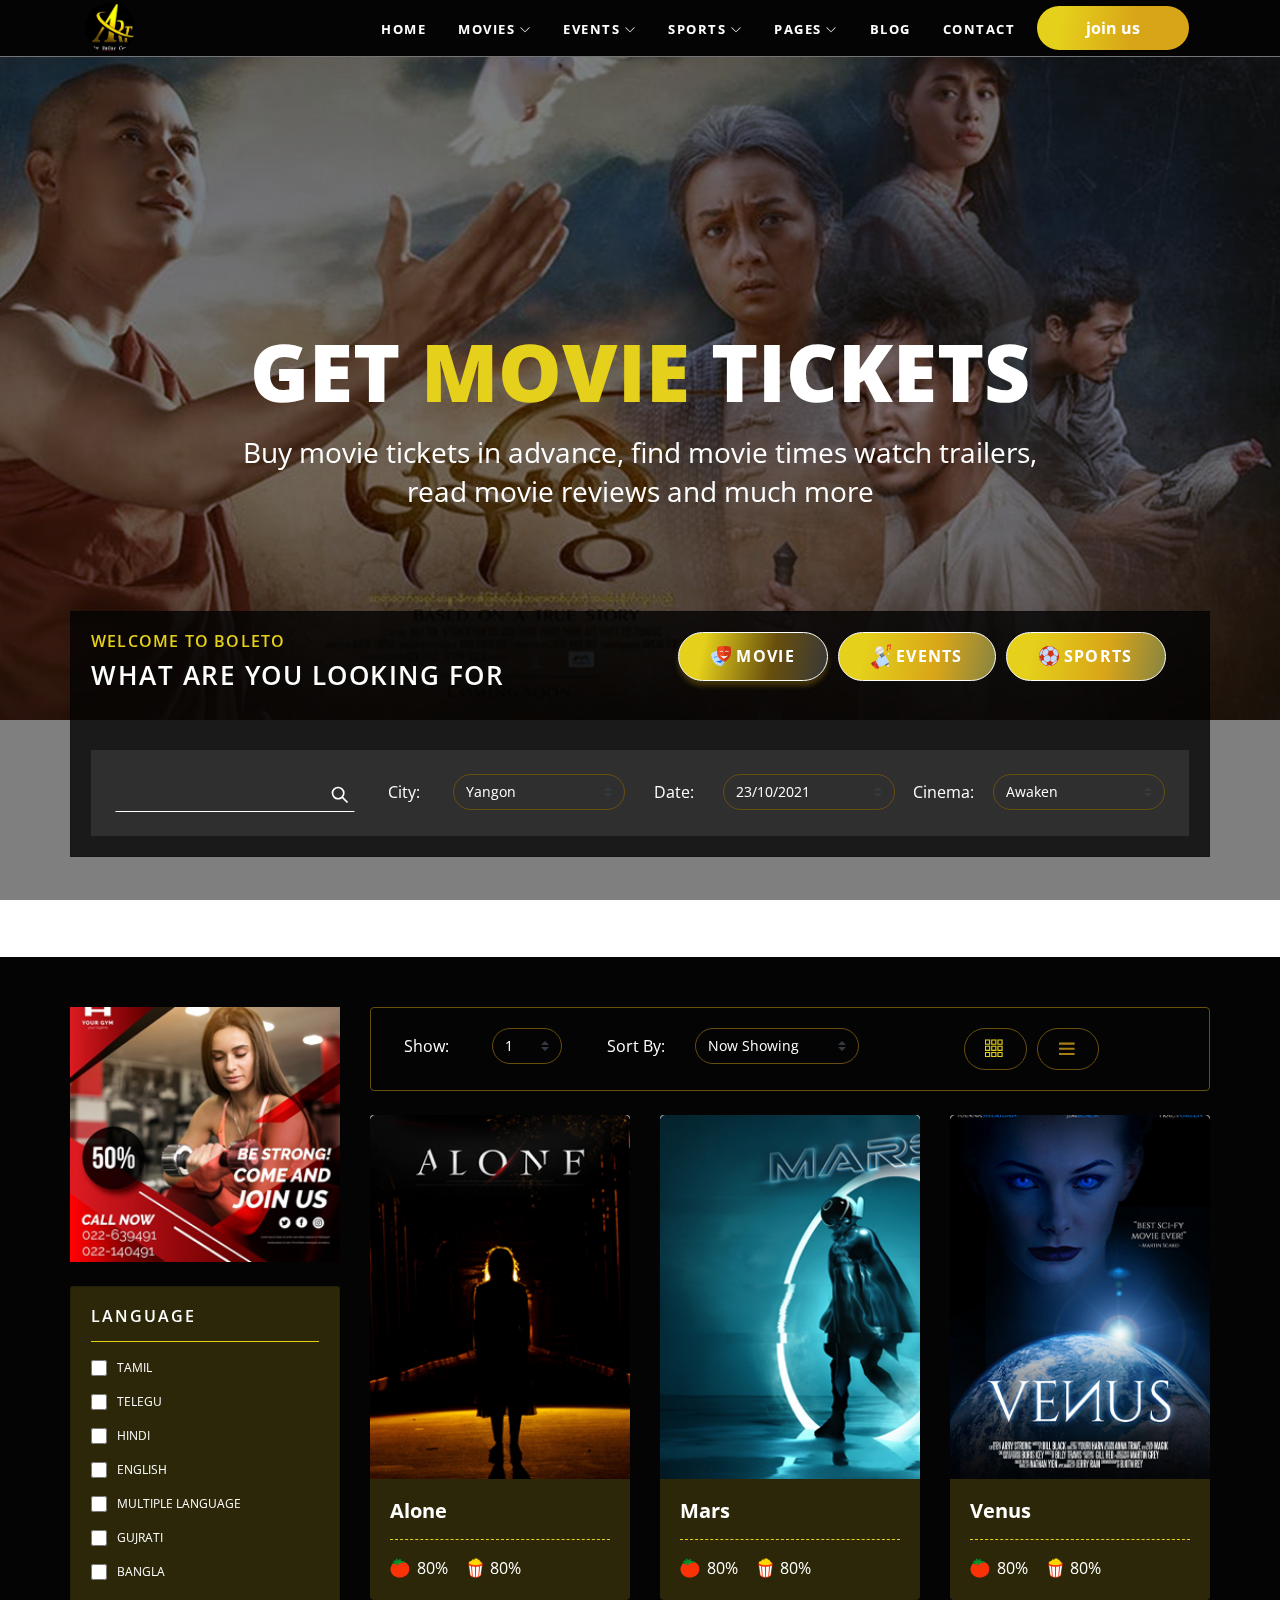
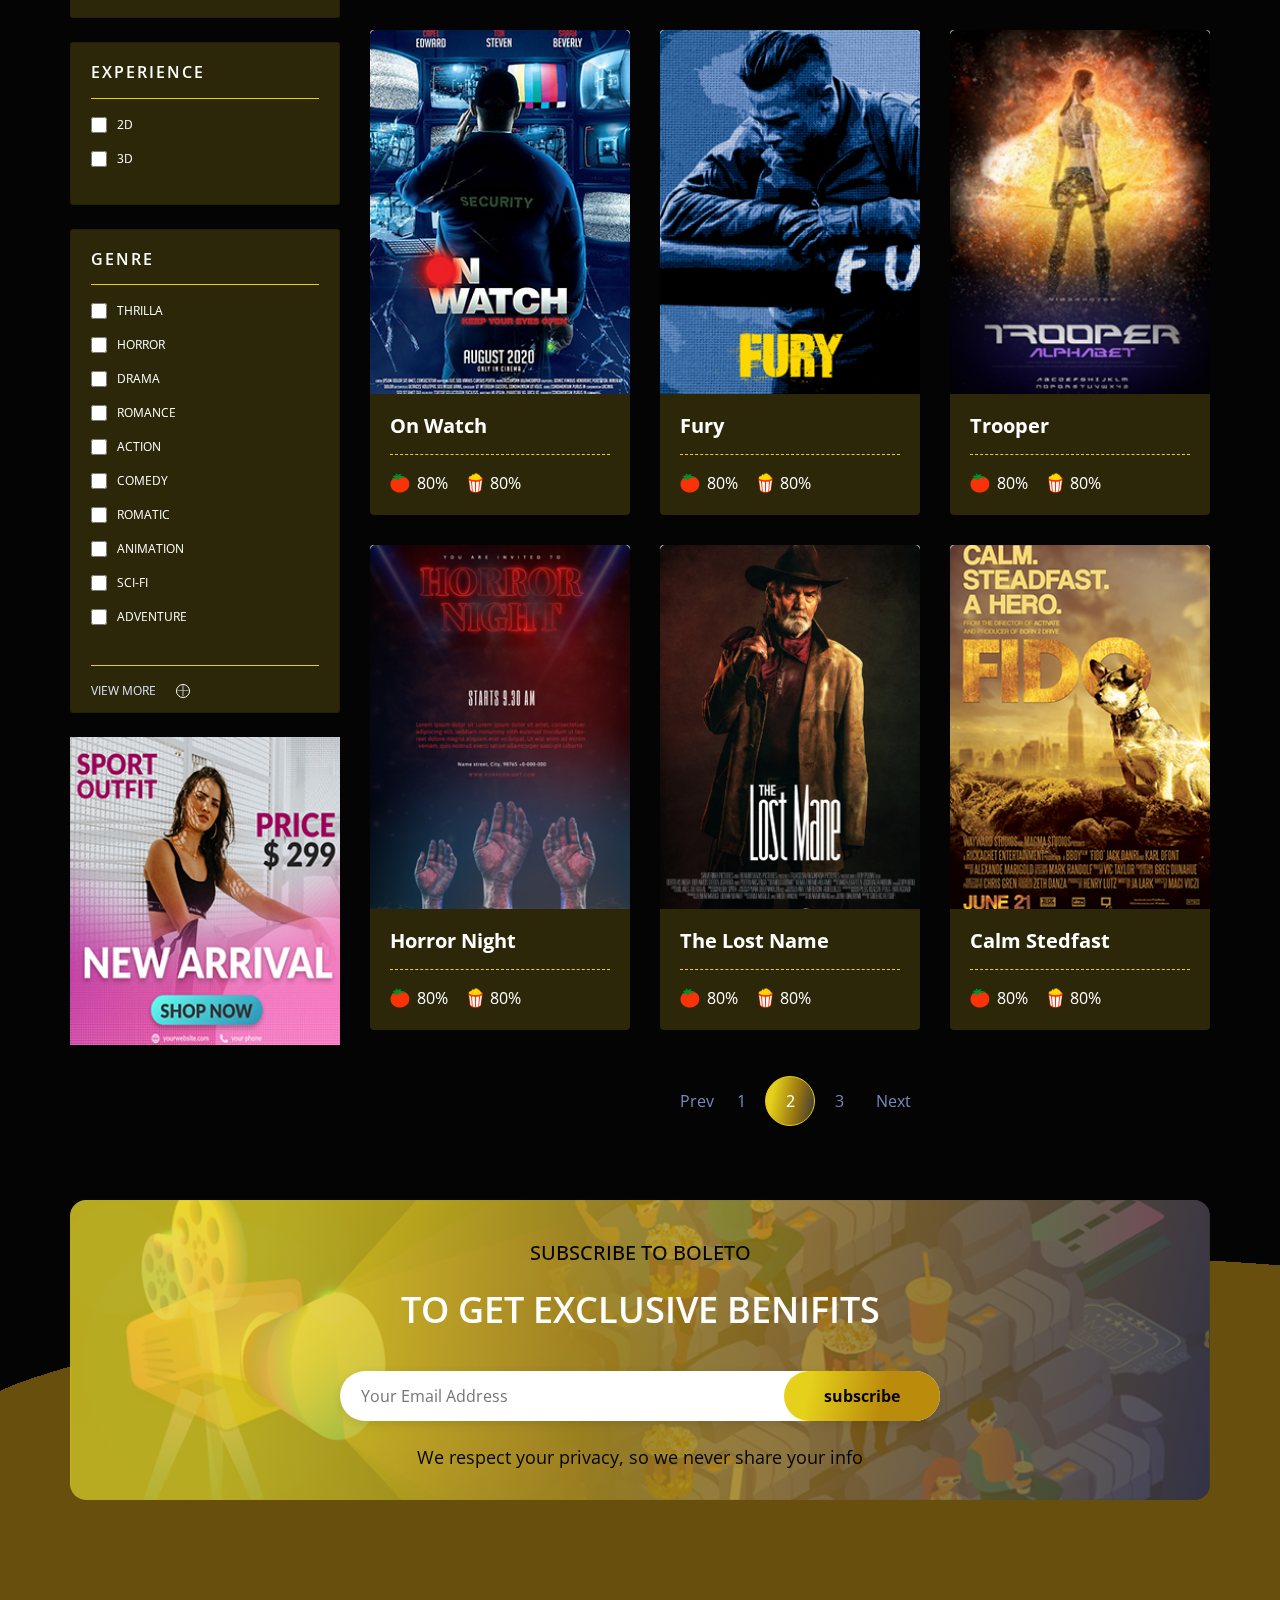
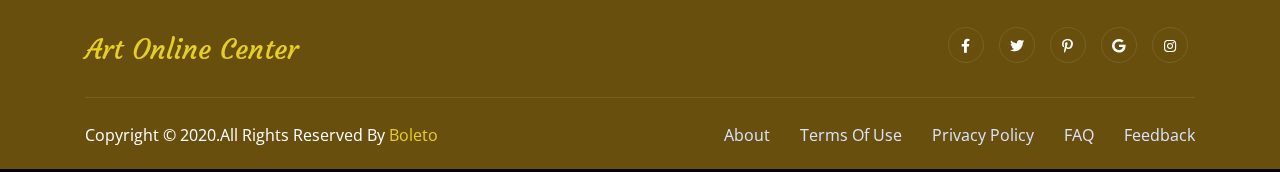
<file: index.html>
<!DOCTYPE html>
<html lang="en">

<head>
    <meta charset="UTF-8">
    <meta http-equiv="X-UA-Compatible" content="IE=edge">
    <meta name="viewport" content="width=device-width, initial-scale=1.0">
    <title>Art Online</title>
    <link rel="stylesheet" href="assets/library/bootstrap/dist/css/bootstrap.css">
    <link rel="stylesheet" href="assets/library/feather/feather.css">
    <link rel="stylesheet" href="assets/library/themify-icons/themify-icons.css">
    <link rel="stylesheet" href="assets/library/fontawesome/css/all.css">
    <link rel="stylesheet" href="assets/library/swiper/swiper-bundle.min.css">
    <link rel="stylesheet" href="assets/library/venobox/venobox.css">
    <link rel="stylesheet" href="assets/css/style.css">
</head>

<body>

    <!-- Header nav bar -->
    <header class="container-fluid navbar-parent-background">
        <div class="row">
            <div class="container">
                <div class="row">
                    <div class="col-12">
                        <nav role="navigation" class="navbar navbar-expand-lg p-0">
                            <div class="logo-toggle-button-container">
                                <a class="brand-icon text-decoration-none text-white" href="#">
                                    <img src="assets/images/logo/logo.jpg" class="logo_image logo-image-hide-change" alt="">
                                    <h3 class="footer_logo_name mb-0 nav-header-name nav-header-name-change">Art Online Center</h3>
                                </a>
                                <button class="d-lg-none nav-toggle-button">
                                    <i class="toggle-icon-change ti-menu"></i>
                                </button>
                            </div>
                            <ul class="nav-bar ml-auto nav-bar-header nav-list-block">
                                <li><a href="#" class="nav-title">Home</a></li>
                                <li><a href="#" class="nav-title">Movies <i class="ti-angle-down"></i></a>
                                    <ul class="dropdown">
                                        <li><a href="movie-detal.html">Movie Details</a></li>
                                        <li><a href="#">Movie Ticket Plan</a></li>
                                        <li><a href="#">Movie Seat Plan</a></li>
                                        <li><a href="#">Movie Checkout</a></li>
                                        <li><a href="#">Movie Foot</a></li>
                                    </ul>
                                </li>
                                <li><a href="#" class="nav-title">Events <i class="ti-angle-down"></i></a>
                                    <ul class="dropdown">
                                        <li><a href="live-watch.html">Play for Watch</a></li>
                                        <li><a href="#">Event Details</a></li>
                                        <li><a href="#">Event Speaker</a></li>
                                        <li><a href="#">Event Ticket</a></li>
                                        <li><a href="#">Event Checkout</a></li>
                                    </ul>
                                </li>
                                <li><a href="#" class="nav-title">Sports <i class="ti-angle-down"></i></a>
                                    <ul class="dropdown">
                                        <li><a href="#">Sport Details</a></li>
                                        <li><a href="#">Sport Ticket</a></li>
                                        <li><a href="#">Sport Checkout</a></li>
                                    </ul>
                                </li>
                                <li><a href="#" class="nav-title">Pages <i class="ti-angle-down"></i></a>
                                    <ul class="dropdown">
                                        <li><a href="#">About Us</a></li>
                                        <li><a href="#">App Download</a></li>
                                        <li><a href="#">Sign In</a></li>
                                        <li><a href="#">Sign Up</a></li>
                                    </ul>
                                </li>
                                <li><a href="#" class="nav-title">Blog</a></li>
                                <li><a href="#" class="nav-title">Contact</a></li>
                                <li class="register">
                                    <a href="register.html" class="">join us</a>
                                </li>
                                <!-- <li class="search-box-parent">
                                    <div>
                                        <div class="input-group-parent">
                                            <input class="search" name="searchText" type="search"
                                                placeholder="Search here...." />
                                            <div class="input-group-append">
                                                <button class="icon btn search_any_button"><i
                                                        class="ti-search"></i></button>
                                            </div>
                                        </div>
                                    </div>
                                </li> -->
                            </ul>
                        </nav>
                    </div>
                </div>
            </div>
        </div>
    </header>

    <!-- only banner image -->
    <section class="container-fluid banner-background-only p-0">
        <div class="row">
            <div class="col-12">
                <div class="swiper myswiper">
                    <div class="swiper-wrapper">
                        <div class="swiper-slide">
                            <img src="assets/images/Poster/mone swel.png" alt="">
                        </div>
                        <div class="swiper-slide">
                            <img src="assets/images/Poster/dark cinema.png" alt="">
                        </div>
                        <div class="swiper-slide">
                            <img src="assets/images/Poster/House sar.png" alt="">
                        </div>
                        <div class="swiper-slide">
                            <img src="assets/images/Poster/city hunter.png" alt="">
                        </div>
                    </div>
                </div>
            </div>
        </div>
    </section>

    <!-- first banner page -->
    <section class="container-fluid banner_page">
        <div class="row h-100 align-items-end ">
            <div class="container">
                <div class="row">
                    <div class="col-12 p-0">
                        <div class="banner_container">
                            <div class="text-center">
                                <h1 class="banner-title">GET <span class="movie_text">MOVIE</span> TICKETS</h1>
                                <p>Buy movie tickets in advance, find movie times watch trailers, <br> read movie
                                    reviews and
                                    much
                                    more</p>
                            </div>
                            <div class="card rounded-0 movie_show_time">
                                <div class="card-body">
                                    <div class="row">
                                        <div class="col-12 col-lg-6">
                                            <div class="search_ticket">
                                                <h6 class="category">welcome to Boleto </h6>
                                                <h3 class="title">what are you looking for</h3>
                                            </div>
                                        </div>
                                        <div class="col-12 col-lg-6">
                                            <nav>
                                                <div class="nav justify-content-center">
                                                    <a class="nav-link check_date_tab active" id="movie-tab"
                                                        data-toggle="tab" href="#movie" role="tab" aria-controls="movie"
                                                        aria-selected="true">
                                                        <img src="assets/images/ticket-tab01.png" alt="">Movie
                                                    </a>
                                                    <a class="nav-link check_date_tab" id="event-tab" data-toggle="tab"
                                                        href="#event" role="tab" aria-controls="event"
                                                        aria-selected="false">
                                                        <img src="assets/images/ticket-tab02.png" alt="">Events
                                                    </a>
                                                    <a class="nav-link check_date_tab" id="sport-tab" data-toggle="tab"
                                                        href="#sport" role="tab" aria-controls="sport"
                                                        aria-selected="false">
                                                        <img src="assets/images/ticket-tab03.png" alt="">Sports
                                                    </a>
                                                </div>
                                            </nav>
                                        </div>
                                    </div>
                                    <div class="p-4 show_time_table">
                                        <div class="tab-content" id="nav-tabContent">
                                            <div class="tab-pane fade show active" id="movie" role="tabpanel"
                                                aria-labelledby="movie-tab">
                                                <form class="ticket-search-form">
                                                    <div class="row">
                                                        <div class="col-3">
                                                            <div class="position-relative">
                                                                <input type="text" class="form-control custom">
                                                                <i class="ti-search movie_title"></i>
                                                            </div>
                                                        </div>
                                                        <div class="col-3">
                                                            <div class="row align-items-center">
                                                                <div class="col-3 p-0 text-center">City:</div>
                                                                <div class="col-9">
                                                                    <select name="" id=""
                                                                        class="custom-select select-action">
                                                                        <option value="yangon">Yangon</option>
                                                                        <option value="naypyitaw">Nay Pyi Taw</option>
                                                                        <option value="mandalay">Mandalay</option>
                                                                    </select>
                                                                </div>
                                                            </div>
                                                        </div>
                                                        <div class="col-3">
                                                            <div class="row align-items-center">
                                                                <div class="col-3 p-0 text-center">Date:</div>
                                                                <div class="col-9">
                                                                    <select name="" id=""
                                                                        class="custom-select select-action">
                                                                        <option value="yangon">23/10/2021</option>
                                                                        <option value="naypyitaw">24/10/2021</option>
                                                                        <option value="mandalay">25/10/2021</option>
                                                                    </select>
                                                                </div>
                                                            </div>
                                                        </div>
                                                        <div class="col-3">
                                                            <div class="row align-items-center">
                                                                <div class="col-3 p-0 text-center">Cinema:</div>
                                                                <div class="col-9">
                                                                    <select name="" id=""
                                                                        class="custom-select select-action">
                                                                        <option value="yangon">Awaken</option>
                                                                        <option value="naypyitaw">Thamada</option>
                                                                        <option value="mandalay">Shae Saung</option>
                                                                    </select>
                                                                </div>
                                                            </div>
                                                        </div>
                                                    </div>
                                                </form>
                                            </div>
                                            <div class="tab-pane fade" id="event" role="tabpanel"
                                                aria-labelledby="event-tab">
                                                <form class="ticket-search-form">
                                                    <div class="row">
                                                        <div class="col-3">
                                                            <div class="position-relative">
                                                                <input type="text" class="form-control custom">
                                                                <i class="ti-search movie_title"></i>
                                                            </div>
                                                        </div>
                                                        <div class="col-3">
                                                            <div class="row align-items-center">
                                                                <div class="col-3 p-0 text-center">City:</div>
                                                                <div class="col-9">
                                                                    <select name="" id=""
                                                                        class="custom-select select-action">
                                                                        <option value="yangon">Yangon</option>
                                                                        <option value="naypyitaw">Nay Pyi Taw</option>
                                                                        <option value="mandalay">Mandalay</option>
                                                                    </select>
                                                                </div>
                                                            </div>
                                                        </div>
                                                        <div class="col-3">
                                                            <div class="row align-items-center">
                                                                <div class="col-3 p-0 text-center">Date:</div>
                                                                <div class="col-9">
                                                                    <select name="" id=""
                                                                        class="custom-select select-action">
                                                                        <option value="yangon">23/10/2021</option>
                                                                        <option value="naypyitaw">24/10/2021</option>
                                                                        <option value="mandalay">25/10/2021</option>
                                                                    </select>
                                                                </div>
                                                            </div>
                                                        </div>
                                                        <div class="col-3">
                                                            <div class="row align-items-center">
                                                                <div class="col-3 p-0 text-center">Cinema:</div>
                                                                <div class="col-9">
                                                                    <select name="" id=""
                                                                        class="custom-select select-action">
                                                                        <option value="yangon">Awaken</option>
                                                                        <option value="naypyitaw">Thamada</option>
                                                                        <option value="mandalay">Shae Saung</option>
                                                                    </select>
                                                                </div>
                                                            </div>
                                                        </div>
                                                    </div>
                                                </form>
                                            </div>
                                            <div class="tab-pane fade" id="sport" role="tabpanel"
                                                aria-labelledby="sport-tab">
                                                <form class="ticket-search-form">
                                                    <div class="row">
                                                        <div class="col-3">
                                                            <div class="position-relative">
                                                                <input type="text" class="form-control custom">
                                                                <i class="ti-search movie_title"></i>
                                                            </div>
                                                        </div>
                                                        <div class="col-3">
                                                            <div class="row align-items-center">
                                                                <div class="col-3 p-0 text-center">City:</div>
                                                                <div class="col-9">
                                                                    <select name="" id=""
                                                                        class="custom-select select-action">
                                                                        <option value="yangon">Yangon</option>
                                                                        <option value="naypyitaw">Nay Pyi Taw</option>
                                                                        <option value="mandalay">Mandalay</option>
                                                                    </select>
                                                                </div>
                                                            </div>
                                                        </div>
                                                        <div class="col-3">
                                                            <div class="row align-items-center">
                                                                <div class="col-3 p-0 text-center">Date:</div>
                                                                <div class="col-9">
                                                                    <select name="" id=""
                                                                        class="custom-select select-action">
                                                                        <option value="yangon">23/10/2021</option>
                                                                        <option value="naypyitaw">24/10/2021</option>
                                                                        <option value="mandalay">25/10/2021</option>
                                                                    </select>
                                                                </div>
                                                            </div>
                                                        </div>
                                                        <div class="col-3">
                                                            <div class="row align-items-center">
                                                                <div class="col-3 p-0 text-center">Cinema:</div>
                                                                <div class="col-9">
                                                                    <select name="" id=""
                                                                        class="custom-select select-action">
                                                                        <option value="yangon">Awaken</option>
                                                                        <option value="naypyitaw">Thamada</option>
                                                                        <option value="mandalay">Shae Saung</option>
                                                                    </select>
                                                                </div>
                                                            </div>
                                                        </div>
                                                    </div>
                                                </form>
                                            </div>
                                        </div>
                                    </div>
                                </div>
                            </div>
                        </div>
                    </div>
                </div>
            </div>
        </div>
    </section>

    <!-- movies section -->
    <section class="container-fluid min-vh-100 movie_section">
        <div class="row">
            <div class="container">
                <div class="row">
                    <div class="col-3 pl-0">
                        <div>
                            <a href="#" class="text-decoration-none">
                                <img src="assets/images/banner01.jpg" class="w-100" alt="">
                            </a>
                        </div>
                        <div class="card mt-4 checkbox_category_list">
                            <div class="card-body">
                                <h6 class="subtitle">language</h6>
                                <div>
                                    <div class="form-group checkbox_select">
                                        <input type="checkbox" name="lang" id="lang1"><label for="lang1">TAMIL</label>
                                    </div>
                                    <div class="form-group checkbox_select">
                                        <input type="checkbox" name="lang" id="lang2"><label for="lang2">TELEGU</label>
                                    </div>
                                    <div class="form-group checkbox_select">
                                        <input type="checkbox" name="lang" id="lang3"><label for="lang3">HINDI</label>
                                    </div>
                                    <div class="form-group checkbox_select">
                                        <input type="checkbox" name="lang" id="lang4"><label for="lang4">ENGLISH</label>
                                    </div>
                                    <div class="form-group checkbox_select">
                                        <input type="checkbox" name="lang" id="lang5"><label for="lang5">MULTIPLE
                                            LANGUAGE</label>
                                    </div>
                                    <div class="form-group checkbox_select">
                                        <input type="checkbox" name="lang" id="lang6"><label for="lang6">GUJRATI</label>
                                    </div>
                                    <div class="form-group checkbox_select">
                                        <input type="checkbox" name="lang" id="lang7"><label for="lang7">BANGLA</label>
                                    </div>
                                </div>
                            </div>
                        </div>
                        <div class="card mt-4 checkbox_category_list">
                            <div class="card-body">
                                <h6 class="subtitle">experience</h6>
                                <div>
                                    <div class="form-group checkbox_select">
                                        <input type="checkbox" name="lang" id="2d"><label for="2d">2D</label>
                                    </div>
                                    <div class="form-group checkbox_select">
                                        <input type="checkbox" name="lang" id="3d"><label for="3d">3D</label>
                                    </div>
                                </div>
                            </div>
                        </div>
                        <div class="card mt-4 checkbox_category_list">
                            <div class="card-body">
                                <h6 class="subtitle">genre</h6>
                                <div>
                                    <div class="form-group checkbox_select">
                                        <input type="checkbox" name="lang" id="thrilla"><label
                                            for="thrilla">THRILLA</label>
                                    </div>
                                    <div class="form-group checkbox_select">
                                        <input type="checkbox" name="lang" id="horror"><label
                                            for="horror">HORROR</label>
                                    </div>
                                    <div class="form-group checkbox_select">
                                        <input type="checkbox" name="lang" id="drama"><label for="drama">DRAMA</label>
                                    </div>
                                    <div class="form-group checkbox_select">
                                        <input type="checkbox" name="lang" id="romance"><label
                                            for="romance">ROMANCE</label>
                                    </div>
                                    <div class="form-group checkbox_select">
                                        <input type="checkbox" name="lang" id="action"><label
                                            for="action">ACTION</label>
                                    </div>
                                    <div class="form-group checkbox_select">
                                        <input type="checkbox" name="lang" id="comedy"><label
                                            for="comedy">COMEDY</label>
                                    </div>
                                    <div class="form-group checkbox_select">
                                        <input type="checkbox" name="lang" id="romatic"><label
                                            for="romatic">ROMATIC</label>
                                    </div>
                                    <div class="form-group checkbox_select">
                                        <input type="checkbox" name="lang" id="animation"><label
                                            for="animation">ANIMATION</label>
                                    </div>
                                    <div class="form-group checkbox_select">
                                        <input type="checkbox" name="lang" id="sci-fi"><label
                                            for="sci-fi">SCI-FI</label>
                                    </div>
                                    <div class="form-group checkbox_select">
                                        <input type="checkbox" name="lang" id="adventure"><label
                                            for="adventure">ADVENTURE</label>
                                    </div>
                                </div>
                                <div class="add-check-area">
                                    <a href="#">View More
                                        <i class="ti-plus"></i>
                                    </a>
                                </div>
                            </div>
                        </div>
                        <div class="mt-4">
                            <a href="#" class="text-decoration-none">
                                <img src="assets/images/banner02.jpg" class="w-100" alt="">
                            </a>
                        </div>

                    </div>
                    <div class="col-9 pr-0">
                        <div class="card movies_category">
                            <div class="card-body">
                                <div class="row">
                                    <div class="col-7">
                                        <div class="row">
                                            <div class="col-5">
                                                <div class="row align-items-center">
                                                    <div class="col-6 text-center">
                                                        Show:
                                                    </div>
                                                    <div class="col-6">
                                                        <select name="" class="custom-select category_selected" id="">
                                                            <option value="#">1</option>
                                                            <option value="#">2</option>
                                                            <option value="#">3</option>
                                                        </select>
                                                    </div>
                                                </div>
                                            </div>
                                            <div class="col-7">
                                                <div class="row align-items-center">
                                                    <div class="col-5 text-center">
                                                        Sort By:
                                                    </div>
                                                    <div class="col-7 p-0">
                                                        <select name="" class="custom-select category_selected" id="">
                                                            <option value="#">Now Showing</option>
                                                            <option value="#">Exclusive</option>
                                                            <option value="#">Trending</option>
                                                        </select>
                                                    </div>
                                                </div>
                                            </div>
                                        </div>
                                    </div>
                                    <div class="col-5">
                                        <nav>
                                            <div class="nav justify-content-center">
                                                <a class="nav-link list_select active" id="list-tab" data-toggle="tab"
                                                    href="#list" role="tab" aria-controls="list" aria-selected="true">
                                                    <i class="ti-layout-grid3"></i>
                                                </a>
                                                <a class="nav-link list_select" id="ShowList-tab" data-toggle="tab"
                                                    href="#ShowList" role="tab" aria-controls="ShowList"
                                                    aria-selected="false">
                                                    <i class="ti-menu"></i>
                                                </a>
                                            </div>
                                        </nav>
                                    </div>
                                </div>
                            </div>
                        </div>
                        <div class="row">
                            <div class="col-12">
                                <div class="tab-content" id="nav-tabContent">
                                    <!-- list tab data start -->
                                    <div class="tab-pane fade show active" id="list" role="tabpanel"
                                        aria-labelledby="list-tab">
                                        <div class="mt-4">
                                            <div class="row">
                                                <div class="col-4">
                                                    <a href="#" class="text-decoration-none text-white">
                                                        <div class="card movie_review_card">
                                                            <div class="movie_poster_container">
                                                                <img src="assets/images/movie01.jpg"
                                                                    class="w-100 movie_poster" alt="...">
                                                            </div>
                                                            <div class="card-body">
                                                                <h5 class="movie_title">
                                                                    Alone
                                                                </h5>
                                                                <hr style="border-top: 1px dashed #e5d01b;">
                                                                <div class="d-flex align-items-center">
                                                                    <div class="footamount">
                                                                        <img src="assets/images/tomato.png" class=""
                                                                            alt="">
                                                                        <span>80%</span>
                                                                    </div>
                                                                    <div class="footamount">
                                                                        <img src="assets/images/cake.png" class=""
                                                                            alt="">
                                                                        <span>80%</span>
                                                                    </div>
                                                                </div>
                                                            </div>
                                                        </div>
                                                    </a>
                                                </div>
                                                <div class="col-4">
                                                    <a href="#" class="text-decoration-none text-white">
                                                        <div class="card movie_review_card">
                                                            <div class="movie_poster_container">
                                                                <img src="assets/images/movie02.jpg"
                                                                    class="w-100 movie_poster" alt="...">
                                                            </div>
                                                            <div class="card-body">
                                                                <h5 class="movie_title">
                                                                    Mars
                                                                </h5>
                                                                <hr style="border-top: 1px dashed #e5d01b;">
                                                                <div class="d-flex align-items-center">
                                                                    <div class="footamount">
                                                                        <img src="assets/images/tomato.png" class=""
                                                                            alt="">
                                                                        <span>80%</span>
                                                                    </div>
                                                                    <div class="footamount">
                                                                        <img src="assets/images/cake.png" class=""
                                                                            alt="">
                                                                        <span>80%</span>
                                                                    </div>
                                                                </div>
                                                            </div>
                                                        </div>
                                                    </a>
                                                </div>
                                                <div class="col-4">
                                                    <a href="#" class="text-decoration-none text-white">
                                                        <div class="card movie_review_card">
                                                            <div class="movie_poster_container">
                                                                <img src="assets/images/movie03.jpg"
                                                                    class="w-100 movie_poster" alt="...">
                                                            </div>
                                                            <div class="card-body">
                                                                <h5 class="movie_title">
                                                                    Venus
                                                                </h5>
                                                                <hr style="border-top: 1px dashed #e5d01b;">
                                                                <div class="d-flex align-items-center">
                                                                    <div class="footamount">
                                                                        <img src="assets/images/tomato.png" class=""
                                                                            alt="">
                                                                        <span>80%</span>
                                                                    </div>
                                                                    <div class="footamount">
                                                                        <img src="assets/images/cake.png" class=""
                                                                            alt="">
                                                                        <span>80%</span>
                                                                    </div>
                                                                </div>
                                                            </div>
                                                        </div>
                                                    </a>
                                                </div>
                                                <div class="col-4">
                                                    <a href="#" class="text-decoration-none text-white">
                                                        <div class="card movie_review_card">
                                                            <div class="movie_poster_container">
                                                                <img src="assets/images/movie04.jpg"
                                                                    class="w-100 movie_poster" alt="...">
                                                            </div>
                                                            <div class="card-body">
                                                                <h5 class="movie_title">
                                                                    On Watch
                                                                </h5>
                                                                <hr style="border-top: 1px dashed #e5d01b;">
                                                                <div class="d-flex align-items-center">
                                                                    <div class="footamount">
                                                                        <img src="assets/images/tomato.png" class=""
                                                                            alt="">
                                                                        <span>80%</span>
                                                                    </div>
                                                                    <div class="footamount">
                                                                        <img src="assets/images/cake.png" class=""
                                                                            alt="">
                                                                        <span>80%</span>
                                                                    </div>
                                                                </div>
                                                            </div>
                                                        </div>
                                                    </a>
                                                </div>
                                                <div class="col-4">
                                                    <a href="#" class="text-decoration-none text-white">
                                                        <div class="card movie_review_card">
                                                            <div class="movie_poster_container">
                                                                <img src="assets/images/movie05.jpg"
                                                                    class="w-100 movie_poster" alt="...">
                                                            </div>
                                                            <div class="card-body">
                                                                <h5 class="movie_title">
                                                                    Fury
                                                                </h5>
                                                                <hr style="border-top: 1px dashed #e5d01b;">
                                                                <div class="d-flex align-items-center">
                                                                    <div class="footamount">
                                                                        <img src="assets/images/tomato.png" class=""
                                                                            alt="">
                                                                        <span>80%</span>
                                                                    </div>
                                                                    <div class="footamount">
                                                                        <img src="assets/images/cake.png" class=""
                                                                            alt="">
                                                                        <span>80%</span>
                                                                    </div>
                                                                </div>
                                                            </div>
                                                        </div>
                                                    </a>
                                                </div>
                                                <div class="col-4">
                                                    <a href="#" class="text-decoration-none text-white">
                                                        <div class="card movie_review_card">
                                                            <div class="movie_poster_container">
                                                                <img src="assets/images/movie06.jpg"
                                                                    class="w-100 movie_poster" alt="...">
                                                            </div>
                                                            <div class="card-body">
                                                                <h5 class="movie_title">
                                                                    Trooper
                                                                </h5>
                                                                <hr style="border-top: 1px dashed #e5d01b;">
                                                                <div class="d-flex align-items-center">
                                                                    <div class="footamount">
                                                                        <img src="assets/images/tomato.png" class=""
                                                                            alt="">
                                                                        <span>80%</span>
                                                                    </div>
                                                                    <div class="footamount">
                                                                        <img src="assets/images/cake.png" class=""
                                                                            alt="">
                                                                        <span>80%</span>
                                                                    </div>
                                                                </div>
                                                            </div>
                                                        </div>
                                                    </a>
                                                </div>
                                                <div class="col-4">
                                                    <a href="#" class="text-decoration-none text-white">
                                                        <div class="card movie_review_card">
                                                            <div class="movie_poster_container">
                                                                <img src="assets/images/movie07.jpg"
                                                                    class="w-100 movie_poster" alt="...">
                                                            </div>
                                                            <div class="card-body">
                                                                <h5 class="movie_title">
                                                                    Horror Night
                                                                </h5>
                                                                <hr style="border-top: 1px dashed #e5d01b;">
                                                                <div class="d-flex align-items-center">
                                                                    <div class="footamount">
                                                                        <img src="assets/images/tomato.png" class=""
                                                                            alt="">
                                                                        <span>80%</span>
                                                                    </div>
                                                                    <div class="footamount">
                                                                        <img src="assets/images/cake.png" class=""
                                                                            alt="">
                                                                        <span>80%</span>
                                                                    </div>
                                                                </div>
                                                            </div>
                                                        </div>
                                                    </a>
                                                </div>
                                                <div class="col-4">
                                                    <a href="#" class="text-decoration-none text-white">
                                                        <div class="card movie_review_card">
                                                            <div class="movie_poster_container">
                                                                <img src="assets/images/movie08.jpg"
                                                                    class="w-100 movie_poster" alt="...">
                                                            </div>
                                                            <div class="card-body">
                                                                <h5 class="movie_title">
                                                                    The Lost Name
                                                                </h5>
                                                                <hr style="border-top: 1px dashed #e5d01b;">
                                                                <div class="d-flex align-items-center">
                                                                    <div class="footamount">
                                                                        <img src="assets/images/tomato.png" class=""
                                                                            alt="">
                                                                        <span>80%</span>
                                                                    </div>
                                                                    <div class="footamount">
                                                                        <img src="assets/images/cake.png" class=""
                                                                            alt="">
                                                                        <span>80%</span>
                                                                    </div>
                                                                </div>
                                                            </div>
                                                        </div>
                                                    </a>
                                                </div>
                                                <div class="col-4">
                                                    <a href="#" class="text-decoration-none text-white">
                                                        <div class="card movie_review_card">
                                                            <div class="movie_poster_container">
                                                                <img src="assets/images/movie09.jpg"
                                                                    class="w-100 movie_poster" alt="...">
                                                            </div>
                                                            <div class="card-body">
                                                                <h5 class="movie_title">
                                                                    Calm Stedfast
                                                                </h5>
                                                                <hr style="border-top: 1px dashed #e5d01b;">
                                                                <div class="d-flex align-items-center">
                                                                    <div class="footamount">
                                                                        <img src="assets/images/tomato.png" class=""
                                                                            alt="">
                                                                        <span>80%</span>
                                                                    </div>
                                                                    <div class="footamount">
                                                                        <img src="assets/images/cake.png" class=""
                                                                            alt="">
                                                                        <span>80%</span>
                                                                    </div>
                                                                </div>
                                                            </div>
                                                        </div>
                                                    </a>
                                                </div>
                                                <!-- paginate -->
                                                <div class="col-12">
                                                    <nav aria-label="..." class="d-flex justify-content-center mt-3">
                                                        <ul class="pagination m-0">
                                                            <li class="page-item">
                                                                <a class="page-link" href="#" tabindex="-1"
                                                                    aria-disabled="true">Prev</a>
                                                            </li>
                                                            <li class="page-item"><a class="page-link" href="#">1</a>
                                                            </li>
                                                            <li class="page-item active" aria-current="page">
                                                                <a class="page-link" href="#">2</a>
                                                            </li>
                                                            <li class="page-item"><a class="page-link" href="#">3</a>
                                                            </li>
                                                            <li class="page-item">
                                                                <a class="page-link" href="#">Next</a>
                                                            </li>
                                                        </ul>
                                                    </nav>
                                                </div>
                                            </div>
                                        </div>
                                    </div>

                                    <!-- show list data start -->
                                    <div class="tab-pane fade" id="ShowList" role="tabpanel"
                                        aria-labelledby="ShowList-tab">
                                        <div class="mt-4">
                                            <div class="movie-list">
                                                <div class="movie-thumb c-thumb">
                                                    <a href="#" class="w-100 bg_img">
                                                        <img class="" src="assets/images/movie01.jpg" alt="">
                                                    </a>
                                                </div>
                                                <div class="movie-content bg-one">
                                                    <h5 class="title">
                                                        <a href="#">alone</a>
                                                    </h5>
                                                    <p class="duration">2hrs 50 min</p>
                                                    <div class="movie-tags">
                                                        <a href="#0">action</a>
                                                        <a href="#0">adventure</a>
                                                        <a href="#0">fantasy</a>
                                                    </div>
                                                    <div class="release">
                                                        <span>Release Date : </span> <a href="#0"> November 8 , 2020</a>
                                                    </div>
                                                    <ul class="movie-rating-percent">
                                                        <li>
                                                            <img src="/assets/images/tomato.png" alt="movie">
                                                            <span class="content">88%</span>
                                                        </li>
                                                        <li>
                                                            <img src="/assets/images/cake.png" alt="movie">
                                                            <span class="content">88%</span>
                                                        </li>
                                                    </ul>
                                                    <div class="book-area">
                                                        <div class="book-ticket">
                                                            <div class="react-item">
                                                                <a href="#0">
                                                                    <div class="thumb">
                                                                        <img src="/assets/images/heart.png" alt="icons">
                                                                    </div>
                                                                </a>
                                                            </div>
                                                            <div class="react-item mr-auto">
                                                                <a href="#0" class="buy-ticket">
                                                                    <div class="thumb">
                                                                        <img src="/assets/images/book.png" alt="icons">
                                                                    </div>
                                                                    <span>book ticket</span>
                                                                </a>
                                                            </div>
                                                            <div class="react-item">
                                                                <a href="#0" class="popup-video">
                                                                    <div class="thumb">
                                                                        <img src="/assets/images/play-button.png"
                                                                            alt="icons">
                                                                    </div>
                                                                    <span>watch trailer</span>
                                                                </a>
                                                            </div>
                                                        </div>
                                                    </div>
                                                </div>
                                            </div>
                                        </div>
                                        <div class="mt-4">
                                            <div class="movie-list">
                                                <div class="movie-thumb c-thumb">
                                                    <a href="#" class="w-100 bg_img">
                                                        <img class="" src="assets/images/movie02.jpg" alt="">
                                                    </a>
                                                </div>
                                                <div class="movie-content bg-one">
                                                    <h5 class="title">
                                                        <a href="#">mars</a>
                                                    </h5>
                                                    <p class="duration">2hrs 50 min</p>
                                                    <div class="movie-tags">
                                                        <a href="#0">action</a>
                                                        <a href="#0">adventure</a>
                                                        <a href="#0">fantasy</a>
                                                    </div>
                                                    <div class="release">
                                                        <span>Release Date : </span> <a href="#0"> November 8 , 2020</a>
                                                    </div>
                                                    <ul class="movie-rating-percent">
                                                        <li>
                                                            <img src="/assets/images/tomato.png" alt="movie">
                                                            <span class="content">88%</span>
                                                        </li>
                                                        <li>
                                                            <img src="/assets/images/cake.png" alt="movie">
                                                            <span class="content">88%</span>
                                                        </li>
                                                    </ul>
                                                    <div class="book-area">
                                                        <div class="book-ticket">
                                                            <div class="react-item">
                                                                <a href="#0">
                                                                    <div class="thumb">
                                                                        <img src="/assets/images/heart.png" alt="icons">
                                                                    </div>
                                                                </a>
                                                            </div>
                                                            <div class="react-item mr-auto">
                                                                <a href="#0" class="buy-ticket">
                                                                    <div class="thumb">
                                                                        <img src="/assets/images/book.png" alt="icons">
                                                                    </div>
                                                                    <span>book ticket</span>
                                                                </a>
                                                            </div>
                                                            <div class="react-item">
                                                                <a href="#0" class="popup-video">
                                                                    <div class="thumb">
                                                                        <img src="/assets/images/play-button.png"
                                                                            alt="icons">
                                                                    </div>
                                                                    <span>watch trailer</span>
                                                                </a>
                                                            </div>
                                                        </div>
                                                    </div>
                                                </div>
                                            </div>
                                        </div>
                                        <div class="mt-4">
                                            <div class="movie-list">
                                                <div class="movie-thumb c-thumb">
                                                    <a href="#" class="w-100 bg_img">
                                                        <img class="" src="assets/images/movie03.jpg" alt="">
                                                    </a>
                                                </div>
                                                <div class="movie-content bg-one">
                                                    <h5 class="title">
                                                        <a href="#">venus</a>
                                                    </h5>
                                                    <p class="duration">2hrs 50 min</p>
                                                    <div class="movie-tags">
                                                        <a href="#0">action</a>
                                                        <a href="#0">adventure</a>
                                                        <a href="#0">fantasy</a>
                                                    </div>
                                                    <div class="release">
                                                        <span>Release Date : </span> <a href="#0"> November 8 , 2020</a>
                                                    </div>
                                                    <ul class="movie-rating-percent">
                                                        <li>
                                                            <img src="/assets/images/tomato.png" alt="movie">
                                                            <span class="content">88%</span>
                                                        </li>
                                                        <li>
                                                            <img src="/assets/images/cake.png" alt="movie">
                                                            <span class="content">88%</span>
                                                        </li>
                                                    </ul>
                                                    <div class="book-area">
                                                        <div class="book-ticket">
                                                            <div class="react-item">
                                                                <a href="#0">
                                                                    <div class="thumb">
                                                                        <img src="/assets/images/heart.png" alt="icons">
                                                                    </div>
                                                                </a>
                                                            </div>
                                                            <div class="react-item mr-auto">
                                                                <a href="#0" class="buy-ticket">
                                                                    <div class="thumb">
                                                                        <img src="/assets/images/book.png" alt="icons">
                                                                    </div>
                                                                    <span>book ticket</span>
                                                                </a>
                                                            </div>
                                                            <div class="react-item">
                                                                <a href="#0" class="popup-video">
                                                                    <div class="thumb">
                                                                        <img src="/assets/images/play-button.png"
                                                                            alt="icons">
                                                                    </div>
                                                                    <span>watch trailer</span>
                                                                </a>
                                                            </div>
                                                        </div>
                                                    </div>
                                                </div>
                                            </div>
                                        </div>
                                        <div class="mt-4">
                                            <div class="movie-list">
                                                <div class="movie-thumb c-thumb">
                                                    <a href="#" class="w-100 bg_img">
                                                        <img class="" src="assets/images/movie04.jpg" alt="">
                                                    </a>
                                                </div>
                                                <div class="movie-content bg-one">
                                                    <h5 class="title">
                                                        <a href="#">On watch</a>
                                                    </h5>
                                                    <p class="duration">2hrs 50 min</p>
                                                    <div class="movie-tags">
                                                        <a href="#0">action</a>
                                                        <a href="#0">adventure</a>
                                                        <a href="#0">fantasy</a>
                                                    </div>
                                                    <div class="release">
                                                        <span>Release Date : </span> <a href="#0"> November 8 , 2020</a>
                                                    </div>
                                                    <ul class="movie-rating-percent">
                                                        <li>
                                                            <img src="/assets/images/tomato.png" alt="movie">
                                                            <span class="content">88%</span>
                                                        </li>
                                                        <li>
                                                            <img src="/assets/images/cake.png" alt="movie">
                                                            <span class="content">88%</span>
                                                        </li>
                                                    </ul>
                                                    <div class="book-area">
                                                        <div class="book-ticket">
                                                            <div class="react-item">
                                                                <a href="#0">
                                                                    <div class="thumb">
                                                                        <img src="/assets/images/heart.png" alt="icons">
                                                                    </div>
                                                                </a>
                                                            </div>
                                                            <div class="react-item mr-auto">
                                                                <a href="#0" class="buy-ticket">
                                                                    <div class="thumb">
                                                                        <img src="/assets/images/book.png" alt="icons">
                                                                    </div>
                                                                    <span>book ticket</span>
                                                                </a>
                                                            </div>
                                                            <div class="react-item">
                                                                <a href="#0" class="popup-video">
                                                                    <div class="thumb">
                                                                        <img src="/assets/images/play-button.png"
                                                                            alt="icons">
                                                                    </div>
                                                                    <span>watch trailer</span>
                                                                </a>
                                                            </div>
                                                        </div>
                                                    </div>
                                                </div>
                                            </div>
                                        </div>
                                        <!-- paginate -->
                                        <div class="col-12">
                                            <nav aria-label="..." class="d-flex justify-content-center mt-3">
                                                <ul class="pagination m-0">
                                                    <li class="page-item">
                                                        <a class="page-link" href="#" tabindex="-1"
                                                            aria-disabled="true">Prev</a>
                                                    </li>
                                                    <li class="page-item"><a class="page-link" href="#">1</a></li>
                                                    <li class="page-item active" aria-current="page">
                                                        <a class="page-link" href="#">2</a>
                                                    </li>
                                                    <li class="page-item"><a class="page-link" href="#">3</a></li>
                                                    <li class="page-item">
                                                        <a class="page-link" href="#">Next</a>
                                                    </li>
                                                </ul>
                                            </nav>
                                        </div>
                                    </div>
                                </div>
                            </div>
                        </div>
                    </div>

                </div>
            </div>
        </div>
    </section>

    <!-- footer -->
    <footer class="container-fluid footer_section">
        <div class="row">
            <div class="container">
                <div class="row" style="padding-bottom: 120px;">
                    <div class="col-12 p-0">
                        <div class="card mt-4 subscribe_card">
                            <div class="card-body">
                                <h5 class="subscribe-cate">subscribe to Boleto </h5>
                                <h3 class="title">to get exclusive benifits</h3>
                                <form class="form">
                                    <input type="text" placeholder="Your Email Address">
                                    <button type="submit">subscribe</button>
                                </form>
                                <p class="form-text">We respect your privacy, so we never share your info</p>
                            </div>
                        </div>
                    </div>
                </div>
                <div class="row">
                    <div class="col-12">
                        <div class="d-flex align-items-center justify-content-between footer-card">
                            <h3 class="footer_logo_name">Art Online Center</h3>
                            <ul class="social-icons">
                                <li>
                                    <a href="#0" class="">
                                        <i class="fab fa-facebook-f"></i>
                                    </a>
                                </li>
                                <li>
                                    <a href="#0" class="active">
                                        <i class="fab fa-twitter"></i>
                                    </a>
                                </li>
                                <li>
                                    <a href="#0">
                                        <i class="fab fa-pinterest-p"></i>
                                    </a>
                                </li>
                                <li>
                                    <a href="#0">
                                        <i class="fab fa-google"></i>
                                    </a>
                                </li>
                                <li>
                                    <a href="#0">
                                        <i class="fab fa-instagram"></i>
                                    </a>
                                </li>
                            </ul>
                        </div>
                    </div>
                    <div class="col-12">
                        <div class="footer-bottom">
                            <div class="footer-bottom-area">
                                <div class="left">
                                    <p class="mb-0">Copyright © 2020.All Rights Reserved By <a href="#0">Boleto </a></p>
                                </div>
                                <ul class="links">
                                    <li>
                                        <a href="#0">About</a>
                                    </li>
                                    <li>
                                        <a href="#0">Terms Of Use</a>
                                    </li>
                                    <li>
                                        <a href="#0">Privacy Policy</a>
                                    </li>
                                    <li>
                                        <a href="#0">FAQ</a>
                                    </li>
                                    <li>
                                        <a href="#0">Feedback</a>
                                    </li>
                                </ul>
                            </div>
                        </div>
                    </div>
                </div>
            </div>
        </div>
    </footer>



    <script src="assets/library/jquery/dist/jquery.js"></script>
    <script src="assets/library/bootstrap/dist/js/bootstrap.bundle.js"></script>
    <script src="assets/library/swiper/swiper-bundle.min.js"></script>
    <script src="assets/library/venobox/venobox.js"></script>
    <script src="assets/js/script.js"></script>
</body>

</html>
</file>
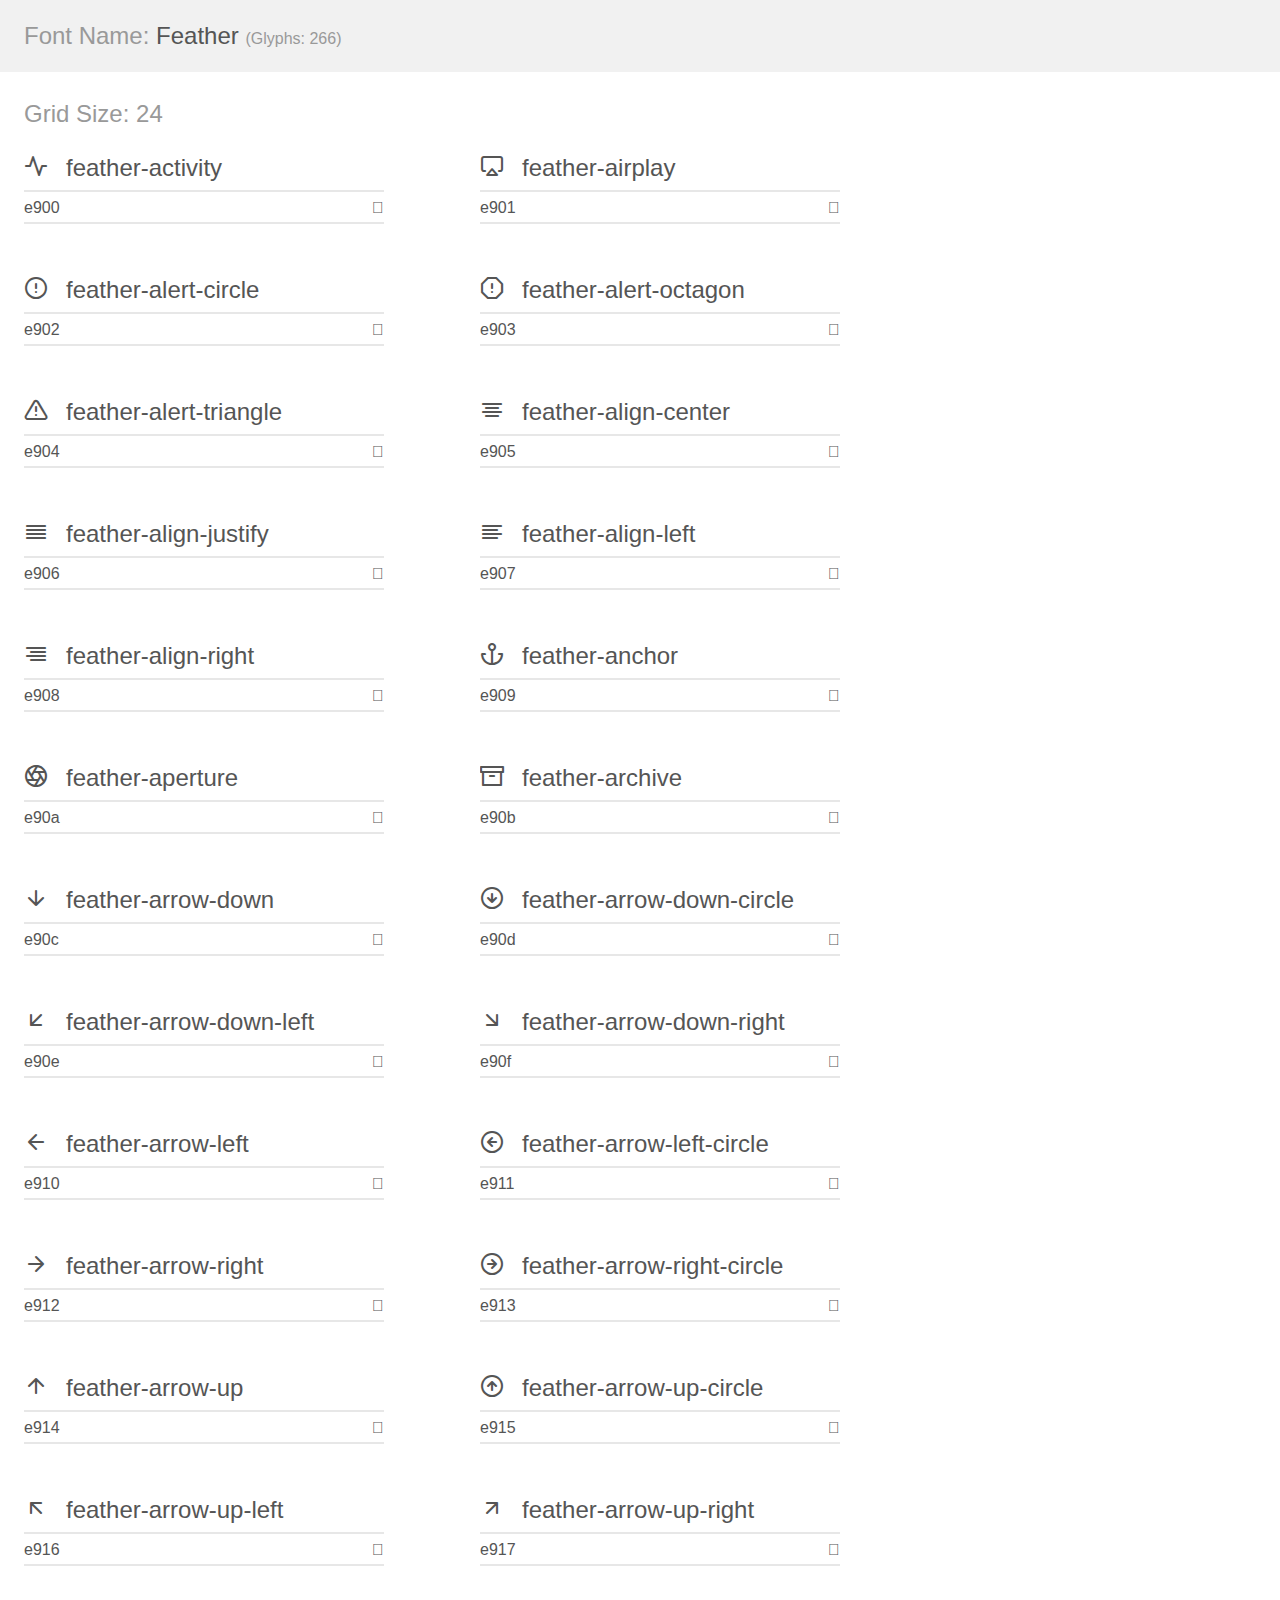
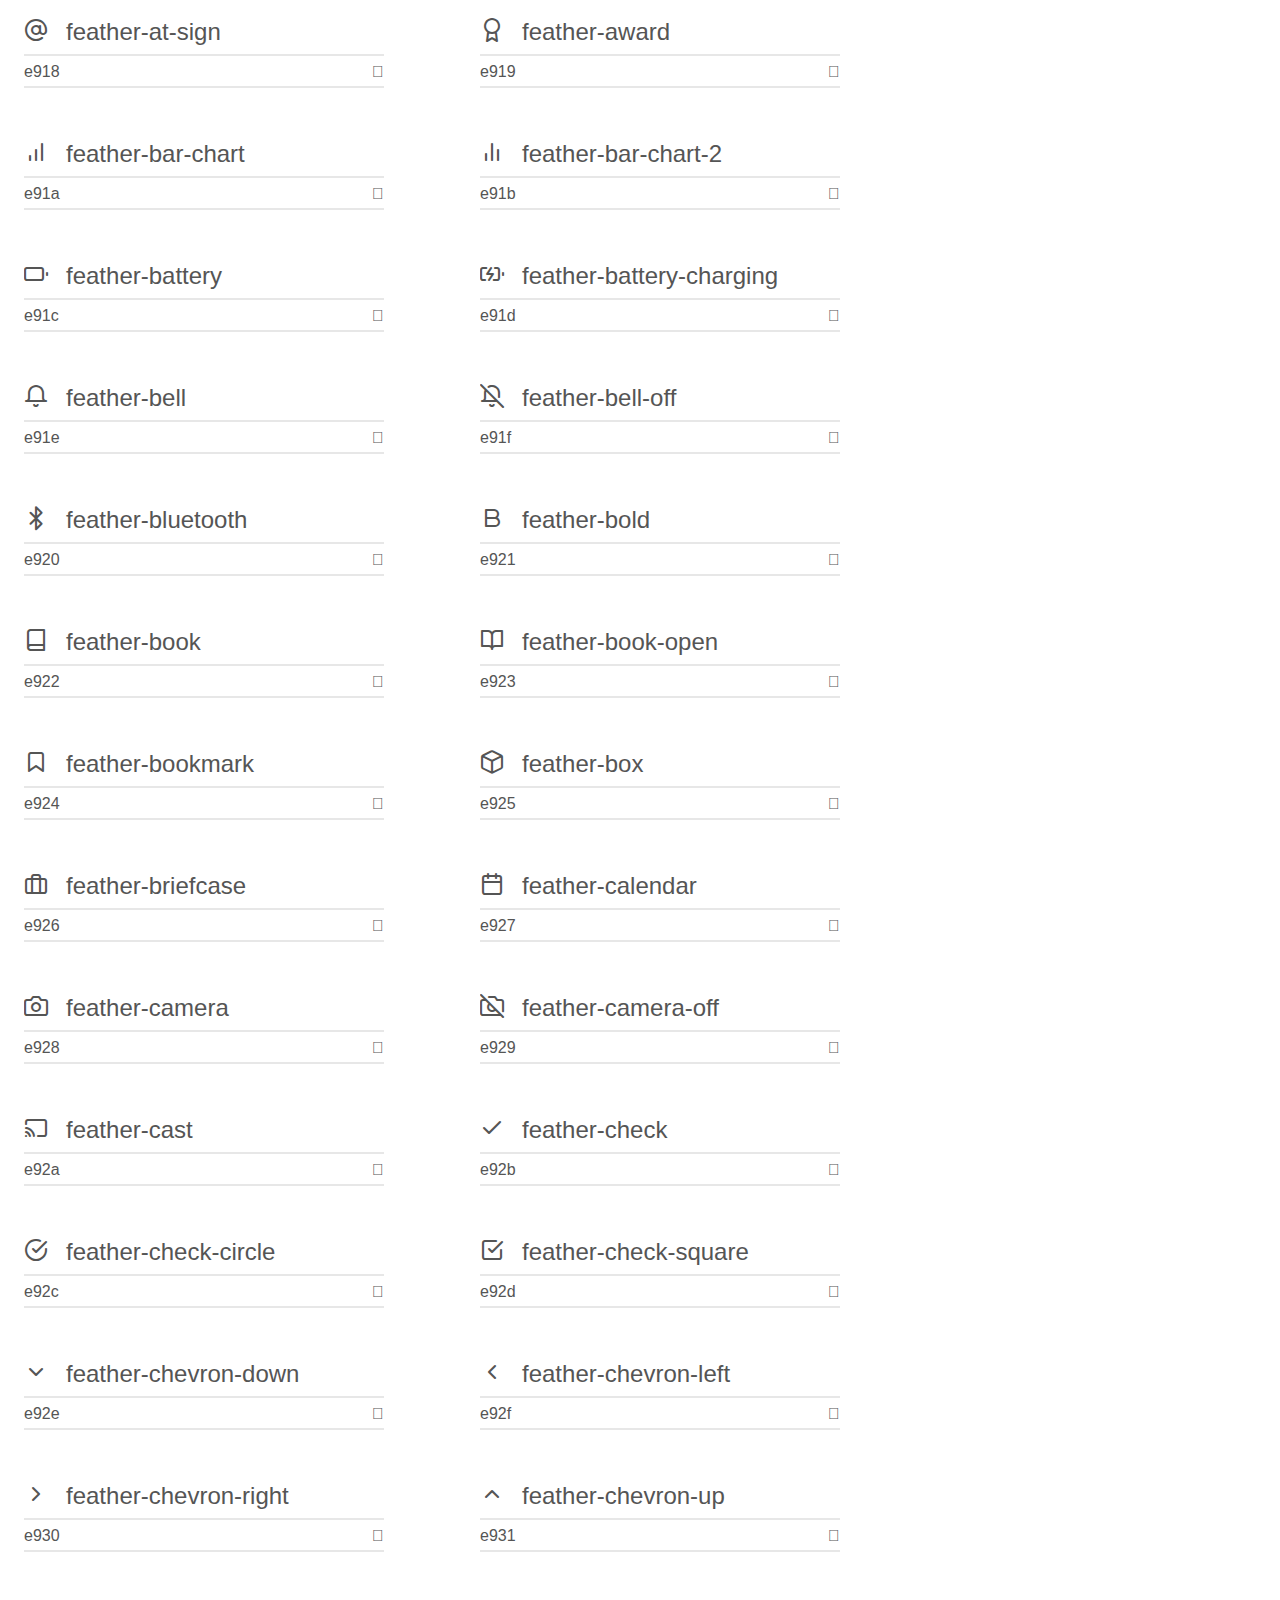
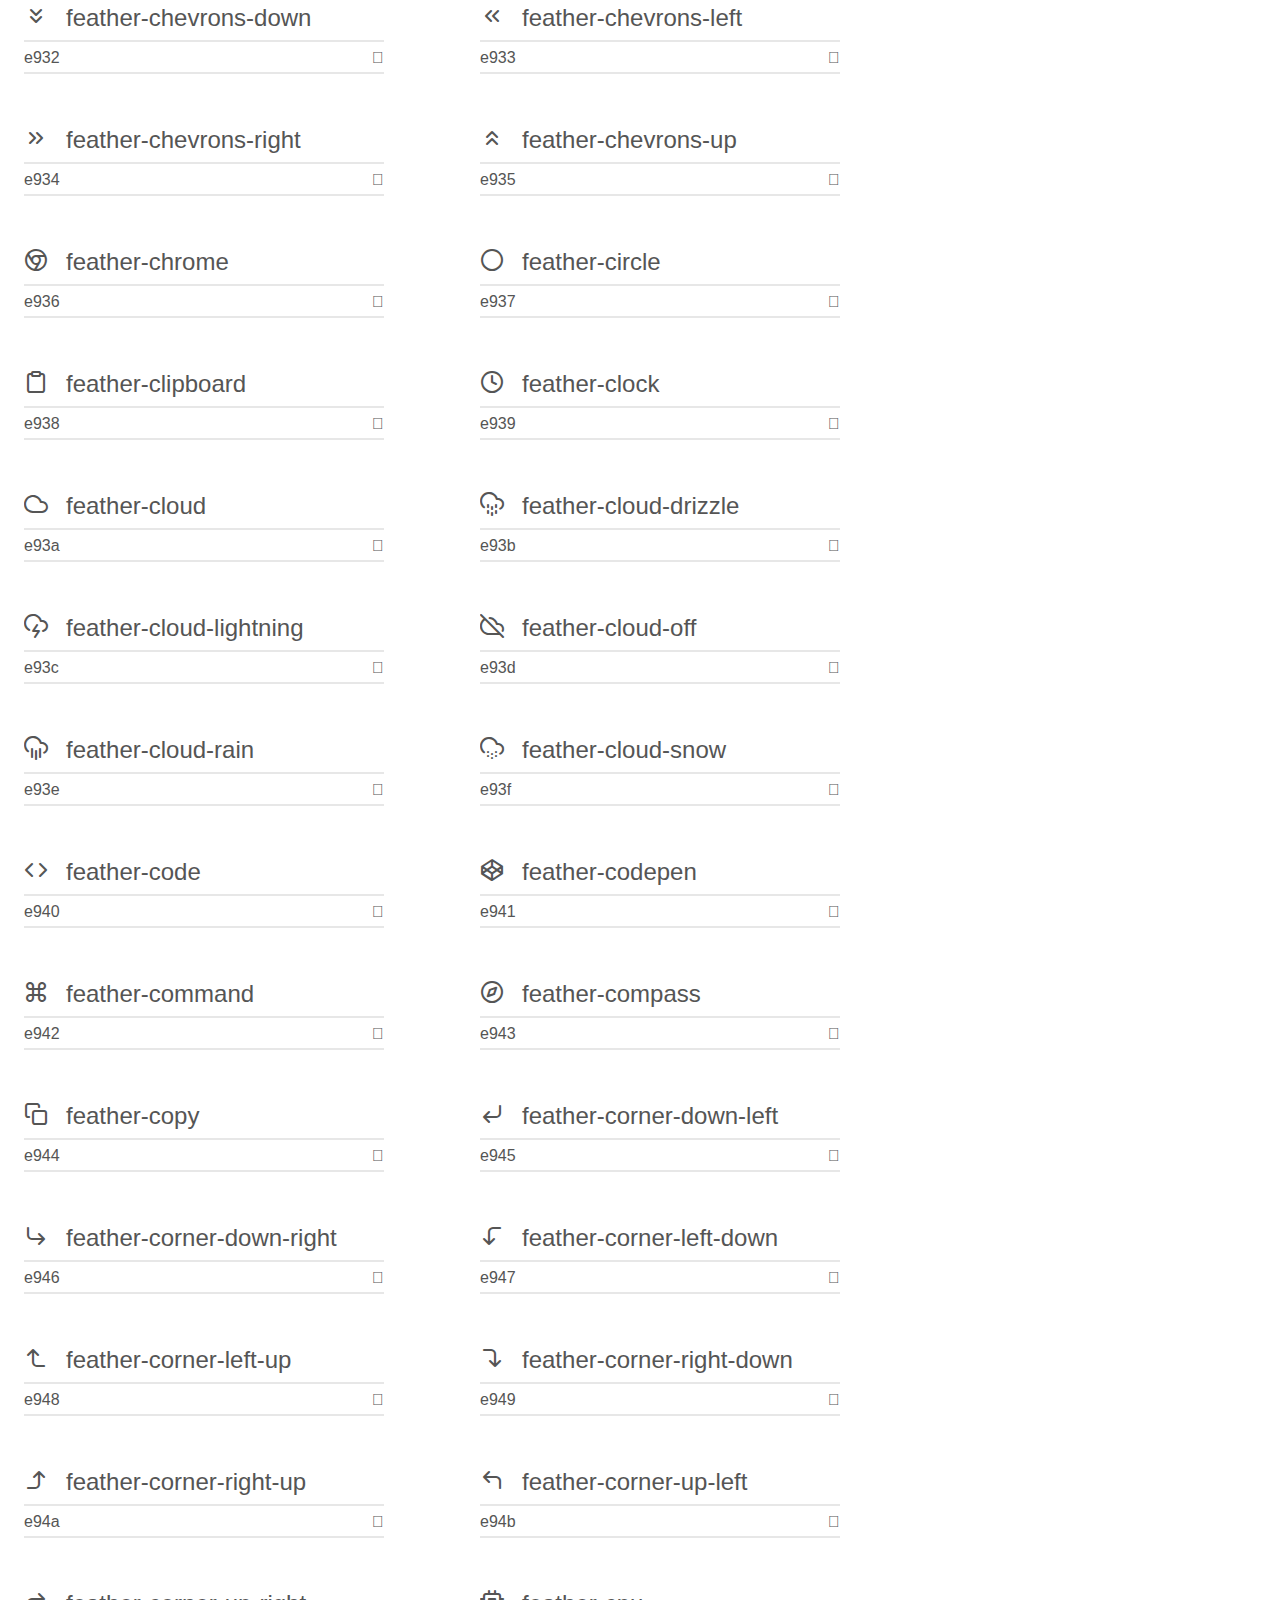
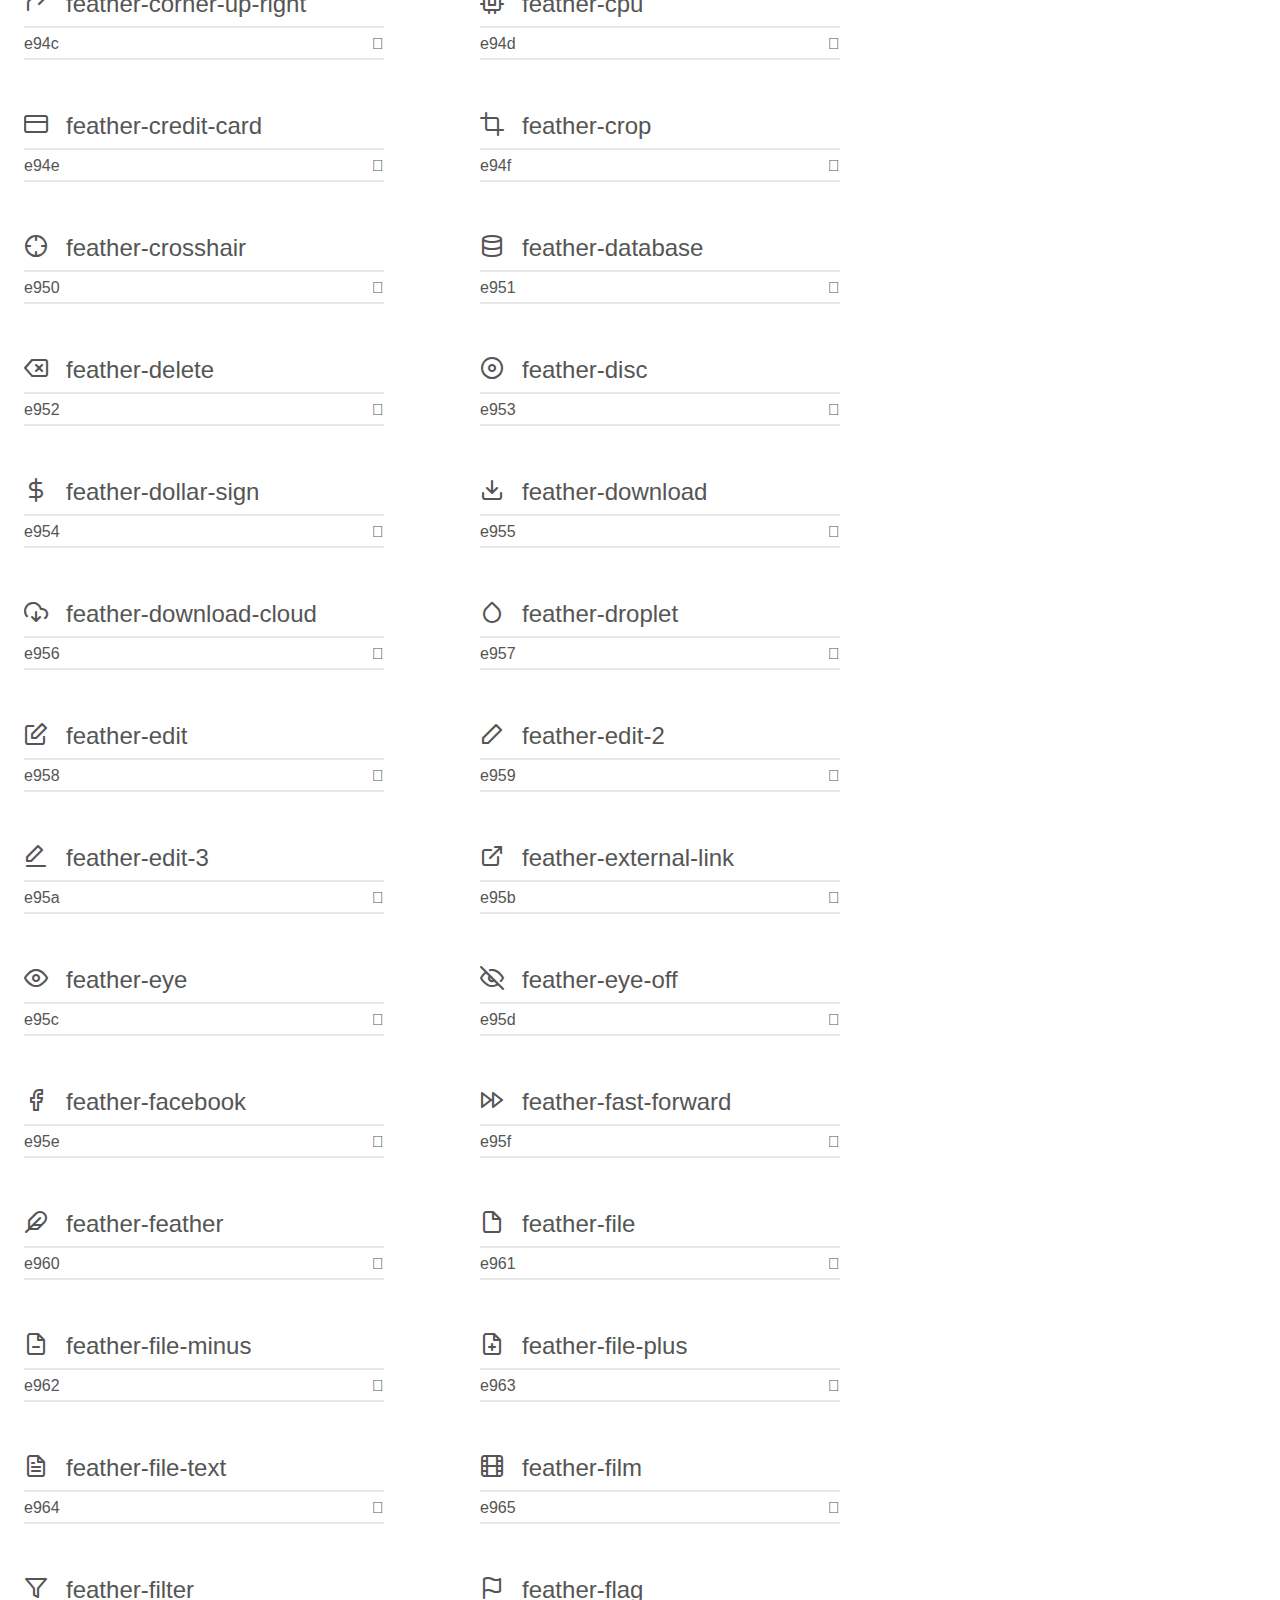
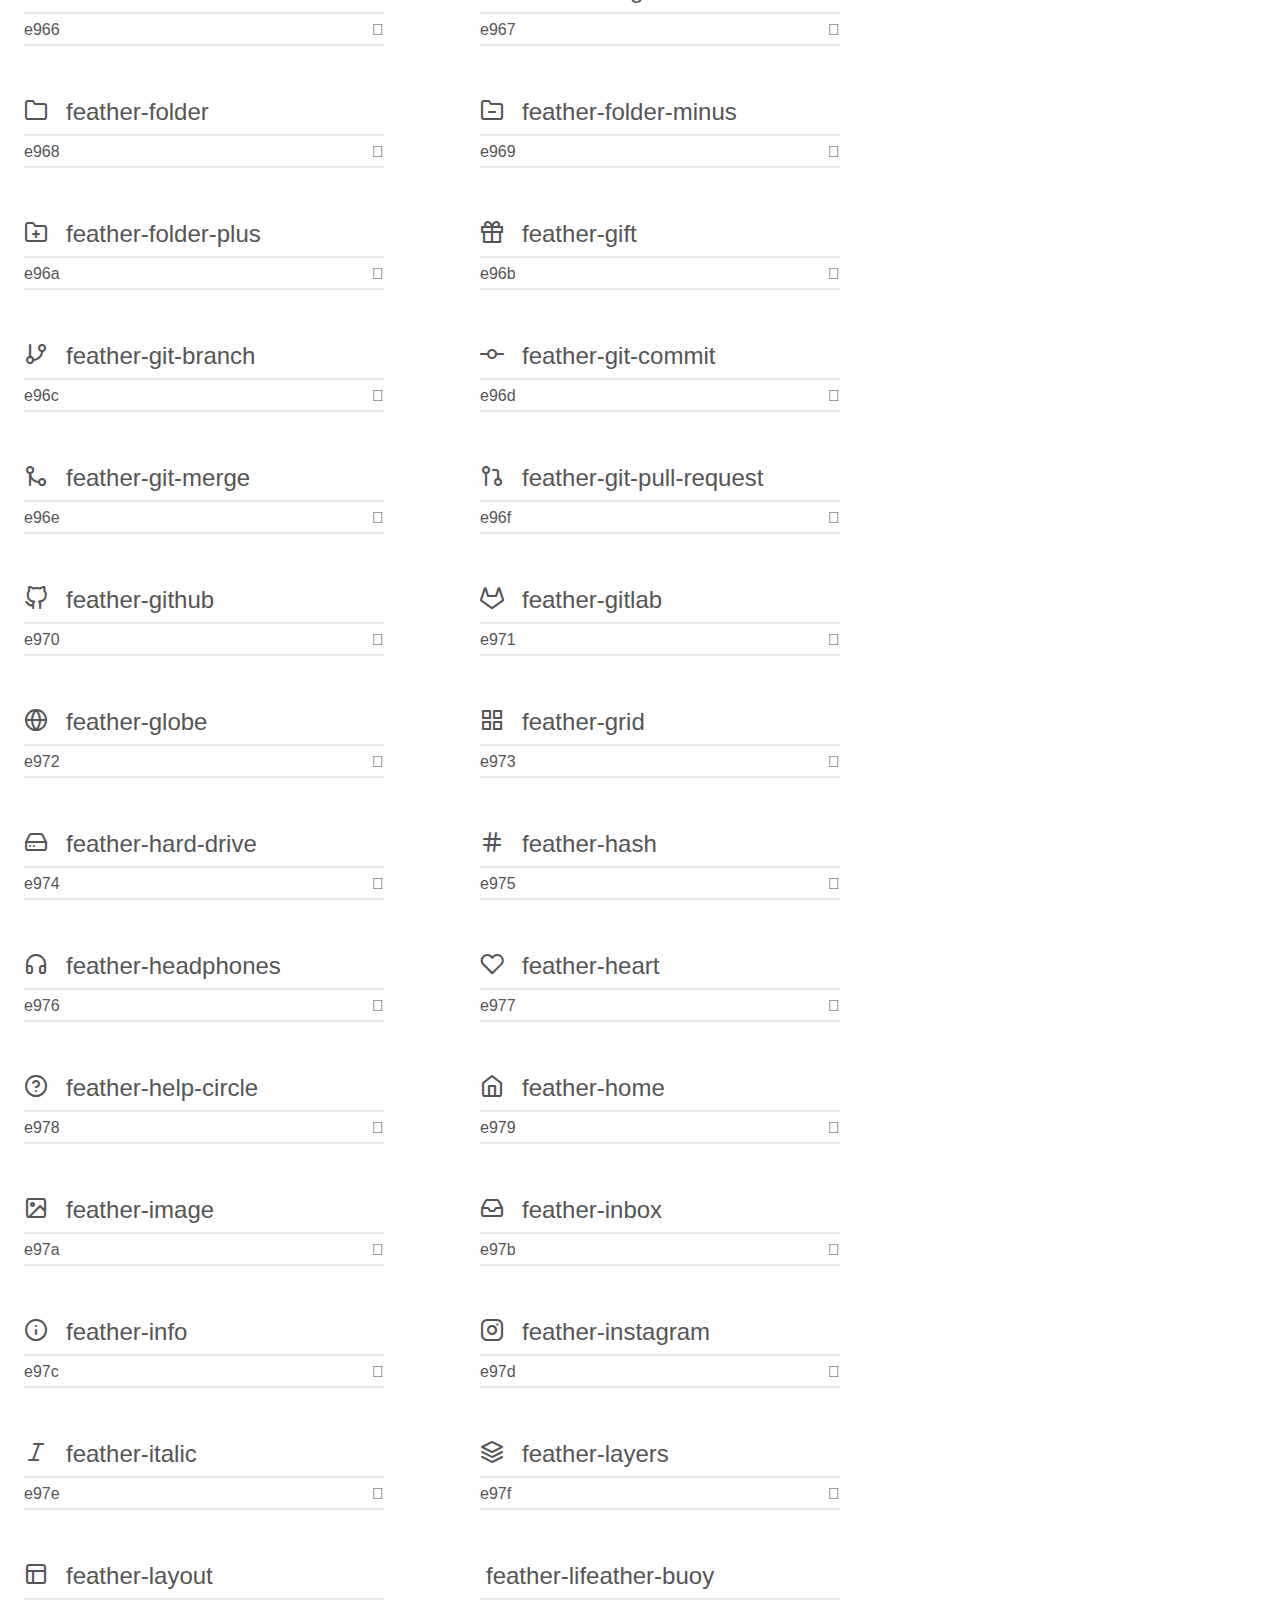
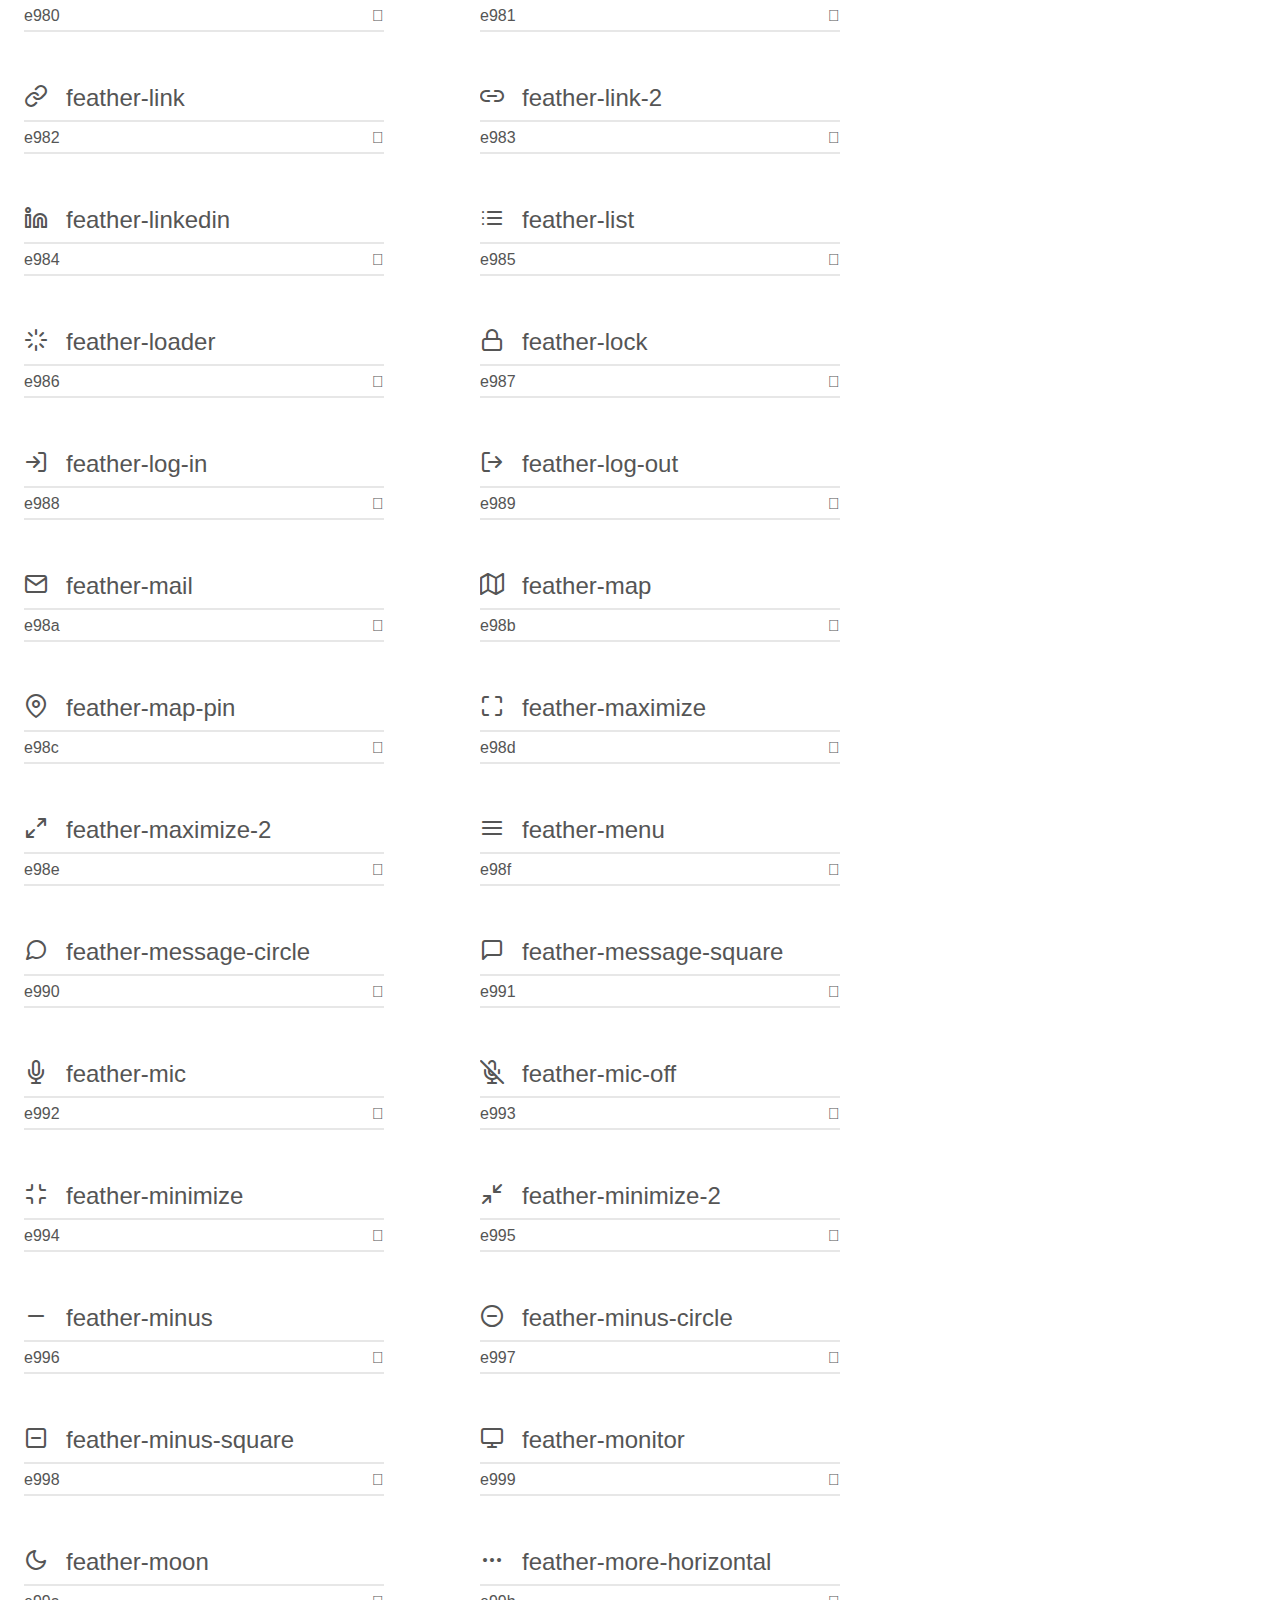
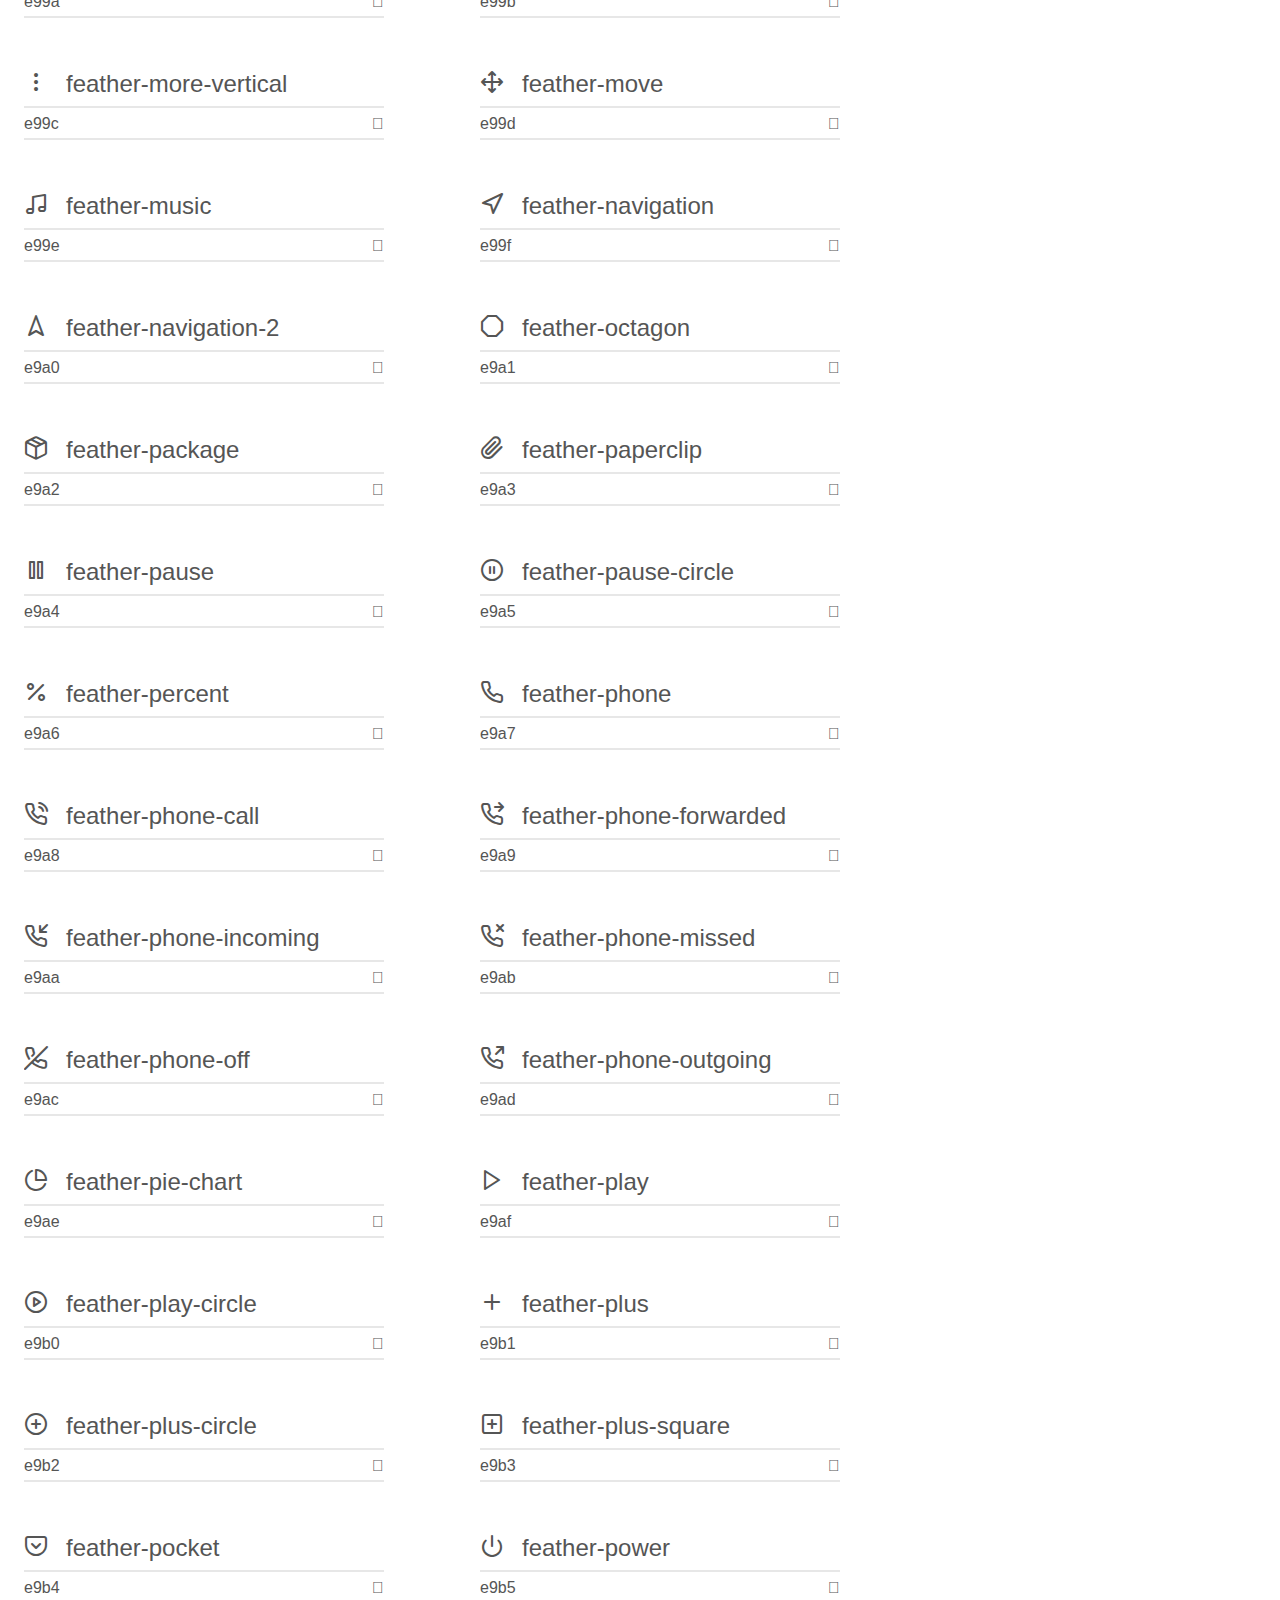
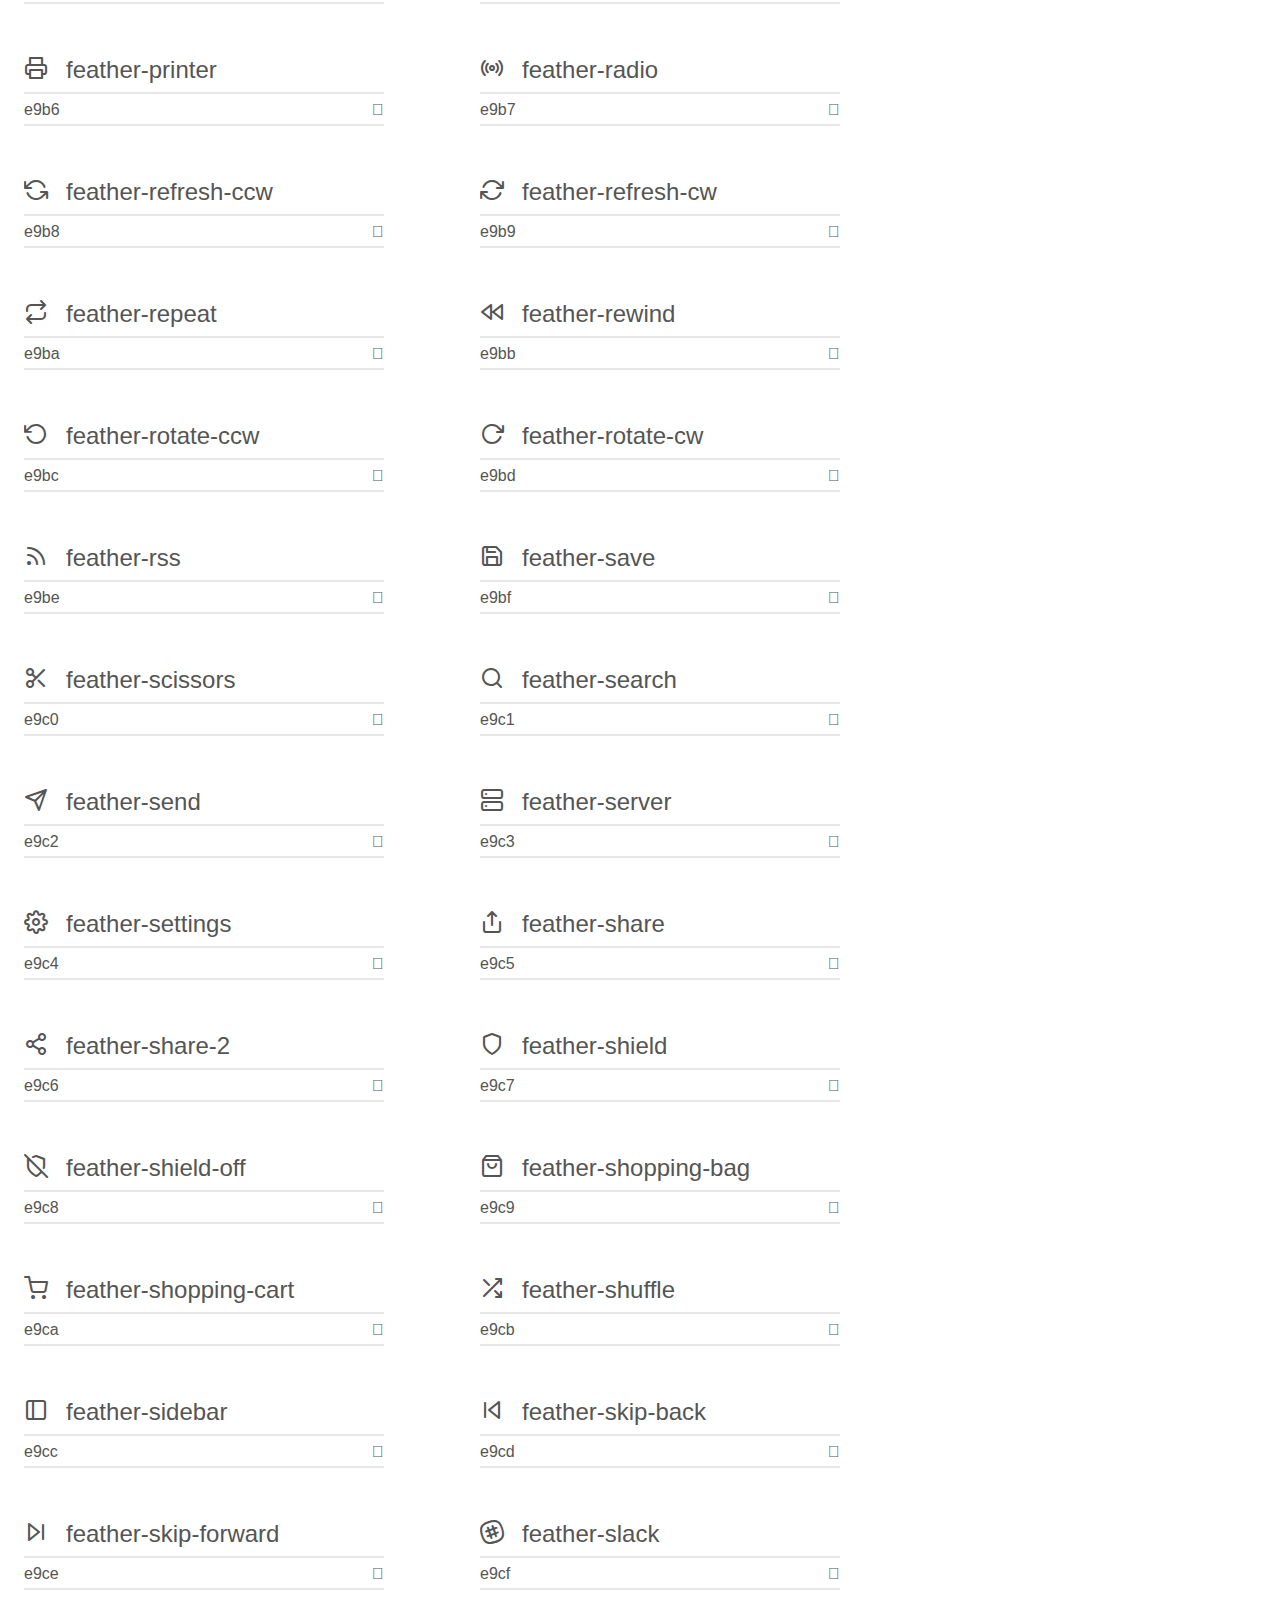
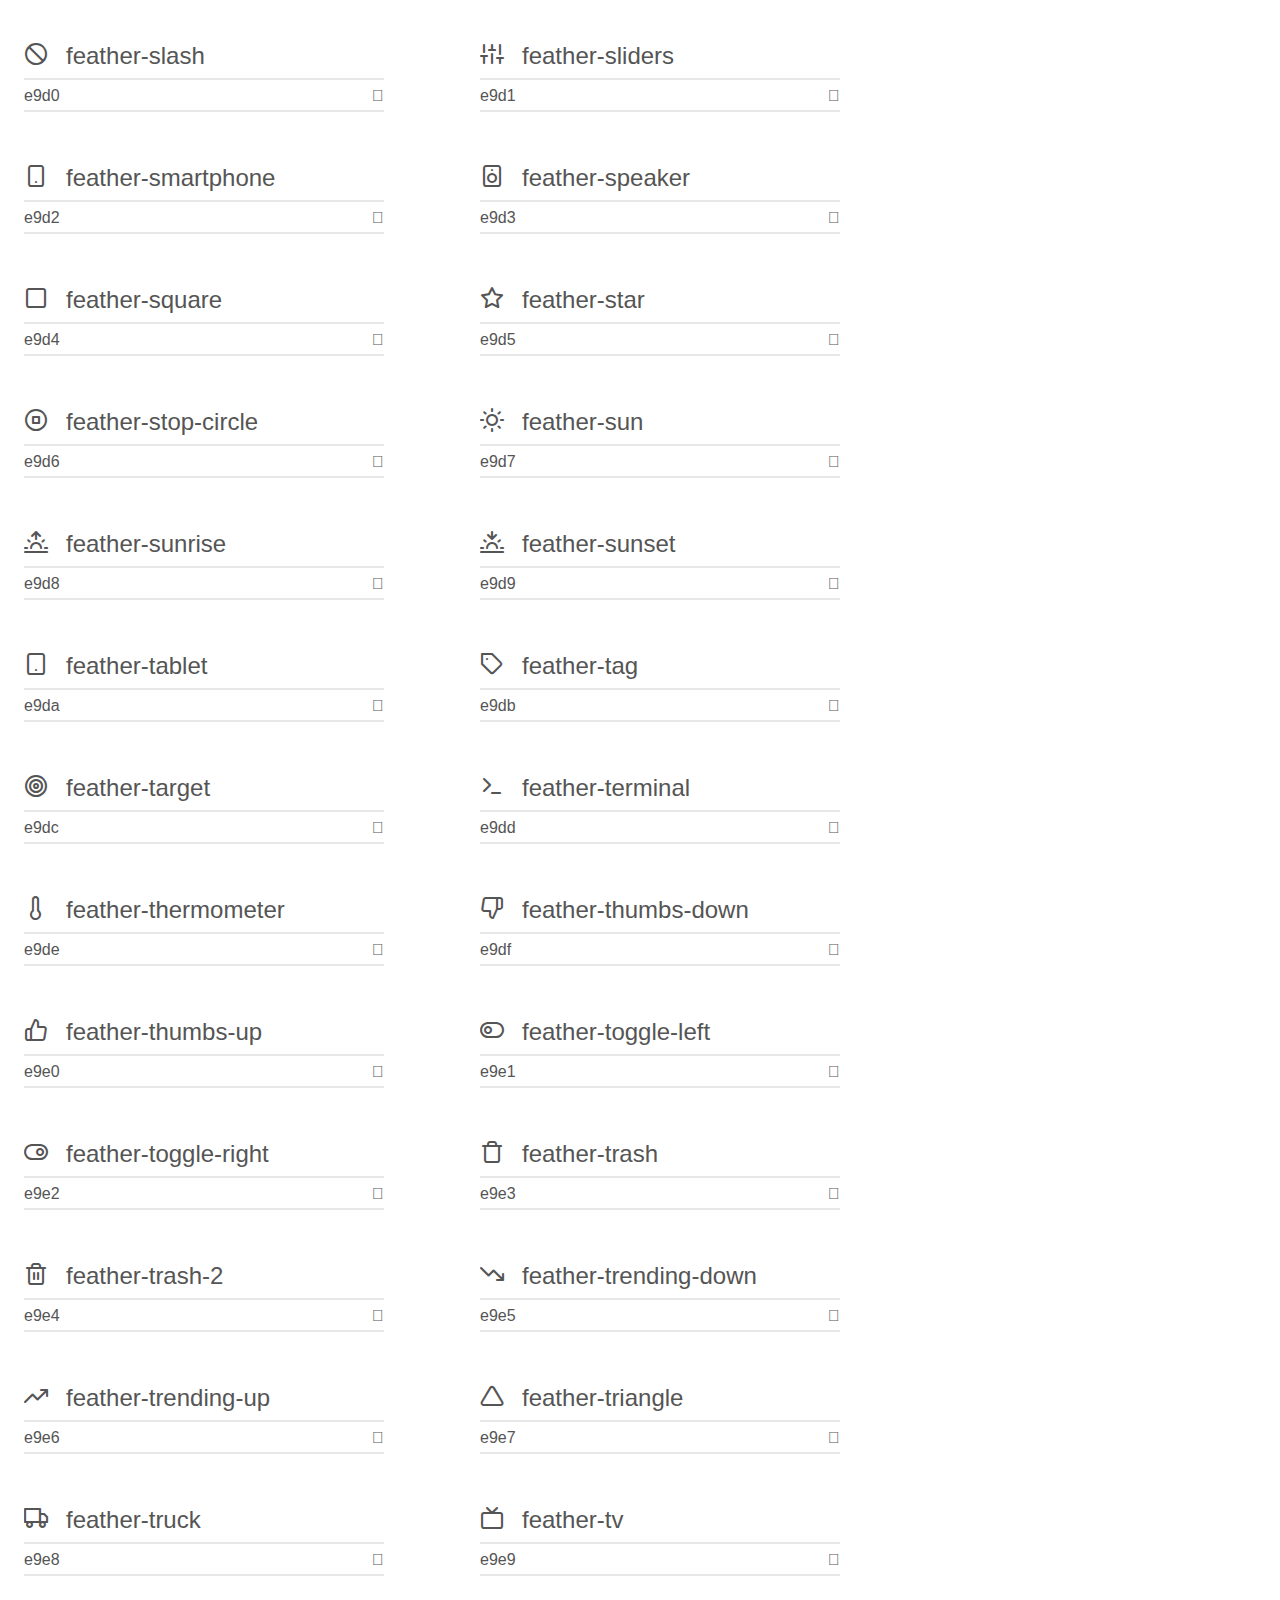
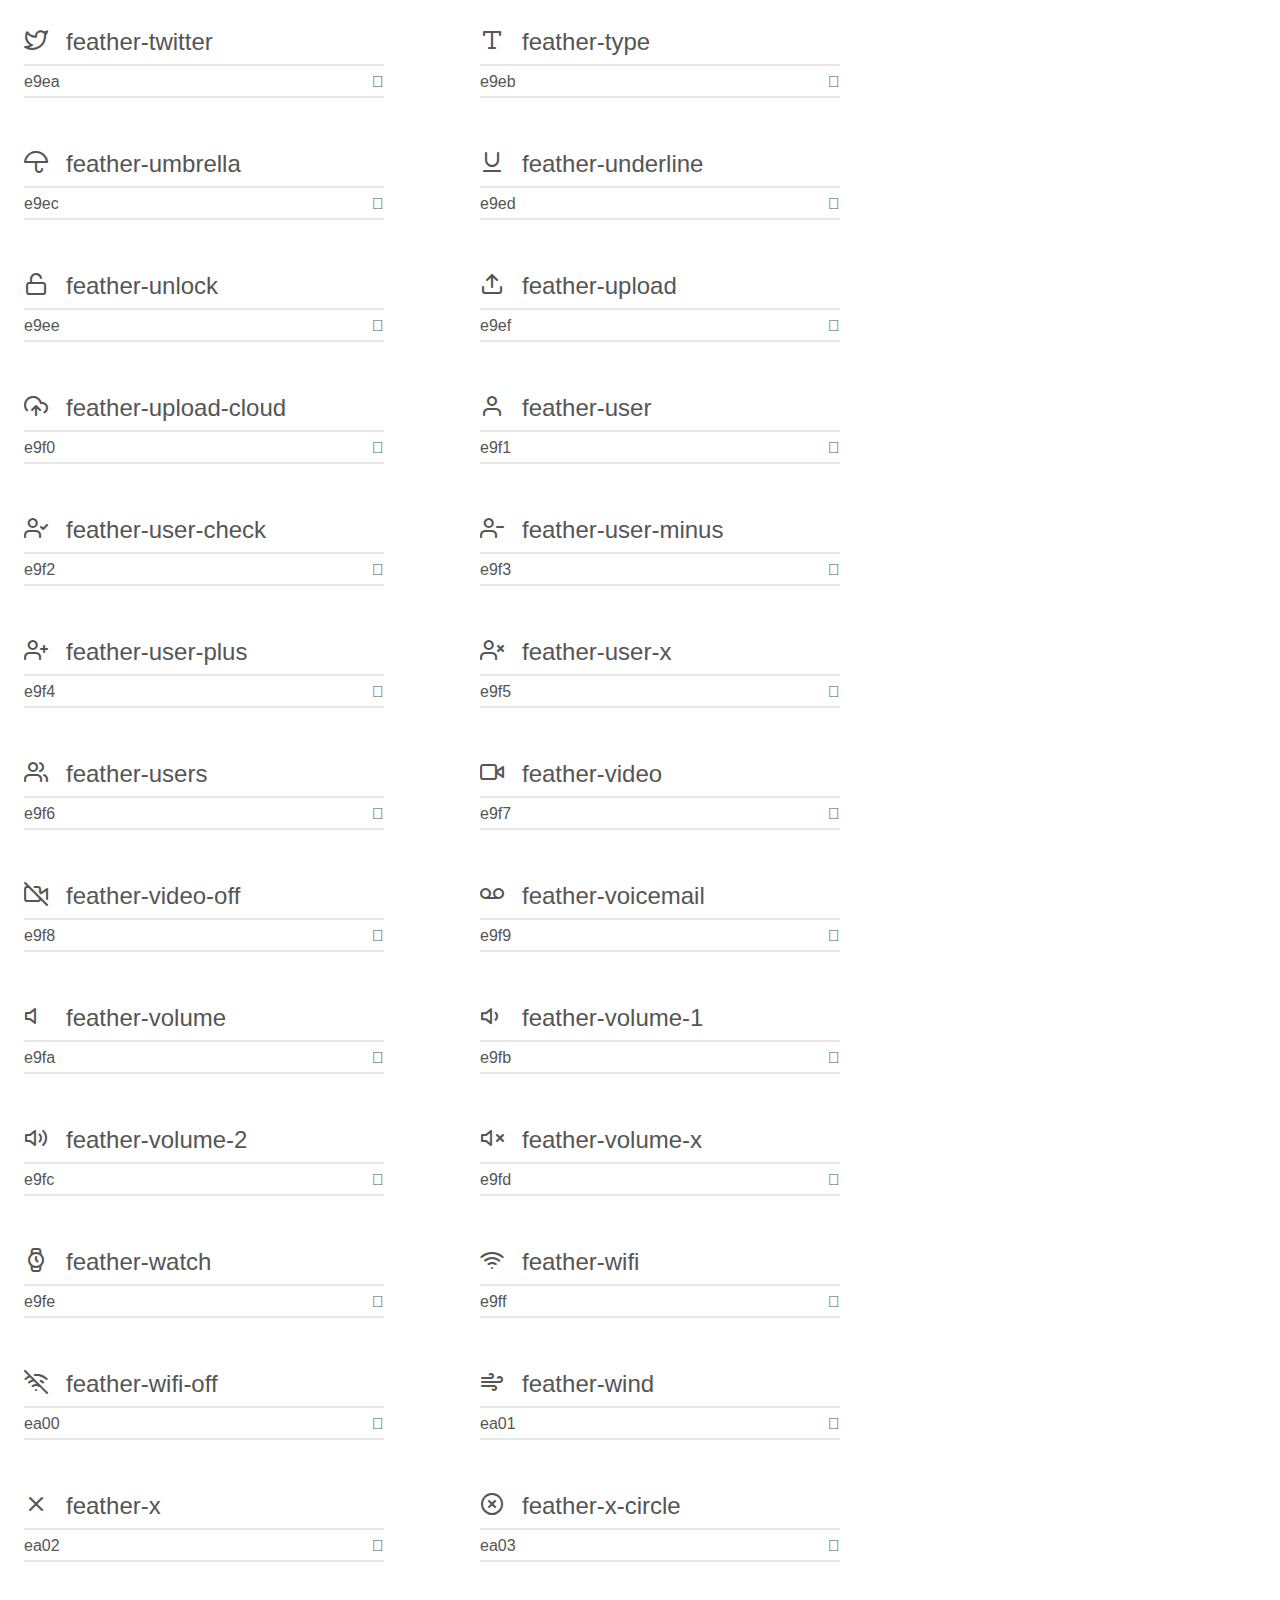
<file: assets/library/feather/index.html>
<!doctype html>
<html>
<head>
    <meta charset="utf-8">
    <title>IcoMoon Demo</title>
    <meta name="description" content="An Icon Font Generated By IcoMoon.io">
    <meta name="viewport" content="width=device-width, initial-scale=1">
    <link rel="stylesheet" href="demo.css">
    <link rel="stylesheet" href="feather.css"></head>
<body>
    <div class="bgc1 clearfix">
        <h1 class="mhmm mvm"><span class="fgc1">Font Name:</span> Feather <small class="fgc1">(Glyphs:&nbsp;266)</small></h1>
    </div>
    <div class="clearfix mhl ptl">
        <h1 class="mvm mtn fgc1">Grid Size: 24</h1>
        <div class="glyph fs1">
            <div class="clearfix bshadow0 pbs">
                <span class="feather-activity">

                </span>
                <span class="mls"> feather-activity</span>
            </div>
            <fieldset class="fs0 size1of1 clearfix hidden-false">
                <input type="text" readonly value="e900" class="unit size1of2" />
                <input type="text" maxlength="1" readonly value="&#xe900;" class="unitRight size1of2 talign-right" />
            </fieldset>
            <div class="fs0 bshadow0 clearfix hidden-true">
                <span class="unit pvs fgc1">liga: </span>
                <input type="text" readonly value="" class="liga unitRight" />
            </div>
        </div>
        <div class="glyph fs1">
            <div class="clearfix bshadow0 pbs">
                <span class="feather-airplay">

                </span>
                <span class="mls"> feather-airplay</span>
            </div>
            <fieldset class="fs0 size1of1 clearfix hidden-false">
                <input type="text" readonly value="e901" class="unit size1of2" />
                <input type="text" maxlength="1" readonly value="&#xe901;" class="unitRight size1of2 talign-right" />
            </fieldset>
            <div class="fs0 bshadow0 clearfix hidden-true">
                <span class="unit pvs fgc1">liga: </span>
                <input type="text" readonly value="" class="liga unitRight" />
            </div>
        </div>
        <div class="glyph fs1">
            <div class="clearfix bshadow0 pbs">
                <span class="feather-alert-circle">

                </span>
                <span class="mls"> feather-alert-circle</span>
            </div>
            <fieldset class="fs0 size1of1 clearfix hidden-false">
                <input type="text" readonly value="e902" class="unit size1of2" />
                <input type="text" maxlength="1" readonly value="&#xe902;" class="unitRight size1of2 talign-right" />
            </fieldset>
            <div class="fs0 bshadow0 clearfix hidden-true">
                <span class="unit pvs fgc1">liga: </span>
                <input type="text" readonly value="" class="liga unitRight" />
            </div>
        </div>
        <div class="glyph fs1">
            <div class="clearfix bshadow0 pbs">
                <span class="feather-alert-octagon">

                </span>
                <span class="mls"> feather-alert-octagon</span>
            </div>
            <fieldset class="fs0 size1of1 clearfix hidden-false">
                <input type="text" readonly value="e903" class="unit size1of2" />
                <input type="text" maxlength="1" readonly value="&#xe903;" class="unitRight size1of2 talign-right" />
            </fieldset>
            <div class="fs0 bshadow0 clearfix hidden-true">
                <span class="unit pvs fgc1">liga: </span>
                <input type="text" readonly value="" class="liga unitRight" />
            </div>
        </div>
        <div class="glyph fs1">
            <div class="clearfix bshadow0 pbs">
                <span class="feather-alert-triangle">

                </span>
                <span class="mls"> feather-alert-triangle</span>
            </div>
            <fieldset class="fs0 size1of1 clearfix hidden-false">
                <input type="text" readonly value="e904" class="unit size1of2" />
                <input type="text" maxlength="1" readonly value="&#xe904;" class="unitRight size1of2 talign-right" />
            </fieldset>
            <div class="fs0 bshadow0 clearfix hidden-true">
                <span class="unit pvs fgc1">liga: </span>
                <input type="text" readonly value="" class="liga unitRight" />
            </div>
        </div>
        <div class="glyph fs1">
            <div class="clearfix bshadow0 pbs">
                <span class="feather-align-center">

                </span>
                <span class="mls"> feather-align-center</span>
            </div>
            <fieldset class="fs0 size1of1 clearfix hidden-false">
                <input type="text" readonly value="e905" class="unit size1of2" />
                <input type="text" maxlength="1" readonly value="&#xe905;" class="unitRight size1of2 talign-right" />
            </fieldset>
            <div class="fs0 bshadow0 clearfix hidden-true">
                <span class="unit pvs fgc1">liga: </span>
                <input type="text" readonly value="" class="liga unitRight" />
            </div>
        </div>
        <div class="glyph fs1">
            <div class="clearfix bshadow0 pbs">
                <span class="feather-align-justify">

                </span>
                <span class="mls"> feather-align-justify</span>
            </div>
            <fieldset class="fs0 size1of1 clearfix hidden-false">
                <input type="text" readonly value="e906" class="unit size1of2" />
                <input type="text" maxlength="1" readonly value="&#xe906;" class="unitRight size1of2 talign-right" />
            </fieldset>
            <div class="fs0 bshadow0 clearfix hidden-true">
                <span class="unit pvs fgc1">liga: </span>
                <input type="text" readonly value="" class="liga unitRight" />
            </div>
        </div>
        <div class="glyph fs1">
            <div class="clearfix bshadow0 pbs">
                <span class="feather-align-left">

                </span>
                <span class="mls"> feather-align-left</span>
            </div>
            <fieldset class="fs0 size1of1 clearfix hidden-false">
                <input type="text" readonly value="e907" class="unit size1of2" />
                <input type="text" maxlength="1" readonly value="&#xe907;" class="unitRight size1of2 talign-right" />
            </fieldset>
            <div class="fs0 bshadow0 clearfix hidden-true">
                <span class="unit pvs fgc1">liga: </span>
                <input type="text" readonly value="" class="liga unitRight" />
            </div>
        </div>
        <div class="glyph fs1">
            <div class="clearfix bshadow0 pbs">
                <span class="feather-align-right">

                </span>
                <span class="mls"> feather-align-right</span>
            </div>
            <fieldset class="fs0 size1of1 clearfix hidden-false">
                <input type="text" readonly value="e908" class="unit size1of2" />
                <input type="text" maxlength="1" readonly value="&#xe908;" class="unitRight size1of2 talign-right" />
            </fieldset>
            <div class="fs0 bshadow0 clearfix hidden-true">
                <span class="unit pvs fgc1">liga: </span>
                <input type="text" readonly value="" class="liga unitRight" />
            </div>
        </div>
        <div class="glyph fs1">
            <div class="clearfix bshadow0 pbs">
                <span class="feather-anchor">

                </span>
                <span class="mls"> feather-anchor</span>
            </div>
            <fieldset class="fs0 size1of1 clearfix hidden-false">
                <input type="text" readonly value="e909" class="unit size1of2" />
                <input type="text" maxlength="1" readonly value="&#xe909;" class="unitRight size1of2 talign-right" />
            </fieldset>
            <div class="fs0 bshadow0 clearfix hidden-true">
                <span class="unit pvs fgc1">liga: </span>
                <input type="text" readonly value="" class="liga unitRight" />
            </div>
        </div>
        <div class="glyph fs1">
            <div class="clearfix bshadow0 pbs">
                <span class="feather-aperture">

                </span>
                <span class="mls"> feather-aperture</span>
            </div>
            <fieldset class="fs0 size1of1 clearfix hidden-false">
                <input type="text" readonly value="e90a" class="unit size1of2" />
                <input type="text" maxlength="1" readonly value="&#xe90a;" class="unitRight size1of2 talign-right" />
            </fieldset>
            <div class="fs0 bshadow0 clearfix hidden-true">
                <span class="unit pvs fgc1">liga: </span>
                <input type="text" readonly value="" class="liga unitRight" />
            </div>
        </div>
        <div class="glyph fs1">
            <div class="clearfix bshadow0 pbs">
                <span class="feather-archive">

                </span>
                <span class="mls"> feather-archive</span>
            </div>
            <fieldset class="fs0 size1of1 clearfix hidden-false">
                <input type="text" readonly value="e90b" class="unit size1of2" />
                <input type="text" maxlength="1" readonly value="&#xe90b;" class="unitRight size1of2 talign-right" />
            </fieldset>
            <div class="fs0 bshadow0 clearfix hidden-true">
                <span class="unit pvs fgc1">liga: </span>
                <input type="text" readonly value="" class="liga unitRight" />
            </div>
        </div>
        <div class="glyph fs1">
            <div class="clearfix bshadow0 pbs">
                <span class="feather-arrow-down">

                </span>
                <span class="mls"> feather-arrow-down</span>
            </div>
            <fieldset class="fs0 size1of1 clearfix hidden-false">
                <input type="text" readonly value="e90c" class="unit size1of2" />
                <input type="text" maxlength="1" readonly value="&#xe90c;" class="unitRight size1of2 talign-right" />
            </fieldset>
            <div class="fs0 bshadow0 clearfix hidden-true">
                <span class="unit pvs fgc1">liga: </span>
                <input type="text" readonly value="" class="liga unitRight" />
            </div>
        </div>
        <div class="glyph fs1">
            <div class="clearfix bshadow0 pbs">
                <span class="feather-arrow-down-circle">

                </span>
                <span class="mls"> feather-arrow-down-circle</span>
            </div>
            <fieldset class="fs0 size1of1 clearfix hidden-false">
                <input type="text" readonly value="e90d" class="unit size1of2" />
                <input type="text" maxlength="1" readonly value="&#xe90d;" class="unitRight size1of2 talign-right" />
            </fieldset>
            <div class="fs0 bshadow0 clearfix hidden-true">
                <span class="unit pvs fgc1">liga: </span>
                <input type="text" readonly value="" class="liga unitRight" />
            </div>
        </div>
        <div class="glyph fs1">
            <div class="clearfix bshadow0 pbs">
                <span class="feather-arrow-down-left">

                </span>
                <span class="mls"> feather-arrow-down-left</span>
            </div>
            <fieldset class="fs0 size1of1 clearfix hidden-false">
                <input type="text" readonly value="e90e" class="unit size1of2" />
                <input type="text" maxlength="1" readonly value="&#xe90e;" class="unitRight size1of2 talign-right" />
            </fieldset>
            <div class="fs0 bshadow0 clearfix hidden-true">
                <span class="unit pvs fgc1">liga: </span>
                <input type="text" readonly value="" class="liga unitRight" />
            </div>
        </div>
        <div class="glyph fs1">
            <div class="clearfix bshadow0 pbs">
                <span class="feather-arrow-down-right">

                </span>
                <span class="mls"> feather-arrow-down-right</span>
            </div>
            <fieldset class="fs0 size1of1 clearfix hidden-false">
                <input type="text" readonly value="e90f" class="unit size1of2" />
                <input type="text" maxlength="1" readonly value="&#xe90f;" class="unitRight size1of2 talign-right" />
            </fieldset>
            <div class="fs0 bshadow0 clearfix hidden-true">
                <span class="unit pvs fgc1">liga: </span>
                <input type="text" readonly value="" class="liga unitRight" />
            </div>
        </div>
        <div class="glyph fs1">
            <div class="clearfix bshadow0 pbs">
                <span class="feather-arrow-left">

                </span>
                <span class="mls"> feather-arrow-left</span>
            </div>
            <fieldset class="fs0 size1of1 clearfix hidden-false">
                <input type="text" readonly value="e910" class="unit size1of2" />
                <input type="text" maxlength="1" readonly value="&#xe910;" class="unitRight size1of2 talign-right" />
            </fieldset>
            <div class="fs0 bshadow0 clearfix hidden-true">
                <span class="unit pvs fgc1">liga: </span>
                <input type="text" readonly value="" class="liga unitRight" />
            </div>
        </div>
        <div class="glyph fs1">
            <div class="clearfix bshadow0 pbs">
                <span class="feather-arrow-left-circle">

                </span>
                <span class="mls"> feather-arrow-left-circle</span>
            </div>
            <fieldset class="fs0 size1of1 clearfix hidden-false">
                <input type="text" readonly value="e911" class="unit size1of2" />
                <input type="text" maxlength="1" readonly value="&#xe911;" class="unitRight size1of2 talign-right" />
            </fieldset>
            <div class="fs0 bshadow0 clearfix hidden-true">
                <span class="unit pvs fgc1">liga: </span>
                <input type="text" readonly value="" class="liga unitRight" />
            </div>
        </div>
        <div class="glyph fs1">
            <div class="clearfix bshadow0 pbs">
                <span class="feather-arrow-right">

                </span>
                <span class="mls"> feather-arrow-right</span>
            </div>
            <fieldset class="fs0 size1of1 clearfix hidden-false">
                <input type="text" readonly value="e912" class="unit size1of2" />
                <input type="text" maxlength="1" readonly value="&#xe912;" class="unitRight size1of2 talign-right" />
            </fieldset>
            <div class="fs0 bshadow0 clearfix hidden-true">
                <span class="unit pvs fgc1">liga: </span>
                <input type="text" readonly value="" class="liga unitRight" />
            </div>
        </div>
        <div class="glyph fs1">
            <div class="clearfix bshadow0 pbs">
                <span class="feather-arrow-right-circle">

                </span>
                <span class="mls"> feather-arrow-right-circle</span>
            </div>
            <fieldset class="fs0 size1of1 clearfix hidden-false">
                <input type="text" readonly value="e913" class="unit size1of2" />
                <input type="text" maxlength="1" readonly value="&#xe913;" class="unitRight size1of2 talign-right" />
            </fieldset>
            <div class="fs0 bshadow0 clearfix hidden-true">
                <span class="unit pvs fgc1">liga: </span>
                <input type="text" readonly value="" class="liga unitRight" />
            </div>
        </div>
        <div class="glyph fs1">
            <div class="clearfix bshadow0 pbs">
                <span class="feather-arrow-up">

                </span>
                <span class="mls"> feather-arrow-up</span>
            </div>
            <fieldset class="fs0 size1of1 clearfix hidden-false">
                <input type="text" readonly value="e914" class="unit size1of2" />
                <input type="text" maxlength="1" readonly value="&#xe914;" class="unitRight size1of2 talign-right" />
            </fieldset>
            <div class="fs0 bshadow0 clearfix hidden-true">
                <span class="unit pvs fgc1">liga: </span>
                <input type="text" readonly value="" class="liga unitRight" />
            </div>
        </div>
        <div class="glyph fs1">
            <div class="clearfix bshadow0 pbs">
                <span class="feather-arrow-up-circle">

                </span>
                <span class="mls"> feather-arrow-up-circle</span>
            </div>
            <fieldset class="fs0 size1of1 clearfix hidden-false">
                <input type="text" readonly value="e915" class="unit size1of2" />
                <input type="text" maxlength="1" readonly value="&#xe915;" class="unitRight size1of2 talign-right" />
            </fieldset>
            <div class="fs0 bshadow0 clearfix hidden-true">
                <span class="unit pvs fgc1">liga: </span>
                <input type="text" readonly value="" class="liga unitRight" />
            </div>
        </div>
        <div class="glyph fs1">
            <div class="clearfix bshadow0 pbs">
                <span class="feather-arrow-up-left">

                </span>
                <span class="mls"> feather-arrow-up-left</span>
            </div>
            <fieldset class="fs0 size1of1 clearfix hidden-false">
                <input type="text" readonly value="e916" class="unit size1of2" />
                <input type="text" maxlength="1" readonly value="&#xe916;" class="unitRight size1of2 talign-right" />
            </fieldset>
            <div class="fs0 bshadow0 clearfix hidden-true">
                <span class="unit pvs fgc1">liga: </span>
                <input type="text" readonly value="" class="liga unitRight" />
            </div>
        </div>
        <div class="glyph fs1">
            <div class="clearfix bshadow0 pbs">
                <span class="feather-arrow-up-right">

                </span>
                <span class="mls"> feather-arrow-up-right</span>
            </div>
            <fieldset class="fs0 size1of1 clearfix hidden-false">
                <input type="text" readonly value="e917" class="unit size1of2" />
                <input type="text" maxlength="1" readonly value="&#xe917;" class="unitRight size1of2 talign-right" />
            </fieldset>
            <div class="fs0 bshadow0 clearfix hidden-true">
                <span class="unit pvs fgc1">liga: </span>
                <input type="text" readonly value="" class="liga unitRight" />
            </div>
        </div>
        <div class="glyph fs1">
            <div class="clearfix bshadow0 pbs">
                <span class="feather-at-sign">

                </span>
                <span class="mls"> feather-at-sign</span>
            </div>
            <fieldset class="fs0 size1of1 clearfix hidden-false">
                <input type="text" readonly value="e918" class="unit size1of2" />
                <input type="text" maxlength="1" readonly value="&#xe918;" class="unitRight size1of2 talign-right" />
            </fieldset>
            <div class="fs0 bshadow0 clearfix hidden-true">
                <span class="unit pvs fgc1">liga: </span>
                <input type="text" readonly value="" class="liga unitRight" />
            </div>
        </div>
        <div class="glyph fs1">
            <div class="clearfix bshadow0 pbs">
                <span class="feather-award">

                </span>
                <span class="mls"> feather-award</span>
            </div>
            <fieldset class="fs0 size1of1 clearfix hidden-false">
                <input type="text" readonly value="e919" class="unit size1of2" />
                <input type="text" maxlength="1" readonly value="&#xe919;" class="unitRight size1of2 talign-right" />
            </fieldset>
            <div class="fs0 bshadow0 clearfix hidden-true">
                <span class="unit pvs fgc1">liga: </span>
                <input type="text" readonly value="" class="liga unitRight" />
            </div>
        </div>
        <div class="glyph fs1">
            <div class="clearfix bshadow0 pbs">
                <span class="feather-bar-chart">

                </span>
                <span class="mls"> feather-bar-chart</span>
            </div>
            <fieldset class="fs0 size1of1 clearfix hidden-false">
                <input type="text" readonly value="e91a" class="unit size1of2" />
                <input type="text" maxlength="1" readonly value="&#xe91a;" class="unitRight size1of2 talign-right" />
            </fieldset>
            <div class="fs0 bshadow0 clearfix hidden-true">
                <span class="unit pvs fgc1">liga: </span>
                <input type="text" readonly value="" class="liga unitRight" />
            </div>
        </div>
        <div class="glyph fs1">
            <div class="clearfix bshadow0 pbs">
                <span class="feather-bar-chart-2">

                </span>
                <span class="mls"> feather-bar-chart-2</span>
            </div>
            <fieldset class="fs0 size1of1 clearfix hidden-false">
                <input type="text" readonly value="e91b" class="unit size1of2" />
                <input type="text" maxlength="1" readonly value="&#xe91b;" class="unitRight size1of2 talign-right" />
            </fieldset>
            <div class="fs0 bshadow0 clearfix hidden-true">
                <span class="unit pvs fgc1">liga: </span>
                <input type="text" readonly value="" class="liga unitRight" />
            </div>
        </div>
        <div class="glyph fs1">
            <div class="clearfix bshadow0 pbs">
                <span class="feather-battery">

                </span>
                <span class="mls"> feather-battery</span>
            </div>
            <fieldset class="fs0 size1of1 clearfix hidden-false">
                <input type="text" readonly value="e91c" class="unit size1of2" />
                <input type="text" maxlength="1" readonly value="&#xe91c;" class="unitRight size1of2 talign-right" />
            </fieldset>
            <div class="fs0 bshadow0 clearfix hidden-true">
                <span class="unit pvs fgc1">liga: </span>
                <input type="text" readonly value="" class="liga unitRight" />
            </div>
        </div>
        <div class="glyph fs1">
            <div class="clearfix bshadow0 pbs">
                <span class="feather-battery-charging">

                </span>
                <span class="mls"> feather-battery-charging</span>
            </div>
            <fieldset class="fs0 size1of1 clearfix hidden-false">
                <input type="text" readonly value="e91d" class="unit size1of2" />
                <input type="text" maxlength="1" readonly value="&#xe91d;" class="unitRight size1of2 talign-right" />
            </fieldset>
            <div class="fs0 bshadow0 clearfix hidden-true">
                <span class="unit pvs fgc1">liga: </span>
                <input type="text" readonly value="" class="liga unitRight" />
            </div>
        </div>
        <div class="glyph fs1">
            <div class="clearfix bshadow0 pbs">
                <span class="feather-bell">

                </span>
                <span class="mls"> feather-bell</span>
            </div>
            <fieldset class="fs0 size1of1 clearfix hidden-false">
                <input type="text" readonly value="e91e" class="unit size1of2" />
                <input type="text" maxlength="1" readonly value="&#xe91e;" class="unitRight size1of2 talign-right" />
            </fieldset>
            <div class="fs0 bshadow0 clearfix hidden-true">
                <span class="unit pvs fgc1">liga: </span>
                <input type="text" readonly value="" class="liga unitRight" />
            </div>
        </div>
        <div class="glyph fs1">
            <div class="clearfix bshadow0 pbs">
                <span class="feather-bell-off">

                </span>
                <span class="mls"> feather-bell-off</span>
            </div>
            <fieldset class="fs0 size1of1 clearfix hidden-false">
                <input type="text" readonly value="e91f" class="unit size1of2" />
                <input type="text" maxlength="1" readonly value="&#xe91f;" class="unitRight size1of2 talign-right" />
            </fieldset>
            <div class="fs0 bshadow0 clearfix hidden-true">
                <span class="unit pvs fgc1">liga: </span>
                <input type="text" readonly value="" class="liga unitRight" />
            </div>
        </div>
        <div class="glyph fs1">
            <div class="clearfix bshadow0 pbs">
                <span class="feather-bluetooth">

                </span>
                <span class="mls"> feather-bluetooth</span>
            </div>
            <fieldset class="fs0 size1of1 clearfix hidden-false">
                <input type="text" readonly value="e920" class="unit size1of2" />
                <input type="text" maxlength="1" readonly value="&#xe920;" class="unitRight size1of2 talign-right" />
            </fieldset>
            <div class="fs0 bshadow0 clearfix hidden-true">
                <span class="unit pvs fgc1">liga: </span>
                <input type="text" readonly value="" class="liga unitRight" />
            </div>
        </div>
        <div class="glyph fs1">
            <div class="clearfix bshadow0 pbs">
                <span class="feather-bold">

                </span>
                <span class="mls"> feather-bold</span>
            </div>
            <fieldset class="fs0 size1of1 clearfix hidden-false">
                <input type="text" readonly value="e921" class="unit size1of2" />
                <input type="text" maxlength="1" readonly value="&#xe921;" class="unitRight size1of2 talign-right" />
            </fieldset>
            <div class="fs0 bshadow0 clearfix hidden-true">
                <span class="unit pvs fgc1">liga: </span>
                <input type="text" readonly value="" class="liga unitRight" />
            </div>
        </div>
        <div class="glyph fs1">
            <div class="clearfix bshadow0 pbs">
                <span class="feather-book">

                </span>
                <span class="mls"> feather-book</span>
            </div>
            <fieldset class="fs0 size1of1 clearfix hidden-false">
                <input type="text" readonly value="e922" class="unit size1of2" />
                <input type="text" maxlength="1" readonly value="&#xe922;" class="unitRight size1of2 talign-right" />
            </fieldset>
            <div class="fs0 bshadow0 clearfix hidden-true">
                <span class="unit pvs fgc1">liga: </span>
                <input type="text" readonly value="" class="liga unitRight" />
            </div>
        </div>
        <div class="glyph fs1">
            <div class="clearfix bshadow0 pbs">
                <span class="feather-book-open">

                </span>
                <span class="mls"> feather-book-open</span>
            </div>
            <fieldset class="fs0 size1of1 clearfix hidden-false">
                <input type="text" readonly value="e923" class="unit size1of2" />
                <input type="text" maxlength="1" readonly value="&#xe923;" class="unitRight size1of2 talign-right" />
            </fieldset>
            <div class="fs0 bshadow0 clearfix hidden-true">
                <span class="unit pvs fgc1">liga: </span>
                <input type="text" readonly value="" class="liga unitRight" />
            </div>
        </div>
        <div class="glyph fs1">
            <div class="clearfix bshadow0 pbs">
                <span class="feather-bookmark">

                </span>
                <span class="mls"> feather-bookmark</span>
            </div>
            <fieldset class="fs0 size1of1 clearfix hidden-false">
                <input type="text" readonly value="e924" class="unit size1of2" />
                <input type="text" maxlength="1" readonly value="&#xe924;" class="unitRight size1of2 talign-right" />
            </fieldset>
            <div class="fs0 bshadow0 clearfix hidden-true">
                <span class="unit pvs fgc1">liga: </span>
                <input type="text" readonly value="" class="liga unitRight" />
            </div>
        </div>
        <div class="glyph fs1">
            <div class="clearfix bshadow0 pbs">
                <span class="feather-box">

                </span>
                <span class="mls"> feather-box</span>
            </div>
            <fieldset class="fs0 size1of1 clearfix hidden-false">
                <input type="text" readonly value="e925" class="unit size1of2" />
                <input type="text" maxlength="1" readonly value="&#xe925;" class="unitRight size1of2 talign-right" />
            </fieldset>
            <div class="fs0 bshadow0 clearfix hidden-true">
                <span class="unit pvs fgc1">liga: </span>
                <input type="text" readonly value="" class="liga unitRight" />
            </div>
        </div>
        <div class="glyph fs1">
            <div class="clearfix bshadow0 pbs">
                <span class="feather-briefcase">

                </span>
                <span class="mls"> feather-briefcase</span>
            </div>
            <fieldset class="fs0 size1of1 clearfix hidden-false">
                <input type="text" readonly value="e926" class="unit size1of2" />
                <input type="text" maxlength="1" readonly value="&#xe926;" class="unitRight size1of2 talign-right" />
            </fieldset>
            <div class="fs0 bshadow0 clearfix hidden-true">
                <span class="unit pvs fgc1">liga: </span>
                <input type="text" readonly value="" class="liga unitRight" />
            </div>
        </div>
        <div class="glyph fs1">
            <div class="clearfix bshadow0 pbs">
                <span class="feather-calendar">

                </span>
                <span class="mls"> feather-calendar</span>
            </div>
            <fieldset class="fs0 size1of1 clearfix hidden-false">
                <input type="text" readonly value="e927" class="unit size1of2" />
                <input type="text" maxlength="1" readonly value="&#xe927;" class="unitRight size1of2 talign-right" />
            </fieldset>
            <div class="fs0 bshadow0 clearfix hidden-true">
                <span class="unit pvs fgc1">liga: </span>
                <input type="text" readonly value="" class="liga unitRight" />
            </div>
        </div>
        <div class="glyph fs1">
            <div class="clearfix bshadow0 pbs">
                <span class="feather-camera">

                </span>
                <span class="mls"> feather-camera</span>
            </div>
            <fieldset class="fs0 size1of1 clearfix hidden-false">
                <input type="text" readonly value="e928" class="unit size1of2" />
                <input type="text" maxlength="1" readonly value="&#xe928;" class="unitRight size1of2 talign-right" />
            </fieldset>
            <div class="fs0 bshadow0 clearfix hidden-true">
                <span class="unit pvs fgc1">liga: </span>
                <input type="text" readonly value="" class="liga unitRight" />
            </div>
        </div>
        <div class="glyph fs1">
            <div class="clearfix bshadow0 pbs">
                <span class="feather-camera-off">

                </span>
                <span class="mls"> feather-camera-off</span>
            </div>
            <fieldset class="fs0 size1of1 clearfix hidden-false">
                <input type="text" readonly value="e929" class="unit size1of2" />
                <input type="text" maxlength="1" readonly value="&#xe929;" class="unitRight size1of2 talign-right" />
            </fieldset>
            <div class="fs0 bshadow0 clearfix hidden-true">
                <span class="unit pvs fgc1">liga: </span>
                <input type="text" readonly value="" class="liga unitRight" />
            </div>
        </div>
        <div class="glyph fs1">
            <div class="clearfix bshadow0 pbs">
                <span class="feather-cast">

                </span>
                <span class="mls"> feather-cast</span>
            </div>
            <fieldset class="fs0 size1of1 clearfix hidden-false">
                <input type="text" readonly value="e92a" class="unit size1of2" />
                <input type="text" maxlength="1" readonly value="&#xe92a;" class="unitRight size1of2 talign-right" />
            </fieldset>
            <div class="fs0 bshadow0 clearfix hidden-true">
                <span class="unit pvs fgc1">liga: </span>
                <input type="text" readonly value="" class="liga unitRight" />
            </div>
        </div>
        <div class="glyph fs1">
            <div class="clearfix bshadow0 pbs">
                <span class="feather-check">

                </span>
                <span class="mls"> feather-check</span>
            </div>
            <fieldset class="fs0 size1of1 clearfix hidden-false">
                <input type="text" readonly value="e92b" class="unit size1of2" />
                <input type="text" maxlength="1" readonly value="&#xe92b;" class="unitRight size1of2 talign-right" />
            </fieldset>
            <div class="fs0 bshadow0 clearfix hidden-true">
                <span class="unit pvs fgc1">liga: </span>
                <input type="text" readonly value="" class="liga unitRight" />
            </div>
        </div>
        <div class="glyph fs1">
            <div class="clearfix bshadow0 pbs">
                <span class="feather-check-circle">

                </span>
                <span class="mls"> feather-check-circle</span>
            </div>
            <fieldset class="fs0 size1of1 clearfix hidden-false">
                <input type="text" readonly value="e92c" class="unit size1of2" />
                <input type="text" maxlength="1" readonly value="&#xe92c;" class="unitRight size1of2 talign-right" />
            </fieldset>
            <div class="fs0 bshadow0 clearfix hidden-true">
                <span class="unit pvs fgc1">liga: </span>
                <input type="text" readonly value="" class="liga unitRight" />
            </div>
        </div>
        <div class="glyph fs1">
            <div class="clearfix bshadow0 pbs">
                <span class="feather-check-square">

                </span>
                <span class="mls"> feather-check-square</span>
            </div>
            <fieldset class="fs0 size1of1 clearfix hidden-false">
                <input type="text" readonly value="e92d" class="unit size1of2" />
                <input type="text" maxlength="1" readonly value="&#xe92d;" class="unitRight size1of2 talign-right" />
            </fieldset>
            <div class="fs0 bshadow0 clearfix hidden-true">
                <span class="unit pvs fgc1">liga: </span>
                <input type="text" readonly value="" class="liga unitRight" />
            </div>
        </div>
        <div class="glyph fs1">
            <div class="clearfix bshadow0 pbs">
                <span class="feather-chevron-down">

                </span>
                <span class="mls"> feather-chevron-down</span>
            </div>
            <fieldset class="fs0 size1of1 clearfix hidden-false">
                <input type="text" readonly value="e92e" class="unit size1of2" />
                <input type="text" maxlength="1" readonly value="&#xe92e;" class="unitRight size1of2 talign-right" />
            </fieldset>
            <div class="fs0 bshadow0 clearfix hidden-true">
                <span class="unit pvs fgc1">liga: </span>
                <input type="text" readonly value="" class="liga unitRight" />
            </div>
        </div>
        <div class="glyph fs1">
            <div class="clearfix bshadow0 pbs">
                <span class="feather-chevron-left">

                </span>
                <span class="mls"> feather-chevron-left</span>
            </div>
            <fieldset class="fs0 size1of1 clearfix hidden-false">
                <input type="text" readonly value="e92f" class="unit size1of2" />
                <input type="text" maxlength="1" readonly value="&#xe92f;" class="unitRight size1of2 talign-right" />
            </fieldset>
            <div class="fs0 bshadow0 clearfix hidden-true">
                <span class="unit pvs fgc1">liga: </span>
                <input type="text" readonly value="" class="liga unitRight" />
            </div>
        </div>
        <div class="glyph fs1">
            <div class="clearfix bshadow0 pbs">
                <span class="feather-chevron-right">

                </span>
                <span class="mls"> feather-chevron-right</span>
            </div>
            <fieldset class="fs0 size1of1 clearfix hidden-false">
                <input type="text" readonly value="e930" class="unit size1of2" />
                <input type="text" maxlength="1" readonly value="&#xe930;" class="unitRight size1of2 talign-right" />
            </fieldset>
            <div class="fs0 bshadow0 clearfix hidden-true">
                <span class="unit pvs fgc1">liga: </span>
                <input type="text" readonly value="" class="liga unitRight" />
            </div>
        </div>
        <div class="glyph fs1">
            <div class="clearfix bshadow0 pbs">
                <span class="feather-chevron-up">

                </span>
                <span class="mls"> feather-chevron-up</span>
            </div>
            <fieldset class="fs0 size1of1 clearfix hidden-false">
                <input type="text" readonly value="e931" class="unit size1of2" />
                <input type="text" maxlength="1" readonly value="&#xe931;" class="unitRight size1of2 talign-right" />
            </fieldset>
            <div class="fs0 bshadow0 clearfix hidden-true">
                <span class="unit pvs fgc1">liga: </span>
                <input type="text" readonly value="" class="liga unitRight" />
            </div>
        </div>
        <div class="glyph fs1">
            <div class="clearfix bshadow0 pbs">
                <span class="feather-chevrons-down">

                </span>
                <span class="mls"> feather-chevrons-down</span>
            </div>
            <fieldset class="fs0 size1of1 clearfix hidden-false">
                <input type="text" readonly value="e932" class="unit size1of2" />
                <input type="text" maxlength="1" readonly value="&#xe932;" class="unitRight size1of2 talign-right" />
            </fieldset>
            <div class="fs0 bshadow0 clearfix hidden-true">
                <span class="unit pvs fgc1">liga: </span>
                <input type="text" readonly value="" class="liga unitRight" />
            </div>
        </div>
        <div class="glyph fs1">
            <div class="clearfix bshadow0 pbs">
                <span class="feather-chevrons-left">

                </span>
                <span class="mls"> feather-chevrons-left</span>
            </div>
            <fieldset class="fs0 size1of1 clearfix hidden-false">
                <input type="text" readonly value="e933" class="unit size1of2" />
                <input type="text" maxlength="1" readonly value="&#xe933;" class="unitRight size1of2 talign-right" />
            </fieldset>
            <div class="fs0 bshadow0 clearfix hidden-true">
                <span class="unit pvs fgc1">liga: </span>
                <input type="text" readonly value="" class="liga unitRight" />
            </div>
        </div>
        <div class="glyph fs1">
            <div class="clearfix bshadow0 pbs">
                <span class="feather-chevrons-right">

                </span>
                <span class="mls"> feather-chevrons-right</span>
            </div>
            <fieldset class="fs0 size1of1 clearfix hidden-false">
                <input type="text" readonly value="e934" class="unit size1of2" />
                <input type="text" maxlength="1" readonly value="&#xe934;" class="unitRight size1of2 talign-right" />
            </fieldset>
            <div class="fs0 bshadow0 clearfix hidden-true">
                <span class="unit pvs fgc1">liga: </span>
                <input type="text" readonly value="" class="liga unitRight" />
            </div>
        </div>
        <div class="glyph fs1">
            <div class="clearfix bshadow0 pbs">
                <span class="feather-chevrons-up">

                </span>
                <span class="mls"> feather-chevrons-up</span>
            </div>
            <fieldset class="fs0 size1of1 clearfix hidden-false">
                <input type="text" readonly value="e935" class="unit size1of2" />
                <input type="text" maxlength="1" readonly value="&#xe935;" class="unitRight size1of2 talign-right" />
            </fieldset>
            <div class="fs0 bshadow0 clearfix hidden-true">
                <span class="unit pvs fgc1">liga: </span>
                <input type="text" readonly value="" class="liga unitRight" />
            </div>
        </div>
        <div class="glyph fs1">
            <div class="clearfix bshadow0 pbs">
                <span class="feather-chrome">

                </span>
                <span class="mls"> feather-chrome</span>
            </div>
            <fieldset class="fs0 size1of1 clearfix hidden-false">
                <input type="text" readonly value="e936" class="unit size1of2" />
                <input type="text" maxlength="1" readonly value="&#xe936;" class="unitRight size1of2 talign-right" />
            </fieldset>
            <div class="fs0 bshadow0 clearfix hidden-true">
                <span class="unit pvs fgc1">liga: </span>
                <input type="text" readonly value="" class="liga unitRight" />
            </div>
        </div>
        <div class="glyph fs1">
            <div class="clearfix bshadow0 pbs">
                <span class="feather-circle">

                </span>
                <span class="mls"> feather-circle</span>
            </div>
            <fieldset class="fs0 size1of1 clearfix hidden-false">
                <input type="text" readonly value="e937" class="unit size1of2" />
                <input type="text" maxlength="1" readonly value="&#xe937;" class="unitRight size1of2 talign-right" />
            </fieldset>
            <div class="fs0 bshadow0 clearfix hidden-true">
                <span class="unit pvs fgc1">liga: </span>
                <input type="text" readonly value="" class="liga unitRight" />
            </div>
        </div>
        <div class="glyph fs1">
            <div class="clearfix bshadow0 pbs">
                <span class="feather-clipboard">

                </span>
                <span class="mls"> feather-clipboard</span>
            </div>
            <fieldset class="fs0 size1of1 clearfix hidden-false">
                <input type="text" readonly value="e938" class="unit size1of2" />
                <input type="text" maxlength="1" readonly value="&#xe938;" class="unitRight size1of2 talign-right" />
            </fieldset>
            <div class="fs0 bshadow0 clearfix hidden-true">
                <span class="unit pvs fgc1">liga: </span>
                <input type="text" readonly value="" class="liga unitRight" />
            </div>
        </div>
        <div class="glyph fs1">
            <div class="clearfix bshadow0 pbs">
                <span class="feather-clock">

                </span>
                <span class="mls"> feather-clock</span>
            </div>
            <fieldset class="fs0 size1of1 clearfix hidden-false">
                <input type="text" readonly value="e939" class="unit size1of2" />
                <input type="text" maxlength="1" readonly value="&#xe939;" class="unitRight size1of2 talign-right" />
            </fieldset>
            <div class="fs0 bshadow0 clearfix hidden-true">
                <span class="unit pvs fgc1">liga: </span>
                <input type="text" readonly value="" class="liga unitRight" />
            </div>
        </div>
        <div class="glyph fs1">
            <div class="clearfix bshadow0 pbs">
                <span class="feather-cloud">

                </span>
                <span class="mls"> feather-cloud</span>
            </div>
            <fieldset class="fs0 size1of1 clearfix hidden-false">
                <input type="text" readonly value="e93a" class="unit size1of2" />
                <input type="text" maxlength="1" readonly value="&#xe93a;" class="unitRight size1of2 talign-right" />
            </fieldset>
            <div class="fs0 bshadow0 clearfix hidden-true">
                <span class="unit pvs fgc1">liga: </span>
                <input type="text" readonly value="" class="liga unitRight" />
            </div>
        </div>
        <div class="glyph fs1">
            <div class="clearfix bshadow0 pbs">
                <span class="feather-cloud-drizzle">

                </span>
                <span class="mls"> feather-cloud-drizzle</span>
            </div>
            <fieldset class="fs0 size1of1 clearfix hidden-false">
                <input type="text" readonly value="e93b" class="unit size1of2" />
                <input type="text" maxlength="1" readonly value="&#xe93b;" class="unitRight size1of2 talign-right" />
            </fieldset>
            <div class="fs0 bshadow0 clearfix hidden-true">
                <span class="unit pvs fgc1">liga: </span>
                <input type="text" readonly value="" class="liga unitRight" />
            </div>
        </div>
        <div class="glyph fs1">
            <div class="clearfix bshadow0 pbs">
                <span class="feather-cloud-lightning">

                </span>
                <span class="mls"> feather-cloud-lightning</span>
            </div>
            <fieldset class="fs0 size1of1 clearfix hidden-false">
                <input type="text" readonly value="e93c" class="unit size1of2" />
                <input type="text" maxlength="1" readonly value="&#xe93c;" class="unitRight size1of2 talign-right" />
            </fieldset>
            <div class="fs0 bshadow0 clearfix hidden-true">
                <span class="unit pvs fgc1">liga: </span>
                <input type="text" readonly value="" class="liga unitRight" />
            </div>
        </div>
        <div class="glyph fs1">
            <div class="clearfix bshadow0 pbs">
                <span class="feather-cloud-off">

                </span>
                <span class="mls"> feather-cloud-off</span>
            </div>
            <fieldset class="fs0 size1of1 clearfix hidden-false">
                <input type="text" readonly value="e93d" class="unit size1of2" />
                <input type="text" maxlength="1" readonly value="&#xe93d;" class="unitRight size1of2 talign-right" />
            </fieldset>
            <div class="fs0 bshadow0 clearfix hidden-true">
                <span class="unit pvs fgc1">liga: </span>
                <input type="text" readonly value="" class="liga unitRight" />
            </div>
        </div>
        <div class="glyph fs1">
            <div class="clearfix bshadow0 pbs">
                <span class="feather-cloud-rain">

                </span>
                <span class="mls"> feather-cloud-rain</span>
            </div>
            <fieldset class="fs0 size1of1 clearfix hidden-false">
                <input type="text" readonly value="e93e" class="unit size1of2" />
                <input type="text" maxlength="1" readonly value="&#xe93e;" class="unitRight size1of2 talign-right" />
            </fieldset>
            <div class="fs0 bshadow0 clearfix hidden-true">
                <span class="unit pvs fgc1">liga: </span>
                <input type="text" readonly value="" class="liga unitRight" />
            </div>
        </div>
        <div class="glyph fs1">
            <div class="clearfix bshadow0 pbs">
                <span class="feather-cloud-snow">

                </span>
                <span class="mls"> feather-cloud-snow</span>
            </div>
            <fieldset class="fs0 size1of1 clearfix hidden-false">
                <input type="text" readonly value="e93f" class="unit size1of2" />
                <input type="text" maxlength="1" readonly value="&#xe93f;" class="unitRight size1of2 talign-right" />
            </fieldset>
            <div class="fs0 bshadow0 clearfix hidden-true">
                <span class="unit pvs fgc1">liga: </span>
                <input type="text" readonly value="" class="liga unitRight" />
            </div>
        </div>
        <div class="glyph fs1">
            <div class="clearfix bshadow0 pbs">
                <span class="feather-code">

                </span>
                <span class="mls"> feather-code</span>
            </div>
            <fieldset class="fs0 size1of1 clearfix hidden-false">
                <input type="text" readonly value="e940" class="unit size1of2" />
                <input type="text" maxlength="1" readonly value="&#xe940;" class="unitRight size1of2 talign-right" />
            </fieldset>
            <div class="fs0 bshadow0 clearfix hidden-true">
                <span class="unit pvs fgc1">liga: </span>
                <input type="text" readonly value="" class="liga unitRight" />
            </div>
        </div>
        <div class="glyph fs1">
            <div class="clearfix bshadow0 pbs">
                <span class="feather-codepen">

                </span>
                <span class="mls"> feather-codepen</span>
            </div>
            <fieldset class="fs0 size1of1 clearfix hidden-false">
                <input type="text" readonly value="e941" class="unit size1of2" />
                <input type="text" maxlength="1" readonly value="&#xe941;" class="unitRight size1of2 talign-right" />
            </fieldset>
            <div class="fs0 bshadow0 clearfix hidden-true">
                <span class="unit pvs fgc1">liga: </span>
                <input type="text" readonly value="" class="liga unitRight" />
            </div>
        </div>
        <div class="glyph fs1">
            <div class="clearfix bshadow0 pbs">
                <span class="feather-command">

                </span>
                <span class="mls"> feather-command</span>
            </div>
            <fieldset class="fs0 size1of1 clearfix hidden-false">
                <input type="text" readonly value="e942" class="unit size1of2" />
                <input type="text" maxlength="1" readonly value="&#xe942;" class="unitRight size1of2 talign-right" />
            </fieldset>
            <div class="fs0 bshadow0 clearfix hidden-true">
                <span class="unit pvs fgc1">liga: </span>
                <input type="text" readonly value="" class="liga unitRight" />
            </div>
        </div>
        <div class="glyph fs1">
            <div class="clearfix bshadow0 pbs">
                <span class="feather-compass">

                </span>
                <span class="mls"> feather-compass</span>
            </div>
            <fieldset class="fs0 size1of1 clearfix hidden-false">
                <input type="text" readonly value="e943" class="unit size1of2" />
                <input type="text" maxlength="1" readonly value="&#xe943;" class="unitRight size1of2 talign-right" />
            </fieldset>
            <div class="fs0 bshadow0 clearfix hidden-true">
                <span class="unit pvs fgc1">liga: </span>
                <input type="text" readonly value="" class="liga unitRight" />
            </div>
        </div>
        <div class="glyph fs1">
            <div class="clearfix bshadow0 pbs">
                <span class="feather-copy">

                </span>
                <span class="mls"> feather-copy</span>
            </div>
            <fieldset class="fs0 size1of1 clearfix hidden-false">
                <input type="text" readonly value="e944" class="unit size1of2" />
                <input type="text" maxlength="1" readonly value="&#xe944;" class="unitRight size1of2 talign-right" />
            </fieldset>
            <div class="fs0 bshadow0 clearfix hidden-true">
                <span class="unit pvs fgc1">liga: </span>
                <input type="text" readonly value="" class="liga unitRight" />
            </div>
        </div>
        <div class="glyph fs1">
            <div class="clearfix bshadow0 pbs">
                <span class="feather-corner-down-left">

                </span>
                <span class="mls"> feather-corner-down-left</span>
            </div>
            <fieldset class="fs0 size1of1 clearfix hidden-false">
                <input type="text" readonly value="e945" class="unit size1of2" />
                <input type="text" maxlength="1" readonly value="&#xe945;" class="unitRight size1of2 talign-right" />
            </fieldset>
            <div class="fs0 bshadow0 clearfix hidden-true">
                <span class="unit pvs fgc1">liga: </span>
                <input type="text" readonly value="" class="liga unitRight" />
            </div>
        </div>
        <div class="glyph fs1">
            <div class="clearfix bshadow0 pbs">
                <span class="feather-corner-down-right">

                </span>
                <span class="mls"> feather-corner-down-right</span>
            </div>
            <fieldset class="fs0 size1of1 clearfix hidden-false">
                <input type="text" readonly value="e946" class="unit size1of2" />
                <input type="text" maxlength="1" readonly value="&#xe946;" class="unitRight size1of2 talign-right" />
            </fieldset>
            <div class="fs0 bshadow0 clearfix hidden-true">
                <span class="unit pvs fgc1">liga: </span>
                <input type="text" readonly value="" class="liga unitRight" />
            </div>
        </div>
        <div class="glyph fs1">
            <div class="clearfix bshadow0 pbs">
                <span class="feather-corner-left-down">

                </span>
                <span class="mls"> feather-corner-left-down</span>
            </div>
            <fieldset class="fs0 size1of1 clearfix hidden-false">
                <input type="text" readonly value="e947" class="unit size1of2" />
                <input type="text" maxlength="1" readonly value="&#xe947;" class="unitRight size1of2 talign-right" />
            </fieldset>
            <div class="fs0 bshadow0 clearfix hidden-true">
                <span class="unit pvs fgc1">liga: </span>
                <input type="text" readonly value="" class="liga unitRight" />
            </div>
        </div>
        <div class="glyph fs1">
            <div class="clearfix bshadow0 pbs">
                <span class="feather-corner-left-up">

                </span>
                <span class="mls"> feather-corner-left-up</span>
            </div>
            <fieldset class="fs0 size1of1 clearfix hidden-false">
                <input type="text" readonly value="e948" class="unit size1of2" />
                <input type="text" maxlength="1" readonly value="&#xe948;" class="unitRight size1of2 talign-right" />
            </fieldset>
            <div class="fs0 bshadow0 clearfix hidden-true">
                <span class="unit pvs fgc1">liga: </span>
                <input type="text" readonly value="" class="liga unitRight" />
            </div>
        </div>
        <div class="glyph fs1">
            <div class="clearfix bshadow0 pbs">
                <span class="feather-corner-right-down">

                </span>
                <span class="mls"> feather-corner-right-down</span>
            </div>
            <fieldset class="fs0 size1of1 clearfix hidden-false">
                <input type="text" readonly value="e949" class="unit size1of2" />
                <input type="text" maxlength="1" readonly value="&#xe949;" class="unitRight size1of2 talign-right" />
            </fieldset>
            <div class="fs0 bshadow0 clearfix hidden-true">
                <span class="unit pvs fgc1">liga: </span>
                <input type="text" readonly value="" class="liga unitRight" />
            </div>
        </div>
        <div class="glyph fs1">
            <div class="clearfix bshadow0 pbs">
                <span class="feather-corner-right-up">

                </span>
                <span class="mls"> feather-corner-right-up</span>
            </div>
            <fieldset class="fs0 size1of1 clearfix hidden-false">
                <input type="text" readonly value="e94a" class="unit size1of2" />
                <input type="text" maxlength="1" readonly value="&#xe94a;" class="unitRight size1of2 talign-right" />
            </fieldset>
            <div class="fs0 bshadow0 clearfix hidden-true">
                <span class="unit pvs fgc1">liga: </span>
                <input type="text" readonly value="" class="liga unitRight" />
            </div>
        </div>
        <div class="glyph fs1">
            <div class="clearfix bshadow0 pbs">
                <span class="feather-corner-up-left">

                </span>
                <span class="mls"> feather-corner-up-left</span>
            </div>
            <fieldset class="fs0 size1of1 clearfix hidden-false">
                <input type="text" readonly value="e94b" class="unit size1of2" />
                <input type="text" maxlength="1" readonly value="&#xe94b;" class="unitRight size1of2 talign-right" />
            </fieldset>
            <div class="fs0 bshadow0 clearfix hidden-true">
                <span class="unit pvs fgc1">liga: </span>
                <input type="text" readonly value="" class="liga unitRight" />
            </div>
        </div>
        <div class="glyph fs1">
            <div class="clearfix bshadow0 pbs">
                <span class="feather-corner-up-right">

                </span>
                <span class="mls"> feather-corner-up-right</span>
            </div>
            <fieldset class="fs0 size1of1 clearfix hidden-false">
                <input type="text" readonly value="e94c" class="unit size1of2" />
                <input type="text" maxlength="1" readonly value="&#xe94c;" class="unitRight size1of2 talign-right" />
            </fieldset>
            <div class="fs0 bshadow0 clearfix hidden-true">
                <span class="unit pvs fgc1">liga: </span>
                <input type="text" readonly value="" class="liga unitRight" />
            </div>
        </div>
        <div class="glyph fs1">
            <div class="clearfix bshadow0 pbs">
                <span class="feather-cpu">

                </span>
                <span class="mls"> feather-cpu</span>
            </div>
            <fieldset class="fs0 size1of1 clearfix hidden-false">
                <input type="text" readonly value="e94d" class="unit size1of2" />
                <input type="text" maxlength="1" readonly value="&#xe94d;" class="unitRight size1of2 talign-right" />
            </fieldset>
            <div class="fs0 bshadow0 clearfix hidden-true">
                <span class="unit pvs fgc1">liga: </span>
                <input type="text" readonly value="" class="liga unitRight" />
            </div>
        </div>
        <div class="glyph fs1">
            <div class="clearfix bshadow0 pbs">
                <span class="feather-credit-card">

                </span>
                <span class="mls"> feather-credit-card</span>
            </div>
            <fieldset class="fs0 size1of1 clearfix hidden-false">
                <input type="text" readonly value="e94e" class="unit size1of2" />
                <input type="text" maxlength="1" readonly value="&#xe94e;" class="unitRight size1of2 talign-right" />
            </fieldset>
            <div class="fs0 bshadow0 clearfix hidden-true">
                <span class="unit pvs fgc1">liga: </span>
                <input type="text" readonly value="" class="liga unitRight" />
            </div>
        </div>
        <div class="glyph fs1">
            <div class="clearfix bshadow0 pbs">
                <span class="feather-crop">

                </span>
                <span class="mls"> feather-crop</span>
            </div>
            <fieldset class="fs0 size1of1 clearfix hidden-false">
                <input type="text" readonly value="e94f" class="unit size1of2" />
                <input type="text" maxlength="1" readonly value="&#xe94f;" class="unitRight size1of2 talign-right" />
            </fieldset>
            <div class="fs0 bshadow0 clearfix hidden-true">
                <span class="unit pvs fgc1">liga: </span>
                <input type="text" readonly value="" class="liga unitRight" />
            </div>
        </div>
        <div class="glyph fs1">
            <div class="clearfix bshadow0 pbs">
                <span class="feather-crosshair">

                </span>
                <span class="mls"> feather-crosshair</span>
            </div>
            <fieldset class="fs0 size1of1 clearfix hidden-false">
                <input type="text" readonly value="e950" class="unit size1of2" />
                <input type="text" maxlength="1" readonly value="&#xe950;" class="unitRight size1of2 talign-right" />
            </fieldset>
            <div class="fs0 bshadow0 clearfix hidden-true">
                <span class="unit pvs fgc1">liga: </span>
                <input type="text" readonly value="" class="liga unitRight" />
            </div>
        </div>
        <div class="glyph fs1">
            <div class="clearfix bshadow0 pbs">
                <span class="feather-database">

                </span>
                <span class="mls"> feather-database</span>
            </div>
            <fieldset class="fs0 size1of1 clearfix hidden-false">
                <input type="text" readonly value="e951" class="unit size1of2" />
                <input type="text" maxlength="1" readonly value="&#xe951;" class="unitRight size1of2 talign-right" />
            </fieldset>
            <div class="fs0 bshadow0 clearfix hidden-true">
                <span class="unit pvs fgc1">liga: </span>
                <input type="text" readonly value="" class="liga unitRight" />
            </div>
        </div>
        <div class="glyph fs1">
            <div class="clearfix bshadow0 pbs">
                <span class="feather-delete">

                </span>
                <span class="mls"> feather-delete</span>
            </div>
            <fieldset class="fs0 size1of1 clearfix hidden-false">
                <input type="text" readonly value="e952" class="unit size1of2" />
                <input type="text" maxlength="1" readonly value="&#xe952;" class="unitRight size1of2 talign-right" />
            </fieldset>
            <div class="fs0 bshadow0 clearfix hidden-true">
                <span class="unit pvs fgc1">liga: </span>
                <input type="text" readonly value="" class="liga unitRight" />
            </div>
        </div>
        <div class="glyph fs1">
            <div class="clearfix bshadow0 pbs">
                <span class="feather-disc">

                </span>
                <span class="mls"> feather-disc</span>
            </div>
            <fieldset class="fs0 size1of1 clearfix hidden-false">
                <input type="text" readonly value="e953" class="unit size1of2" />
                <input type="text" maxlength="1" readonly value="&#xe953;" class="unitRight size1of2 talign-right" />
            </fieldset>
            <div class="fs0 bshadow0 clearfix hidden-true">
                <span class="unit pvs fgc1">liga: </span>
                <input type="text" readonly value="" class="liga unitRight" />
            </div>
        </div>
        <div class="glyph fs1">
            <div class="clearfix bshadow0 pbs">
                <span class="feather-dollar-sign">

                </span>
                <span class="mls"> feather-dollar-sign</span>
            </div>
            <fieldset class="fs0 size1of1 clearfix hidden-false">
                <input type="text" readonly value="e954" class="unit size1of2" />
                <input type="text" maxlength="1" readonly value="&#xe954;" class="unitRight size1of2 talign-right" />
            </fieldset>
            <div class="fs0 bshadow0 clearfix hidden-true">
                <span class="unit pvs fgc1">liga: </span>
                <input type="text" readonly value="" class="liga unitRight" />
            </div>
        </div>
        <div class="glyph fs1">
            <div class="clearfix bshadow0 pbs">
                <span class="feather-download">

                </span>
                <span class="mls"> feather-download</span>
            </div>
            <fieldset class="fs0 size1of1 clearfix hidden-false">
                <input type="text" readonly value="e955" class="unit size1of2" />
                <input type="text" maxlength="1" readonly value="&#xe955;" class="unitRight size1of2 talign-right" />
            </fieldset>
            <div class="fs0 bshadow0 clearfix hidden-true">
                <span class="unit pvs fgc1">liga: </span>
                <input type="text" readonly value="" class="liga unitRight" />
            </div>
        </div>
        <div class="glyph fs1">
            <div class="clearfix bshadow0 pbs">
                <span class="feather-download-cloud">

                </span>
                <span class="mls"> feather-download-cloud</span>
            </div>
            <fieldset class="fs0 size1of1 clearfix hidden-false">
                <input type="text" readonly value="e956" class="unit size1of2" />
                <input type="text" maxlength="1" readonly value="&#xe956;" class="unitRight size1of2 talign-right" />
            </fieldset>
            <div class="fs0 bshadow0 clearfix hidden-true">
                <span class="unit pvs fgc1">liga: </span>
                <input type="text" readonly value="" class="liga unitRight" />
            </div>
        </div>
        <div class="glyph fs1">
            <div class="clearfix bshadow0 pbs">
                <span class="feather-droplet">

                </span>
                <span class="mls"> feather-droplet</span>
            </div>
            <fieldset class="fs0 size1of1 clearfix hidden-false">
                <input type="text" readonly value="e957" class="unit size1of2" />
                <input type="text" maxlength="1" readonly value="&#xe957;" class="unitRight size1of2 talign-right" />
            </fieldset>
            <div class="fs0 bshadow0 clearfix hidden-true">
                <span class="unit pvs fgc1">liga: </span>
                <input type="text" readonly value="" class="liga unitRight" />
            </div>
        </div>
        <div class="glyph fs1">
            <div class="clearfix bshadow0 pbs">
                <span class="feather-edit">

                </span>
                <span class="mls"> feather-edit</span>
            </div>
            <fieldset class="fs0 size1of1 clearfix hidden-false">
                <input type="text" readonly value="e958" class="unit size1of2" />
                <input type="text" maxlength="1" readonly value="&#xe958;" class="unitRight size1of2 talign-right" />
            </fieldset>
            <div class="fs0 bshadow0 clearfix hidden-true">
                <span class="unit pvs fgc1">liga: </span>
                <input type="text" readonly value="" class="liga unitRight" />
            </div>
        </div>
        <div class="glyph fs1">
            <div class="clearfix bshadow0 pbs">
                <span class="feather-edit-2">

                </span>
                <span class="mls"> feather-edit-2</span>
            </div>
            <fieldset class="fs0 size1of1 clearfix hidden-false">
                <input type="text" readonly value="e959" class="unit size1of2" />
                <input type="text" maxlength="1" readonly value="&#xe959;" class="unitRight size1of2 talign-right" />
            </fieldset>
            <div class="fs0 bshadow0 clearfix hidden-true">
                <span class="unit pvs fgc1">liga: </span>
                <input type="text" readonly value="" class="liga unitRight" />
            </div>
        </div>
        <div class="glyph fs1">
            <div class="clearfix bshadow0 pbs">
                <span class="feather-edit-3">

                </span>
                <span class="mls"> feather-edit-3</span>
            </div>
            <fieldset class="fs0 size1of1 clearfix hidden-false">
                <input type="text" readonly value="e95a" class="unit size1of2" />
                <input type="text" maxlength="1" readonly value="&#xe95a;" class="unitRight size1of2 talign-right" />
            </fieldset>
            <div class="fs0 bshadow0 clearfix hidden-true">
                <span class="unit pvs fgc1">liga: </span>
                <input type="text" readonly value="" class="liga unitRight" />
            </div>
        </div>
        <div class="glyph fs1">
            <div class="clearfix bshadow0 pbs">
                <span class="feather-external-link">

                </span>
                <span class="mls"> feather-external-link</span>
            </div>
            <fieldset class="fs0 size1of1 clearfix hidden-false">
                <input type="text" readonly value="e95b" class="unit size1of2" />
                <input type="text" maxlength="1" readonly value="&#xe95b;" class="unitRight size1of2 talign-right" />
            </fieldset>
            <div class="fs0 bshadow0 clearfix hidden-true">
                <span class="unit pvs fgc1">liga: </span>
                <input type="text" readonly value="" class="liga unitRight" />
            </div>
        </div>
        <div class="glyph fs1">
            <div class="clearfix bshadow0 pbs">
                <span class="feather-eye">

                </span>
                <span class="mls"> feather-eye</span>
            </div>
            <fieldset class="fs0 size1of1 clearfix hidden-false">
                <input type="text" readonly value="e95c" class="unit size1of2" />
                <input type="text" maxlength="1" readonly value="&#xe95c;" class="unitRight size1of2 talign-right" />
            </fieldset>
            <div class="fs0 bshadow0 clearfix hidden-true">
                <span class="unit pvs fgc1">liga: </span>
                <input type="text" readonly value="" class="liga unitRight" />
            </div>
        </div>
        <div class="glyph fs1">
            <div class="clearfix bshadow0 pbs">
                <span class="feather-eye-off">

                </span>
                <span class="mls"> feather-eye-off</span>
            </div>
            <fieldset class="fs0 size1of1 clearfix hidden-false">
                <input type="text" readonly value="e95d" class="unit size1of2" />
                <input type="text" maxlength="1" readonly value="&#xe95d;" class="unitRight size1of2 talign-right" />
            </fieldset>
            <div class="fs0 bshadow0 clearfix hidden-true">
                <span class="unit pvs fgc1">liga: </span>
                <input type="text" readonly value="" class="liga unitRight" />
            </div>
        </div>
        <div class="glyph fs1">
            <div class="clearfix bshadow0 pbs">
                <span class="feather-facebook">

                </span>
                <span class="mls"> feather-facebook</span>
            </div>
            <fieldset class="fs0 size1of1 clearfix hidden-false">
                <input type="text" readonly value="e95e" class="unit size1of2" />
                <input type="text" maxlength="1" readonly value="&#xe95e;" class="unitRight size1of2 talign-right" />
            </fieldset>
            <div class="fs0 bshadow0 clearfix hidden-true">
                <span class="unit pvs fgc1">liga: </span>
                <input type="text" readonly value="" class="liga unitRight" />
            </div>
        </div>
        <div class="glyph fs1">
            <div class="clearfix bshadow0 pbs">
                <span class="feather-fast-forward">

                </span>
                <span class="mls"> feather-fast-forward</span>
            </div>
            <fieldset class="fs0 size1of1 clearfix hidden-false">
                <input type="text" readonly value="e95f" class="unit size1of2" />
                <input type="text" maxlength="1" readonly value="&#xe95f;" class="unitRight size1of2 talign-right" />
            </fieldset>
            <div class="fs0 bshadow0 clearfix hidden-true">
                <span class="unit pvs fgc1">liga: </span>
                <input type="text" readonly value="" class="liga unitRight" />
            </div>
        </div>
        <div class="glyph fs1">
            <div class="clearfix bshadow0 pbs">
                <span class="feather-feather">

                </span>
                <span class="mls"> feather-feather</span>
            </div>
            <fieldset class="fs0 size1of1 clearfix hidden-false">
                <input type="text" readonly value="e960" class="unit size1of2" />
                <input type="text" maxlength="1" readonly value="&#xe960;" class="unitRight size1of2 talign-right" />
            </fieldset>
            <div class="fs0 bshadow0 clearfix hidden-true">
                <span class="unit pvs fgc1">liga: </span>
                <input type="text" readonly value="" class="liga unitRight" />
            </div>
        </div>
        <div class="glyph fs1">
            <div class="clearfix bshadow0 pbs">
                <span class="feather-file">

                </span>
                <span class="mls"> feather-file</span>
            </div>
            <fieldset class="fs0 size1of1 clearfix hidden-false">
                <input type="text" readonly value="e961" class="unit size1of2" />
                <input type="text" maxlength="1" readonly value="&#xe961;" class="unitRight size1of2 talign-right" />
            </fieldset>
            <div class="fs0 bshadow0 clearfix hidden-true">
                <span class="unit pvs fgc1">liga: </span>
                <input type="text" readonly value="" class="liga unitRight" />
            </div>
        </div>
        <div class="glyph fs1">
            <div class="clearfix bshadow0 pbs">
                <span class="feather-file-minus">

                </span>
                <span class="mls"> feather-file-minus</span>
            </div>
            <fieldset class="fs0 size1of1 clearfix hidden-false">
                <input type="text" readonly value="e962" class="unit size1of2" />
                <input type="text" maxlength="1" readonly value="&#xe962;" class="unitRight size1of2 talign-right" />
            </fieldset>
            <div class="fs0 bshadow0 clearfix hidden-true">
                <span class="unit pvs fgc1">liga: </span>
                <input type="text" readonly value="" class="liga unitRight" />
            </div>
        </div>
        <div class="glyph fs1">
            <div class="clearfix bshadow0 pbs">
                <span class="feather-file-plus">

                </span>
                <span class="mls"> feather-file-plus</span>
            </div>
            <fieldset class="fs0 size1of1 clearfix hidden-false">
                <input type="text" readonly value="e963" class="unit size1of2" />
                <input type="text" maxlength="1" readonly value="&#xe963;" class="unitRight size1of2 talign-right" />
            </fieldset>
            <div class="fs0 bshadow0 clearfix hidden-true">
                <span class="unit pvs fgc1">liga: </span>
                <input type="text" readonly value="" class="liga unitRight" />
            </div>
        </div>
        <div class="glyph fs1">
            <div class="clearfix bshadow0 pbs">
                <span class="feather-file-text">

                </span>
                <span class="mls"> feather-file-text</span>
            </div>
            <fieldset class="fs0 size1of1 clearfix hidden-false">
                <input type="text" readonly value="e964" class="unit size1of2" />
                <input type="text" maxlength="1" readonly value="&#xe964;" class="unitRight size1of2 talign-right" />
            </fieldset>
            <div class="fs0 bshadow0 clearfix hidden-true">
                <span class="unit pvs fgc1">liga: </span>
                <input type="text" readonly value="" class="liga unitRight" />
            </div>
        </div>
        <div class="glyph fs1">
            <div class="clearfix bshadow0 pbs">
                <span class="feather-film">

                </span>
                <span class="mls"> feather-film</span>
            </div>
            <fieldset class="fs0 size1of1 clearfix hidden-false">
                <input type="text" readonly value="e965" class="unit size1of2" />
                <input type="text" maxlength="1" readonly value="&#xe965;" class="unitRight size1of2 talign-right" />
            </fieldset>
            <div class="fs0 bshadow0 clearfix hidden-true">
                <span class="unit pvs fgc1">liga: </span>
                <input type="text" readonly value="" class="liga unitRight" />
            </div>
        </div>
        <div class="glyph fs1">
            <div class="clearfix bshadow0 pbs">
                <span class="feather-filter">

                </span>
                <span class="mls"> feather-filter</span>
            </div>
            <fieldset class="fs0 size1of1 clearfix hidden-false">
                <input type="text" readonly value="e966" class="unit size1of2" />
                <input type="text" maxlength="1" readonly value="&#xe966;" class="unitRight size1of2 talign-right" />
            </fieldset>
            <div class="fs0 bshadow0 clearfix hidden-true">
                <span class="unit pvs fgc1">liga: </span>
                <input type="text" readonly value="" class="liga unitRight" />
            </div>
        </div>
        <div class="glyph fs1">
            <div class="clearfix bshadow0 pbs">
                <span class="feather-flag">

                </span>
                <span class="mls"> feather-flag</span>
            </div>
            <fieldset class="fs0 size1of1 clearfix hidden-false">
                <input type="text" readonly value="e967" class="unit size1of2" />
                <input type="text" maxlength="1" readonly value="&#xe967;" class="unitRight size1of2 talign-right" />
            </fieldset>
            <div class="fs0 bshadow0 clearfix hidden-true">
                <span class="unit pvs fgc1">liga: </span>
                <input type="text" readonly value="" class="liga unitRight" />
            </div>
        </div>
        <div class="glyph fs1">
            <div class="clearfix bshadow0 pbs">
                <span class="feather-folder">

                </span>
                <span class="mls"> feather-folder</span>
            </div>
            <fieldset class="fs0 size1of1 clearfix hidden-false">
                <input type="text" readonly value="e968" class="unit size1of2" />
                <input type="text" maxlength="1" readonly value="&#xe968;" class="unitRight size1of2 talign-right" />
            </fieldset>
            <div class="fs0 bshadow0 clearfix hidden-true">
                <span class="unit pvs fgc1">liga: </span>
                <input type="text" readonly value="" class="liga unitRight" />
            </div>
        </div>
        <div class="glyph fs1">
            <div class="clearfix bshadow0 pbs">
                <span class="feather-folder-minus">

                </span>
                <span class="mls"> feather-folder-minus</span>
            </div>
            <fieldset class="fs0 size1of1 clearfix hidden-false">
                <input type="text" readonly value="e969" class="unit size1of2" />
                <input type="text" maxlength="1" readonly value="&#xe969;" class="unitRight size1of2 talign-right" />
            </fieldset>
            <div class="fs0 bshadow0 clearfix hidden-true">
                <span class="unit pvs fgc1">liga: </span>
                <input type="text" readonly value="" class="liga unitRight" />
            </div>
        </div>
        <div class="glyph fs1">
            <div class="clearfix bshadow0 pbs">
                <span class="feather-folder-plus">

                </span>
                <span class="mls"> feather-folder-plus</span>
            </div>
            <fieldset class="fs0 size1of1 clearfix hidden-false">
                <input type="text" readonly value="e96a" class="unit size1of2" />
                <input type="text" maxlength="1" readonly value="&#xe96a;" class="unitRight size1of2 talign-right" />
            </fieldset>
            <div class="fs0 bshadow0 clearfix hidden-true">
                <span class="unit pvs fgc1">liga: </span>
                <input type="text" readonly value="" class="liga unitRight" />
            </div>
        </div>
        <div class="glyph fs1">
            <div class="clearfix bshadow0 pbs">
                <span class="feather-gift">

                </span>
                <span class="mls"> feather-gift</span>
            </div>
            <fieldset class="fs0 size1of1 clearfix hidden-false">
                <input type="text" readonly value="e96b" class="unit size1of2" />
                <input type="text" maxlength="1" readonly value="&#xe96b;" class="unitRight size1of2 talign-right" />
            </fieldset>
            <div class="fs0 bshadow0 clearfix hidden-true">
                <span class="unit pvs fgc1">liga: </span>
                <input type="text" readonly value="" class="liga unitRight" />
            </div>
        </div>
        <div class="glyph fs1">
            <div class="clearfix bshadow0 pbs">
                <span class="feather-git-branch">

                </span>
                <span class="mls"> feather-git-branch</span>
            </div>
            <fieldset class="fs0 size1of1 clearfix hidden-false">
                <input type="text" readonly value="e96c" class="unit size1of2" />
                <input type="text" maxlength="1" readonly value="&#xe96c;" class="unitRight size1of2 talign-right" />
            </fieldset>
            <div class="fs0 bshadow0 clearfix hidden-true">
                <span class="unit pvs fgc1">liga: </span>
                <input type="text" readonly value="" class="liga unitRight" />
            </div>
        </div>
        <div class="glyph fs1">
            <div class="clearfix bshadow0 pbs">
                <span class="feather-git-commit">

                </span>
                <span class="mls"> feather-git-commit</span>
            </div>
            <fieldset class="fs0 size1of1 clearfix hidden-false">
                <input type="text" readonly value="e96d" class="unit size1of2" />
                <input type="text" maxlength="1" readonly value="&#xe96d;" class="unitRight size1of2 talign-right" />
            </fieldset>
            <div class="fs0 bshadow0 clearfix hidden-true">
                <span class="unit pvs fgc1">liga: </span>
                <input type="text" readonly value="" class="liga unitRight" />
            </div>
        </div>
        <div class="glyph fs1">
            <div class="clearfix bshadow0 pbs">
                <span class="feather-git-merge">

                </span>
                <span class="mls"> feather-git-merge</span>
            </div>
            <fieldset class="fs0 size1of1 clearfix hidden-false">
                <input type="text" readonly value="e96e" class="unit size1of2" />
                <input type="text" maxlength="1" readonly value="&#xe96e;" class="unitRight size1of2 talign-right" />
            </fieldset>
            <div class="fs0 bshadow0 clearfix hidden-true">
                <span class="unit pvs fgc1">liga: </span>
                <input type="text" readonly value="" class="liga unitRight" />
            </div>
        </div>
        <div class="glyph fs1">
            <div class="clearfix bshadow0 pbs">
                <span class="feather-git-pull-request">

                </span>
                <span class="mls"> feather-git-pull-request</span>
            </div>
            <fieldset class="fs0 size1of1 clearfix hidden-false">
                <input type="text" readonly value="e96f" class="unit size1of2" />
                <input type="text" maxlength="1" readonly value="&#xe96f;" class="unitRight size1of2 talign-right" />
            </fieldset>
            <div class="fs0 bshadow0 clearfix hidden-true">
                <span class="unit pvs fgc1">liga: </span>
                <input type="text" readonly value="" class="liga unitRight" />
            </div>
        </div>
        <div class="glyph fs1">
            <div class="clearfix bshadow0 pbs">
                <span class="feather-github">

                </span>
                <span class="mls"> feather-github</span>
            </div>
            <fieldset class="fs0 size1of1 clearfix hidden-false">
                <input type="text" readonly value="e970" class="unit size1of2" />
                <input type="text" maxlength="1" readonly value="&#xe970;" class="unitRight size1of2 talign-right" />
            </fieldset>
            <div class="fs0 bshadow0 clearfix hidden-true">
                <span class="unit pvs fgc1">liga: </span>
                <input type="text" readonly value="" class="liga unitRight" />
            </div>
        </div>
        <div class="glyph fs1">
            <div class="clearfix bshadow0 pbs">
                <span class="feather-gitlab">

                </span>
                <span class="mls"> feather-gitlab</span>
            </div>
            <fieldset class="fs0 size1of1 clearfix hidden-false">
                <input type="text" readonly value="e971" class="unit size1of2" />
                <input type="text" maxlength="1" readonly value="&#xe971;" class="unitRight size1of2 talign-right" />
            </fieldset>
            <div class="fs0 bshadow0 clearfix hidden-true">
                <span class="unit pvs fgc1">liga: </span>
                <input type="text" readonly value="" class="liga unitRight" />
            </div>
        </div>
        <div class="glyph fs1">
            <div class="clearfix bshadow0 pbs">
                <span class="feather-globe">

                </span>
                <span class="mls"> feather-globe</span>
            </div>
            <fieldset class="fs0 size1of1 clearfix hidden-false">
                <input type="text" readonly value="e972" class="unit size1of2" />
                <input type="text" maxlength="1" readonly value="&#xe972;" class="unitRight size1of2 talign-right" />
            </fieldset>
            <div class="fs0 bshadow0 clearfix hidden-true">
                <span class="unit pvs fgc1">liga: </span>
                <input type="text" readonly value="" class="liga unitRight" />
            </div>
        </div>
        <div class="glyph fs1">
            <div class="clearfix bshadow0 pbs">
                <span class="feather-grid">

                </span>
                <span class="mls"> feather-grid</span>
            </div>
            <fieldset class="fs0 size1of1 clearfix hidden-false">
                <input type="text" readonly value="e973" class="unit size1of2" />
                <input type="text" maxlength="1" readonly value="&#xe973;" class="unitRight size1of2 talign-right" />
            </fieldset>
            <div class="fs0 bshadow0 clearfix hidden-true">
                <span class="unit pvs fgc1">liga: </span>
                <input type="text" readonly value="" class="liga unitRight" />
            </div>
        </div>
        <div class="glyph fs1">
            <div class="clearfix bshadow0 pbs">
                <span class="feather-hard-drive">

                </span>
                <span class="mls"> feather-hard-drive</span>
            </div>
            <fieldset class="fs0 size1of1 clearfix hidden-false">
                <input type="text" readonly value="e974" class="unit size1of2" />
                <input type="text" maxlength="1" readonly value="&#xe974;" class="unitRight size1of2 talign-right" />
            </fieldset>
            <div class="fs0 bshadow0 clearfix hidden-true">
                <span class="unit pvs fgc1">liga: </span>
                <input type="text" readonly value="" class="liga unitRight" />
            </div>
        </div>
        <div class="glyph fs1">
            <div class="clearfix bshadow0 pbs">
                <span class="feather-hash">

                </span>
                <span class="mls"> feather-hash</span>
            </div>
            <fieldset class="fs0 size1of1 clearfix hidden-false">
                <input type="text" readonly value="e975" class="unit size1of2" />
                <input type="text" maxlength="1" readonly value="&#xe975;" class="unitRight size1of2 talign-right" />
            </fieldset>
            <div class="fs0 bshadow0 clearfix hidden-true">
                <span class="unit pvs fgc1">liga: </span>
                <input type="text" readonly value="" class="liga unitRight" />
            </div>
        </div>
        <div class="glyph fs1">
            <div class="clearfix bshadow0 pbs">
                <span class="feather-headphones">

                </span>
                <span class="mls"> feather-headphones</span>
            </div>
            <fieldset class="fs0 size1of1 clearfix hidden-false">
                <input type="text" readonly value="e976" class="unit size1of2" />
                <input type="text" maxlength="1" readonly value="&#xe976;" class="unitRight size1of2 talign-right" />
            </fieldset>
            <div class="fs0 bshadow0 clearfix hidden-true">
                <span class="unit pvs fgc1">liga: </span>
                <input type="text" readonly value="" class="liga unitRight" />
            </div>
        </div>
        <div class="glyph fs1">
            <div class="clearfix bshadow0 pbs">
                <span class="feather-heart">

                </span>
                <span class="mls"> feather-heart</span>
            </div>
            <fieldset class="fs0 size1of1 clearfix hidden-false">
                <input type="text" readonly value="e977" class="unit size1of2" />
                <input type="text" maxlength="1" readonly value="&#xe977;" class="unitRight size1of2 talign-right" />
            </fieldset>
            <div class="fs0 bshadow0 clearfix hidden-true">
                <span class="unit pvs fgc1">liga: </span>
                <input type="text" readonly value="" class="liga unitRight" />
            </div>
        </div>
        <div class="glyph fs1">
            <div class="clearfix bshadow0 pbs">
                <span class="feather-help-circle">

                </span>
                <span class="mls"> feather-help-circle</span>
            </div>
            <fieldset class="fs0 size1of1 clearfix hidden-false">
                <input type="text" readonly value="e978" class="unit size1of2" />
                <input type="text" maxlength="1" readonly value="&#xe978;" class="unitRight size1of2 talign-right" />
            </fieldset>
            <div class="fs0 bshadow0 clearfix hidden-true">
                <span class="unit pvs fgc1">liga: </span>
                <input type="text" readonly value="" class="liga unitRight" />
            </div>
        </div>
        <div class="glyph fs1">
            <div class="clearfix bshadow0 pbs">
                <span class="feather-home">

                </span>
                <span class="mls"> feather-home</span>
            </div>
            <fieldset class="fs0 size1of1 clearfix hidden-false">
                <input type="text" readonly value="e979" class="unit size1of2" />
                <input type="text" maxlength="1" readonly value="&#xe979;" class="unitRight size1of2 talign-right" />
            </fieldset>
            <div class="fs0 bshadow0 clearfix hidden-true">
                <span class="unit pvs fgc1">liga: </span>
                <input type="text" readonly value="" class="liga unitRight" />
            </div>
        </div>
        <div class="glyph fs1">
            <div class="clearfix bshadow0 pbs">
                <span class="feather-image">

                </span>
                <span class="mls"> feather-image</span>
            </div>
            <fieldset class="fs0 size1of1 clearfix hidden-false">
                <input type="text" readonly value="e97a" class="unit size1of2" />
                <input type="text" maxlength="1" readonly value="&#xe97a;" class="unitRight size1of2 talign-right" />
            </fieldset>
            <div class="fs0 bshadow0 clearfix hidden-true">
                <span class="unit pvs fgc1">liga: </span>
                <input type="text" readonly value="" class="liga unitRight" />
            </div>
        </div>
        <div class="glyph fs1">
            <div class="clearfix bshadow0 pbs">
                <span class="feather-inbox">

                </span>
                <span class="mls"> feather-inbox</span>
            </div>
            <fieldset class="fs0 size1of1 clearfix hidden-false">
                <input type="text" readonly value="e97b" class="unit size1of2" />
                <input type="text" maxlength="1" readonly value="&#xe97b;" class="unitRight size1of2 talign-right" />
            </fieldset>
            <div class="fs0 bshadow0 clearfix hidden-true">
                <span class="unit pvs fgc1">liga: </span>
                <input type="text" readonly value="" class="liga unitRight" />
            </div>
        </div>
        <div class="glyph fs1">
            <div class="clearfix bshadow0 pbs">
                <span class="feather-info">

                </span>
                <span class="mls"> feather-info</span>
            </div>
            <fieldset class="fs0 size1of1 clearfix hidden-false">
                <input type="text" readonly value="e97c" class="unit size1of2" />
                <input type="text" maxlength="1" readonly value="&#xe97c;" class="unitRight size1of2 talign-right" />
            </fieldset>
            <div class="fs0 bshadow0 clearfix hidden-true">
                <span class="unit pvs fgc1">liga: </span>
                <input type="text" readonly value="" class="liga unitRight" />
            </div>
        </div>
        <div class="glyph fs1">
            <div class="clearfix bshadow0 pbs">
                <span class="feather-instagram">

                </span>
                <span class="mls"> feather-instagram</span>
            </div>
            <fieldset class="fs0 size1of1 clearfix hidden-false">
                <input type="text" readonly value="e97d" class="unit size1of2" />
                <input type="text" maxlength="1" readonly value="&#xe97d;" class="unitRight size1of2 talign-right" />
            </fieldset>
            <div class="fs0 bshadow0 clearfix hidden-true">
                <span class="unit pvs fgc1">liga: </span>
                <input type="text" readonly value="" class="liga unitRight" />
            </div>
        </div>
        <div class="glyph fs1">
            <div class="clearfix bshadow0 pbs">
                <span class="feather-italic">

                </span>
                <span class="mls"> feather-italic</span>
            </div>
            <fieldset class="fs0 size1of1 clearfix hidden-false">
                <input type="text" readonly value="e97e" class="unit size1of2" />
                <input type="text" maxlength="1" readonly value="&#xe97e;" class="unitRight size1of2 talign-right" />
            </fieldset>
            <div class="fs0 bshadow0 clearfix hidden-true">
                <span class="unit pvs fgc1">liga: </span>
                <input type="text" readonly value="" class="liga unitRight" />
            </div>
        </div>
        <div class="glyph fs1">
            <div class="clearfix bshadow0 pbs">
                <span class="feather-layers">

                </span>
                <span class="mls"> feather-layers</span>
            </div>
            <fieldset class="fs0 size1of1 clearfix hidden-false">
                <input type="text" readonly value="e97f" class="unit size1of2" />
                <input type="text" maxlength="1" readonly value="&#xe97f;" class="unitRight size1of2 talign-right" />
            </fieldset>
            <div class="fs0 bshadow0 clearfix hidden-true">
                <span class="unit pvs fgc1">liga: </span>
                <input type="text" readonly value="" class="liga unitRight" />
            </div>
        </div>
        <div class="glyph fs1">
            <div class="clearfix bshadow0 pbs">
                <span class="feather-layout">

                </span>
                <span class="mls"> feather-layout</span>
            </div>
            <fieldset class="fs0 size1of1 clearfix hidden-false">
                <input type="text" readonly value="e980" class="unit size1of2" />
                <input type="text" maxlength="1" readonly value="&#xe980;" class="unitRight size1of2 talign-right" />
            </fieldset>
            <div class="fs0 bshadow0 clearfix hidden-true">
                <span class="unit pvs fgc1">liga: </span>
                <input type="text" readonly value="" class="liga unitRight" />
            </div>
        </div>
        <div class="glyph fs1">
            <div class="clearfix bshadow0 pbs">
                <span class="feather-lifeather-buoy">

                </span>
                <span class="mls"> feather-lifeather-buoy</span>
            </div>
            <fieldset class="fs0 size1of1 clearfix hidden-false">
                <input type="text" readonly value="e981" class="unit size1of2" />
                <input type="text" maxlength="1" readonly value="&#xe981;" class="unitRight size1of2 talign-right" />
            </fieldset>
            <div class="fs0 bshadow0 clearfix hidden-true">
                <span class="unit pvs fgc1">liga: </span>
                <input type="text" readonly value="" class="liga unitRight" />
            </div>
        </div>
        <div class="glyph fs1">
            <div class="clearfix bshadow0 pbs">
                <span class="feather-link">

                </span>
                <span class="mls"> feather-link</span>
            </div>
            <fieldset class="fs0 size1of1 clearfix hidden-false">
                <input type="text" readonly value="e982" class="unit size1of2" />
                <input type="text" maxlength="1" readonly value="&#xe982;" class="unitRight size1of2 talign-right" />
            </fieldset>
            <div class="fs0 bshadow0 clearfix hidden-true">
                <span class="unit pvs fgc1">liga: </span>
                <input type="text" readonly value="" class="liga unitRight" />
            </div>
        </div>
        <div class="glyph fs1">
            <div class="clearfix bshadow0 pbs">
                <span class="feather-link-2">

                </span>
                <span class="mls"> feather-link-2</span>
            </div>
            <fieldset class="fs0 size1of1 clearfix hidden-false">
                <input type="text" readonly value="e983" class="unit size1of2" />
                <input type="text" maxlength="1" readonly value="&#xe983;" class="unitRight size1of2 talign-right" />
            </fieldset>
            <div class="fs0 bshadow0 clearfix hidden-true">
                <span class="unit pvs fgc1">liga: </span>
                <input type="text" readonly value="" class="liga unitRight" />
            </div>
        </div>
        <div class="glyph fs1">
            <div class="clearfix bshadow0 pbs">
                <span class="feather-linkedin">

                </span>
                <span class="mls"> feather-linkedin</span>
            </div>
            <fieldset class="fs0 size1of1 clearfix hidden-false">
                <input type="text" readonly value="e984" class="unit size1of2" />
                <input type="text" maxlength="1" readonly value="&#xe984;" class="unitRight size1of2 talign-right" />
            </fieldset>
            <div class="fs0 bshadow0 clearfix hidden-true">
                <span class="unit pvs fgc1">liga: </span>
                <input type="text" readonly value="" class="liga unitRight" />
            </div>
        </div>
        <div class="glyph fs1">
            <div class="clearfix bshadow0 pbs">
                <span class="feather-list">

                </span>
                <span class="mls"> feather-list</span>
            </div>
            <fieldset class="fs0 size1of1 clearfix hidden-false">
                <input type="text" readonly value="e985" class="unit size1of2" />
                <input type="text" maxlength="1" readonly value="&#xe985;" class="unitRight size1of2 talign-right" />
            </fieldset>
            <div class="fs0 bshadow0 clearfix hidden-true">
                <span class="unit pvs fgc1">liga: </span>
                <input type="text" readonly value="" class="liga unitRight" />
            </div>
        </div>
        <div class="glyph fs1">
            <div class="clearfix bshadow0 pbs">
                <span class="feather-loader">

                </span>
                <span class="mls"> feather-loader</span>
            </div>
            <fieldset class="fs0 size1of1 clearfix hidden-false">
                <input type="text" readonly value="e986" class="unit size1of2" />
                <input type="text" maxlength="1" readonly value="&#xe986;" class="unitRight size1of2 talign-right" />
            </fieldset>
            <div class="fs0 bshadow0 clearfix hidden-true">
                <span class="unit pvs fgc1">liga: </span>
                <input type="text" readonly value="" class="liga unitRight" />
            </div>
        </div>
        <div class="glyph fs1">
            <div class="clearfix bshadow0 pbs">
                <span class="feather-lock">

                </span>
                <span class="mls"> feather-lock</span>
            </div>
            <fieldset class="fs0 size1of1 clearfix hidden-false">
                <input type="text" readonly value="e987" class="unit size1of2" />
                <input type="text" maxlength="1" readonly value="&#xe987;" class="unitRight size1of2 talign-right" />
            </fieldset>
            <div class="fs0 bshadow0 clearfix hidden-true">
                <span class="unit pvs fgc1">liga: </span>
                <input type="text" readonly value="" class="liga unitRight" />
            </div>
        </div>
        <div class="glyph fs1">
            <div class="clearfix bshadow0 pbs">
                <span class="feather-log-in">

                </span>
                <span class="mls"> feather-log-in</span>
            </div>
            <fieldset class="fs0 size1of1 clearfix hidden-false">
                <input type="text" readonly value="e988" class="unit size1of2" />
                <input type="text" maxlength="1" readonly value="&#xe988;" class="unitRight size1of2 talign-right" />
            </fieldset>
            <div class="fs0 bshadow0 clearfix hidden-true">
                <span class="unit pvs fgc1">liga: </span>
                <input type="text" readonly value="" class="liga unitRight" />
            </div>
        </div>
        <div class="glyph fs1">
            <div class="clearfix bshadow0 pbs">
                <span class="feather-log-out">

                </span>
                <span class="mls"> feather-log-out</span>
            </div>
            <fieldset class="fs0 size1of1 clearfix hidden-false">
                <input type="text" readonly value="e989" class="unit size1of2" />
                <input type="text" maxlength="1" readonly value="&#xe989;" class="unitRight size1of2 talign-right" />
            </fieldset>
            <div class="fs0 bshadow0 clearfix hidden-true">
                <span class="unit pvs fgc1">liga: </span>
                <input type="text" readonly value="" class="liga unitRight" />
            </div>
        </div>
        <div class="glyph fs1">
            <div class="clearfix bshadow0 pbs">
                <span class="feather-mail">

                </span>
                <span class="mls"> feather-mail</span>
            </div>
            <fieldset class="fs0 size1of1 clearfix hidden-false">
                <input type="text" readonly value="e98a" class="unit size1of2" />
                <input type="text" maxlength="1" readonly value="&#xe98a;" class="unitRight size1of2 talign-right" />
            </fieldset>
            <div class="fs0 bshadow0 clearfix hidden-true">
                <span class="unit pvs fgc1">liga: </span>
                <input type="text" readonly value="" class="liga unitRight" />
            </div>
        </div>
        <div class="glyph fs1">
            <div class="clearfix bshadow0 pbs">
                <span class="feather-map">

                </span>
                <span class="mls"> feather-map</span>
            </div>
            <fieldset class="fs0 size1of1 clearfix hidden-false">
                <input type="text" readonly value="e98b" class="unit size1of2" />
                <input type="text" maxlength="1" readonly value="&#xe98b;" class="unitRight size1of2 talign-right" />
            </fieldset>
            <div class="fs0 bshadow0 clearfix hidden-true">
                <span class="unit pvs fgc1">liga: </span>
                <input type="text" readonly value="" class="liga unitRight" />
            </div>
        </div>
        <div class="glyph fs1">
            <div class="clearfix bshadow0 pbs">
                <span class="feather-map-pin">

                </span>
                <span class="mls"> feather-map-pin</span>
            </div>
            <fieldset class="fs0 size1of1 clearfix hidden-false">
                <input type="text" readonly value="e98c" class="unit size1of2" />
                <input type="text" maxlength="1" readonly value="&#xe98c;" class="unitRight size1of2 talign-right" />
            </fieldset>
            <div class="fs0 bshadow0 clearfix hidden-true">
                <span class="unit pvs fgc1">liga: </span>
                <input type="text" readonly value="" class="liga unitRight" />
            </div>
        </div>
        <div class="glyph fs1">
            <div class="clearfix bshadow0 pbs">
                <span class="feather-maximize">

                </span>
                <span class="mls"> feather-maximize</span>
            </div>
            <fieldset class="fs0 size1of1 clearfix hidden-false">
                <input type="text" readonly value="e98d" class="unit size1of2" />
                <input type="text" maxlength="1" readonly value="&#xe98d;" class="unitRight size1of2 talign-right" />
            </fieldset>
            <div class="fs0 bshadow0 clearfix hidden-true">
                <span class="unit pvs fgc1">liga: </span>
                <input type="text" readonly value="" class="liga unitRight" />
            </div>
        </div>
        <div class="glyph fs1">
            <div class="clearfix bshadow0 pbs">
                <span class="feather-maximize-2">

                </span>
                <span class="mls"> feather-maximize-2</span>
            </div>
            <fieldset class="fs0 size1of1 clearfix hidden-false">
                <input type="text" readonly value="e98e" class="unit size1of2" />
                <input type="text" maxlength="1" readonly value="&#xe98e;" class="unitRight size1of2 talign-right" />
            </fieldset>
            <div class="fs0 bshadow0 clearfix hidden-true">
                <span class="unit pvs fgc1">liga: </span>
                <input type="text" readonly value="" class="liga unitRight" />
            </div>
        </div>
        <div class="glyph fs1">
            <div class="clearfix bshadow0 pbs">
                <span class="feather-menu">

                </span>
                <span class="mls"> feather-menu</span>
            </div>
            <fieldset class="fs0 size1of1 clearfix hidden-false">
                <input type="text" readonly value="e98f" class="unit size1of2" />
                <input type="text" maxlength="1" readonly value="&#xe98f;" class="unitRight size1of2 talign-right" />
            </fieldset>
            <div class="fs0 bshadow0 clearfix hidden-true">
                <span class="unit pvs fgc1">liga: </span>
                <input type="text" readonly value="" class="liga unitRight" />
            </div>
        </div>
        <div class="glyph fs1">
            <div class="clearfix bshadow0 pbs">
                <span class="feather-message-circle">

                </span>
                <span class="mls"> feather-message-circle</span>
            </div>
            <fieldset class="fs0 size1of1 clearfix hidden-false">
                <input type="text" readonly value="e990" class="unit size1of2" />
                <input type="text" maxlength="1" readonly value="&#xe990;" class="unitRight size1of2 talign-right" />
            </fieldset>
            <div class="fs0 bshadow0 clearfix hidden-true">
                <span class="unit pvs fgc1">liga: </span>
                <input type="text" readonly value="" class="liga unitRight" />
            </div>
        </div>
        <div class="glyph fs1">
            <div class="clearfix bshadow0 pbs">
                <span class="feather-message-square">

                </span>
                <span class="mls"> feather-message-square</span>
            </div>
            <fieldset class="fs0 size1of1 clearfix hidden-false">
                <input type="text" readonly value="e991" class="unit size1of2" />
                <input type="text" maxlength="1" readonly value="&#xe991;" class="unitRight size1of2 talign-right" />
            </fieldset>
            <div class="fs0 bshadow0 clearfix hidden-true">
                <span class="unit pvs fgc1">liga: </span>
                <input type="text" readonly value="" class="liga unitRight" />
            </div>
        </div>
        <div class="glyph fs1">
            <div class="clearfix bshadow0 pbs">
                <span class="feather-mic">

                </span>
                <span class="mls"> feather-mic</span>
            </div>
            <fieldset class="fs0 size1of1 clearfix hidden-false">
                <input type="text" readonly value="e992" class="unit size1of2" />
                <input type="text" maxlength="1" readonly value="&#xe992;" class="unitRight size1of2 talign-right" />
            </fieldset>
            <div class="fs0 bshadow0 clearfix hidden-true">
                <span class="unit pvs fgc1">liga: </span>
                <input type="text" readonly value="" class="liga unitRight" />
            </div>
        </div>
        <div class="glyph fs1">
            <div class="clearfix bshadow0 pbs">
                <span class="feather-mic-off">

                </span>
                <span class="mls"> feather-mic-off</span>
            </div>
            <fieldset class="fs0 size1of1 clearfix hidden-false">
                <input type="text" readonly value="e993" class="unit size1of2" />
                <input type="text" maxlength="1" readonly value="&#xe993;" class="unitRight size1of2 talign-right" />
            </fieldset>
            <div class="fs0 bshadow0 clearfix hidden-true">
                <span class="unit pvs fgc1">liga: </span>
                <input type="text" readonly value="" class="liga unitRight" />
            </div>
        </div>
        <div class="glyph fs1">
            <div class="clearfix bshadow0 pbs">
                <span class="feather-minimize">

                </span>
                <span class="mls"> feather-minimize</span>
            </div>
            <fieldset class="fs0 size1of1 clearfix hidden-false">
                <input type="text" readonly value="e994" class="unit size1of2" />
                <input type="text" maxlength="1" readonly value="&#xe994;" class="unitRight size1of2 talign-right" />
            </fieldset>
            <div class="fs0 bshadow0 clearfix hidden-true">
                <span class="unit pvs fgc1">liga: </span>
                <input type="text" readonly value="" class="liga unitRight" />
            </div>
        </div>
        <div class="glyph fs1">
            <div class="clearfix bshadow0 pbs">
                <span class="feather-minimize-2">

                </span>
                <span class="mls"> feather-minimize-2</span>
            </div>
            <fieldset class="fs0 size1of1 clearfix hidden-false">
                <input type="text" readonly value="e995" class="unit size1of2" />
                <input type="text" maxlength="1" readonly value="&#xe995;" class="unitRight size1of2 talign-right" />
            </fieldset>
            <div class="fs0 bshadow0 clearfix hidden-true">
                <span class="unit pvs fgc1">liga: </span>
                <input type="text" readonly value="" class="liga unitRight" />
            </div>
        </div>
        <div class="glyph fs1">
            <div class="clearfix bshadow0 pbs">
                <span class="feather-minus">

                </span>
                <span class="mls"> feather-minus</span>
            </div>
            <fieldset class="fs0 size1of1 clearfix hidden-false">
                <input type="text" readonly value="e996" class="unit size1of2" />
                <input type="text" maxlength="1" readonly value="&#xe996;" class="unitRight size1of2 talign-right" />
            </fieldset>
            <div class="fs0 bshadow0 clearfix hidden-true">
                <span class="unit pvs fgc1">liga: </span>
                <input type="text" readonly value="" class="liga unitRight" />
            </div>
        </div>
        <div class="glyph fs1">
            <div class="clearfix bshadow0 pbs">
                <span class="feather-minus-circle">

                </span>
                <span class="mls"> feather-minus-circle</span>
            </div>
            <fieldset class="fs0 size1of1 clearfix hidden-false">
                <input type="text" readonly value="e997" class="unit size1of2" />
                <input type="text" maxlength="1" readonly value="&#xe997;" class="unitRight size1of2 talign-right" />
            </fieldset>
            <div class="fs0 bshadow0 clearfix hidden-true">
                <span class="unit pvs fgc1">liga: </span>
                <input type="text" readonly value="" class="liga unitRight" />
            </div>
        </div>
        <div class="glyph fs1">
            <div class="clearfix bshadow0 pbs">
                <span class="feather-minus-square">

                </span>
                <span class="mls"> feather-minus-square</span>
            </div>
            <fieldset class="fs0 size1of1 clearfix hidden-false">
                <input type="text" readonly value="e998" class="unit size1of2" />
                <input type="text" maxlength="1" readonly value="&#xe998;" class="unitRight size1of2 talign-right" />
            </fieldset>
            <div class="fs0 bshadow0 clearfix hidden-true">
                <span class="unit pvs fgc1">liga: </span>
                <input type="text" readonly value="" class="liga unitRight" />
            </div>
        </div>
        <div class="glyph fs1">
            <div class="clearfix bshadow0 pbs">
                <span class="feather-monitor">

                </span>
                <span class="mls"> feather-monitor</span>
            </div>
            <fieldset class="fs0 size1of1 clearfix hidden-false">
                <input type="text" readonly value="e999" class="unit size1of2" />
                <input type="text" maxlength="1" readonly value="&#xe999;" class="unitRight size1of2 talign-right" />
            </fieldset>
            <div class="fs0 bshadow0 clearfix hidden-true">
                <span class="unit pvs fgc1">liga: </span>
                <input type="text" readonly value="" class="liga unitRight" />
            </div>
        </div>
        <div class="glyph fs1">
            <div class="clearfix bshadow0 pbs">
                <span class="feather-moon">

                </span>
                <span class="mls"> feather-moon</span>
            </div>
            <fieldset class="fs0 size1of1 clearfix hidden-false">
                <input type="text" readonly value="e99a" class="unit size1of2" />
                <input type="text" maxlength="1" readonly value="&#xe99a;" class="unitRight size1of2 talign-right" />
            </fieldset>
            <div class="fs0 bshadow0 clearfix hidden-true">
                <span class="unit pvs fgc1">liga: </span>
                <input type="text" readonly value="" class="liga unitRight" />
            </div>
        </div>
        <div class="glyph fs1">
            <div class="clearfix bshadow0 pbs">
                <span class="feather-more-horizontal">

                </span>
                <span class="mls"> feather-more-horizontal</span>
            </div>
            <fieldset class="fs0 size1of1 clearfix hidden-false">
                <input type="text" readonly value="e99b" class="unit size1of2" />
                <input type="text" maxlength="1" readonly value="&#xe99b;" class="unitRight size1of2 talign-right" />
            </fieldset>
            <div class="fs0 bshadow0 clearfix hidden-true">
                <span class="unit pvs fgc1">liga: </span>
                <input type="text" readonly value="" class="liga unitRight" />
            </div>
        </div>
        <div class="glyph fs1">
            <div class="clearfix bshadow0 pbs">
                <span class="feather-more-vertical">

                </span>
                <span class="mls"> feather-more-vertical</span>
            </div>
            <fieldset class="fs0 size1of1 clearfix hidden-false">
                <input type="text" readonly value="e99c" class="unit size1of2" />
                <input type="text" maxlength="1" readonly value="&#xe99c;" class="unitRight size1of2 talign-right" />
            </fieldset>
            <div class="fs0 bshadow0 clearfix hidden-true">
                <span class="unit pvs fgc1">liga: </span>
                <input type="text" readonly value="" class="liga unitRight" />
            </div>
        </div>
        <div class="glyph fs1">
            <div class="clearfix bshadow0 pbs">
                <span class="feather-move">

                </span>
                <span class="mls"> feather-move</span>
            </div>
            <fieldset class="fs0 size1of1 clearfix hidden-false">
                <input type="text" readonly value="e99d" class="unit size1of2" />
                <input type="text" maxlength="1" readonly value="&#xe99d;" class="unitRight size1of2 talign-right" />
            </fieldset>
            <div class="fs0 bshadow0 clearfix hidden-true">
                <span class="unit pvs fgc1">liga: </span>
                <input type="text" readonly value="" class="liga unitRight" />
            </div>
        </div>
        <div class="glyph fs1">
            <div class="clearfix bshadow0 pbs">
                <span class="feather-music">

                </span>
                <span class="mls"> feather-music</span>
            </div>
            <fieldset class="fs0 size1of1 clearfix hidden-false">
                <input type="text" readonly value="e99e" class="unit size1of2" />
                <input type="text" maxlength="1" readonly value="&#xe99e;" class="unitRight size1of2 talign-right" />
            </fieldset>
            <div class="fs0 bshadow0 clearfix hidden-true">
                <span class="unit pvs fgc1">liga: </span>
                <input type="text" readonly value="" class="liga unitRight" />
            </div>
        </div>
        <div class="glyph fs1">
            <div class="clearfix bshadow0 pbs">
                <span class="feather-navigation">

                </span>
                <span class="mls"> feather-navigation</span>
            </div>
            <fieldset class="fs0 size1of1 clearfix hidden-false">
                <input type="text" readonly value="e99f" class="unit size1of2" />
                <input type="text" maxlength="1" readonly value="&#xe99f;" class="unitRight size1of2 talign-right" />
            </fieldset>
            <div class="fs0 bshadow0 clearfix hidden-true">
                <span class="unit pvs fgc1">liga: </span>
                <input type="text" readonly value="" class="liga unitRight" />
            </div>
        </div>
        <div class="glyph fs1">
            <div class="clearfix bshadow0 pbs">
                <span class="feather-navigation-2">

                </span>
                <span class="mls"> feather-navigation-2</span>
            </div>
            <fieldset class="fs0 size1of1 clearfix hidden-false">
                <input type="text" readonly value="e9a0" class="unit size1of2" />
                <input type="text" maxlength="1" readonly value="&#xe9a0;" class="unitRight size1of2 talign-right" />
            </fieldset>
            <div class="fs0 bshadow0 clearfix hidden-true">
                <span class="unit pvs fgc1">liga: </span>
                <input type="text" readonly value="" class="liga unitRight" />
            </div>
        </div>
        <div class="glyph fs1">
            <div class="clearfix bshadow0 pbs">
                <span class="feather-octagon">

                </span>
                <span class="mls"> feather-octagon</span>
            </div>
            <fieldset class="fs0 size1of1 clearfix hidden-false">
                <input type="text" readonly value="e9a1" class="unit size1of2" />
                <input type="text" maxlength="1" readonly value="&#xe9a1;" class="unitRight size1of2 talign-right" />
            </fieldset>
            <div class="fs0 bshadow0 clearfix hidden-true">
                <span class="unit pvs fgc1">liga: </span>
                <input type="text" readonly value="" class="liga unitRight" />
            </div>
        </div>
        <div class="glyph fs1">
            <div class="clearfix bshadow0 pbs">
                <span class="feather-package">

                </span>
                <span class="mls"> feather-package</span>
            </div>
            <fieldset class="fs0 size1of1 clearfix hidden-false">
                <input type="text" readonly value="e9a2" class="unit size1of2" />
                <input type="text" maxlength="1" readonly value="&#xe9a2;" class="unitRight size1of2 talign-right" />
            </fieldset>
            <div class="fs0 bshadow0 clearfix hidden-true">
                <span class="unit pvs fgc1">liga: </span>
                <input type="text" readonly value="" class="liga unitRight" />
            </div>
        </div>
        <div class="glyph fs1">
            <div class="clearfix bshadow0 pbs">
                <span class="feather-paperclip">

                </span>
                <span class="mls"> feather-paperclip</span>
            </div>
            <fieldset class="fs0 size1of1 clearfix hidden-false">
                <input type="text" readonly value="e9a3" class="unit size1of2" />
                <input type="text" maxlength="1" readonly value="&#xe9a3;" class="unitRight size1of2 talign-right" />
            </fieldset>
            <div class="fs0 bshadow0 clearfix hidden-true">
                <span class="unit pvs fgc1">liga: </span>
                <input type="text" readonly value="" class="liga unitRight" />
            </div>
        </div>
        <div class="glyph fs1">
            <div class="clearfix bshadow0 pbs">
                <span class="feather-pause">

                </span>
                <span class="mls"> feather-pause</span>
            </div>
            <fieldset class="fs0 size1of1 clearfix hidden-false">
                <input type="text" readonly value="e9a4" class="unit size1of2" />
                <input type="text" maxlength="1" readonly value="&#xe9a4;" class="unitRight size1of2 talign-right" />
            </fieldset>
            <div class="fs0 bshadow0 clearfix hidden-true">
                <span class="unit pvs fgc1">liga: </span>
                <input type="text" readonly value="" class="liga unitRight" />
            </div>
        </div>
        <div class="glyph fs1">
            <div class="clearfix bshadow0 pbs">
                <span class="feather-pause-circle">

                </span>
                <span class="mls"> feather-pause-circle</span>
            </div>
            <fieldset class="fs0 size1of1 clearfix hidden-false">
                <input type="text" readonly value="e9a5" class="unit size1of2" />
                <input type="text" maxlength="1" readonly value="&#xe9a5;" class="unitRight size1of2 talign-right" />
            </fieldset>
            <div class="fs0 bshadow0 clearfix hidden-true">
                <span class="unit pvs fgc1">liga: </span>
                <input type="text" readonly value="" class="liga unitRight" />
            </div>
        </div>
        <div class="glyph fs1">
            <div class="clearfix bshadow0 pbs">
                <span class="feather-percent">

                </span>
                <span class="mls"> feather-percent</span>
            </div>
            <fieldset class="fs0 size1of1 clearfix hidden-false">
                <input type="text" readonly value="e9a6" class="unit size1of2" />
                <input type="text" maxlength="1" readonly value="&#xe9a6;" class="unitRight size1of2 talign-right" />
            </fieldset>
            <div class="fs0 bshadow0 clearfix hidden-true">
                <span class="unit pvs fgc1">liga: </span>
                <input type="text" readonly value="" class="liga unitRight" />
            </div>
        </div>
        <div class="glyph fs1">
            <div class="clearfix bshadow0 pbs">
                <span class="feather-phone">

                </span>
                <span class="mls"> feather-phone</span>
            </div>
            <fieldset class="fs0 size1of1 clearfix hidden-false">
                <input type="text" readonly value="e9a7" class="unit size1of2" />
                <input type="text" maxlength="1" readonly value="&#xe9a7;" class="unitRight size1of2 talign-right" />
            </fieldset>
            <div class="fs0 bshadow0 clearfix hidden-true">
                <span class="unit pvs fgc1">liga: </span>
                <input type="text" readonly value="" class="liga unitRight" />
            </div>
        </div>
        <div class="glyph fs1">
            <div class="clearfix bshadow0 pbs">
                <span class="feather-phone-call">

                </span>
                <span class="mls"> feather-phone-call</span>
            </div>
            <fieldset class="fs0 size1of1 clearfix hidden-false">
                <input type="text" readonly value="e9a8" class="unit size1of2" />
                <input type="text" maxlength="1" readonly value="&#xe9a8;" class="unitRight size1of2 talign-right" />
            </fieldset>
            <div class="fs0 bshadow0 clearfix hidden-true">
                <span class="unit pvs fgc1">liga: </span>
                <input type="text" readonly value="" class="liga unitRight" />
            </div>
        </div>
        <div class="glyph fs1">
            <div class="clearfix bshadow0 pbs">
                <span class="feather-phone-forwarded">

                </span>
                <span class="mls"> feather-phone-forwarded</span>
            </div>
            <fieldset class="fs0 size1of1 clearfix hidden-false">
                <input type="text" readonly value="e9a9" class="unit size1of2" />
                <input type="text" maxlength="1" readonly value="&#xe9a9;" class="unitRight size1of2 talign-right" />
            </fieldset>
            <div class="fs0 bshadow0 clearfix hidden-true">
                <span class="unit pvs fgc1">liga: </span>
                <input type="text" readonly value="" class="liga unitRight" />
            </div>
        </div>
        <div class="glyph fs1">
            <div class="clearfix bshadow0 pbs">
                <span class="feather-phone-incoming">

                </span>
                <span class="mls"> feather-phone-incoming</span>
            </div>
            <fieldset class="fs0 size1of1 clearfix hidden-false">
                <input type="text" readonly value="e9aa" class="unit size1of2" />
                <input type="text" maxlength="1" readonly value="&#xe9aa;" class="unitRight size1of2 talign-right" />
            </fieldset>
            <div class="fs0 bshadow0 clearfix hidden-true">
                <span class="unit pvs fgc1">liga: </span>
                <input type="text" readonly value="" class="liga unitRight" />
            </div>
        </div>
        <div class="glyph fs1">
            <div class="clearfix bshadow0 pbs">
                <span class="feather-phone-missed">

                </span>
                <span class="mls"> feather-phone-missed</span>
            </div>
            <fieldset class="fs0 size1of1 clearfix hidden-false">
                <input type="text" readonly value="e9ab" class="unit size1of2" />
                <input type="text" maxlength="1" readonly value="&#xe9ab;" class="unitRight size1of2 talign-right" />
            </fieldset>
            <div class="fs0 bshadow0 clearfix hidden-true">
                <span class="unit pvs fgc1">liga: </span>
                <input type="text" readonly value="" class="liga unitRight" />
            </div>
        </div>
        <div class="glyph fs1">
            <div class="clearfix bshadow0 pbs">
                <span class="feather-phone-off">

                </span>
                <span class="mls"> feather-phone-off</span>
            </div>
            <fieldset class="fs0 size1of1 clearfix hidden-false">
                <input type="text" readonly value="e9ac" class="unit size1of2" />
                <input type="text" maxlength="1" readonly value="&#xe9ac;" class="unitRight size1of2 talign-right" />
            </fieldset>
            <div class="fs0 bshadow0 clearfix hidden-true">
                <span class="unit pvs fgc1">liga: </span>
                <input type="text" readonly value="" class="liga unitRight" />
            </div>
        </div>
        <div class="glyph fs1">
            <div class="clearfix bshadow0 pbs">
                <span class="feather-phone-outgoing">

                </span>
                <span class="mls"> feather-phone-outgoing</span>
            </div>
            <fieldset class="fs0 size1of1 clearfix hidden-false">
                <input type="text" readonly value="e9ad" class="unit size1of2" />
                <input type="text" maxlength="1" readonly value="&#xe9ad;" class="unitRight size1of2 talign-right" />
            </fieldset>
            <div class="fs0 bshadow0 clearfix hidden-true">
                <span class="unit pvs fgc1">liga: </span>
                <input type="text" readonly value="" class="liga unitRight" />
            </div>
        </div>
        <div class="glyph fs1">
            <div class="clearfix bshadow0 pbs">
                <span class="feather-pie-chart">

                </span>
                <span class="mls"> feather-pie-chart</span>
            </div>
            <fieldset class="fs0 size1of1 clearfix hidden-false">
                <input type="text" readonly value="e9ae" class="unit size1of2" />
                <input type="text" maxlength="1" readonly value="&#xe9ae;" class="unitRight size1of2 talign-right" />
            </fieldset>
            <div class="fs0 bshadow0 clearfix hidden-true">
                <span class="unit pvs fgc1">liga: </span>
                <input type="text" readonly value="" class="liga unitRight" />
            </div>
        </div>
        <div class="glyph fs1">
            <div class="clearfix bshadow0 pbs">
                <span class="feather-play">

                </span>
                <span class="mls"> feather-play</span>
            </div>
            <fieldset class="fs0 size1of1 clearfix hidden-false">
                <input type="text" readonly value="e9af" class="unit size1of2" />
                <input type="text" maxlength="1" readonly value="&#xe9af;" class="unitRight size1of2 talign-right" />
            </fieldset>
            <div class="fs0 bshadow0 clearfix hidden-true">
                <span class="unit pvs fgc1">liga: </span>
                <input type="text" readonly value="" class="liga unitRight" />
            </div>
        </div>
        <div class="glyph fs1">
            <div class="clearfix bshadow0 pbs">
                <span class="feather-play-circle">

                </span>
                <span class="mls"> feather-play-circle</span>
            </div>
            <fieldset class="fs0 size1of1 clearfix hidden-false">
                <input type="text" readonly value="e9b0" class="unit size1of2" />
                <input type="text" maxlength="1" readonly value="&#xe9b0;" class="unitRight size1of2 talign-right" />
            </fieldset>
            <div class="fs0 bshadow0 clearfix hidden-true">
                <span class="unit pvs fgc1">liga: </span>
                <input type="text" readonly value="" class="liga unitRight" />
            </div>
        </div>
        <div class="glyph fs1">
            <div class="clearfix bshadow0 pbs">
                <span class="feather-plus">

                </span>
                <span class="mls"> feather-plus</span>
            </div>
            <fieldset class="fs0 size1of1 clearfix hidden-false">
                <input type="text" readonly value="e9b1" class="unit size1of2" />
                <input type="text" maxlength="1" readonly value="&#xe9b1;" class="unitRight size1of2 talign-right" />
            </fieldset>
            <div class="fs0 bshadow0 clearfix hidden-true">
                <span class="unit pvs fgc1">liga: </span>
                <input type="text" readonly value="" class="liga unitRight" />
            </div>
        </div>
        <div class="glyph fs1">
            <div class="clearfix bshadow0 pbs">
                <span class="feather-plus-circle">

                </span>
                <span class="mls"> feather-plus-circle</span>
            </div>
            <fieldset class="fs0 size1of1 clearfix hidden-false">
                <input type="text" readonly value="e9b2" class="unit size1of2" />
                <input type="text" maxlength="1" readonly value="&#xe9b2;" class="unitRight size1of2 talign-right" />
            </fieldset>
            <div class="fs0 bshadow0 clearfix hidden-true">
                <span class="unit pvs fgc1">liga: </span>
                <input type="text" readonly value="" class="liga unitRight" />
            </div>
        </div>
        <div class="glyph fs1">
            <div class="clearfix bshadow0 pbs">
                <span class="feather-plus-square">

                </span>
                <span class="mls"> feather-plus-square</span>
            </div>
            <fieldset class="fs0 size1of1 clearfix hidden-false">
                <input type="text" readonly value="e9b3" class="unit size1of2" />
                <input type="text" maxlength="1" readonly value="&#xe9b3;" class="unitRight size1of2 talign-right" />
            </fieldset>
            <div class="fs0 bshadow0 clearfix hidden-true">
                <span class="unit pvs fgc1">liga: </span>
                <input type="text" readonly value="" class="liga unitRight" />
            </div>
        </div>
        <div class="glyph fs1">
            <div class="clearfix bshadow0 pbs">
                <span class="feather-pocket">

                </span>
                <span class="mls"> feather-pocket</span>
            </div>
            <fieldset class="fs0 size1of1 clearfix hidden-false">
                <input type="text" readonly value="e9b4" class="unit size1of2" />
                <input type="text" maxlength="1" readonly value="&#xe9b4;" class="unitRight size1of2 talign-right" />
            </fieldset>
            <div class="fs0 bshadow0 clearfix hidden-true">
                <span class="unit pvs fgc1">liga: </span>
                <input type="text" readonly value="" class="liga unitRight" />
            </div>
        </div>
        <div class="glyph fs1">
            <div class="clearfix bshadow0 pbs">
                <span class="feather-power">

                </span>
                <span class="mls"> feather-power</span>
            </div>
            <fieldset class="fs0 size1of1 clearfix hidden-false">
                <input type="text" readonly value="e9b5" class="unit size1of2" />
                <input type="text" maxlength="1" readonly value="&#xe9b5;" class="unitRight size1of2 talign-right" />
            </fieldset>
            <div class="fs0 bshadow0 clearfix hidden-true">
                <span class="unit pvs fgc1">liga: </span>
                <input type="text" readonly value="" class="liga unitRight" />
            </div>
        </div>
        <div class="glyph fs1">
            <div class="clearfix bshadow0 pbs">
                <span class="feather-printer">

                </span>
                <span class="mls"> feather-printer</span>
            </div>
            <fieldset class="fs0 size1of1 clearfix hidden-false">
                <input type="text" readonly value="e9b6" class="unit size1of2" />
                <input type="text" maxlength="1" readonly value="&#xe9b6;" class="unitRight size1of2 talign-right" />
            </fieldset>
            <div class="fs0 bshadow0 clearfix hidden-true">
                <span class="unit pvs fgc1">liga: </span>
                <input type="text" readonly value="" class="liga unitRight" />
            </div>
        </div>
        <div class="glyph fs1">
            <div class="clearfix bshadow0 pbs">
                <span class="feather-radio">

                </span>
                <span class="mls"> feather-radio</span>
            </div>
            <fieldset class="fs0 size1of1 clearfix hidden-false">
                <input type="text" readonly value="e9b7" class="unit size1of2" />
                <input type="text" maxlength="1" readonly value="&#xe9b7;" class="unitRight size1of2 talign-right" />
            </fieldset>
            <div class="fs0 bshadow0 clearfix hidden-true">
                <span class="unit pvs fgc1">liga: </span>
                <input type="text" readonly value="" class="liga unitRight" />
            </div>
        </div>
        <div class="glyph fs1">
            <div class="clearfix bshadow0 pbs">
                <span class="feather-refresh-ccw">

                </span>
                <span class="mls"> feather-refresh-ccw</span>
            </div>
            <fieldset class="fs0 size1of1 clearfix hidden-false">
                <input type="text" readonly value="e9b8" class="unit size1of2" />
                <input type="text" maxlength="1" readonly value="&#xe9b8;" class="unitRight size1of2 talign-right" />
            </fieldset>
            <div class="fs0 bshadow0 clearfix hidden-true">
                <span class="unit pvs fgc1">liga: </span>
                <input type="text" readonly value="" class="liga unitRight" />
            </div>
        </div>
        <div class="glyph fs1">
            <div class="clearfix bshadow0 pbs">
                <span class="feather-refresh-cw">

                </span>
                <span class="mls"> feather-refresh-cw</span>
            </div>
            <fieldset class="fs0 size1of1 clearfix hidden-false">
                <input type="text" readonly value="e9b9" class="unit size1of2" />
                <input type="text" maxlength="1" readonly value="&#xe9b9;" class="unitRight size1of2 talign-right" />
            </fieldset>
            <div class="fs0 bshadow0 clearfix hidden-true">
                <span class="unit pvs fgc1">liga: </span>
                <input type="text" readonly value="" class="liga unitRight" />
            </div>
        </div>
        <div class="glyph fs1">
            <div class="clearfix bshadow0 pbs">
                <span class="feather-repeat">

                </span>
                <span class="mls"> feather-repeat</span>
            </div>
            <fieldset class="fs0 size1of1 clearfix hidden-false">
                <input type="text" readonly value="e9ba" class="unit size1of2" />
                <input type="text" maxlength="1" readonly value="&#xe9ba;" class="unitRight size1of2 talign-right" />
            </fieldset>
            <div class="fs0 bshadow0 clearfix hidden-true">
                <span class="unit pvs fgc1">liga: </span>
                <input type="text" readonly value="" class="liga unitRight" />
            </div>
        </div>
        <div class="glyph fs1">
            <div class="clearfix bshadow0 pbs">
                <span class="feather-rewind">

                </span>
                <span class="mls"> feather-rewind</span>
            </div>
            <fieldset class="fs0 size1of1 clearfix hidden-false">
                <input type="text" readonly value="e9bb" class="unit size1of2" />
                <input type="text" maxlength="1" readonly value="&#xe9bb;" class="unitRight size1of2 talign-right" />
            </fieldset>
            <div class="fs0 bshadow0 clearfix hidden-true">
                <span class="unit pvs fgc1">liga: </span>
                <input type="text" readonly value="" class="liga unitRight" />
            </div>
        </div>
        <div class="glyph fs1">
            <div class="clearfix bshadow0 pbs">
                <span class="feather-rotate-ccw">

                </span>
                <span class="mls"> feather-rotate-ccw</span>
            </div>
            <fieldset class="fs0 size1of1 clearfix hidden-false">
                <input type="text" readonly value="e9bc" class="unit size1of2" />
                <input type="text" maxlength="1" readonly value="&#xe9bc;" class="unitRight size1of2 talign-right" />
            </fieldset>
            <div class="fs0 bshadow0 clearfix hidden-true">
                <span class="unit pvs fgc1">liga: </span>
                <input type="text" readonly value="" class="liga unitRight" />
            </div>
        </div>
        <div class="glyph fs1">
            <div class="clearfix bshadow0 pbs">
                <span class="feather-rotate-cw">

                </span>
                <span class="mls"> feather-rotate-cw</span>
            </div>
            <fieldset class="fs0 size1of1 clearfix hidden-false">
                <input type="text" readonly value="e9bd" class="unit size1of2" />
                <input type="text" maxlength="1" readonly value="&#xe9bd;" class="unitRight size1of2 talign-right" />
            </fieldset>
            <div class="fs0 bshadow0 clearfix hidden-true">
                <span class="unit pvs fgc1">liga: </span>
                <input type="text" readonly value="" class="liga unitRight" />
            </div>
        </div>
        <div class="glyph fs1">
            <div class="clearfix bshadow0 pbs">
                <span class="feather-rss">

                </span>
                <span class="mls"> feather-rss</span>
            </div>
            <fieldset class="fs0 size1of1 clearfix hidden-false">
                <input type="text" readonly value="e9be" class="unit size1of2" />
                <input type="text" maxlength="1" readonly value="&#xe9be;" class="unitRight size1of2 talign-right" />
            </fieldset>
            <div class="fs0 bshadow0 clearfix hidden-true">
                <span class="unit pvs fgc1">liga: </span>
                <input type="text" readonly value="" class="liga unitRight" />
            </div>
        </div>
        <div class="glyph fs1">
            <div class="clearfix bshadow0 pbs">
                <span class="feather-save">

                </span>
                <span class="mls"> feather-save</span>
            </div>
            <fieldset class="fs0 size1of1 clearfix hidden-false">
                <input type="text" readonly value="e9bf" class="unit size1of2" />
                <input type="text" maxlength="1" readonly value="&#xe9bf;" class="unitRight size1of2 talign-right" />
            </fieldset>
            <div class="fs0 bshadow0 clearfix hidden-true">
                <span class="unit pvs fgc1">liga: </span>
                <input type="text" readonly value="" class="liga unitRight" />
            </div>
        </div>
        <div class="glyph fs1">
            <div class="clearfix bshadow0 pbs">
                <span class="feather-scissors">

                </span>
                <span class="mls"> feather-scissors</span>
            </div>
            <fieldset class="fs0 size1of1 clearfix hidden-false">
                <input type="text" readonly value="e9c0" class="unit size1of2" />
                <input type="text" maxlength="1" readonly value="&#xe9c0;" class="unitRight size1of2 talign-right" />
            </fieldset>
            <div class="fs0 bshadow0 clearfix hidden-true">
                <span class="unit pvs fgc1">liga: </span>
                <input type="text" readonly value="" class="liga unitRight" />
            </div>
        </div>
        <div class="glyph fs1">
            <div class="clearfix bshadow0 pbs">
                <span class="feather-search">

                </span>
                <span class="mls"> feather-search</span>
            </div>
            <fieldset class="fs0 size1of1 clearfix hidden-false">
                <input type="text" readonly value="e9c1" class="unit size1of2" />
                <input type="text" maxlength="1" readonly value="&#xe9c1;" class="unitRight size1of2 talign-right" />
            </fieldset>
            <div class="fs0 bshadow0 clearfix hidden-true">
                <span class="unit pvs fgc1">liga: </span>
                <input type="text" readonly value="" class="liga unitRight" />
            </div>
        </div>
        <div class="glyph fs1">
            <div class="clearfix bshadow0 pbs">
                <span class="feather-send">

                </span>
                <span class="mls"> feather-send</span>
            </div>
            <fieldset class="fs0 size1of1 clearfix hidden-false">
                <input type="text" readonly value="e9c2" class="unit size1of2" />
                <input type="text" maxlength="1" readonly value="&#xe9c2;" class="unitRight size1of2 talign-right" />
            </fieldset>
            <div class="fs0 bshadow0 clearfix hidden-true">
                <span class="unit pvs fgc1">liga: </span>
                <input type="text" readonly value="" class="liga unitRight" />
            </div>
        </div>
        <div class="glyph fs1">
            <div class="clearfix bshadow0 pbs">
                <span class="feather-server">

                </span>
                <span class="mls"> feather-server</span>
            </div>
            <fieldset class="fs0 size1of1 clearfix hidden-false">
                <input type="text" readonly value="e9c3" class="unit size1of2" />
                <input type="text" maxlength="1" readonly value="&#xe9c3;" class="unitRight size1of2 talign-right" />
            </fieldset>
            <div class="fs0 bshadow0 clearfix hidden-true">
                <span class="unit pvs fgc1">liga: </span>
                <input type="text" readonly value="" class="liga unitRight" />
            </div>
        </div>
        <div class="glyph fs1">
            <div class="clearfix bshadow0 pbs">
                <span class="feather-settings">

                </span>
                <span class="mls"> feather-settings</span>
            </div>
            <fieldset class="fs0 size1of1 clearfix hidden-false">
                <input type="text" readonly value="e9c4" class="unit size1of2" />
                <input type="text" maxlength="1" readonly value="&#xe9c4;" class="unitRight size1of2 talign-right" />
            </fieldset>
            <div class="fs0 bshadow0 clearfix hidden-true">
                <span class="unit pvs fgc1">liga: </span>
                <input type="text" readonly value="" class="liga unitRight" />
            </div>
        </div>
        <div class="glyph fs1">
            <div class="clearfix bshadow0 pbs">
                <span class="feather-share">

                </span>
                <span class="mls"> feather-share</span>
            </div>
            <fieldset class="fs0 size1of1 clearfix hidden-false">
                <input type="text" readonly value="e9c5" class="unit size1of2" />
                <input type="text" maxlength="1" readonly value="&#xe9c5;" class="unitRight size1of2 talign-right" />
            </fieldset>
            <div class="fs0 bshadow0 clearfix hidden-true">
                <span class="unit pvs fgc1">liga: </span>
                <input type="text" readonly value="" class="liga unitRight" />
            </div>
        </div>
        <div class="glyph fs1">
            <div class="clearfix bshadow0 pbs">
                <span class="feather-share-2">

                </span>
                <span class="mls"> feather-share-2</span>
            </div>
            <fieldset class="fs0 size1of1 clearfix hidden-false">
                <input type="text" readonly value="e9c6" class="unit size1of2" />
                <input type="text" maxlength="1" readonly value="&#xe9c6;" class="unitRight size1of2 talign-right" />
            </fieldset>
            <div class="fs0 bshadow0 clearfix hidden-true">
                <span class="unit pvs fgc1">liga: </span>
                <input type="text" readonly value="" class="liga unitRight" />
            </div>
        </div>
        <div class="glyph fs1">
            <div class="clearfix bshadow0 pbs">
                <span class="feather-shield">

                </span>
                <span class="mls"> feather-shield</span>
            </div>
            <fieldset class="fs0 size1of1 clearfix hidden-false">
                <input type="text" readonly value="e9c7" class="unit size1of2" />
                <input type="text" maxlength="1" readonly value="&#xe9c7;" class="unitRight size1of2 talign-right" />
            </fieldset>
            <div class="fs0 bshadow0 clearfix hidden-true">
                <span class="unit pvs fgc1">liga: </span>
                <input type="text" readonly value="" class="liga unitRight" />
            </div>
        </div>
        <div class="glyph fs1">
            <div class="clearfix bshadow0 pbs">
                <span class="feather-shield-off">

                </span>
                <span class="mls"> feather-shield-off</span>
            </div>
            <fieldset class="fs0 size1of1 clearfix hidden-false">
                <input type="text" readonly value="e9c8" class="unit size1of2" />
                <input type="text" maxlength="1" readonly value="&#xe9c8;" class="unitRight size1of2 talign-right" />
            </fieldset>
            <div class="fs0 bshadow0 clearfix hidden-true">
                <span class="unit pvs fgc1">liga: </span>
                <input type="text" readonly value="" class="liga unitRight" />
            </div>
        </div>
        <div class="glyph fs1">
            <div class="clearfix bshadow0 pbs">
                <span class="feather-shopping-bag">

                </span>
                <span class="mls"> feather-shopping-bag</span>
            </div>
            <fieldset class="fs0 size1of1 clearfix hidden-false">
                <input type="text" readonly value="e9c9" class="unit size1of2" />
                <input type="text" maxlength="1" readonly value="&#xe9c9;" class="unitRight size1of2 talign-right" />
            </fieldset>
            <div class="fs0 bshadow0 clearfix hidden-true">
                <span class="unit pvs fgc1">liga: </span>
                <input type="text" readonly value="" class="liga unitRight" />
            </div>
        </div>
        <div class="glyph fs1">
            <div class="clearfix bshadow0 pbs">
                <span class="feather-shopping-cart">

                </span>
                <span class="mls"> feather-shopping-cart</span>
            </div>
            <fieldset class="fs0 size1of1 clearfix hidden-false">
                <input type="text" readonly value="e9ca" class="unit size1of2" />
                <input type="text" maxlength="1" readonly value="&#xe9ca;" class="unitRight size1of2 talign-right" />
            </fieldset>
            <div class="fs0 bshadow0 clearfix hidden-true">
                <span class="unit pvs fgc1">liga: </span>
                <input type="text" readonly value="" class="liga unitRight" />
            </div>
        </div>
        <div class="glyph fs1">
            <div class="clearfix bshadow0 pbs">
                <span class="feather-shuffle">

                </span>
                <span class="mls"> feather-shuffle</span>
            </div>
            <fieldset class="fs0 size1of1 clearfix hidden-false">
                <input type="text" readonly value="e9cb" class="unit size1of2" />
                <input type="text" maxlength="1" readonly value="&#xe9cb;" class="unitRight size1of2 talign-right" />
            </fieldset>
            <div class="fs0 bshadow0 clearfix hidden-true">
                <span class="unit pvs fgc1">liga: </span>
                <input type="text" readonly value="" class="liga unitRight" />
            </div>
        </div>
        <div class="glyph fs1">
            <div class="clearfix bshadow0 pbs">
                <span class="feather-sidebar">

                </span>
                <span class="mls"> feather-sidebar</span>
            </div>
            <fieldset class="fs0 size1of1 clearfix hidden-false">
                <input type="text" readonly value="e9cc" class="unit size1of2" />
                <input type="text" maxlength="1" readonly value="&#xe9cc;" class="unitRight size1of2 talign-right" />
            </fieldset>
            <div class="fs0 bshadow0 clearfix hidden-true">
                <span class="unit pvs fgc1">liga: </span>
                <input type="text" readonly value="" class="liga unitRight" />
            </div>
        </div>
        <div class="glyph fs1">
            <div class="clearfix bshadow0 pbs">
                <span class="feather-skip-back">

                </span>
                <span class="mls"> feather-skip-back</span>
            </div>
            <fieldset class="fs0 size1of1 clearfix hidden-false">
                <input type="text" readonly value="e9cd" class="unit size1of2" />
                <input type="text" maxlength="1" readonly value="&#xe9cd;" class="unitRight size1of2 talign-right" />
            </fieldset>
            <div class="fs0 bshadow0 clearfix hidden-true">
                <span class="unit pvs fgc1">liga: </span>
                <input type="text" readonly value="" class="liga unitRight" />
            </div>
        </div>
        <div class="glyph fs1">
            <div class="clearfix bshadow0 pbs">
                <span class="feather-skip-forward">

                </span>
                <span class="mls"> feather-skip-forward</span>
            </div>
            <fieldset class="fs0 size1of1 clearfix hidden-false">
                <input type="text" readonly value="e9ce" class="unit size1of2" />
                <input type="text" maxlength="1" readonly value="&#xe9ce;" class="unitRight size1of2 talign-right" />
            </fieldset>
            <div class="fs0 bshadow0 clearfix hidden-true">
                <span class="unit pvs fgc1">liga: </span>
                <input type="text" readonly value="" class="liga unitRight" />
            </div>
        </div>
        <div class="glyph fs1">
            <div class="clearfix bshadow0 pbs">
                <span class="feather-slack">

                </span>
                <span class="mls"> feather-slack</span>
            </div>
            <fieldset class="fs0 size1of1 clearfix hidden-false">
                <input type="text" readonly value="e9cf" class="unit size1of2" />
                <input type="text" maxlength="1" readonly value="&#xe9cf;" class="unitRight size1of2 talign-right" />
            </fieldset>
            <div class="fs0 bshadow0 clearfix hidden-true">
                <span class="unit pvs fgc1">liga: </span>
                <input type="text" readonly value="" class="liga unitRight" />
            </div>
        </div>
        <div class="glyph fs1">
            <div class="clearfix bshadow0 pbs">
                <span class="feather-slash">

                </span>
                <span class="mls"> feather-slash</span>
            </div>
            <fieldset class="fs0 size1of1 clearfix hidden-false">
                <input type="text" readonly value="e9d0" class="unit size1of2" />
                <input type="text" maxlength="1" readonly value="&#xe9d0;" class="unitRight size1of2 talign-right" />
            </fieldset>
            <div class="fs0 bshadow0 clearfix hidden-true">
                <span class="unit pvs fgc1">liga: </span>
                <input type="text" readonly value="" class="liga unitRight" />
            </div>
        </div>
        <div class="glyph fs1">
            <div class="clearfix bshadow0 pbs">
                <span class="feather-sliders">

                </span>
                <span class="mls"> feather-sliders</span>
            </div>
            <fieldset class="fs0 size1of1 clearfix hidden-false">
                <input type="text" readonly value="e9d1" class="unit size1of2" />
                <input type="text" maxlength="1" readonly value="&#xe9d1;" class="unitRight size1of2 talign-right" />
            </fieldset>
            <div class="fs0 bshadow0 clearfix hidden-true">
                <span class="unit pvs fgc1">liga: </span>
                <input type="text" readonly value="" class="liga unitRight" />
            </div>
        </div>
        <div class="glyph fs1">
            <div class="clearfix bshadow0 pbs">
                <span class="feather-smartphone">

                </span>
                <span class="mls"> feather-smartphone</span>
            </div>
            <fieldset class="fs0 size1of1 clearfix hidden-false">
                <input type="text" readonly value="e9d2" class="unit size1of2" />
                <input type="text" maxlength="1" readonly value="&#xe9d2;" class="unitRight size1of2 talign-right" />
            </fieldset>
            <div class="fs0 bshadow0 clearfix hidden-true">
                <span class="unit pvs fgc1">liga: </span>
                <input type="text" readonly value="" class="liga unitRight" />
            </div>
        </div>
        <div class="glyph fs1">
            <div class="clearfix bshadow0 pbs">
                <span class="feather-speaker">

                </span>
                <span class="mls"> feather-speaker</span>
            </div>
            <fieldset class="fs0 size1of1 clearfix hidden-false">
                <input type="text" readonly value="e9d3" class="unit size1of2" />
                <input type="text" maxlength="1" readonly value="&#xe9d3;" class="unitRight size1of2 talign-right" />
            </fieldset>
            <div class="fs0 bshadow0 clearfix hidden-true">
                <span class="unit pvs fgc1">liga: </span>
                <input type="text" readonly value="" class="liga unitRight" />
            </div>
        </div>
        <div class="glyph fs1">
            <div class="clearfix bshadow0 pbs">
                <span class="feather-square">

                </span>
                <span class="mls"> feather-square</span>
            </div>
            <fieldset class="fs0 size1of1 clearfix hidden-false">
                <input type="text" readonly value="e9d4" class="unit size1of2" />
                <input type="text" maxlength="1" readonly value="&#xe9d4;" class="unitRight size1of2 talign-right" />
            </fieldset>
            <div class="fs0 bshadow0 clearfix hidden-true">
                <span class="unit pvs fgc1">liga: </span>
                <input type="text" readonly value="" class="liga unitRight" />
            </div>
        </div>
        <div class="glyph fs1">
            <div class="clearfix bshadow0 pbs">
                <span class="feather-star">

                </span>
                <span class="mls"> feather-star</span>
            </div>
            <fieldset class="fs0 size1of1 clearfix hidden-false">
                <input type="text" readonly value="e9d5" class="unit size1of2" />
                <input type="text" maxlength="1" readonly value="&#xe9d5;" class="unitRight size1of2 talign-right" />
            </fieldset>
            <div class="fs0 bshadow0 clearfix hidden-true">
                <span class="unit pvs fgc1">liga: </span>
                <input type="text" readonly value="" class="liga unitRight" />
            </div>
        </div>
        <div class="glyph fs1">
            <div class="clearfix bshadow0 pbs">
                <span class="feather-stop-circle">

                </span>
                <span class="mls"> feather-stop-circle</span>
            </div>
            <fieldset class="fs0 size1of1 clearfix hidden-false">
                <input type="text" readonly value="e9d6" class="unit size1of2" />
                <input type="text" maxlength="1" readonly value="&#xe9d6;" class="unitRight size1of2 talign-right" />
            </fieldset>
            <div class="fs0 bshadow0 clearfix hidden-true">
                <span class="unit pvs fgc1">liga: </span>
                <input type="text" readonly value="" class="liga unitRight" />
            </div>
        </div>
        <div class="glyph fs1">
            <div class="clearfix bshadow0 pbs">
                <span class="feather-sun">

                </span>
                <span class="mls"> feather-sun</span>
            </div>
            <fieldset class="fs0 size1of1 clearfix hidden-false">
                <input type="text" readonly value="e9d7" class="unit size1of2" />
                <input type="text" maxlength="1" readonly value="&#xe9d7;" class="unitRight size1of2 talign-right" />
            </fieldset>
            <div class="fs0 bshadow0 clearfix hidden-true">
                <span class="unit pvs fgc1">liga: </span>
                <input type="text" readonly value="" class="liga unitRight" />
            </div>
        </div>
        <div class="glyph fs1">
            <div class="clearfix bshadow0 pbs">
                <span class="feather-sunrise">

                </span>
                <span class="mls"> feather-sunrise</span>
            </div>
            <fieldset class="fs0 size1of1 clearfix hidden-false">
                <input type="text" readonly value="e9d8" class="unit size1of2" />
                <input type="text" maxlength="1" readonly value="&#xe9d8;" class="unitRight size1of2 talign-right" />
            </fieldset>
            <div class="fs0 bshadow0 clearfix hidden-true">
                <span class="unit pvs fgc1">liga: </span>
                <input type="text" readonly value="" class="liga unitRight" />
            </div>
        </div>
        <div class="glyph fs1">
            <div class="clearfix bshadow0 pbs">
                <span class="feather-sunset">

                </span>
                <span class="mls"> feather-sunset</span>
            </div>
            <fieldset class="fs0 size1of1 clearfix hidden-false">
                <input type="text" readonly value="e9d9" class="unit size1of2" />
                <input type="text" maxlength="1" readonly value="&#xe9d9;" class="unitRight size1of2 talign-right" />
            </fieldset>
            <div class="fs0 bshadow0 clearfix hidden-true">
                <span class="unit pvs fgc1">liga: </span>
                <input type="text" readonly value="" class="liga unitRight" />
            </div>
        </div>
        <div class="glyph fs1">
            <div class="clearfix bshadow0 pbs">
                <span class="feather-tablet">

                </span>
                <span class="mls"> feather-tablet</span>
            </div>
            <fieldset class="fs0 size1of1 clearfix hidden-false">
                <input type="text" readonly value="e9da" class="unit size1of2" />
                <input type="text" maxlength="1" readonly value="&#xe9da;" class="unitRight size1of2 talign-right" />
            </fieldset>
            <div class="fs0 bshadow0 clearfix hidden-true">
                <span class="unit pvs fgc1">liga: </span>
                <input type="text" readonly value="" class="liga unitRight" />
            </div>
        </div>
        <div class="glyph fs1">
            <div class="clearfix bshadow0 pbs">
                <span class="feather-tag">

                </span>
                <span class="mls"> feather-tag</span>
            </div>
            <fieldset class="fs0 size1of1 clearfix hidden-false">
                <input type="text" readonly value="e9db" class="unit size1of2" />
                <input type="text" maxlength="1" readonly value="&#xe9db;" class="unitRight size1of2 talign-right" />
            </fieldset>
            <div class="fs0 bshadow0 clearfix hidden-true">
                <span class="unit pvs fgc1">liga: </span>
                <input type="text" readonly value="" class="liga unitRight" />
            </div>
        </div>
        <div class="glyph fs1">
            <div class="clearfix bshadow0 pbs">
                <span class="feather-target">

                </span>
                <span class="mls"> feather-target</span>
            </div>
            <fieldset class="fs0 size1of1 clearfix hidden-false">
                <input type="text" readonly value="e9dc" class="unit size1of2" />
                <input type="text" maxlength="1" readonly value="&#xe9dc;" class="unitRight size1of2 talign-right" />
            </fieldset>
            <div class="fs0 bshadow0 clearfix hidden-true">
                <span class="unit pvs fgc1">liga: </span>
                <input type="text" readonly value="" class="liga unitRight" />
            </div>
        </div>
        <div class="glyph fs1">
            <div class="clearfix bshadow0 pbs">
                <span class="feather-terminal">

                </span>
                <span class="mls"> feather-terminal</span>
            </div>
            <fieldset class="fs0 size1of1 clearfix hidden-false">
                <input type="text" readonly value="e9dd" class="unit size1of2" />
                <input type="text" maxlength="1" readonly value="&#xe9dd;" class="unitRight size1of2 talign-right" />
            </fieldset>
            <div class="fs0 bshadow0 clearfix hidden-true">
                <span class="unit pvs fgc1">liga: </span>
                <input type="text" readonly value="" class="liga unitRight" />
            </div>
        </div>
        <div class="glyph fs1">
            <div class="clearfix bshadow0 pbs">
                <span class="feather-thermometer">

                </span>
                <span class="mls"> feather-thermometer</span>
            </div>
            <fieldset class="fs0 size1of1 clearfix hidden-false">
                <input type="text" readonly value="e9de" class="unit size1of2" />
                <input type="text" maxlength="1" readonly value="&#xe9de;" class="unitRight size1of2 talign-right" />
            </fieldset>
            <div class="fs0 bshadow0 clearfix hidden-true">
                <span class="unit pvs fgc1">liga: </span>
                <input type="text" readonly value="" class="liga unitRight" />
            </div>
        </div>
        <div class="glyph fs1">
            <div class="clearfix bshadow0 pbs">
                <span class="feather-thumbs-down">

                </span>
                <span class="mls"> feather-thumbs-down</span>
            </div>
            <fieldset class="fs0 size1of1 clearfix hidden-false">
                <input type="text" readonly value="e9df" class="unit size1of2" />
                <input type="text" maxlength="1" readonly value="&#xe9df;" class="unitRight size1of2 talign-right" />
            </fieldset>
            <div class="fs0 bshadow0 clearfix hidden-true">
                <span class="unit pvs fgc1">liga: </span>
                <input type="text" readonly value="" class="liga unitRight" />
            </div>
        </div>
        <div class="glyph fs1">
            <div class="clearfix bshadow0 pbs">
                <span class="feather-thumbs-up">

                </span>
                <span class="mls"> feather-thumbs-up</span>
            </div>
            <fieldset class="fs0 size1of1 clearfix hidden-false">
                <input type="text" readonly value="e9e0" class="unit size1of2" />
                <input type="text" maxlength="1" readonly value="&#xe9e0;" class="unitRight size1of2 talign-right" />
            </fieldset>
            <div class="fs0 bshadow0 clearfix hidden-true">
                <span class="unit pvs fgc1">liga: </span>
                <input type="text" readonly value="" class="liga unitRight" />
            </div>
        </div>
        <div class="glyph fs1">
            <div class="clearfix bshadow0 pbs">
                <span class="feather-toggle-left">

                </span>
                <span class="mls"> feather-toggle-left</span>
            </div>
            <fieldset class="fs0 size1of1 clearfix hidden-false">
                <input type="text" readonly value="e9e1" class="unit size1of2" />
                <input type="text" maxlength="1" readonly value="&#xe9e1;" class="unitRight size1of2 talign-right" />
            </fieldset>
            <div class="fs0 bshadow0 clearfix hidden-true">
                <span class="unit pvs fgc1">liga: </span>
                <input type="text" readonly value="" class="liga unitRight" />
            </div>
        </div>
        <div class="glyph fs1">
            <div class="clearfix bshadow0 pbs">
                <span class="feather-toggle-right">

                </span>
                <span class="mls"> feather-toggle-right</span>
            </div>
            <fieldset class="fs0 size1of1 clearfix hidden-false">
                <input type="text" readonly value="e9e2" class="unit size1of2" />
                <input type="text" maxlength="1" readonly value="&#xe9e2;" class="unitRight size1of2 talign-right" />
            </fieldset>
            <div class="fs0 bshadow0 clearfix hidden-true">
                <span class="unit pvs fgc1">liga: </span>
                <input type="text" readonly value="" class="liga unitRight" />
            </div>
        </div>
        <div class="glyph fs1">
            <div class="clearfix bshadow0 pbs">
                <span class="feather-trash">

                </span>
                <span class="mls"> feather-trash</span>
            </div>
            <fieldset class="fs0 size1of1 clearfix hidden-false">
                <input type="text" readonly value="e9e3" class="unit size1of2" />
                <input type="text" maxlength="1" readonly value="&#xe9e3;" class="unitRight size1of2 talign-right" />
            </fieldset>
            <div class="fs0 bshadow0 clearfix hidden-true">
                <span class="unit pvs fgc1">liga: </span>
                <input type="text" readonly value="" class="liga unitRight" />
            </div>
        </div>
        <div class="glyph fs1">
            <div class="clearfix bshadow0 pbs">
                <span class="feather-trash-2">

                </span>
                <span class="mls"> feather-trash-2</span>
            </div>
            <fieldset class="fs0 size1of1 clearfix hidden-false">
                <input type="text" readonly value="e9e4" class="unit size1of2" />
                <input type="text" maxlength="1" readonly value="&#xe9e4;" class="unitRight size1of2 talign-right" />
            </fieldset>
            <div class="fs0 bshadow0 clearfix hidden-true">
                <span class="unit pvs fgc1">liga: </span>
                <input type="text" readonly value="" class="liga unitRight" />
            </div>
        </div>
        <div class="glyph fs1">
            <div class="clearfix bshadow0 pbs">
                <span class="feather-trending-down">

                </span>
                <span class="mls"> feather-trending-down</span>
            </div>
            <fieldset class="fs0 size1of1 clearfix hidden-false">
                <input type="text" readonly value="e9e5" class="unit size1of2" />
                <input type="text" maxlength="1" readonly value="&#xe9e5;" class="unitRight size1of2 talign-right" />
            </fieldset>
            <div class="fs0 bshadow0 clearfix hidden-true">
                <span class="unit pvs fgc1">liga: </span>
                <input type="text" readonly value="" class="liga unitRight" />
            </div>
        </div>
        <div class="glyph fs1">
            <div class="clearfix bshadow0 pbs">
                <span class="feather-trending-up">

                </span>
                <span class="mls"> feather-trending-up</span>
            </div>
            <fieldset class="fs0 size1of1 clearfix hidden-false">
                <input type="text" readonly value="e9e6" class="unit size1of2" />
                <input type="text" maxlength="1" readonly value="&#xe9e6;" class="unitRight size1of2 talign-right" />
            </fieldset>
            <div class="fs0 bshadow0 clearfix hidden-true">
                <span class="unit pvs fgc1">liga: </span>
                <input type="text" readonly value="" class="liga unitRight" />
            </div>
        </div>
        <div class="glyph fs1">
            <div class="clearfix bshadow0 pbs">
                <span class="feather-triangle">

                </span>
                <span class="mls"> feather-triangle</span>
            </div>
            <fieldset class="fs0 size1of1 clearfix hidden-false">
                <input type="text" readonly value="e9e7" class="unit size1of2" />
                <input type="text" maxlength="1" readonly value="&#xe9e7;" class="unitRight size1of2 talign-right" />
            </fieldset>
            <div class="fs0 bshadow0 clearfix hidden-true">
                <span class="unit pvs fgc1">liga: </span>
                <input type="text" readonly value="" class="liga unitRight" />
            </div>
        </div>
        <div class="glyph fs1">
            <div class="clearfix bshadow0 pbs">
                <span class="feather-truck">

                </span>
                <span class="mls"> feather-truck</span>
            </div>
            <fieldset class="fs0 size1of1 clearfix hidden-false">
                <input type="text" readonly value="e9e8" class="unit size1of2" />
                <input type="text" maxlength="1" readonly value="&#xe9e8;" class="unitRight size1of2 talign-right" />
            </fieldset>
            <div class="fs0 bshadow0 clearfix hidden-true">
                <span class="unit pvs fgc1">liga: </span>
                <input type="text" readonly value="" class="liga unitRight" />
            </div>
        </div>
        <div class="glyph fs1">
            <div class="clearfix bshadow0 pbs">
                <span class="feather-tv">

                </span>
                <span class="mls"> feather-tv</span>
            </div>
            <fieldset class="fs0 size1of1 clearfix hidden-false">
                <input type="text" readonly value="e9e9" class="unit size1of2" />
                <input type="text" maxlength="1" readonly value="&#xe9e9;" class="unitRight size1of2 talign-right" />
            </fieldset>
            <div class="fs0 bshadow0 clearfix hidden-true">
                <span class="unit pvs fgc1">liga: </span>
                <input type="text" readonly value="" class="liga unitRight" />
            </div>
        </div>
        <div class="glyph fs1">
            <div class="clearfix bshadow0 pbs">
                <span class="feather-twitter">

                </span>
                <span class="mls"> feather-twitter</span>
            </div>
            <fieldset class="fs0 size1of1 clearfix hidden-false">
                <input type="text" readonly value="e9ea" class="unit size1of2" />
                <input type="text" maxlength="1" readonly value="&#xe9ea;" class="unitRight size1of2 talign-right" />
            </fieldset>
            <div class="fs0 bshadow0 clearfix hidden-true">
                <span class="unit pvs fgc1">liga: </span>
                <input type="text" readonly value="" class="liga unitRight" />
            </div>
        </div>
        <div class="glyph fs1">
            <div class="clearfix bshadow0 pbs">
                <span class="feather-type">

                </span>
                <span class="mls"> feather-type</span>
            </div>
            <fieldset class="fs0 size1of1 clearfix hidden-false">
                <input type="text" readonly value="e9eb" class="unit size1of2" />
                <input type="text" maxlength="1" readonly value="&#xe9eb;" class="unitRight size1of2 talign-right" />
            </fieldset>
            <div class="fs0 bshadow0 clearfix hidden-true">
                <span class="unit pvs fgc1">liga: </span>
                <input type="text" readonly value="" class="liga unitRight" />
            </div>
        </div>
        <div class="glyph fs1">
            <div class="clearfix bshadow0 pbs">
                <span class="feather-umbrella">

                </span>
                <span class="mls"> feather-umbrella</span>
            </div>
            <fieldset class="fs0 size1of1 clearfix hidden-false">
                <input type="text" readonly value="e9ec" class="unit size1of2" />
                <input type="text" maxlength="1" readonly value="&#xe9ec;" class="unitRight size1of2 talign-right" />
            </fieldset>
            <div class="fs0 bshadow0 clearfix hidden-true">
                <span class="unit pvs fgc1">liga: </span>
                <input type="text" readonly value="" class="liga unitRight" />
            </div>
        </div>
        <div class="glyph fs1">
            <div class="clearfix bshadow0 pbs">
                <span class="feather-underline">

                </span>
                <span class="mls"> feather-underline</span>
            </div>
            <fieldset class="fs0 size1of1 clearfix hidden-false">
                <input type="text" readonly value="e9ed" class="unit size1of2" />
                <input type="text" maxlength="1" readonly value="&#xe9ed;" class="unitRight size1of2 talign-right" />
            </fieldset>
            <div class="fs0 bshadow0 clearfix hidden-true">
                <span class="unit pvs fgc1">liga: </span>
                <input type="text" readonly value="" class="liga unitRight" />
            </div>
        </div>
        <div class="glyph fs1">
            <div class="clearfix bshadow0 pbs">
                <span class="feather-unlock">

                </span>
                <span class="mls"> feather-unlock</span>
            </div>
            <fieldset class="fs0 size1of1 clearfix hidden-false">
                <input type="text" readonly value="e9ee" class="unit size1of2" />
                <input type="text" maxlength="1" readonly value="&#xe9ee;" class="unitRight size1of2 talign-right" />
            </fieldset>
            <div class="fs0 bshadow0 clearfix hidden-true">
                <span class="unit pvs fgc1">liga: </span>
                <input type="text" readonly value="" class="liga unitRight" />
            </div>
        </div>
        <div class="glyph fs1">
            <div class="clearfix bshadow0 pbs">
                <span class="feather-upload">

                </span>
                <span class="mls"> feather-upload</span>
            </div>
            <fieldset class="fs0 size1of1 clearfix hidden-false">
                <input type="text" readonly value="e9ef" class="unit size1of2" />
                <input type="text" maxlength="1" readonly value="&#xe9ef;" class="unitRight size1of2 talign-right" />
            </fieldset>
            <div class="fs0 bshadow0 clearfix hidden-true">
                <span class="unit pvs fgc1">liga: </span>
                <input type="text" readonly value="" class="liga unitRight" />
            </div>
        </div>
        <div class="glyph fs1">
            <div class="clearfix bshadow0 pbs">
                <span class="feather-upload-cloud">

                </span>
                <span class="mls"> feather-upload-cloud</span>
            </div>
            <fieldset class="fs0 size1of1 clearfix hidden-false">
                <input type="text" readonly value="e9f0" class="unit size1of2" />
                <input type="text" maxlength="1" readonly value="&#xe9f0;" class="unitRight size1of2 talign-right" />
            </fieldset>
            <div class="fs0 bshadow0 clearfix hidden-true">
                <span class="unit pvs fgc1">liga: </span>
                <input type="text" readonly value="" class="liga unitRight" />
            </div>
        </div>
        <div class="glyph fs1">
            <div class="clearfix bshadow0 pbs">
                <span class="feather-user">

                </span>
                <span class="mls"> feather-user</span>
            </div>
            <fieldset class="fs0 size1of1 clearfix hidden-false">
                <input type="text" readonly value="e9f1" class="unit size1of2" />
                <input type="text" maxlength="1" readonly value="&#xe9f1;" class="unitRight size1of2 talign-right" />
            </fieldset>
            <div class="fs0 bshadow0 clearfix hidden-true">
                <span class="unit pvs fgc1">liga: </span>
                <input type="text" readonly value="" class="liga unitRight" />
            </div>
        </div>
        <div class="glyph fs1">
            <div class="clearfix bshadow0 pbs">
                <span class="feather-user-check">

                </span>
                <span class="mls"> feather-user-check</span>
            </div>
            <fieldset class="fs0 size1of1 clearfix hidden-false">
                <input type="text" readonly value="e9f2" class="unit size1of2" />
                <input type="text" maxlength="1" readonly value="&#xe9f2;" class="unitRight size1of2 talign-right" />
            </fieldset>
            <div class="fs0 bshadow0 clearfix hidden-true">
                <span class="unit pvs fgc1">liga: </span>
                <input type="text" readonly value="" class="liga unitRight" />
            </div>
        </div>
        <div class="glyph fs1">
            <div class="clearfix bshadow0 pbs">
                <span class="feather-user-minus">

                </span>
                <span class="mls"> feather-user-minus</span>
            </div>
            <fieldset class="fs0 size1of1 clearfix hidden-false">
                <input type="text" readonly value="e9f3" class="unit size1of2" />
                <input type="text" maxlength="1" readonly value="&#xe9f3;" class="unitRight size1of2 talign-right" />
            </fieldset>
            <div class="fs0 bshadow0 clearfix hidden-true">
                <span class="unit pvs fgc1">liga: </span>
                <input type="text" readonly value="" class="liga unitRight" />
            </div>
        </div>
        <div class="glyph fs1">
            <div class="clearfix bshadow0 pbs">
                <span class="feather-user-plus">

                </span>
                <span class="mls"> feather-user-plus</span>
            </div>
            <fieldset class="fs0 size1of1 clearfix hidden-false">
                <input type="text" readonly value="e9f4" class="unit size1of2" />
                <input type="text" maxlength="1" readonly value="&#xe9f4;" class="unitRight size1of2 talign-right" />
            </fieldset>
            <div class="fs0 bshadow0 clearfix hidden-true">
                <span class="unit pvs fgc1">liga: </span>
                <input type="text" readonly value="" class="liga unitRight" />
            </div>
        </div>
        <div class="glyph fs1">
            <div class="clearfix bshadow0 pbs">
                <span class="feather-user-x">

                </span>
                <span class="mls"> feather-user-x</span>
            </div>
            <fieldset class="fs0 size1of1 clearfix hidden-false">
                <input type="text" readonly value="e9f5" class="unit size1of2" />
                <input type="text" maxlength="1" readonly value="&#xe9f5;" class="unitRight size1of2 talign-right" />
            </fieldset>
            <div class="fs0 bshadow0 clearfix hidden-true">
                <span class="unit pvs fgc1">liga: </span>
                <input type="text" readonly value="" class="liga unitRight" />
            </div>
        </div>
        <div class="glyph fs1">
            <div class="clearfix bshadow0 pbs">
                <span class="feather-users">

                </span>
                <span class="mls"> feather-users</span>
            </div>
            <fieldset class="fs0 size1of1 clearfix hidden-false">
                <input type="text" readonly value="e9f6" class="unit size1of2" />
                <input type="text" maxlength="1" readonly value="&#xe9f6;" class="unitRight size1of2 talign-right" />
            </fieldset>
            <div class="fs0 bshadow0 clearfix hidden-true">
                <span class="unit pvs fgc1">liga: </span>
                <input type="text" readonly value="" class="liga unitRight" />
            </div>
        </div>
        <div class="glyph fs1">
            <div class="clearfix bshadow0 pbs">
                <span class="feather-video">

                </span>
                <span class="mls"> feather-video</span>
            </div>
            <fieldset class="fs0 size1of1 clearfix hidden-false">
                <input type="text" readonly value="e9f7" class="unit size1of2" />
                <input type="text" maxlength="1" readonly value="&#xe9f7;" class="unitRight size1of2 talign-right" />
            </fieldset>
            <div class="fs0 bshadow0 clearfix hidden-true">
                <span class="unit pvs fgc1">liga: </span>
                <input type="text" readonly value="" class="liga unitRight" />
            </div>
        </div>
        <div class="glyph fs1">
            <div class="clearfix bshadow0 pbs">
                <span class="feather-video-off">

                </span>
                <span class="mls"> feather-video-off</span>
            </div>
            <fieldset class="fs0 size1of1 clearfix hidden-false">
                <input type="text" readonly value="e9f8" class="unit size1of2" />
                <input type="text" maxlength="1" readonly value="&#xe9f8;" class="unitRight size1of2 talign-right" />
            </fieldset>
            <div class="fs0 bshadow0 clearfix hidden-true">
                <span class="unit pvs fgc1">liga: </span>
                <input type="text" readonly value="" class="liga unitRight" />
            </div>
        </div>
        <div class="glyph fs1">
            <div class="clearfix bshadow0 pbs">
                <span class="feather-voicemail">

                </span>
                <span class="mls"> feather-voicemail</span>
            </div>
            <fieldset class="fs0 size1of1 clearfix hidden-false">
                <input type="text" readonly value="e9f9" class="unit size1of2" />
                <input type="text" maxlength="1" readonly value="&#xe9f9;" class="unitRight size1of2 talign-right" />
            </fieldset>
            <div class="fs0 bshadow0 clearfix hidden-true">
                <span class="unit pvs fgc1">liga: </span>
                <input type="text" readonly value="" class="liga unitRight" />
            </div>
        </div>
        <div class="glyph fs1">
            <div class="clearfix bshadow0 pbs">
                <span class="feather-volume">

                </span>
                <span class="mls"> feather-volume</span>
            </div>
            <fieldset class="fs0 size1of1 clearfix hidden-false">
                <input type="text" readonly value="e9fa" class="unit size1of2" />
                <input type="text" maxlength="1" readonly value="&#xe9fa;" class="unitRight size1of2 talign-right" />
            </fieldset>
            <div class="fs0 bshadow0 clearfix hidden-true">
                <span class="unit pvs fgc1">liga: </span>
                <input type="text" readonly value="" class="liga unitRight" />
            </div>
        </div>
        <div class="glyph fs1">
            <div class="clearfix bshadow0 pbs">
                <span class="feather-volume-1">

                </span>
                <span class="mls"> feather-volume-1</span>
            </div>
            <fieldset class="fs0 size1of1 clearfix hidden-false">
                <input type="text" readonly value="e9fb" class="unit size1of2" />
                <input type="text" maxlength="1" readonly value="&#xe9fb;" class="unitRight size1of2 talign-right" />
            </fieldset>
            <div class="fs0 bshadow0 clearfix hidden-true">
                <span class="unit pvs fgc1">liga: </span>
                <input type="text" readonly value="" class="liga unitRight" />
            </div>
        </div>
        <div class="glyph fs1">
            <div class="clearfix bshadow0 pbs">
                <span class="feather-volume-2">

                </span>
                <span class="mls"> feather-volume-2</span>
            </div>
            <fieldset class="fs0 size1of1 clearfix hidden-false">
                <input type="text" readonly value="e9fc" class="unit size1of2" />
                <input type="text" maxlength="1" readonly value="&#xe9fc;" class="unitRight size1of2 talign-right" />
            </fieldset>
            <div class="fs0 bshadow0 clearfix hidden-true">
                <span class="unit pvs fgc1">liga: </span>
                <input type="text" readonly value="" class="liga unitRight" />
            </div>
        </div>
        <div class="glyph fs1">
            <div class="clearfix bshadow0 pbs">
                <span class="feather-volume-x">

                </span>
                <span class="mls"> feather-volume-x</span>
            </div>
            <fieldset class="fs0 size1of1 clearfix hidden-false">
                <input type="text" readonly value="e9fd" class="unit size1of2" />
                <input type="text" maxlength="1" readonly value="&#xe9fd;" class="unitRight size1of2 talign-right" />
            </fieldset>
            <div class="fs0 bshadow0 clearfix hidden-true">
                <span class="unit pvs fgc1">liga: </span>
                <input type="text" readonly value="" class="liga unitRight" />
            </div>
        </div>
        <div class="glyph fs1">
            <div class="clearfix bshadow0 pbs">
                <span class="feather-watch">

                </span>
                <span class="mls"> feather-watch</span>
            </div>
            <fieldset class="fs0 size1of1 clearfix hidden-false">
                <input type="text" readonly value="e9fe" class="unit size1of2" />
                <input type="text" maxlength="1" readonly value="&#xe9fe;" class="unitRight size1of2 talign-right" />
            </fieldset>
            <div class="fs0 bshadow0 clearfix hidden-true">
                <span class="unit pvs fgc1">liga: </span>
                <input type="text" readonly value="" class="liga unitRight" />
            </div>
        </div>
        <div class="glyph fs1">
            <div class="clearfix bshadow0 pbs">
                <span class="feather-wifi">

                </span>
                <span class="mls"> feather-wifi</span>
            </div>
            <fieldset class="fs0 size1of1 clearfix hidden-false">
                <input type="text" readonly value="e9ff" class="unit size1of2" />
                <input type="text" maxlength="1" readonly value="&#xe9ff;" class="unitRight size1of2 talign-right" />
            </fieldset>
            <div class="fs0 bshadow0 clearfix hidden-true">
                <span class="unit pvs fgc1">liga: </span>
                <input type="text" readonly value="" class="liga unitRight" />
            </div>
        </div>
        <div class="glyph fs1">
            <div class="clearfix bshadow0 pbs">
                <span class="feather-wifi-off">

                </span>
                <span class="mls"> feather-wifi-off</span>
            </div>
            <fieldset class="fs0 size1of1 clearfix hidden-false">
                <input type="text" readonly value="ea00" class="unit size1of2" />
                <input type="text" maxlength="1" readonly value="&#xea00;" class="unitRight size1of2 talign-right" />
            </fieldset>
            <div class="fs0 bshadow0 clearfix hidden-true">
                <span class="unit pvs fgc1">liga: </span>
                <input type="text" readonly value="" class="liga unitRight" />
            </div>
        </div>
        <div class="glyph fs1">
            <div class="clearfix bshadow0 pbs">
                <span class="feather-wind">

                </span>
                <span class="mls"> feather-wind</span>
            </div>
            <fieldset class="fs0 size1of1 clearfix hidden-false">
                <input type="text" readonly value="ea01" class="unit size1of2" />
                <input type="text" maxlength="1" readonly value="&#xea01;" class="unitRight size1of2 talign-right" />
            </fieldset>
            <div class="fs0 bshadow0 clearfix hidden-true">
                <span class="unit pvs fgc1">liga: </span>
                <input type="text" readonly value="" class="liga unitRight" />
            </div>
        </div>
        <div class="glyph fs1">
            <div class="clearfix bshadow0 pbs">
                <span class="feather-x">

                </span>
                <span class="mls"> feather-x</span>
            </div>
            <fieldset class="fs0 size1of1 clearfix hidden-false">
                <input type="text" readonly value="ea02" class="unit size1of2" />
                <input type="text" maxlength="1" readonly value="&#xea02;" class="unitRight size1of2 talign-right" />
            </fieldset>
            <div class="fs0 bshadow0 clearfix hidden-true">
                <span class="unit pvs fgc1">liga: </span>
                <input type="text" readonly value="" class="liga unitRight" />
            </div>
        </div>
        <div class="glyph fs1">
            <div class="clearfix bshadow0 pbs">
                <span class="feather-x-circle">

                </span>
                <span class="mls"> feather-x-circle</span>
            </div>
            <fieldset class="fs0 size1of1 clearfix hidden-false">
                <input type="text" readonly value="ea03" class="unit size1of2" />
                <input type="text" maxlength="1" readonly value="&#xea03;" class="unitRight size1of2 talign-right" />
            </fieldset>
            <div class="fs0 bshadow0 clearfix hidden-true">
                <span class="unit pvs fgc1">liga: </span>
                <input type="text" readonly value="" class="liga unitRight" />
            </div>
        </div>
        <div class="glyph fs1">
            <div class="clearfix bshadow0 pbs">
                <span class="feather-x-square">

                </span>
                <span class="mls"> feather-x-square</span>
            </div>
            <fieldset class="fs0 size1of1 clearfix hidden-false">
                <input type="text" readonly value="ea04" class="unit size1of2" />
                <input type="text" maxlength="1" readonly value="&#xea04;" class="unitRight size1of2 talign-right" />
            </fieldset>
            <div class="fs0 bshadow0 clearfix hidden-true">
                <span class="unit pvs fgc1">liga: </span>
                <input type="text" readonly value="" class="liga unitRight" />
            </div>
        </div>
        <div class="glyph fs1">
            <div class="clearfix bshadow0 pbs">
                <span class="feather-youtube">

                </span>
                <span class="mls"> feather-youtube</span>
            </div>
            <fieldset class="fs0 size1of1 clearfix hidden-false">
                <input type="text" readonly value="ea05" class="unit size1of2" />
                <input type="text" maxlength="1" readonly value="&#xea05;" class="unitRight size1of2 talign-right" />
            </fieldset>
            <div class="fs0 bshadow0 clearfix hidden-true">
                <span class="unit pvs fgc1">liga: </span>
                <input type="text" readonly value="" class="liga unitRight" />
            </div>
        </div>
        <div class="glyph fs1">
            <div class="clearfix bshadow0 pbs">
                <span class="feather-zap">

                </span>
                <span class="mls"> feather-zap</span>
            </div>
            <fieldset class="fs0 size1of1 clearfix hidden-false">
                <input type="text" readonly value="ea06" class="unit size1of2" />
                <input type="text" maxlength="1" readonly value="&#xea06;" class="unitRight size1of2 talign-right" />
            </fieldset>
            <div class="fs0 bshadow0 clearfix hidden-true">
                <span class="unit pvs fgc1">liga: </span>
                <input type="text" readonly value="" class="liga unitRight" />
            </div>
        </div>
        <div class="glyph fs1">
            <div class="clearfix bshadow0 pbs">
                <span class="feather-zap-off">

                </span>
                <span class="mls"> feather-zap-off</span>
            </div>
            <fieldset class="fs0 size1of1 clearfix hidden-false">
                <input type="text" readonly value="ea07" class="unit size1of2" />
                <input type="text" maxlength="1" readonly value="&#xea07;" class="unitRight size1of2 talign-right" />
            </fieldset>
            <div class="fs0 bshadow0 clearfix hidden-true">
                <span class="unit pvs fgc1">liga: </span>
                <input type="text" readonly value="" class="liga unitRight" />
            </div>
        </div>
        <div class="glyph fs1">
            <div class="clearfix bshadow0 pbs">
                <span class="feather-zoom-in">

                </span>
                <span class="mls"> feather-zoom-in</span>
            </div>
            <fieldset class="fs0 size1of1 clearfix hidden-false">
                <input type="text" readonly value="ea08" class="unit size1of2" />
                <input type="text" maxlength="1" readonly value="&#xea08;" class="unitRight size1of2 talign-right" />
            </fieldset>
            <div class="fs0 bshadow0 clearfix hidden-true">
                <span class="unit pvs fgc1">liga: </span>
                <input type="text" readonly value="" class="liga unitRight" />
            </div>
        </div>
        <div class="glyph fs1">
            <div class="clearfix bshadow0 pbs">
                <span class="feather-zoom-out">

                </span>
                <span class="mls"> feather-zoom-out</span>
            </div>
            <fieldset class="fs0 size1of1 clearfix hidden-false">
                <input type="text" readonly value="ea09" class="unit size1of2" />
                <input type="text" maxlength="1" readonly value="&#xea09;" class="unitRight size1of2 talign-right" />
            </fieldset>
            <div class="fs0 bshadow0 clearfix hidden-true">
                <span class="unit pvs fgc1">liga: </span>
                <input type="text" readonly value="" class="liga unitRight" />
            </div>
        </div>
    </div>

    <!--[if gt IE 8]><!-->
    <div class="mhl clearfix mbl">
        <h1>Font Test Drive</h1>
        <label>
            Font Size: <input id="fontSize" type="number" class="textbox0 mbm"
            min="8" value="48" />
            px
        </label>
        <input id="testText" type="text" class="phl size1of1 mvl"
        placeholder="Type some text to test..." value=""/>
        <div id="testDrive" class="fe">&nbsp;
        </div>
    </div>
    <!--<![endif]-->
    <div class="bgc1 clearfix">
        <p class="mhl">Generated by <a href="https://icomoon.io/app">IcoMoon</a></p>
    </div>

    <script src="demo.js"></script>
</body>
</html>
</file>
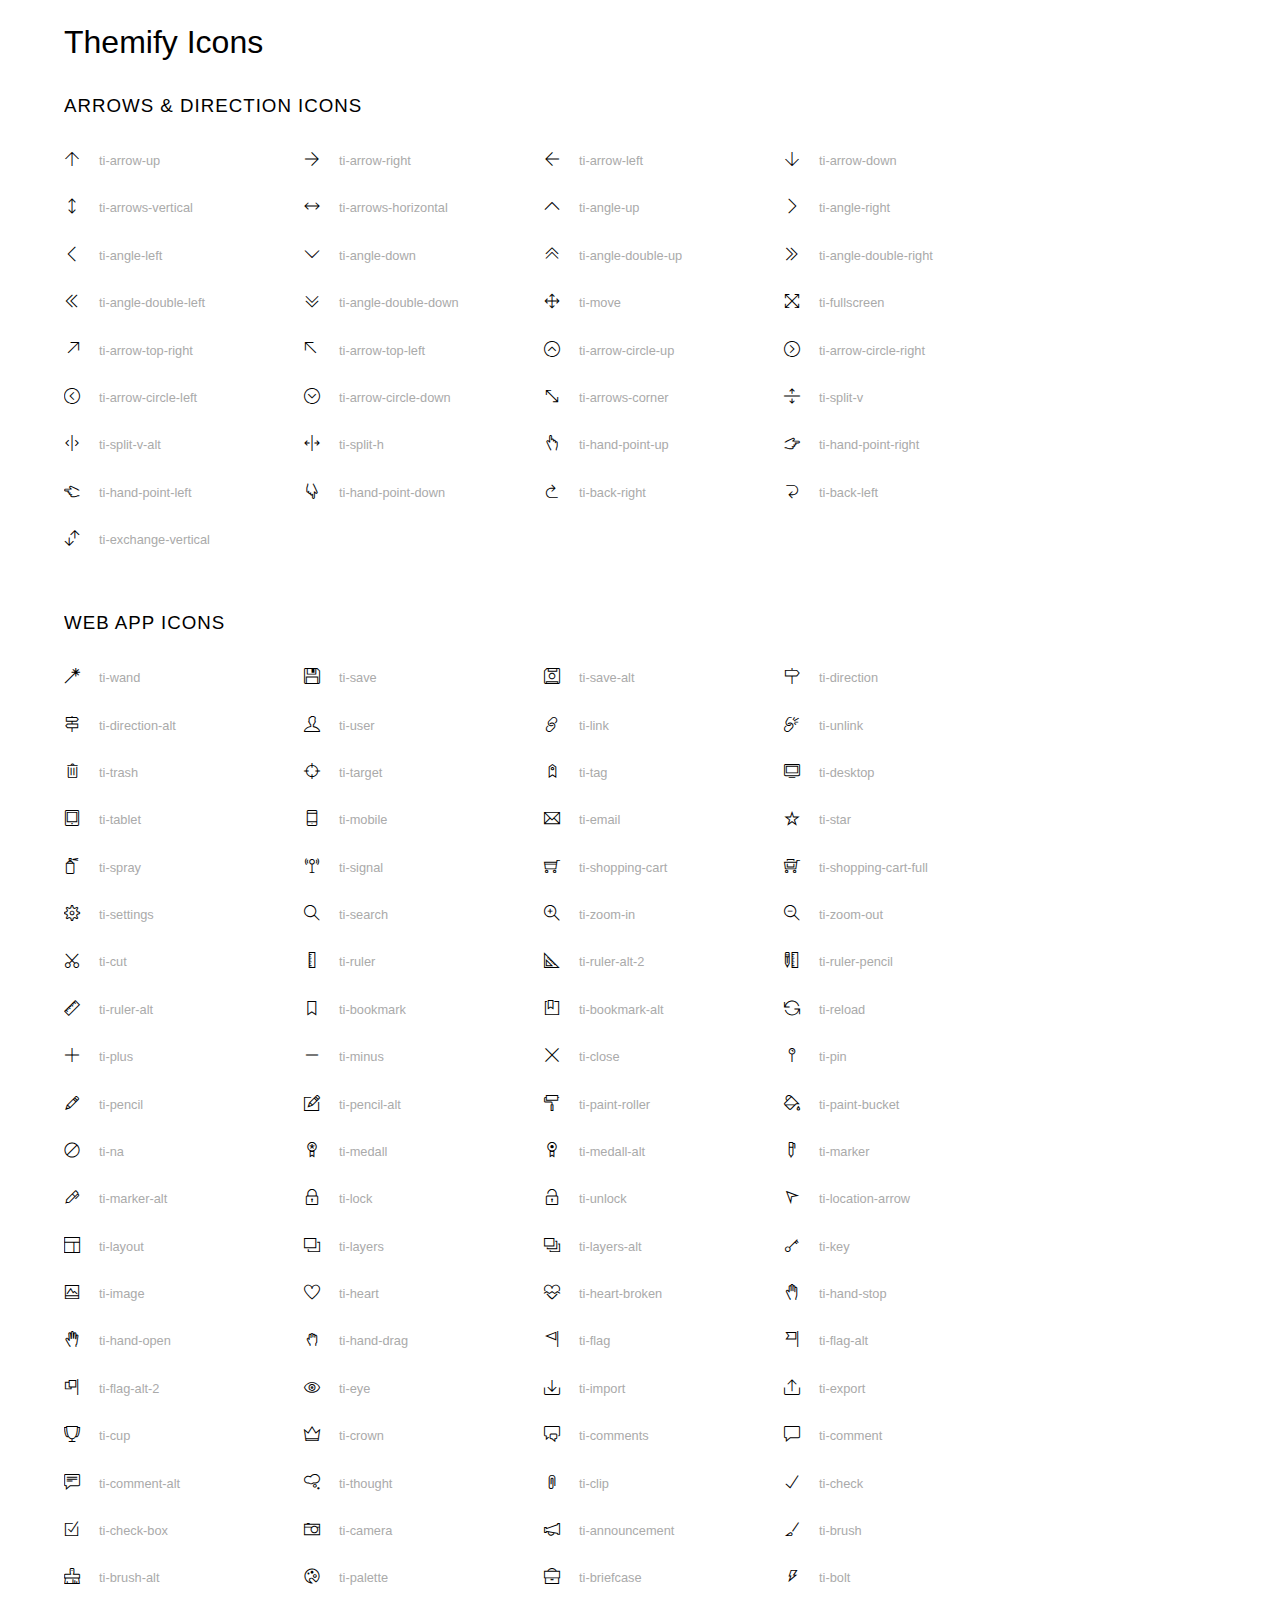
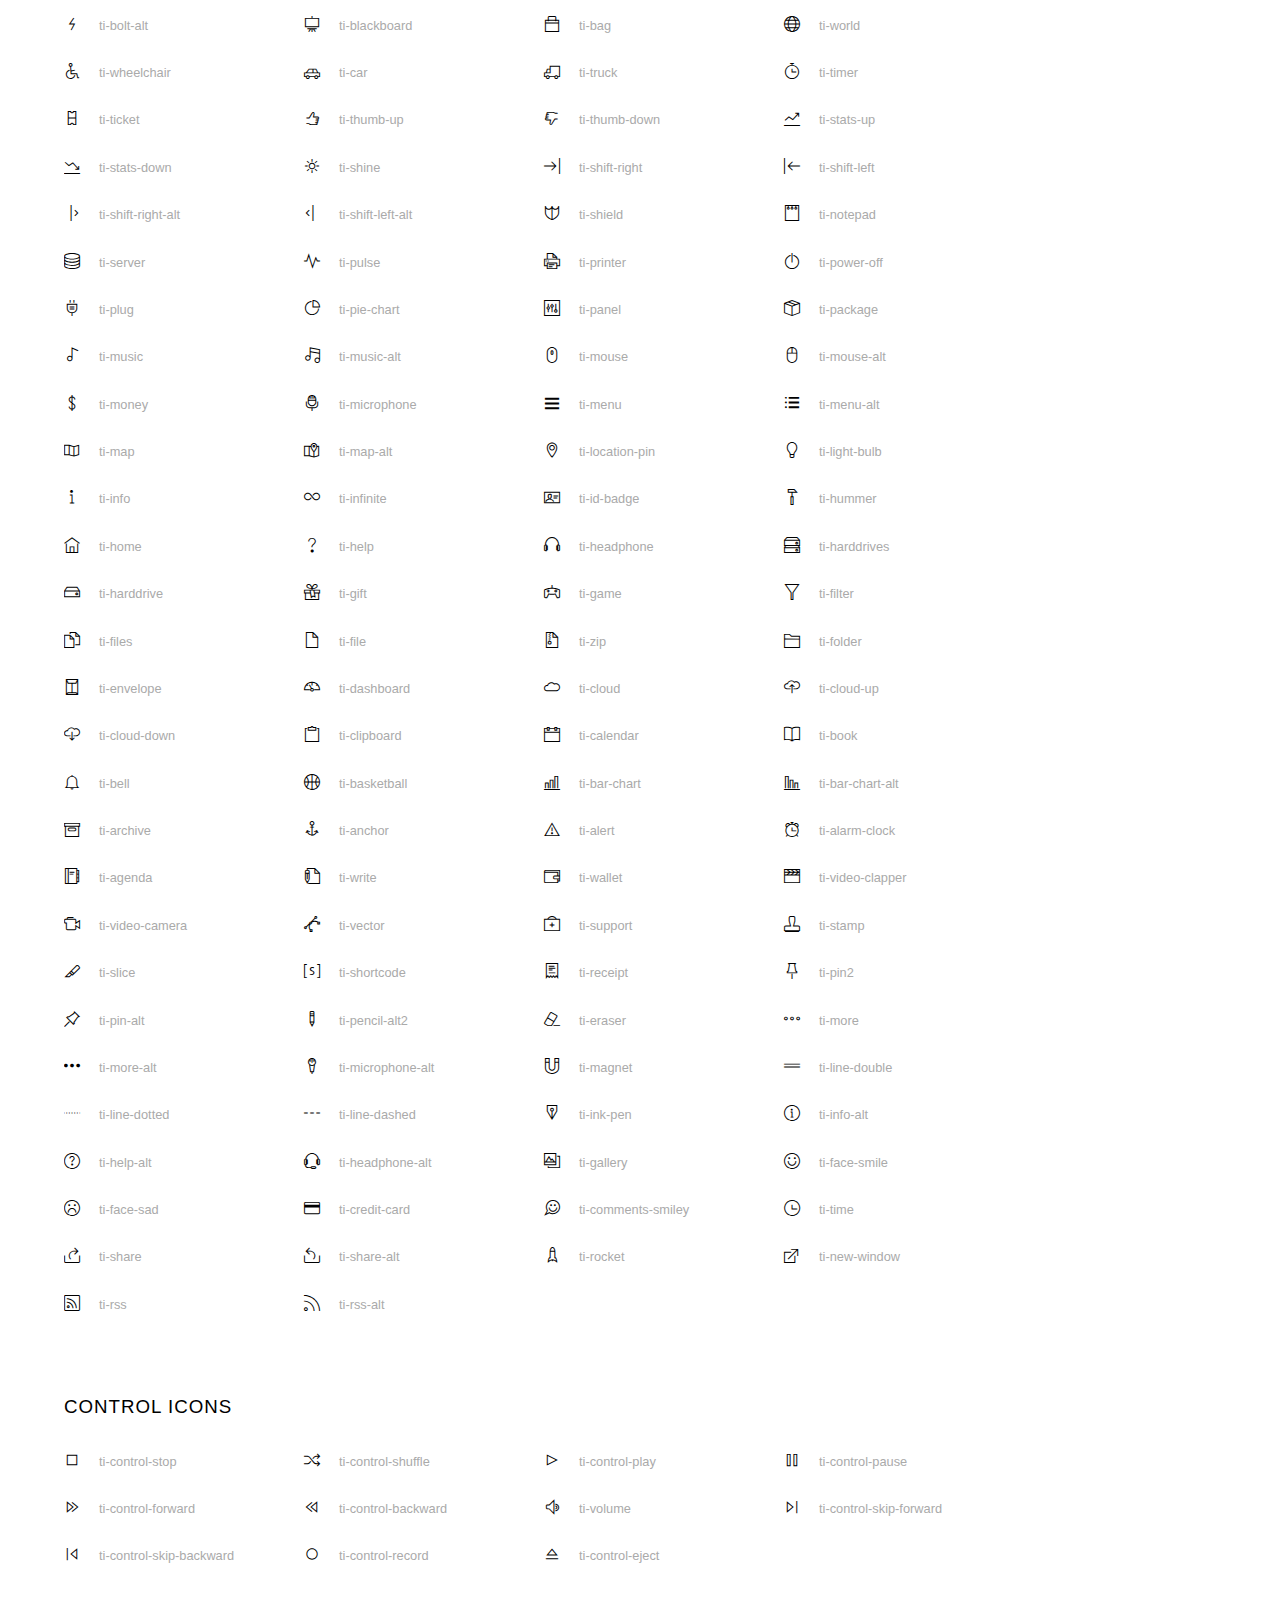
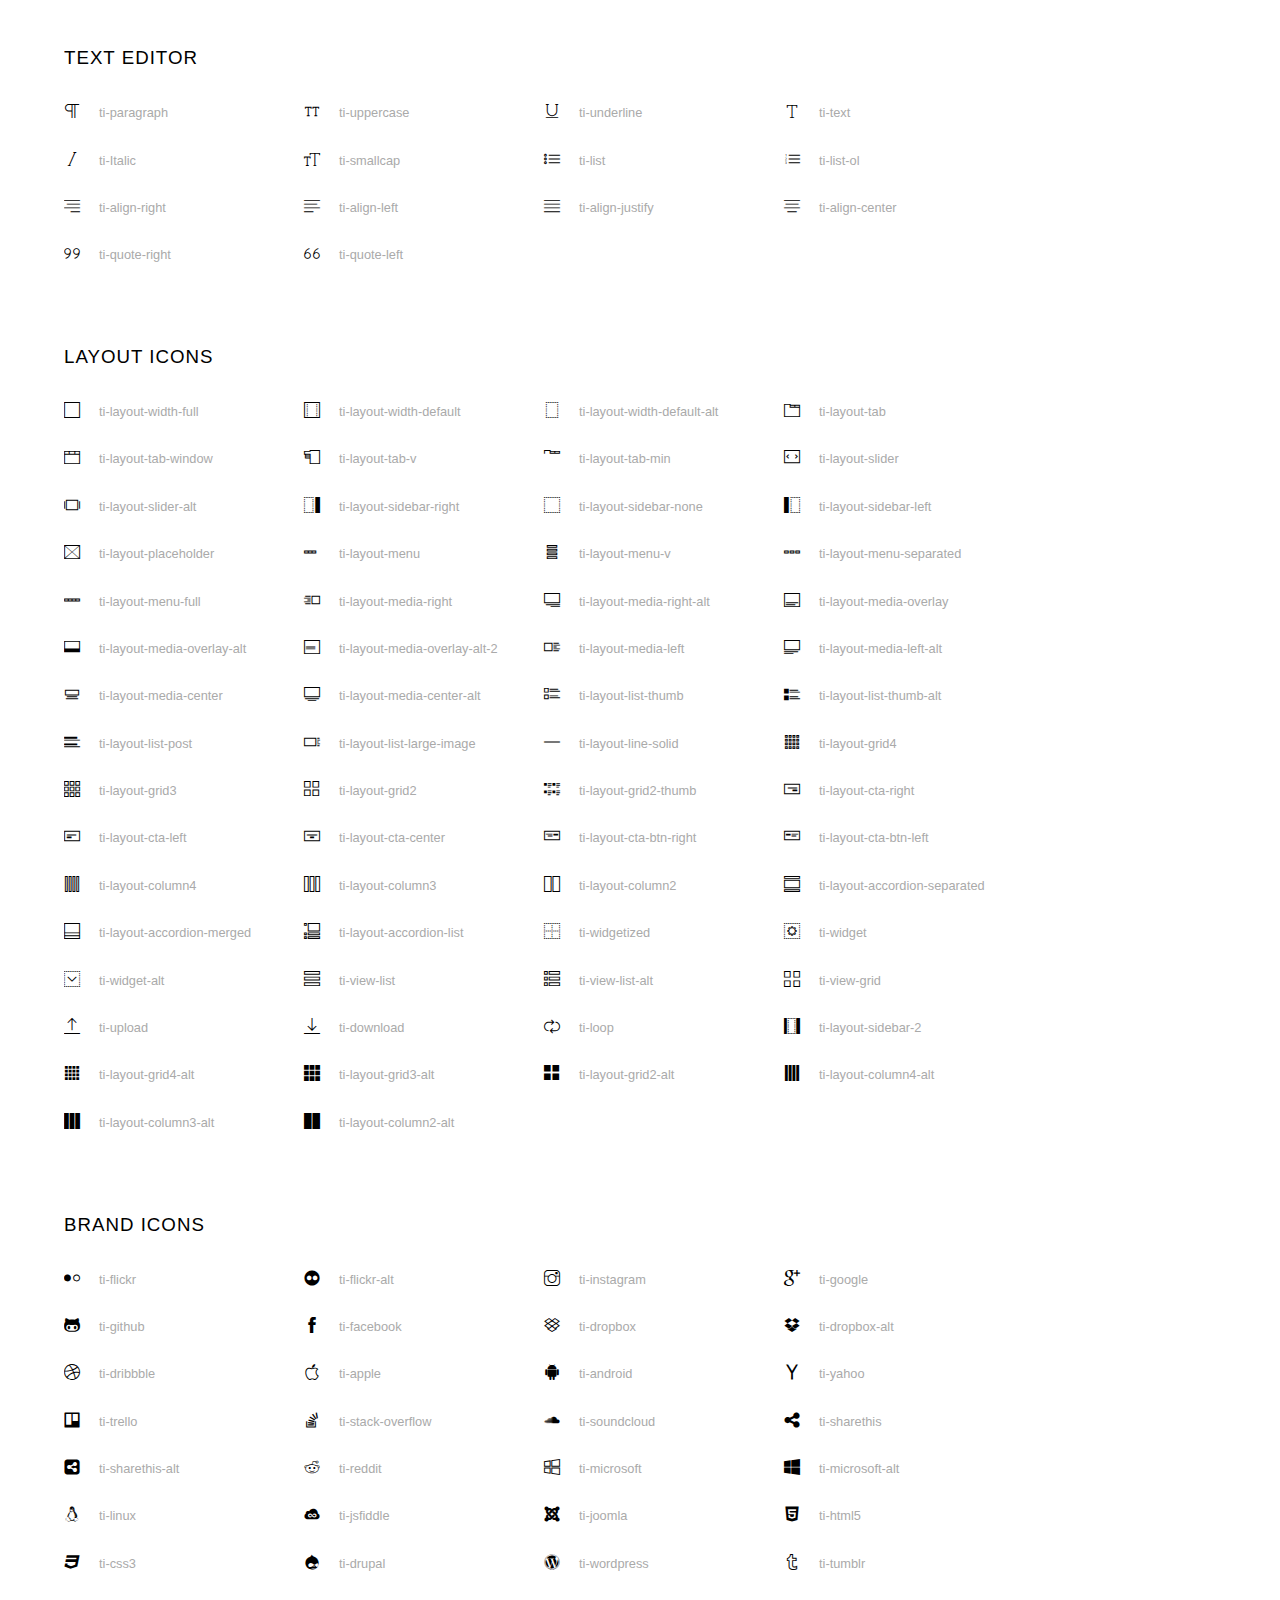
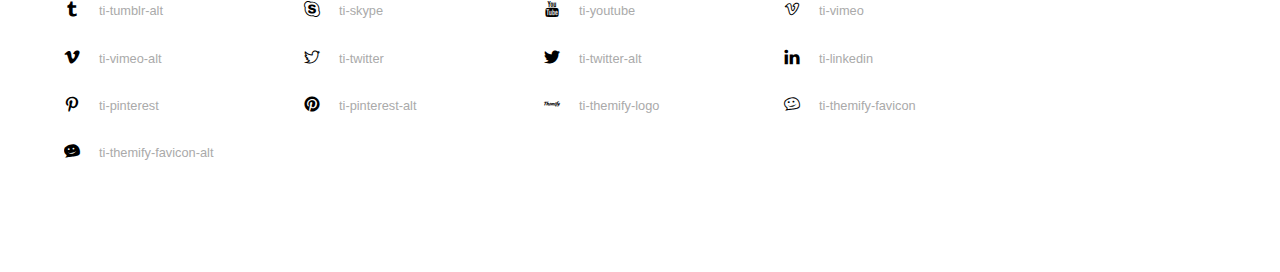
<file: assets/library/themify-icons/index.html>
<!doctype html>
<html>
<head>
	<meta charset="utf-8">
	<title>Themify Icon Font</title>
	<meta name="viewport" content="width=device-width">
	<link rel="stylesheet" href="demo-files/demo.css">
	<link rel="stylesheet" href="themify-icons.css">
	<!--[if lt IE 8]><!-->
	<link rel="stylesheet" href="ie7/ie7.css">
	<!--<![endif]-->
</head>
<body>
	<h1>Themify Icons</h1>

	<div class="icon-section">

		<div class="icon-section">
			<h3>Arrows &amp; Direction Icons </h3>

			<div class="icon-container">
				<span class="ti-arrow-up"></span><span class="icon-name"> ti-arrow-up</span>
			</div>
			<div class="icon-container">
				<span class="ti-arrow-right"></span><span class="icon-name"> ti-arrow-right</span>
			</div>
			<div class="icon-container">
				<span class="ti-arrow-left"></span><span class="icon-name"> ti-arrow-left</span>
			</div>
			<div class="icon-container">
				<span class="ti-arrow-down"></span><span class="icon-name"> ti-arrow-down</span>
			</div>
			<div class="icon-container">
				<span class="ti-arrows-vertical"></span><span class="icon-name"> ti-arrows-vertical</span>
			</div>
			<div class="icon-container">
				<span class="ti-arrows-horizontal"></span><span class="icon-name"> ti-arrows-horizontal</span>
			</div>
			<div class="icon-container">
				<span class="ti-angle-up"></span><span class="icon-name"> ti-angle-up</span>
			</div>
			<div class="icon-container">
				<span class="ti-angle-right"></span><span class="icon-name"> ti-angle-right</span>
			</div>
			<div class="icon-container">
				<span class="ti-angle-left"></span><span class="icon-name"> ti-angle-left</span>
			</div>
			<div class="icon-container">
				<span class="ti-angle-down"></span><span class="icon-name"> ti-angle-down</span>
			</div>	
			<div class="icon-container">
				<span class="ti-angle-double-up"></span><span class="icon-name"> ti-angle-double-up</span>
			</div>
			<div class="icon-container">
				<span class="ti-angle-double-right"></span><span class="icon-name"> ti-angle-double-right</span>
			</div>
			<div class="icon-container">
				<span class="ti-angle-double-left"></span><span class="icon-name"> ti-angle-double-left</span>
			</div>
			<div class="icon-container">
				<span class="ti-angle-double-down"></span><span class="icon-name"> ti-angle-double-down</span>
			</div>					
			<div class="icon-container">
				<span class="ti-move"></span><span class="icon-name"> ti-move</span>
			</div>
			<div class="icon-container">
				<span class="ti-fullscreen"></span><span class="icon-name"> ti-fullscreen</span>
			</div>
			<div class="icon-container">
				<span class="ti-arrow-top-right"></span><span class="icon-name"> ti-arrow-top-right</span>
			</div>
			<div class="icon-container">
				<span class="ti-arrow-top-left"></span><span class="icon-name"> ti-arrow-top-left</span>
			</div>
			<div class="icon-container">
				<span class="ti-arrow-circle-up"></span><span class="icon-name"> ti-arrow-circle-up</span>
			</div>
			<div class="icon-container">
				<span class="ti-arrow-circle-right"></span><span class="icon-name"> ti-arrow-circle-right</span>
			</div>
			<div class="icon-container">
				<span class="ti-arrow-circle-left"></span><span class="icon-name"> ti-arrow-circle-left</span>
			</div>
			<div class="icon-container">
				<span class="ti-arrow-circle-down"></span><span class="icon-name"> ti-arrow-circle-down</span>
			</div>
			<div class="icon-container">
				<span class="ti-arrows-corner"></span><span class="icon-name"> ti-arrows-corner</span>
			</div>
			<div class="icon-container">
				<span class="ti-split-v"></span><span class="icon-name"> ti-split-v</span>
			</div>

			<div class="icon-container">
				<span class="ti-split-v-alt"></span><span class="icon-name"> ti-split-v-alt</span>
			</div>
			<div class="icon-container">
				<span class="ti-split-h"></span><span class="icon-name"> ti-split-h</span>
			</div>
			<div class="icon-container">
				<span class="ti-hand-point-up"></span><span class="icon-name"> ti-hand-point-up</span>
			</div>
			<div class="icon-container">
				<span class="ti-hand-point-right"></span><span class="icon-name"> ti-hand-point-right</span>
			</div>
			<div class="icon-container">
				<span class="ti-hand-point-left"></span><span class="icon-name"> ti-hand-point-left</span>
			</div>
			<div class="icon-container">
				<span class="ti-hand-point-down"></span><span class="icon-name"> ti-hand-point-down</span>
			</div>
			<div class="icon-container">
				<span class="ti-back-right"></span><span class="icon-name"> ti-back-right</span>
			</div>
			<div class="icon-container">
				<span class="ti-back-left"></span><span class="icon-name"> ti-back-left</span>
			</div>
			<div class="icon-container">
				<span class="ti-exchange-vertical"></span><span class="icon-name"> ti-exchange-vertical</span>
			</div>

		</div> <!-- Arrows Icons -->



		<h3>Web App Icons</h3>
		
		<div class="icon-section">

			<div class="icon-container">
				<span class="ti-wand"></span><span class="icon-name"> ti-wand</span>
			</div>
			<div class="icon-container">
				<span class="ti-save"></span><span class="icon-name"> ti-save</span>
			</div>
			<div class="icon-container">
				<span class="ti-save-alt"></span><span class="icon-name"> ti-save-alt</span>
			</div>

			<div class="icon-container">
				<span class="ti-direction"></span><span class="icon-name"> ti-direction</span>
			</div>
			<div class="icon-container">
				<span class="ti-direction-alt"></span><span class="icon-name"> ti-direction-alt</span>
			</div>
			<div class="icon-container">
				<span class="ti-user"></span><span class="icon-name"> ti-user</span>
			</div>
			<div class="icon-container">
				<span class="ti-link"></span><span class="icon-name"> ti-link</span>
			</div>
			<div class="icon-container">
				<span class="ti-unlink"></span><span class="icon-name"> ti-unlink</span>
			</div>
			<div class="icon-container">
				<span class="ti-trash"></span><span class="icon-name"> ti-trash</span>
			</div>
			<div class="icon-container">
				<span class="ti-target"></span><span class="icon-name"> ti-target</span>
			</div>
			<div class="icon-container">
				<span class="ti-tag"></span><span class="icon-name"> ti-tag</span>
			</div>
			<div class="icon-container">
				<span class="ti-desktop"></span><span class="icon-name"> ti-desktop</span>
			</div>
			<div class="icon-container">
				<span class="ti-tablet"></span><span class="icon-name"> ti-tablet</span>
			</div>
			<div class="icon-container">
				<span class="ti-mobile"></span><span class="icon-name"> ti-mobile</span>
			</div>
			<div class="icon-container">
				<span class="ti-email"></span><span class="icon-name"> ti-email</span>
			</div>	
			<div class="icon-container">
				<span class="ti-star"></span><span class="icon-name"> ti-star</span>
			</div>
			<div class="icon-container">
				<span class="ti-spray"></span><span class="icon-name"> ti-spray</span>
			</div>
			<div class="icon-container">
				<span class="ti-signal"></span><span class="icon-name"> ti-signal</span>
			</div>
			<div class="icon-container">
				<span class="ti-shopping-cart"></span><span class="icon-name"> ti-shopping-cart</span>
			</div>
			<div class="icon-container">
				<span class="ti-shopping-cart-full"></span><span class="icon-name"> ti-shopping-cart-full</span>
			</div>
			<div class="icon-container">
				<span class="ti-settings"></span><span class="icon-name"> ti-settings</span>
			</div>
			<div class="icon-container">
				<span class="ti-search"></span><span class="icon-name"> ti-search</span>
			</div>
			<div class="icon-container">
				<span class="ti-zoom-in"></span><span class="icon-name"> ti-zoom-in</span>
			</div>
			<div class="icon-container">
				<span class="ti-zoom-out"></span><span class="icon-name"> ti-zoom-out</span>
			</div>
			<div class="icon-container">
				<span class="ti-cut"></span><span class="icon-name"> ti-cut</span>
			</div>
			<div class="icon-container">
				<span class="ti-ruler"></span><span class="icon-name"> ti-ruler</span>
			</div>
			<div class="icon-container">
				<span class="ti-ruler-alt-2"></span><span class="icon-name"> ti-ruler-alt-2</span>
			</div>			
			<div class="icon-container">
				<span class="ti-ruler-pencil"></span><span class="icon-name"> ti-ruler-pencil</span>
			</div>
			<div class="icon-container">
				<span class="ti-ruler-alt"></span><span class="icon-name"> ti-ruler-alt</span>
			</div>
			<div class="icon-container">
				<span class="ti-bookmark"></span><span class="icon-name"> ti-bookmark</span>
			</div>
			<div class="icon-container">
				<span class="ti-bookmark-alt"></span><span class="icon-name"> ti-bookmark-alt</span>
			</div>
			<div class="icon-container">
				<span class="ti-reload"></span><span class="icon-name"> ti-reload</span>
			</div>
			<div class="icon-container">
				<span class="ti-plus"></span><span class="icon-name"> ti-plus</span>
			</div>
			<div class="icon-container">
				<span class="ti-minus"></span><span class="icon-name"> ti-minus</span>
			</div>
			<div class="icon-container">
				<span class="ti-close"></span><span class="icon-name"> ti-close</span>
			</div>			
			<div class="icon-container">
				<span class="ti-pin"></span><span class="icon-name"> ti-pin</span>
			</div>
			<div class="icon-container">
				<span class="ti-pencil"></span><span class="icon-name"> ti-pencil</span>
			</div>
					
		  	<div class="icon-container">
				<span class="ti-pencil-alt"></span><span class="icon-name"> ti-pencil-alt</span>
			</div>
			<div class="icon-container">
				<span class="ti-paint-roller"></span><span class="icon-name"> ti-paint-roller</span>
			</div>
			<div class="icon-container">
				<span class="ti-paint-bucket"></span><span class="icon-name"> ti-paint-bucket</span>
			</div>
			<div class="icon-container">
				<span class="ti-na"></span><span class="icon-name"> ti-na</span>
			</div>
			<div class="icon-container">
				<span class="ti-medall"></span><span class="icon-name"> ti-medall</span>
			</div>
			<div class="icon-container">
				<span class="ti-medall-alt"></span><span class="icon-name"> ti-medall-alt</span>
			</div>
			<div class="icon-container">
				<span class="ti-marker"></span><span class="icon-name"> ti-marker</span>
			</div>
			<div class="icon-container">
				<span class="ti-marker-alt"></span><span class="icon-name"> ti-marker-alt</span>
			</div>

			<div class="icon-container">
				<span class="ti-lock"></span><span class="icon-name"> ti-lock</span>
			</div>
			<div class="icon-container">
				<span class="ti-unlock"></span><span class="icon-name"> ti-unlock</span>
			</div>
			<div class="icon-container">
				<span class="ti-location-arrow"></span><span class="icon-name"> ti-location-arrow</span>
			</div>
			<div class="icon-container">
				<span class="ti-layout"></span><span class="icon-name"> ti-layout</span>
			</div>
			<div class="icon-container">
				<span class="ti-layers"></span><span class="icon-name"> ti-layers</span>
			</div>
			<div class="icon-container">
				<span class="ti-layers-alt"></span><span class="icon-name"> ti-layers-alt</span>
			</div>
			<div class="icon-container">
				<span class="ti-key"></span><span class="icon-name"> ti-key</span>
			</div>
			<div class="icon-container">
				<span class="ti-image"></span><span class="icon-name"> ti-image</span>
			</div>
			<div class="icon-container">
				<span class="ti-heart"></span><span class="icon-name"> ti-heart</span>
			</div>
			<div class="icon-container">
				<span class="ti-heart-broken"></span><span class="icon-name"> ti-heart-broken</span>
			</div>
			<div class="icon-container">
				<span class="ti-hand-stop"></span><span class="icon-name"> ti-hand-stop</span>
			</div>
			<div class="icon-container">
				<span class="ti-hand-open"></span><span class="icon-name"> ti-hand-open</span>
			</div>
			<div class="icon-container">
				<span class="ti-hand-drag"></span><span class="icon-name"> ti-hand-drag</span>
			</div>
			<div class="icon-container">
				<span class="ti-flag"></span><span class="icon-name"> ti-flag</span>
			</div>
			<div class="icon-container">
				<span class="ti-flag-alt"></span><span class="icon-name"> ti-flag-alt</span>
			</div>
			<div class="icon-container">
				<span class="ti-flag-alt-2"></span><span class="icon-name"> ti-flag-alt-2</span>
			</div>
			<div class="icon-container">
				<span class="ti-eye"></span><span class="icon-name"> ti-eye</span>
			</div>
			<div class="icon-container">
				<span class="ti-import"></span><span class="icon-name"> ti-import</span>
			</div>			
			<div class="icon-container">
				<span class="ti-export"></span><span class="icon-name"> ti-export</span>
			</div>
			<div class="icon-container">
				<span class="ti-cup"></span><span class="icon-name"> ti-cup</span>
			</div>
			<div class="icon-container">
				<span class="ti-crown"></span><span class="icon-name"> ti-crown</span>
			</div>
			<div class="icon-container">
				<span class="ti-comments"></span><span class="icon-name"> ti-comments</span>
			</div>
			<div class="icon-container">
				<span class="ti-comment"></span><span class="icon-name"> ti-comment</span>
			</div>
			<div class="icon-container">
				<span class="ti-comment-alt"></span><span class="icon-name"> ti-comment-alt</span>
			</div>
			<div class="icon-container">
				<span class="ti-thought"></span><span class="icon-name"> ti-thought</span>
			</div>			
			<div class="icon-container">
				<span class="ti-clip"></span><span class="icon-name"> ti-clip</span>
			</div>

			<div class="icon-container">
				<span class="ti-check"></span><span class="icon-name"> ti-check</span>
			</div>
			<div class="icon-container">
				<span class="ti-check-box"></span><span class="icon-name"> ti-check-box</span>
			</div>
			<div class="icon-container">
				<span class="ti-camera"></span><span class="icon-name"> ti-camera</span>
			</div>
			<div class="icon-container">
				<span class="ti-announcement"></span><span class="icon-name"> ti-announcement</span>
			</div>
			<div class="icon-container">
				<span class="ti-brush"></span><span class="icon-name"> ti-brush</span>
			</div>
			<div class="icon-container">
				<span class="ti-brush-alt"></span><span class="icon-name"> ti-brush-alt</span>
			</div>
			<div class="icon-container">
				<span class="ti-palette"></span><span class="icon-name"> ti-palette</span>
			</div>			
			<div class="icon-container">
				<span class="ti-briefcase"></span><span class="icon-name"> ti-briefcase</span>
			</div>
			<div class="icon-container">
				<span class="ti-bolt"></span><span class="icon-name"> ti-bolt</span>
			</div>
			<div class="icon-container">
				<span class="ti-bolt-alt"></span><span class="icon-name"> ti-bolt-alt</span>
			</div>
			<div class="icon-container">
				<span class="ti-blackboard"></span><span class="icon-name"> ti-blackboard</span>
			</div>
			<div class="icon-container">
				<span class="ti-bag"></span><span class="icon-name"> ti-bag</span>
			</div>
			<div class="icon-container">
				<span class="ti-world"></span><span class="icon-name"> ti-world</span>
			</div>
			<div class="icon-container">
				<span class="ti-wheelchair"></span><span class="icon-name"> ti-wheelchair</span>
			</div>
			<div class="icon-container">
				<span class="ti-car"></span><span class="icon-name"> ti-car</span>
			</div>
			<div class="icon-container">
				<span class="ti-truck"></span><span class="icon-name"> ti-truck</span>
			</div>
			<div class="icon-container">
				<span class="ti-timer"></span><span class="icon-name"> ti-timer</span>
			</div>
			<div class="icon-container">
				<span class="ti-ticket"></span><span class="icon-name"> ti-ticket</span>
			</div>
			<div class="icon-container">
				<span class="ti-thumb-up"></span><span class="icon-name"> ti-thumb-up</span>
			</div>
			<div class="icon-container">
				<span class="ti-thumb-down"></span><span class="icon-name"> ti-thumb-down</span>
			</div>

			<div class="icon-container">
				<span class="ti-stats-up"></span><span class="icon-name"> ti-stats-up</span>
			</div>
			<div class="icon-container">
				<span class="ti-stats-down"></span><span class="icon-name"> ti-stats-down</span>
			</div>
			<div class="icon-container">
				<span class="ti-shine"></span><span class="icon-name"> ti-shine</span>
			</div>
			<div class="icon-container">
				<span class="ti-shift-right"></span><span class="icon-name"> ti-shift-right</span>
			</div>
			<div class="icon-container">
				<span class="ti-shift-left"></span><span class="icon-name"> ti-shift-left</span>
			</div>

			<div class="icon-container">
				<span class="ti-shift-right-alt"></span><span class="icon-name"> ti-shift-right-alt</span>
			</div>
			<div class="icon-container">
				<span class="ti-shift-left-alt"></span><span class="icon-name"> ti-shift-left-alt</span>
			</div>
			<div class="icon-container">
				<span class="ti-shield"></span><span class="icon-name"> ti-shield</span>
			</div>
			<div class="icon-container">
				<span class="ti-notepad"></span><span class="icon-name"> ti-notepad</span>
			</div>
			<div class="icon-container">
				<span class="ti-server"></span><span class="icon-name"> ti-server</span>
			</div>

			<div class="icon-container">
				<span class="ti-pulse"></span><span class="icon-name"> ti-pulse</span>
			</div>
			<div class="icon-container">
				<span class="ti-printer"></span><span class="icon-name"> ti-printer</span>
			</div>
			<div class="icon-container">
				<span class="ti-power-off"></span><span class="icon-name"> ti-power-off</span>
			</div>
			<div class="icon-container">
				<span class="ti-plug"></span><span class="icon-name"> ti-plug</span>
			</div>
			<div class="icon-container">
				<span class="ti-pie-chart"></span><span class="icon-name"> ti-pie-chart</span>
			</div>

			<div class="icon-container">
				<span class="ti-panel"></span><span class="icon-name"> ti-panel</span>
			</div>
			<div class="icon-container">
				<span class="ti-package"></span><span class="icon-name"> ti-package</span>
			</div>
			<div class="icon-container">
				<span class="ti-music"></span><span class="icon-name"> ti-music</span>
			</div>
			<div class="icon-container">
				<span class="ti-music-alt"></span><span class="icon-name"> ti-music-alt</span>
			</div>
			<div class="icon-container">
				<span class="ti-mouse"></span><span class="icon-name"> ti-mouse</span>
			</div>
			<div class="icon-container">
				<span class="ti-mouse-alt"></span><span class="icon-name"> ti-mouse-alt</span>
			</div>
			<div class="icon-container">
				<span class="ti-money"></span><span class="icon-name"> ti-money</span>
			</div>
			<div class="icon-container">
				<span class="ti-microphone"></span><span class="icon-name"> ti-microphone</span>
			</div>
			<div class="icon-container">
				<span class="ti-menu"></span><span class="icon-name"> ti-menu</span>
			</div>
			<div class="icon-container">
				<span class="ti-menu-alt"></span><span class="icon-name"> ti-menu-alt</span>
			</div>
			<div class="icon-container">
				<span class="ti-map"></span><span class="icon-name"> ti-map</span>
			</div>
			<div class="icon-container">
				<span class="ti-map-alt"></span><span class="icon-name"> ti-map-alt</span>
			</div>

			<div class="icon-container">
				<span class="ti-location-pin"></span><span class="icon-name"> ti-location-pin</span>
			</div>

			<div class="icon-container">
				<span class="ti-light-bulb"></span><span class="icon-name"> ti-light-bulb</span>
			</div>
			<div class="icon-container">
				<span class="ti-info"></span><span class="icon-name"> ti-info</span>
			</div>
			<div class="icon-container">
				<span class="ti-infinite"></span><span class="icon-name"> ti-infinite</span>
			</div>
			<div class="icon-container">
				<span class="ti-id-badge"></span><span class="icon-name"> ti-id-badge</span>
			</div>
			<div class="icon-container">
				<span class="ti-hummer"></span><span class="icon-name"> ti-hummer</span>
			</div>
			<div class="icon-container">
				<span class="ti-home"></span><span class="icon-name"> ti-home</span>
			</div>
			<div class="icon-container">
				<span class="ti-help"></span><span class="icon-name"> ti-help</span>
			</div>
			<div class="icon-container">
				<span class="ti-headphone"></span><span class="icon-name"> ti-headphone</span>
			</div>
			<div class="icon-container">
				<span class="ti-harddrives"></span><span class="icon-name"> ti-harddrives</span>
			</div>
			<div class="icon-container">
				<span class="ti-harddrive"></span><span class="icon-name"> ti-harddrive</span>
			</div>
			<div class="icon-container">
				<span class="ti-gift"></span><span class="icon-name"> ti-gift</span>
			</div>
			<div class="icon-container">
				<span class="ti-game"></span><span class="icon-name"> ti-game</span>
			</div>
			<div class="icon-container">
				<span class="ti-filter"></span><span class="icon-name"> ti-filter</span>
			</div>
			<div class="icon-container">
				<span class="ti-files"></span><span class="icon-name"> ti-files</span>
			</div>
			<div class="icon-container">
				<span class="ti-file"></span><span class="icon-name"> ti-file</span>
			</div>
			<div class="icon-container">
				<span class="ti-zip"></span><span class="icon-name"> ti-zip</span>
			</div>
			<div class="icon-container">
				<span class="ti-folder"></span><span class="icon-name"> ti-folder</span>
			</div>			
			<div class="icon-container">
				<span class="ti-envelope"></span><span class="icon-name"> ti-envelope</span>
			</div>


			<div class="icon-container">
				<span class="ti-dashboard"></span><span class="icon-name"> ti-dashboard</span>
			</div>
			<div class="icon-container">
				<span class="ti-cloud"></span><span class="icon-name"> ti-cloud</span>
			</div>
			<div class="icon-container">
				<span class="ti-cloud-up"></span><span class="icon-name"> ti-cloud-up</span>
			</div>
			<div class="icon-container">
				<span class="ti-cloud-down"></span><span class="icon-name"> ti-cloud-down</span>
			</div>
			<div class="icon-container">
				<span class="ti-clipboard"></span><span class="icon-name"> ti-clipboard</span>
			</div>
			<div class="icon-container">
				<span class="ti-calendar"></span><span class="icon-name"> ti-calendar</span>
			</div>
			<div class="icon-container">
				<span class="ti-book"></span><span class="icon-name"> ti-book</span>
			</div>
			<div class="icon-container">
				<span class="ti-bell"></span><span class="icon-name"> ti-bell</span>
			</div>
			<div class="icon-container">
				<span class="ti-basketball"></span><span class="icon-name"> ti-basketball</span>
			</div>
			<div class="icon-container">
				<span class="ti-bar-chart"></span><span class="icon-name"> ti-bar-chart</span>
			</div>
			<div class="icon-container">
				<span class="ti-bar-chart-alt"></span><span class="icon-name"> ti-bar-chart-alt</span>
			</div>


			<div class="icon-container">
				<span class="ti-archive"></span><span class="icon-name"> ti-archive</span>
			</div>
			<div class="icon-container">
				<span class="ti-anchor"></span><span class="icon-name"> ti-anchor</span>
			</div>

			<div class="icon-container">
				<span class="ti-alert"></span><span class="icon-name"> ti-alert</span>
			</div>
			<div class="icon-container">
				<span class="ti-alarm-clock"></span><span class="icon-name"> ti-alarm-clock</span>
			</div>
			<div class="icon-container">
				<span class="ti-agenda"></span><span class="icon-name"> ti-agenda</span>
			</div>
			<div class="icon-container">
				<span class="ti-write"></span><span class="icon-name"> ti-write</span>
			</div>

			<div class="icon-container">
				<span class="ti-wallet"></span><span class="icon-name"> ti-wallet</span>
			</div>
			<div class="icon-container">
				<span class="ti-video-clapper"></span><span class="icon-name"> ti-video-clapper</span>
			</div>
			<div class="icon-container">
				<span class="ti-video-camera"></span><span class="icon-name"> ti-video-camera</span>
			</div>
			<div class="icon-container">
				<span class="ti-vector"></span><span class="icon-name"> ti-vector</span>
			</div>

			<div class="icon-container">
				<span class="ti-support"></span><span class="icon-name"> ti-support</span>
			</div>
			<div class="icon-container">
				<span class="ti-stamp"></span><span class="icon-name"> ti-stamp</span>
			</div>
			<div class="icon-container">
				<span class="ti-slice"></span><span class="icon-name"> ti-slice</span>
			</div>
			<div class="icon-container">
				<span class="ti-shortcode"></span><span class="icon-name"> ti-shortcode</span>
			</div>
			<div class="icon-container">
				<span class="ti-receipt"></span><span class="icon-name"> ti-receipt</span>
			</div>
			<div class="icon-container">
				<span class="ti-pin2"></span><span class="icon-name"> ti-pin2</span>
			</div>
			<div class="icon-container">
				<span class="ti-pin-alt"></span><span class="icon-name"> ti-pin-alt</span>
			</div>
			<div class="icon-container">
				<span class="ti-pencil-alt2"></span><span class="icon-name"> ti-pencil-alt2</span>
			</div>
			<div class="icon-container">
				<span class="ti-eraser"></span><span class="icon-name"> ti-eraser</span>
			</div>			
			<div class="icon-container">
				<span class="ti-more"></span><span class="icon-name"> ti-more</span>
			</div>
			<div class="icon-container">
				<span class="ti-more-alt"></span><span class="icon-name"> ti-more-alt</span>
			</div>
			<div class="icon-container">
				<span class="ti-microphone-alt"></span><span class="icon-name"> ti-microphone-alt</span>
			</div>
			<div class="icon-container">
				<span class="ti-magnet"></span><span class="icon-name"> ti-magnet</span>
			</div>
			<div class="icon-container">
				<span class="ti-line-double"></span><span class="icon-name"> ti-line-double</span>
			</div>
			<div class="icon-container">
				<span class="ti-line-dotted"></span><span class="icon-name"> ti-line-dotted</span>
			</div>
			<div class="icon-container">
				<span class="ti-line-dashed"></span><span class="icon-name"> ti-line-dashed</span>
			</div>

			<div class="icon-container">
				<span class="ti-ink-pen"></span><span class="icon-name"> ti-ink-pen</span>
			</div>
			<div class="icon-container">
				<span class="ti-info-alt"></span><span class="icon-name"> ti-info-alt</span>
			</div>
			<div class="icon-container">
				<span class="ti-help-alt"></span><span class="icon-name"> ti-help-alt</span>
			</div>
			<div class="icon-container">
				<span class="ti-headphone-alt"></span><span class="icon-name"> ti-headphone-alt</span>
			</div>

			<div class="icon-container">
				<span class="ti-gallery"></span><span class="icon-name"> ti-gallery</span>
			</div>
			<div class="icon-container">
				<span class="ti-face-smile"></span><span class="icon-name"> ti-face-smile</span>
			</div>
			<div class="icon-container">
				<span class="ti-face-sad"></span><span class="icon-name"> ti-face-sad</span>
			</div>
			<div class="icon-container">
				<span class="ti-credit-card"></span><span class="icon-name"> ti-credit-card</span>
			</div>
			<div class="icon-container">
				<span class="ti-comments-smiley"></span><span class="icon-name"> ti-comments-smiley</span>
			</div>
			<div class="icon-container">
				<span class="ti-time"></span><span class="icon-name"> ti-time</span>
			</div>
			<div class="icon-container">
				<span class="ti-share"></span><span class="icon-name"> ti-share</span>
			</div>
			<div class="icon-container">
				<span class="ti-share-alt"></span><span class="icon-name"> ti-share-alt</span>
			</div>
			<div class="icon-container">
				<span class="ti-rocket"></span><span class="icon-name"> ti-rocket</span>
			</div>

			<div class="icon-container">
				<span class="ti-new-window"></span><span class="icon-name"> ti-new-window</span>
			</div>

			<div class="icon-container">
				<span class="ti-rss"></span><span class="icon-name"> ti-rss</span>
			</div>

			<div class="icon-container">
				<span class="ti-rss-alt"></span><span class="icon-name"> ti-rss-alt</span>
			</div>
			
		</div><!-- Web App Icons -->


		<div class="icon-section">
			<h3>Control Icons</h3>
			<div class="icon-container">
				<span class="ti-control-stop"></span><span class="icon-name"> ti-control-stop</span>
			</div>
			<div class="icon-container">
				<span class="ti-control-shuffle"></span><span class="icon-name"> ti-control-shuffle</span>
			</div>
			<div class="icon-container">
				<span class="ti-control-play"></span><span class="icon-name"> ti-control-play</span>
			</div>
			<div class="icon-container">
				<span class="ti-control-pause"></span><span class="icon-name"> ti-control-pause</span>
			</div>
			<div class="icon-container">
				<span class="ti-control-forward"></span><span class="icon-name"> ti-control-forward</span>
			</div>
			<div class="icon-container">
				<span class="ti-control-backward"></span><span class="icon-name"> ti-control-backward</span>
			</div>	
			<div class="icon-container">
				<span class="ti-volume"></span><span class="icon-name"> ti-volume</span>
			</div>
			<div class="icon-container">
				<span class="ti-control-skip-forward"></span><span class="icon-name"> ti-control-skip-forward</span>
			</div>
			<div class="icon-container">
				<span class="ti-control-skip-backward"></span><span class="icon-name"> ti-control-skip-backward</span>
			</div>
			<div class="icon-container">
				<span class="ti-control-record"></span><span class="icon-name"> ti-control-record</span>
			</div>
			<div class="icon-container">
				<span class="ti-control-eject"></span><span class="icon-name"> ti-control-eject</span>
			</div>			
		</div> <!-- Control Icons -->


		<div class="icon-section">
			<h3>Text Editor</h3>

			<div class="icon-container">
				<span class="ti-paragraph"></span><span class="icon-name"> ti-paragraph</span>
			</div>
			<div class="icon-container">
				<span class="ti-uppercase"></span><span class="icon-name"> ti-uppercase</span>
			</div>

			<div class="icon-container">
				<span class="ti-underline"></span><span class="icon-name"> ti-underline</span>
			</div>
			<div class="icon-container">
				<span class="ti-text"></span><span class="icon-name"> ti-text</span>
			</div>
			<div class="icon-container">
				<span class="ti-Italic"></span><span class="icon-name"> ti-Italic</span>
			</div>
			<div class="icon-container">
				<span class="ti-smallcap"></span><span class="icon-name"> ti-smallcap</span>
			</div>
			<div class="icon-container">
				<span class="ti-list"></span><span class="icon-name"> ti-list</span>
			</div>
			<div class="icon-container">
				<span class="ti-list-ol"></span><span class="icon-name"> ti-list-ol</span>
			</div>
			<div class="icon-container">
				<span class="ti-align-right"></span><span class="icon-name"> ti-align-right</span>
			</div>
			<div class="icon-container">
				<span class="ti-align-left"></span><span class="icon-name"> ti-align-left</span>
			</div>
			<div class="icon-container">
				<span class="ti-align-justify"></span><span class="icon-name"> ti-align-justify</span>
			</div>
			<div class="icon-container">
				<span class="ti-align-center"></span><span class="icon-name"> ti-align-center</span>
			</div>
			<div class="icon-container">
				<span class="ti-quote-right"></span><span class="icon-name"> ti-quote-right</span>
			</div>
			<div class="icon-container">
				<span class="ti-quote-left"></span><span class="icon-name"> ti-quote-left</span>
			</div>

		</div> <!-- Text Editor -->



		<div class="icon-section">
			<h3>Layout Icons</h3>
			<div class="icon-container">
				<span class="ti-layout-width-full"></span><span class="icon-name"> ti-layout-width-full</span>
			</div>
			<div class="icon-container">
				<span class="ti-layout-width-default"></span><span class="icon-name"> ti-layout-width-default</span>
			</div>
			<div class="icon-container">
				<span class="ti-layout-width-default-alt"></span><span class="icon-name"> ti-layout-width-default-alt</span>
			</div>
			<div class="icon-container">
				<span class="ti-layout-tab"></span><span class="icon-name"> ti-layout-tab</span>
			</div>
			<div class="icon-container">
				<span class="ti-layout-tab-window"></span><span class="icon-name"> ti-layout-tab-window</span>
			</div>
			<div class="icon-container">
				<span class="ti-layout-tab-v"></span><span class="icon-name"> ti-layout-tab-v</span>
			</div>
			<div class="icon-container">
				<span class="ti-layout-tab-min"></span><span class="icon-name"> ti-layout-tab-min</span>
			</div>
			<div class="icon-container">
				<span class="ti-layout-slider"></span><span class="icon-name"> ti-layout-slider</span>
			</div>
			<div class="icon-container">
				<span class="ti-layout-slider-alt"></span><span class="icon-name"> ti-layout-slider-alt</span>
			</div>
			<div class="icon-container">
				<span class="ti-layout-sidebar-right"></span><span class="icon-name"> ti-layout-sidebar-right</span>
			</div>
			<div class="icon-container">
				<span class="ti-layout-sidebar-none"></span><span class="icon-name"> ti-layout-sidebar-none</span>
			</div>
			<div class="icon-container">
				<span class="ti-layout-sidebar-left"></span><span class="icon-name"> ti-layout-sidebar-left</span>
			</div>
			<div class="icon-container">
				<span class="ti-layout-placeholder"></span><span class="icon-name"> ti-layout-placeholder</span>
			</div>
			<div class="icon-container">
				<span class="ti-layout-menu"></span><span class="icon-name"> ti-layout-menu</span>
			</div>
			<div class="icon-container">
				<span class="ti-layout-menu-v"></span><span class="icon-name"> ti-layout-menu-v</span>
			</div>
			<div class="icon-container">
				<span class="ti-layout-menu-separated"></span><span class="icon-name"> ti-layout-menu-separated</span>
			</div>
			<div class="icon-container">
				<span class="ti-layout-menu-full"></span><span class="icon-name"> ti-layout-menu-full</span>
			</div>
			<div class="icon-container">
				<span class="ti-layout-media-right"></span><span class="icon-name"> ti-layout-media-right</span>
			</div>
			<div class="icon-container">
				<span class="ti-layout-media-right-alt"></span><span class="icon-name"> ti-layout-media-right-alt</span>
			</div>
			<div class="icon-container">
				<span class="ti-layout-media-overlay"></span><span class="icon-name"> ti-layout-media-overlay</span>
			</div>
			<div class="icon-container">
				<span class="ti-layout-media-overlay-alt"></span><span class="icon-name"> ti-layout-media-overlay-alt</span>
			</div>
			<div class="icon-container">
				<span class="ti-layout-media-overlay-alt-2"></span><span class="icon-name"> ti-layout-media-overlay-alt-2</span>
			</div>
			<div class="icon-container">
				<span class="ti-layout-media-left"></span><span class="icon-name"> ti-layout-media-left</span>
			</div>
			<div class="icon-container">
				<span class="ti-layout-media-left-alt"></span><span class="icon-name"> ti-layout-media-left-alt</span>
			</div>
			<div class="icon-container">
				<span class="ti-layout-media-center"></span><span class="icon-name"> ti-layout-media-center</span>
			</div>
			<div class="icon-container">
				<span class="ti-layout-media-center-alt"></span><span class="icon-name"> ti-layout-media-center-alt</span>
			</div>
			<div class="icon-container">
				<span class="ti-layout-list-thumb"></span><span class="icon-name"> ti-layout-list-thumb</span>
			</div>
			<div class="icon-container">
				<span class="ti-layout-list-thumb-alt"></span><span class="icon-name"> ti-layout-list-thumb-alt</span>
			</div>
			<div class="icon-container">
				<span class="ti-layout-list-post"></span><span class="icon-name"> ti-layout-list-post</span>
			</div>
			<div class="icon-container">
				<span class="ti-layout-list-large-image"></span><span class="icon-name"> ti-layout-list-large-image</span>
			</div>
			<div class="icon-container">
				<span class="ti-layout-line-solid"></span><span class="icon-name"> ti-layout-line-solid</span>
			</div>
			<div class="icon-container">
				<span class="ti-layout-grid4"></span><span class="icon-name"> ti-layout-grid4</span>
			</div>
			<div class="icon-container">
				<span class="ti-layout-grid3"></span><span class="icon-name"> ti-layout-grid3</span>
			</div>
			<div class="icon-container">
				<span class="ti-layout-grid2"></span><span class="icon-name"> ti-layout-grid2</span>
			</div>
			<div class="icon-container">
				<span class="ti-layout-grid2-thumb"></span><span class="icon-name"> ti-layout-grid2-thumb</span>
			</div>
			<div class="icon-container">
				<span class="ti-layout-cta-right"></span><span class="icon-name"> ti-layout-cta-right</span>
			</div>
			<div class="icon-container">
				<span class="ti-layout-cta-left"></span><span class="icon-name"> ti-layout-cta-left</span>
			</div>
			<div class="icon-container">
				<span class="ti-layout-cta-center"></span><span class="icon-name"> ti-layout-cta-center</span>
			</div>
			<div class="icon-container">
				<span class="ti-layout-cta-btn-right"></span><span class="icon-name"> ti-layout-cta-btn-right</span>
			</div>
			<div class="icon-container">
				<span class="ti-layout-cta-btn-left"></span><span class="icon-name"> ti-layout-cta-btn-left</span>
			</div>
			<div class="icon-container">
				<span class="ti-layout-column4"></span><span class="icon-name"> ti-layout-column4</span>
			</div>
			<div class="icon-container">
				<span class="ti-layout-column3"></span><span class="icon-name"> ti-layout-column3</span>
			</div>
			<div class="icon-container">
				<span class="ti-layout-column2"></span><span class="icon-name"> ti-layout-column2</span>
			</div>
			<div class="icon-container">
				<span class="ti-layout-accordion-separated"></span><span class="icon-name"> ti-layout-accordion-separated</span>
			</div>
			<div class="icon-container">
				<span class="ti-layout-accordion-merged"></span><span class="icon-name"> ti-layout-accordion-merged</span>
			</div>
			<div class="icon-container">
				<span class="ti-layout-accordion-list"></span><span class="icon-name"> ti-layout-accordion-list</span>
			</div>
			<div class="icon-container">
				<span class="ti-widgetized"></span><span class="icon-name"> ti-widgetized</span>
			</div>
			<div class="icon-container">
				<span class="ti-widget"></span><span class="icon-name"> ti-widget</span>
			</div>
			<div class="icon-container">
				<span class="ti-widget-alt"></span><span class="icon-name"> ti-widget-alt</span>
			</div>
			<div class="icon-container">
				<span class="ti-view-list"></span><span class="icon-name"> ti-view-list</span>
			</div>
			<div class="icon-container">
				<span class="ti-view-list-alt"></span><span class="icon-name"> ti-view-list-alt</span>
			</div>
			<div class="icon-container">
				<span class="ti-view-grid"></span><span class="icon-name"> ti-view-grid</span>
			</div>
			<div class="icon-container">
				<span class="ti-upload"></span><span class="icon-name"> ti-upload</span>
			</div>
			<div class="icon-container">
				<span class="ti-download"></span><span class="icon-name"> ti-download</span>
			</div>	
			<div class="icon-container">
				<span class="ti-loop"></span><span class="icon-name"> ti-loop</span>
			</div>
			<div class="icon-container">
				<span class="ti-layout-sidebar-2"></span><span class="icon-name"> ti-layout-sidebar-2</span>
			</div>
			<div class="icon-container">
				<span class="ti-layout-grid4-alt"></span><span class="icon-name"> ti-layout-grid4-alt</span>
			</div>
			<div class="icon-container">
				<span class="ti-layout-grid3-alt"></span><span class="icon-name"> ti-layout-grid3-alt</span>
			</div>
			<div class="icon-container">
				<span class="ti-layout-grid2-alt"></span><span class="icon-name"> ti-layout-grid2-alt</span>
			</div>
			<div class="icon-container">
				<span class="ti-layout-column4-alt"></span><span class="icon-name"> ti-layout-column4-alt</span>
			</div>
			<div class="icon-container">
				<span class="ti-layout-column3-alt"></span><span class="icon-name"> ti-layout-column3-alt</span>
			</div>
			<div class="icon-container">
				<span class="ti-layout-column2-alt"></span><span class="icon-name"> ti-layout-column2-alt</span>
			</div>		


		</div> <!-- Layout Icons -->


		<div class="icon-section">
			<h3>Brand Icons</h3>

			<div class="icon-container">
				<span class="ti-flickr"></span><span class="icon-name"> ti-flickr</span>
			</div>
			<div class="icon-container">
				<span class="ti-flickr-alt"></span><span class="icon-name"> ti-flickr-alt</span>
			</div>			
			<div class="icon-container">
				<span class="ti-instagram"></span><span class="icon-name"> ti-instagram</span>
			</div>
			<div class="icon-container">
				<span class="ti-google"></span><span class="icon-name"> ti-google</span>
			</div>
			<div class="icon-container">
				<span class="ti-github"></span><span class="icon-name"> ti-github</span>
			</div>

			<div class="icon-container">
				<span class="ti-facebook"></span><span class="icon-name"> ti-facebook</span>
			</div>
			<div class="icon-container">
				<span class="ti-dropbox"></span><span class="icon-name"> ti-dropbox</span>
			</div>
			<div class="icon-container">
				<span class="ti-dropbox-alt"></span><span class="icon-name"> ti-dropbox-alt</span>
			</div>
			<div class="icon-container">
				<span class="ti-dribbble"></span><span class="icon-name"> ti-dribbble</span>
			</div>
			<div class="icon-container">
				<span class="ti-apple"></span><span class="icon-name"> ti-apple</span>
			</div>
			<div class="icon-container">
				<span class="ti-android"></span><span class="icon-name"> ti-android</span>
			</div>
			<div class="icon-container">
				<span class="ti-yahoo"></span><span class="icon-name"> ti-yahoo</span>
			</div>
			<div class="icon-container">
				<span class="ti-trello"></span><span class="icon-name"> ti-trello</span>
			</div>
			<div class="icon-container">
				<span class="ti-stack-overflow"></span><span class="icon-name"> ti-stack-overflow</span>
			</div>
			<div class="icon-container">
				<span class="ti-soundcloud"></span><span class="icon-name"> ti-soundcloud</span>
			</div>
			<div class="icon-container">
				<span class="ti-sharethis"></span><span class="icon-name"> ti-sharethis</span>
			</div>
			<div class="icon-container">
				<span class="ti-sharethis-alt"></span><span class="icon-name"> ti-sharethis-alt</span>
			</div>
			<div class="icon-container">
				<span class="ti-reddit"></span><span class="icon-name"> ti-reddit</span>
			</div>

			<div class="icon-container">
				<span class="ti-microsoft"></span><span class="icon-name"> ti-microsoft</span>
			</div>
			<div class="icon-container">
				<span class="ti-microsoft-alt"></span><span class="icon-name"> ti-microsoft-alt</span>
			</div>
			<div class="icon-container">
				<span class="ti-linux"></span><span class="icon-name"> ti-linux</span>
			</div>
			<div class="icon-container">
				<span class="ti-jsfiddle"></span><span class="icon-name"> ti-jsfiddle</span>
			</div>
			<div class="icon-container">
				<span class="ti-joomla"></span><span class="icon-name"> ti-joomla</span>
			</div>
			<div class="icon-container">
				<span class="ti-html5"></span><span class="icon-name"> ti-html5</span>
			</div>
			<div class="icon-container">
				<span class="ti-css3"></span><span class="icon-name"> ti-css3</span>
			</div>	
			<div class="icon-container">
				<span class="ti-drupal"></span><span class="icon-name"> ti-drupal</span>
			</div>
			<div class="icon-container">
				<span class="ti-wordpress"></span><span class="icon-name"> ti-wordpress</span>
			</div>		
			<div class="icon-container">
				<span class="ti-tumblr"></span><span class="icon-name"> ti-tumblr</span>
			</div>
			<div class="icon-container">
				<span class="ti-tumblr-alt"></span><span class="icon-name"> ti-tumblr-alt</span>
			</div>
			<div class="icon-container">
				<span class="ti-skype"></span><span class="icon-name"> ti-skype</span>
			</div>
			<div class="icon-container">
				<span class="ti-youtube"></span><span class="icon-name"> ti-youtube</span>
			</div>
			<div class="icon-container">
				<span class="ti-vimeo"></span><span class="icon-name"> ti-vimeo</span>
			</div>
			<div class="icon-container">
				<span class="ti-vimeo-alt"></span><span class="icon-name"> ti-vimeo-alt</span>
			</div>			
			<div class="icon-container">
				<span class="ti-twitter"></span><span class="icon-name"> ti-twitter</span>
			</div>
			<div class="icon-container">
				<span class="ti-twitter-alt"></span><span class="icon-name"> ti-twitter-alt</span>
			</div>
			<div class="icon-container">
				<span class="ti-linkedin"></span><span class="icon-name"> ti-linkedin</span>
			</div>
			<div class="icon-container">
				<span class="ti-pinterest"></span><span class="icon-name"> ti-pinterest</span>
			</div>

			<div class="icon-container">
				<span class="ti-pinterest-alt"></span><span class="icon-name"> ti-pinterest-alt</span>
			</div>
			<div class="icon-container">
				<span class="ti-themify-logo"></span><span class="icon-name"> ti-themify-logo</span>
			</div>
			<div class="icon-container">
				<span class="ti-themify-favicon"></span><span class="icon-name"> ti-themify-favicon</span>
			</div>
			<div class="icon-container">
				<span class="ti-themify-favicon-alt"></span><span class="icon-name"> ti-themify-favicon-alt</span>
			</div>

		</div> <!-- brand Icons -->

	</div>

</body>
</html>
</file>
<file: assets/library/feather/feather.css>
@font-face {
	font-family: 'Feather';
	src:
	url('fonts/Feather.ttf?sdxovp') format('truetype'),
	url('fonts/Feather.woff?sdxovp') format('woff'),
	url('fonts/Feather.svg?sdxovp#Feather') format('svg');
	font-weight: normal;
	font-style: normal;
}
[class^="feather-"], [class*=" feather-"] {
	font-family: 'feather' !important;
	speak: none;
	font-style: normal;
	font-weight: normal;
	font-variant: normal;
	text-transform: none;
	line-height: 1;
	-webkit-font-smoothing: antialiased;
	-moz-osx-font-smoothing: grayscale;
}

.feather-activity:before {
	content: "\e900";
}
.feather-airplay:before {
	content: "\e901";
}
.feather-alert-circle:before {
	content: "\e902";
}
.feather-alert-octagon:before {
	content: "\e903";
}
.feather-alert-triangle:before {
	content: "\e904";
}
.feather-align-center:before {
	content: "\e905";
}
.feather-align-justify:before {
	content: "\e906";
}
.feather-align-left:before {
	content: "\e907";
}
.feather-align-right:before {
	content: "\e908";
}
.feather-anchor:before {
	content: "\e909";
}
.feather-aperture:before {
	content: "\e90a";
}
.feather-archive:before {
	content: "\e90b";
}
.feather-arrow-down:before {
	content: "\e90c";
}
.feather-arrow-down-circle:before {
	content: "\e90d";
}
.feather-arrow-down-left:before {
	content: "\e90e";
}
.feather-arrow-down-right:before {
	content: "\e90f";
}
.feather-arrow-left:before {
	content: "\e910";
}
.feather-arrow-left-circle:before {
	content: "\e911";
}
.feather-arrow-right:before {
	content: "\e912";
}
.feather-arrow-right-circle:before {
	content: "\e913";
}
.feather-arrow-up:before {
	content: "\e914";
}
.feather-arrow-up-circle:before {
	content: "\e915";
}
.feather-arrow-up-left:before {
	content: "\e916";
}
.feather-arrow-up-right:before {
	content: "\e917";
}
.feather-at-sign:before {
	content: "\e918";
}
.feather-award:before {
	content: "\e919";
}
.feather-bar-chart:before {
	content: "\e91a";
}
.feather-bar-chart-2:before {
	content: "\e91b";
}
.feather-battery:before {
	content: "\e91c";
}
.feather-battery-charging:before {
	content: "\e91d";
}
.feather-bell:before {
	content: "\e91e";
}
.feather-bell-off:before {
	content: "\e91f";
}
.feather-bluetooth:before {
	content: "\e920";
}
.feather-bold:before {
	content: "\e921";
}
.feather-book:before {
	content: "\e922";
}
.feather-book-open:before {
	content: "\e923";
}
.feather-bookmark:before {
	content: "\e924";
}
.feather-box:before {
	content: "\e925";
}
.feather-briefcase:before {
	content: "\e926";
}
.feather-calendar:before {
	content: "\e927";
}
.feather-camera:before {
	content: "\e928";
}
.feather-camera-off:before {
	content: "\e929";
}
.feather-cast:before {
	content: "\e92a";
}
.feather-check:before {
	content: "\e92b";
}
.feather-check-circle:before {
	content: "\e92c";
}
.feather-check-square:before {
	content: "\e92d";
}
.feather-chevron-down:before {
	content: "\e92e";
}
.feather-chevron-left:before {
	content: "\e92f";
}
.feather-chevron-right:before {
	content: "\e930";
}
.feather-chevron-up:before {
	content: "\e931";
}
.feather-chevrons-down:before {
	content: "\e932";
}
.feather-chevrons-left:before {
	content: "\e933";
}
.feather-chevrons-right:before {
	content: "\e934";
}
.feather-chevrons-up:before {
	content: "\e935";
}
.feather-chrome:before {
	content: "\e936";
}
.feather-circle:before {
	content: "\e937";
}
.feather-clipboard:before {
	content: "\e938";
}
.feather-clock:before {
	content: "\e939";
}
.feather-cloud:before {
	content: "\e93a";
}
.feather-cloud-drizzle:before {
	content: "\e93b";
}
.feather-cloud-lightning:before {
	content: "\e93c";
}
.feather-cloud-off:before {
	content: "\e93d";
}
.feather-cloud-rain:before {
	content: "\e93e";
}
.feather-cloud-snow:before {
	content: "\e93f";
}
.feather-code:before {
	content: "\e940";
}
.feather-codepen:before {
	content: "\e941";
}
.feather-command:before {
	content: "\e942";
}
.feather-compass:before {
	content: "\e943";
}
.feather-copy:before {
	content: "\e944";
}
.feather-corner-down-left:before {
	content: "\e945";
}
.feather-corner-down-right:before {
	content: "\e946";
}
.feather-corner-left-down:before {
	content: "\e947";
}
.feather-corner-left-up:before {
	content: "\e948";
}
.feather-corner-right-down:before {
	content: "\e949";
}
.feather-corner-right-up:before {
	content: "\e94a";
}
.feather-corner-up-left:before {
	content: "\e94b";
}
.feather-corner-up-right:before {
	content: "\e94c";
}
.feather-cpu:before {
	content: "\e94d";
}
.feather-credit-card:before {
	content: "\e94e";
}
.feather-crop:before {
	content: "\e94f";
}
.feather-crosshair:before {
	content: "\e950";
}
.feather-database:before {
	content: "\e951";
}
.feather-delete:before {
	content: "\e952";
}
.feather-disc:before {
	content: "\e953";
}
.feather-dollar-sign:before {
	content: "\e954";
}
.feather-download:before {
	content: "\e955";
}
.feather-download-cloud:before {
	content: "\e956";
}
.feather-droplet:before {
	content: "\e957";
}
.feather-edit:before {
	content: "\e958";
}
.feather-edit-2:before {
	content: "\e959";
}
.feather-edit-3:before {
	content: "\e95a";
}
.feather-external-link:before {
	content: "\e95b";
}
.feather-eye:before {
	content: "\e95c";
}
.feather-eye-off:before {
	content: "\e95d";
}
.feather-facebook:before {
	content: "\e95e";
}
.feather-fast-forward:before {
	content: "\e95f";
}
.feather-feather:before {
	content: "\e960";
}
.feather-file:before {
	content: "\e961";
}
.feather-file-minus:before {
	content: "\e962";
}
.feather-file-plus:before {
	content: "\e963";
}
.feather-file-text:before {
	content: "\e964";
}
.feather-film:before {
	content: "\e965";
}
.feather-filter:before {
	content: "\e966";
}
.feather-flag:before {
	content: "\e967";
}
.feather-folder:before {
	content: "\e968";
}
.feather-folder-minus:before {
	content: "\e969";
}
.feather-folder-plus:before {
	content: "\e96a";
}
.feather-gift:before {
	content: "\e96b";
}
.feather-git-branch:before {
	content: "\e96c";
}
.feather-git-commit:before {
	content: "\e96d";
}
.feather-git-merge:before {
	content: "\e96e";
}
.feather-git-pull-request:before {
	content: "\e96f";
}
.feather-github:before {
	content: "\e970";
}
.feather-gitlab:before {
	content: "\e971";
}
.feather-globe:before {
	content: "\e972";
}
.feather-grid:before {
	content: "\e973";
}
.feather-hard-drive:before {
	content: "\e974";
}
.feather-hash:before {
	content: "\e975";
}
.feather-headphones:before {
	content: "\e976";
}
.feather-heart:before {
	content: "\e977";
}
.feather-help-circle:before {
	content: "\e978";
}
.feather-home:before {
	content: "\e979";
}
.feather-image:before {
	content: "\e97a";
}
.feather-inbox:before {
	content: "\e97b";
}
.feather-info:before {
	content: "\e97c";
}
.feather-instagram:before {
	content: "\e97d";
}
.feather-italic:before {
	content: "\e97e";
}
.feather-layers:before {
	content: "\e97f";
}
.feather-layout:before {
	content: "\e980";
}
.feather-life-buoy:before {
	content: "\e981";
}
.feather-link:before {
	content: "\e982";
}
.feather-link-2:before {
	content: "\e983";
}
.feather-linkedin:before {
	content: "\e984";
}
.feather-list:before {
	content: "\e985";
}
.feather-loader:before {
	content: "\e986";
}
.feather-lock:before {
	content: "\e987";
}
.feather-log-in:before {
	content: "\e988";
}
.feather-log-out:before {
	content: "\e989";
}
.feather-mail:before {
	content: "\e98a";
}
.feather-map:before {
	content: "\e98b";
}
.feather-map-pin:before {
	content: "\e98c";
}
.feather-maximize:before {
	content: "\e98d";
}
.feather-maximize-2:before {
	content: "\e98e";
}
.feather-menu:before {
	content: "\e98f";
}
.feather-message-circle:before {
	content: "\e990";
}
.feather-message-square:before {
	content: "\e991";
}
.feather-mic:before {
	content: "\e992";
}
.feather-mic-off:before {
	content: "\e993";
}
.feather-minimize:before {
	content: "\e994";
}
.feather-minimize-2:before {
	content: "\e995";
}
.feather-minus:before {
	content: "\e996";
}
.feather-minus-circle:before {
	content: "\e997";
}
.feather-minus-square:before {
	content: "\e998";
}
.feather-monitor:before {
	content: "\e999";
}
.feather-moon:before {
	content: "\e99a";
}
.feather-more-horizontal:before {
	content: "\e99b";
}
.feather-more-vertical:before {
	content: "\e99c";
}
.feather-move:before {
	content: "\e99d";
}
.feather-music:before {
	content: "\e99e";
}
.feather-navigation:before {
	content: "\e99f";
}
.feather-navigation-2:before {
	content: "\e9a0";
}
.feather-octagon:before {
	content: "\e9a1";
}
.feather-package:before {
	content: "\e9a2";
}
.feather-paperclip:before {
	content: "\e9a3";
}
.feather-pause:before {
	content: "\e9a4";
}
.feather-pause-circle:before {
	content: "\e9a5";
}
.feather-percent:before {
	content: "\e9a6";
}
.feather-phone:before {
	content: "\e9a7";
}
.feather-phone-call:before {
	content: "\e9a8";
}
.feather-phone-forwarded:before {
	content: "\e9a9";
}
.feather-phone-incoming:before {
	content: "\e9aa";
}
.feather-phone-missed:before {
	content: "\e9ab";
}
.feather-phone-off:before {
	content: "\e9ac";
}
.feather-phone-outgoing:before {
	content: "\e9ad";
}
.feather-pie-chart:before {
	content: "\e9ae";
}
.feather-play:before {
	content: "\e9af";
}
.feather-play-circle:before {
	content: "\e9b0";
}
.feather-plus:before {
	content: "\e9b1";
}
.feather-plus-circle:before {
	content: "\e9b2";
}
.feather-plus-square:before {
	content: "\e9b3";
}
.feather-pocket:before {
	content: "\e9b4";
}
.feather-power:before {
	content: "\e9b5";
}
.feather-printer:before {
	content: "\e9b6";
}
.feather-radio:before {
	content: "\e9b7";
}
.feather-refresh-ccw:before {
	content: "\e9b8";
}
.feather-refresh-cw:before {
	content: "\e9b9";
}
.feather-repeat:before {
	content: "\e9ba";
}
.feather-rewind:before {
	content: "\e9bb";
}
.feather-rotate-ccw:before {
	content: "\e9bc";
}
.feather-rotate-cw:before {
	content: "\e9bd";
}
.feather-rss:before {
	content: "\e9be";
}
.feather-save:before {
	content: "\e9bf";
}
.feather-scissors:before {
	content: "\e9c0";
}
.feather-search:before {
	content: "\e9c1";
}
.feather-send:before {
	content: "\e9c2";
}
.feather-server:before {
	content: "\e9c3";
}
.feather-settings:before {
	content: "\e9c4";
}
.feather-share:before {
	content: "\e9c5";
}
.feather-share-2:before {
	content: "\e9c6";
}
.feather-shield:before {
	content: "\e9c7";
}
.feather-shield-off:before {
	content: "\e9c8";
}
.feather-shopping-bag:before {
	content: "\e9c9";
}
.feather-shopping-cart:before {
	content: "\e9ca";
}
.feather-shuffle:before {
	content: "\e9cb";
}
.feather-sidebar:before {
	content: "\e9cc";
}
.feather-skip-back:before {
	content: "\e9cd";
}
.feather-skip-forward:before {
	content: "\e9ce";
}
.feather-slack:before {
	content: "\e9cf";
}
.feather-slash:before {
	content: "\e9d0";
}
.feather-sliders:before {
	content: "\e9d1";
}
.feather-smartphone:before {
	content: "\e9d2";
}
.feather-speaker:before {
	content: "\e9d3";
}
.feather-square:before {
	content: "\e9d4";
}
.feather-star:before {
	content: "\e9d5";
}
.feather-stop-circle:before {
	content: "\e9d6";
}
.feather-sun:before {
	content: "\e9d7";
}
.feather-sunrise:before {
	content: "\e9d8";
}
.feather-sunset:before {
	content: "\e9d9";
}
.feather-tablet:before {
	content: "\e9da";
}
.feather-tag:before {
	content: "\e9db";
}
.feather-target:before {
	content: "\e9dc";
}
.feather-terminal:before {
	content: "\e9dd";
}
.feather-thermometer:before {
	content: "\e9de";
}
.feather-thumbs-down:before {
	content: "\e9df";
}
.feather-thumbs-up:before {
	content: "\e9e0";
}
.feather-toggle-left:before {
	content: "\e9e1";
}
.feather-toggle-right:before {
	content: "\e9e2";
}
.feather-trash:before {
	content: "\e9e3";
}
.feather-trash-2:before {
	content: "\e9e4";
}
.feather-trending-down:before {
	content: "\e9e5";
}
.feather-trending-up:before {
	content: "\e9e6";
}
.feather-triangle:before {
	content: "\e9e7";
}
.feather-truck:before {
	content: "\e9e8";
}
.feather-tv:before {
	content: "\e9e9";
}
.feather-twitter:before {
	content: "\e9ea";
}
.feather-type:before {
	content: "\e9eb";
}
.feather-umbrella:before {
	content: "\e9ec";
}
.feather-underline:before {
	content: "\e9ed";
}
.feather-unlock:before {
	content: "\e9ee";
}
.feather-upload:before {
	content: "\e9ef";
}
.feather-upload-cloud:before {
	content: "\e9f0";
}
.feather-user:before {
	content: "\e9f1";
}
.feather-user-check:before {
	content: "\e9f2";
}
.feather-user-minus:before {
	content: "\e9f3";
}
.feather-user-plus:before {
	content: "\e9f4";
}
.feather-user-x:before {
	content: "\e9f5";
}
.feather-users:before {
	content: "\e9f6";
}
.feather-video:before {
	content: "\e9f7";
}
.feather-video-off:before {
	content: "\e9f8";
}
.feather-voicemail:before {
	content: "\e9f9";
}
.feather-volume:before {
	content: "\e9fa";
}
.feather-volume-1:before {
	content: "\e9fb";
}
.feather-volume-2:before {
	content: "\e9fc";
}
.feather-volume-x:before {
	content: "\e9fd";
}
.feather-watch:before {
	content: "\e9fe";
}
.feather-wifi:before {
	content: "\e9ff";
}
.feather-wifi-off:before {
	content: "\ea00";
}
.feather-wind:before {
	content: "\ea01";
}
.feather-x:before {
	content: "\ea02";
}
.feather-x-circle:before {
	content: "\ea03";
}
.feather-x-square:before {
	content: "\ea04";
}
.feather-youtube:before {
	content: "\ea05";
}
.feather-zap:before {
	content: "\ea06";
}
.feather-zap-off:before {
	content: "\ea07";
}
.feather-zoom-in:before {
	content: "\ea08";
}
.feather-zoom-out:before {
	content: "\ea09";
}
</file>
<file: assets/library/themify-icons/themify-icons.css>
@font-face {
	font-family: 'themify';
	src:url('fonts/themify.eot?-fvbane');
	src:url('fonts/themify.eot?#iefix-fvbane') format('embedded-opentype'),
		url('fonts/themify.woff?-fvbane') format('woff'),
		url('fonts/themify.ttf?-fvbane') format('truetype'),
		url('fonts/themify.svg?-fvbane#themify') format('svg');
	font-weight: normal;
	font-style: normal;
}

[class^="ti-"], [class*=" ti-"] {
	font-family: 'themify';
	speak: none;
	font-style: normal;
	font-weight: normal;
	font-variant: normal;
	text-transform: none;
	line-height: 1;

	/* Better Font Rendering =========== */
	-webkit-font-smoothing: antialiased;
	-moz-osx-font-smoothing: grayscale;
}

.ti-wand:before {
	content: "\e600";
}
.ti-volume:before {
	content: "\e601";
}
.ti-user:before {
	content: "\e602";
}
.ti-unlock:before {
	content: "\e603";
}
.ti-unlink:before {
	content: "\e604";
}
.ti-trash:before {
	content: "\e605";
}
.ti-thought:before {
	content: "\e606";
}
.ti-target:before {
	content: "\e607";
}
.ti-tag:before {
	content: "\e608";
}
.ti-tablet:before {
	content: "\e609";
}
.ti-star:before {
	content: "\e60a";
}
.ti-spray:before {
	content: "\e60b";
}
.ti-signal:before {
	content: "\e60c";
}
.ti-shopping-cart:before {
	content: "\e60d";
}
.ti-shopping-cart-full:before {
	content: "\e60e";
}
.ti-settings:before {
	content: "\e60f";
}
.ti-search:before {
	content: "\e610";
}
.ti-zoom-in:before {
	content: "\e611";
}
.ti-zoom-out:before {
	content: "\e612";
}
.ti-cut:before {
	content: "\e613";
}
.ti-ruler:before {
	content: "\e614";
}
.ti-ruler-pencil:before {
	content: "\e615";
}
.ti-ruler-alt:before {
	content: "\e616";
}
.ti-bookmark:before {
	content: "\e617";
}
.ti-bookmark-alt:before {
	content: "\e618";
}
.ti-reload:before {
	content: "\e619";
}
.ti-plus:before {
	content: "\e61a";
}
.ti-pin:before {
	content: "\e61b";
}
.ti-pencil:before {
	content: "\e61c";
}
.ti-pencil-alt:before {
	content: "\e61d";
}
.ti-paint-roller:before {
	content: "\e61e";
}
.ti-paint-bucket:before {
	content: "\e61f";
}
.ti-na:before {
	content: "\e620";
}
.ti-mobile:before {
	content: "\e621";
}
.ti-minus:before {
	content: "\e622";
}
.ti-medall:before {
	content: "\e623";
}
.ti-medall-alt:before {
	content: "\e624";
}
.ti-marker:before {
	content: "\e625";
}
.ti-marker-alt:before {
	content: "\e626";
}
.ti-arrow-up:before {
	content: "\e627";
}
.ti-arrow-right:before {
	content: "\e628";
}
.ti-arrow-left:before {
	content: "\e629";
}
.ti-arrow-down:before {
	content: "\e62a";
}
.ti-lock:before {
	content: "\e62b";
}
.ti-location-arrow:before {
	content: "\e62c";
}
.ti-link:before {
	content: "\e62d";
}
.ti-layout:before {
	content: "\e62e";
}
.ti-layers:before {
	content: "\e62f";
}
.ti-layers-alt:before {
	content: "\e630";
}
.ti-key:before {
	content: "\e631";
}
.ti-import:before {
	content: "\e632";
}
.ti-image:before {
	content: "\e633";
}
.ti-heart:before {
	content: "\e634";
}
.ti-heart-broken:before {
	content: "\e635";
}
.ti-hand-stop:before {
	content: "\e636";
}
.ti-hand-open:before {
	content: "\e637";
}
.ti-hand-drag:before {
	content: "\e638";
}
.ti-folder:before {
	content: "\e639";
}
.ti-flag:before {
	content: "\e63a";
}
.ti-flag-alt:before {
	content: "\e63b";
}
.ti-flag-alt-2:before {
	content: "\e63c";
}
.ti-eye:before {
	content: "\e63d";
}
.ti-export:before {
	content: "\e63e";
}
.ti-exchange-vertical:before {
	content: "\e63f";
}
.ti-desktop:before {
	content: "\e640";
}
.ti-cup:before {
	content: "\e641";
}
.ti-crown:before {
	content: "\e642";
}
.ti-comments:before {
	content: "\e643";
}
.ti-comment:before {
	content: "\e644";
}
.ti-comment-alt:before {
	content: "\e645";
}
.ti-close:before {
	content: "\e646";
}
.ti-clip:before {
	content: "\e647";
}
.ti-angle-up:before {
	content: "\e648";
}
.ti-angle-right:before {
	content: "\e649";
}
.ti-angle-left:before {
	content: "\e64a";
}
.ti-angle-down:before {
	content: "\e64b";
}
.ti-check:before {
	content: "\e64c";
}
.ti-check-box:before {
	content: "\e64d";
}
.ti-camera:before {
	content: "\e64e";
}
.ti-announcement:before {
	content: "\e64f";
}
.ti-brush:before {
	content: "\e650";
}
.ti-briefcase:before {
	content: "\e651";
}
.ti-bolt:before {
	content: "\e652";
}
.ti-bolt-alt:before {
	content: "\e653";
}
.ti-blackboard:before {
	content: "\e654";
}
.ti-bag:before {
	content: "\e655";
}
.ti-move:before {
	content: "\e656";
}
.ti-arrows-vertical:before {
	content: "\e657";
}
.ti-arrows-horizontal:before {
	content: "\e658";
}
.ti-fullscreen:before {
	content: "\e659";
}
.ti-arrow-top-right:before {
	content: "\e65a";
}
.ti-arrow-top-left:before {
	content: "\e65b";
}
.ti-arrow-circle-up:before {
	content: "\e65c";
}
.ti-arrow-circle-right:before {
	content: "\e65d";
}
.ti-arrow-circle-left:before {
	content: "\e65e";
}
.ti-arrow-circle-down:before {
	content: "\e65f";
}
.ti-angle-double-up:before {
	content: "\e660";
}
.ti-angle-double-right:before {
	content: "\e661";
}
.ti-angle-double-left:before {
	content: "\e662";
}
.ti-angle-double-down:before {
	content: "\e663";
}
.ti-zip:before {
	content: "\e664";
}
.ti-world:before {
	content: "\e665";
}
.ti-wheelchair:before {
	content: "\e666";
}
.ti-view-list:before {
	content: "\e667";
}
.ti-view-list-alt:before {
	content: "\e668";
}
.ti-view-grid:before {
	content: "\e669";
}
.ti-uppercase:before {
	content: "\e66a";
}
.ti-upload:before {
	content: "\e66b";
}
.ti-underline:before {
	content: "\e66c";
}
.ti-truck:before {
	content: "\e66d";
}
.ti-timer:before {
	content: "\e66e";
}
.ti-ticket:before {
	content: "\e66f";
}
.ti-thumb-up:before {
	content: "\e670";
}
.ti-thumb-down:before {
	content: "\e671";
}
.ti-text:before {
	content: "\e672";
}
.ti-stats-up:before {
	content: "\e673";
}
.ti-stats-down:before {
	content: "\e674";
}
.ti-split-v:before {
	content: "\e675";
}
.ti-split-h:before {
	content: "\e676";
}
.ti-smallcap:before {
	content: "\e677";
}
.ti-shine:before {
	content: "\e678";
}
.ti-shift-right:before {
	content: "\e679";
}
.ti-shift-left:before {
	content: "\e67a";
}
.ti-shield:before {
	content: "\e67b";
}
.ti-notepad:before {
	content: "\e67c";
}
.ti-server:before {
	content: "\e67d";
}
.ti-quote-right:before {
	content: "\e67e";
}
.ti-quote-left:before {
	content: "\e67f";
}
.ti-pulse:before {
	content: "\e680";
}
.ti-printer:before {
	content: "\e681";
}
.ti-power-off:before {
	content: "\e682";
}
.ti-plug:before {
	content: "\e683";
}
.ti-pie-chart:before {
	content: "\e684";
}
.ti-paragraph:before {
	content: "\e685";
}
.ti-panel:before {
	content: "\e686";
}
.ti-package:before {
	content: "\e687";
}
.ti-music:before {
	content: "\e688";
}
.ti-music-alt:before {
	content: "\e689";
}
.ti-mouse:before {
	content: "\e68a";
}
.ti-mouse-alt:before {
	content: "\e68b";
}
.ti-money:before {
	content: "\e68c";
}
.ti-microphone:before {
	content: "\e68d";
}
.ti-menu:before {
	content: "\e68e";
}
.ti-menu-alt:before {
	content: "\e68f";
}
.ti-map:before {
	content: "\e690";
}
.ti-map-alt:before {
	content: "\e691";
}
.ti-loop:before {
	content: "\e692";
}
.ti-location-pin:before {
	content: "\e693";
}
.ti-list:before {
	content: "\e694";
}
.ti-light-bulb:before {
	content: "\e695";
}
.ti-Italic:before {
	content: "\e696";
}
.ti-info:before {
	content: "\e697";
}
.ti-infinite:before {
	content: "\e698";
}
.ti-id-badge:before {
	content: "\e699";
}
.ti-hummer:before {
	content: "\e69a";
}
.ti-home:before {
	content: "\e69b";
}
.ti-help:before {
	content: "\e69c";
}
.ti-headphone:before {
	content: "\e69d";
}
.ti-harddrives:before {
	content: "\e69e";
}
.ti-harddrive:before {
	content: "\e69f";
}
.ti-gift:before {
	content: "\e6a0";
}
.ti-game:before {
	content: "\e6a1";
}
.ti-filter:before {
	content: "\e6a2";
}
.ti-files:before {
	content: "\e6a3";
}
.ti-file:before {
	content: "\e6a4";
}
.ti-eraser:before {
	content: "\e6a5";
}
.ti-envelope:before {
	content: "\e6a6";
}
.ti-download:before {
	content: "\e6a7";
}
.ti-direction:before {
	content: "\e6a8";
}
.ti-direction-alt:before {
	content: "\e6a9";
}
.ti-dashboard:before {
	content: "\e6aa";
}
.ti-control-stop:before {
	content: "\e6ab";
}
.ti-control-shuffle:before {
	content: "\e6ac";
}
.ti-control-play:before {
	content: "\e6ad";
}
.ti-control-pause:before {
	content: "\e6ae";
}
.ti-control-forward:before {
	content: "\e6af";
}
.ti-control-backward:before {
	content: "\e6b0";
}
.ti-cloud:before {
	content: "\e6b1";
}
.ti-cloud-up:before {
	content: "\e6b2";
}
.ti-cloud-down:before {
	content: "\e6b3";
}
.ti-clipboard:before {
	content: "\e6b4";
}
.ti-car:before {
	content: "\e6b5";
}
.ti-calendar:before {
	content: "\e6b6";
}
.ti-book:before {
	content: "\e6b7";
}
.ti-bell:before {
	content: "\e6b8";
}
.ti-basketball:before {
	content: "\e6b9";
}
.ti-bar-chart:before {
	content: "\e6ba";
}
.ti-bar-chart-alt:before {
	content: "\e6bb";
}
.ti-back-right:before {
	content: "\e6bc";
}
.ti-back-left:before {
	content: "\e6bd";
}
.ti-arrows-corner:before {
	content: "\e6be";
}
.ti-archive:before {
	content: "\e6bf";
}
.ti-anchor:before {
	content: "\e6c0";
}
.ti-align-right:before {
	content: "\e6c1";
}
.ti-align-left:before {
	content: "\e6c2";
}
.ti-align-justify:before {
	content: "\e6c3";
}
.ti-align-center:before {
	content: "\e6c4";
}
.ti-alert:before {
	content: "\e6c5";
}
.ti-alarm-clock:before {
	content: "\e6c6";
}
.ti-agenda:before {
	content: "\e6c7";
}
.ti-write:before {
	content: "\e6c8";
}
.ti-window:before {
	content: "\e6c9";
}
.ti-widgetized:before {
	content: "\e6ca";
}
.ti-widget:before {
	content: "\e6cb";
}
.ti-widget-alt:before {
	content: "\e6cc";
}
.ti-wallet:before {
	content: "\e6cd";
}
.ti-video-clapper:before {
	content: "\e6ce";
}
.ti-video-camera:before {
	content: "\e6cf";
}
.ti-vector:before {
	content: "\e6d0";
}
.ti-themify-logo:before {
	content: "\e6d1";
}
.ti-themify-favicon:before {
	content: "\e6d2";
}
.ti-themify-favicon-alt:before {
	content: "\e6d3";
}
.ti-support:before {
	content: "\e6d4";
}
.ti-stamp:before {
	content: "\e6d5";
}
.ti-split-v-alt:before {
	content: "\e6d6";
}
.ti-slice:before {
	content: "\e6d7";
}
.ti-shortcode:before {
	content: "\e6d8";
}
.ti-shift-right-alt:before {
	content: "\e6d9";
}
.ti-shift-left-alt:before {
	content: "\e6da";
}
.ti-ruler-alt-2:before {
	content: "\e6db";
}
.ti-receipt:before {
	content: "\e6dc";
}
.ti-pin2:before {
	content: "\e6dd";
}
.ti-pin-alt:before {
	content: "\e6de";
}
.ti-pencil-alt2:before {
	content: "\e6df";
}
.ti-palette:before {
	content: "\e6e0";
}
.ti-more:before {
	content: "\e6e1";
}
.ti-more-alt:before {
	content: "\e6e2";
}
.ti-microphone-alt:before {
	content: "\e6e3";
}
.ti-magnet:before {
	content: "\e6e4";
}
.ti-line-double:before {
	content: "\e6e5";
}
.ti-line-dotted:before {
	content: "\e6e6";
}
.ti-line-dashed:before {
	content: "\e6e7";
}
.ti-layout-width-full:before {
	content: "\e6e8";
}
.ti-layout-width-default:before {
	content: "\e6e9";
}
.ti-layout-width-default-alt:before {
	content: "\e6ea";
}
.ti-layout-tab:before {
	content: "\e6eb";
}
.ti-layout-tab-window:before {
	content: "\e6ec";
}
.ti-layout-tab-v:before {
	content: "\e6ed";
}
.ti-layout-tab-min:before {
	content: "\e6ee";
}
.ti-layout-slider:before {
	content: "\e6ef";
}
.ti-layout-slider-alt:before {
	content: "\e6f0";
}
.ti-layout-sidebar-right:before {
	content: "\e6f1";
}
.ti-layout-sidebar-none:before {
	content: "\e6f2";
}
.ti-layout-sidebar-left:before {
	content: "\e6f3";
}
.ti-layout-placeholder:before {
	content: "\e6f4";
}
.ti-layout-menu:before {
	content: "\e6f5";
}
.ti-layout-menu-v:before {
	content: "\e6f6";
}
.ti-layout-menu-separated:before {
	content: "\e6f7";
}
.ti-layout-menu-full:before {
	content: "\e6f8";
}
.ti-layout-media-right-alt:before {
	content: "\e6f9";
}
.ti-layout-media-right:before {
	content: "\e6fa";
}
.ti-layout-media-overlay:before {
	content: "\e6fb";
}
.ti-layout-media-overlay-alt:before {
	content: "\e6fc";
}
.ti-layout-media-overlay-alt-2:before {
	content: "\e6fd";
}
.ti-layout-media-left-alt:before {
	content: "\e6fe";
}
.ti-layout-media-left:before {
	content: "\e6ff";
}
.ti-layout-media-center-alt:before {
	content: "\e700";
}
.ti-layout-media-center:before {
	content: "\e701";
}
.ti-layout-list-thumb:before {
	content: "\e702";
}
.ti-layout-list-thumb-alt:before {
	content: "\e703";
}
.ti-layout-list-post:before {
	content: "\e704";
}
.ti-layout-list-large-image:before {
	content: "\e705";
}
.ti-layout-line-solid:before {
	content: "\e706";
}
.ti-layout-grid4:before {
	content: "\e707";
}
.ti-layout-grid3:before {
	content: "\e708";
}
.ti-layout-grid2:before {
	content: "\e709";
}
.ti-layout-grid2-thumb:before {
	content: "\e70a";
}
.ti-layout-cta-right:before {
	content: "\e70b";
}
.ti-layout-cta-left:before {
	content: "\e70c";
}
.ti-layout-cta-center:before {
	content: "\e70d";
}
.ti-layout-cta-btn-right:before {
	content: "\e70e";
}
.ti-layout-cta-btn-left:before {
	content: "\e70f";
}
.ti-layout-column4:before {
	content: "\e710";
}
.ti-layout-column3:before {
	content: "\e711";
}
.ti-layout-column2:before {
	content: "\e712";
}
.ti-layout-accordion-separated:before {
	content: "\e713";
}
.ti-layout-accordion-merged:before {
	content: "\e714";
}
.ti-layout-accordion-list:before {
	content: "\e715";
}
.ti-ink-pen:before {
	content: "\e716";
}
.ti-info-alt:before {
	content: "\e717";
}
.ti-help-alt:before {
	content: "\e718";
}
.ti-headphone-alt:before {
	content: "\e719";
}
.ti-hand-point-up:before {
	content: "\e71a";
}
.ti-hand-point-right:before {
	content: "\e71b";
}
.ti-hand-point-left:before {
	content: "\e71c";
}
.ti-hand-point-down:before {
	content: "\e71d";
}
.ti-gallery:before {
	content: "\e71e";
}
.ti-face-smile:before {
	content: "\e71f";
}
.ti-face-sad:before {
	content: "\e720";
}
.ti-credit-card:before {
	content: "\e721";
}
.ti-control-skip-forward:before {
	content: "\e722";
}
.ti-control-skip-backward:before {
	content: "\e723";
}
.ti-control-record:before {
	content: "\e724";
}
.ti-control-eject:before {
	content: "\e725";
}
.ti-comments-smiley:before {
	content: "\e726";
}
.ti-brush-alt:before {
	content: "\e727";
}
.ti-youtube:before {
	content: "\e728";
}
.ti-vimeo:before {
	content: "\e729";
}
.ti-twitter:before {
	content: "\e72a";
}
.ti-time:before {
	content: "\e72b";
}
.ti-tumblr:before {
	content: "\e72c";
}
.ti-skype:before {
	content: "\e72d";
}
.ti-share:before {
	content: "\e72e";
}
.ti-share-alt:before {
	content: "\e72f";
}
.ti-rocket:before {
	content: "\e730";
}
.ti-pinterest:before {
	content: "\e731";
}
.ti-new-window:before {
	content: "\e732";
}
.ti-microsoft:before {
	content: "\e733";
}
.ti-list-ol:before {
	content: "\e734";
}
.ti-linkedin:before {
	content: "\e735";
}
.ti-layout-sidebar-2:before {
	content: "\e736";
}
.ti-layout-grid4-alt:before {
	content: "\e737";
}
.ti-layout-grid3-alt:before {
	content: "\e738";
}
.ti-layout-grid2-alt:before {
	content: "\e739";
}
.ti-layout-column4-alt:before {
	content: "\e73a";
}
.ti-layout-column3-alt:before {
	content: "\e73b";
}
.ti-layout-column2-alt:before {
	content: "\e73c";
}
.ti-instagram:before {
	content: "\e73d";
}
.ti-google:before {
	content: "\e73e";
}
.ti-github:before {
	content: "\e73f";
}
.ti-flickr:before {
	content: "\e740";
}
.ti-facebook:before {
	content: "\e741";
}
.ti-dropbox:before {
	content: "\e742";
}
.ti-dribbble:before {
	content: "\e743";
}
.ti-apple:before {
	content: "\e744";
}
.ti-android:before {
	content: "\e745";
}
.ti-save:before {
	content: "\e746";
}
.ti-save-alt:before {
	content: "\e747";
}
.ti-yahoo:before {
	content: "\e748";
}
.ti-wordpress:before {
	content: "\e749";
}
.ti-vimeo-alt:before {
	content: "\e74a";
}
.ti-twitter-alt:before {
	content: "\e74b";
}
.ti-tumblr-alt:before {
	content: "\e74c";
}
.ti-trello:before {
	content: "\e74d";
}
.ti-stack-overflow:before {
	content: "\e74e";
}
.ti-soundcloud:before {
	content: "\e74f";
}
.ti-sharethis:before {
	content: "\e750";
}
.ti-sharethis-alt:before {
	content: "\e751";
}
.ti-reddit:before {
	content: "\e752";
}
.ti-pinterest-alt:before {
	content: "\e753";
}
.ti-microsoft-alt:before {
	content: "\e754";
}
.ti-linux:before {
	content: "\e755";
}
.ti-jsfiddle:before {
	content: "\e756";
}
.ti-joomla:before {
	content: "\e757";
}
.ti-html5:before {
	content: "\e758";
}
.ti-flickr-alt:before {
	content: "\e759";
}
.ti-email:before {
	content: "\e75a";
}
.ti-drupal:before {
	content: "\e75b";
}
.ti-dropbox-alt:before {
	content: "\e75c";
}
.ti-css3:before {
	content: "\e75d";
}
.ti-rss:before {
	content: "\e75e";
}
.ti-rss-alt:before {
	content: "\e75f";
}
</file>
<file: assets/library/venobox/venobox.css>
/* ------ venobox.css --------*/
.vbox-overlay *, .vbox-overlay *:before, .vbox-overlay *:after{
    -webkit-backface-visibility: hidden;
    -webkit-box-sizing:border-box;
    -moz-box-sizing:border-box;
    box-sizing:border-box;
}
.vbox-overlay * { 
    -webkit-backface-visibility: visible;
    backface-visibility: visible;
}
.vbox-overlay{
    display: -webkit-flex;
    display: flex;
    -webkit-flex-direction: column;
    flex-direction: column;
    -webkit-justify-content: center;
    justify-content: center;
    -webkit-align-items: center;
    align-items: center;
    position: fixed;
    left: 0;
    top: 0;
    bottom: 0;
    right: 0;
    z-index: 999999;
}

/* ----- navigation ----- */
.vbox-title{
    width: 100%;
    height: 40px;
    float: left;
    text-align: center;
    line-height: 28px;
    font-size: 12px;
    padding: 6px 50px;
    overflow: hidden;
    position: fixed;
    display: none;
    left: 0;
    z-index: 89;
}
.vbox-close{
    cursor: pointer;
    position: fixed;
    top: -1px;
    right: 0;
    width: 50px;
    height: 40px;
    padding: 6px;
    display: block;
    background-position:10px center;
    overflow: hidden;
    font-size: 24px;
    line-height: 1;
    text-align: center;
    z-index: 99;
}
.vbox-left{
    cursor: pointer;
    position: fixed;
    left: 0;
    height: 40px;
    overflow: hidden;
    line-height: 28px;
    font-size: 12px;
    z-index: 99;
    display: flex;
    align-items:center;
}
.vbox-num{
    display: inline-block;
    margin: 6px 0 6px 15px;
}
/* ----- Social share ----- */
.vbox-share{
    line-height: 28px;
    font-size: 12px;
    overflow: hidden;
    position: fixed;
    left: 0;
    z-index: 98;
    display: flex;
    align-items:center;
    justify-content: center;
    width: 100%;
    text-align: center;
}
.vbox-share svg{
    max-height: 28px;
    width: 28px;
    z-index: 10;
    margin-left: 12px;
    margin-top: 6px;
    margin-bottom: 6px;
    vertical-align: middle;
}


/* ----- navigation ARROWS ----- */
.vbox-next, .vbox-prev{
    position: fixed;
    top: 50%;
    margin-top: -15px;
    overflow: hidden;
    cursor: pointer;
    display: block;
    width: 45px;
    height: 45px;
    z-index: 99;
}
.vbox-next span, .vbox-prev span{
    position: relative;
    width: 20px;
    height: 20px;
    border: 2px solid transparent;
    border-top-color: #B6B6B6;
    border-right-color: #B6B6B6;
    text-indent: -100px;
    position: absolute;
    top: 8px;
    display: block;
}
.vbox-prev{
    left: 15px;
}
.vbox-next{
    right: 15px;
}
.vbox-prev span{
    left: 10px;
    -ms-transform: rotate(-135deg);
    -webkit-transform: rotate(-135deg);
    transform: rotate(-135deg);
}
.vbox-next span{
    -ms-transform: rotate(45deg);
    -webkit-transform: rotate(45deg);
    transform: rotate(45deg);
    right: 10px;
}
/* ------- inline window ------ */
.vbox-inline{
    width: 420px;
    height: 315px;
    height: 70vh;
    padding: 10px;
    background: #fff;
    margin: 0 auto;
    overflow: auto;
    text-align: left;
}
/* ------- Video & iFrames window ------ */
.venoframe{
    max-width: 100%;
    width: 100%;
    border: none;
    width: 100%;
    height: 260px;
    height: 70vh;
}
.venoframe.vbvid{
    height: 260px;
}
@media (min-width: 768px) {
    .venoframe, .vbox-inline{
        width: 90%;
        height: 360px;
        height: 70vh;
    }
    .venoframe.vbvid{
        width: 640px;
        height: 360px;
    }
}
@media (min-width: 992px) {
    .venoframe, .vbox-inline{
        max-width: 1200px;
        width: 80%;
        height: 540px;
        height: 70vh;
    }
    .venoframe.vbvid{
        width: 960px;
        height: 540px;
    }
}
/* 
Please do NOT edit this part! 
or at least read this note: http://i.imgur.com/7C0ws9e.gif
*/
.vbox-open{
    overflow: hidden;
}
.vbox-container{
    position: absolute;
    left: 0;
    right: 0;
    top: 0;
    bottom: 0;
    overflow-x: hidden;
    overflow-y: scroll;
    overflow-scrolling: touch;
    -webkit-overflow-scrolling: touch;
    z-index: 20;
    max-height: 100%;

}

.vbox-content{
    text-align: center;
    float: left;
    width: 100%;
    position: relative;
    overflow: hidden;
    padding: 20px 4%;
}
.vbox-container img{
    max-width: 100%;
    height: auto;
}
.vbox-figlio{
    box-shadow: 0 0 12px rgba(0,0,0,0.19), 0 6px 6px rgba(0,0,0,0.23);
    max-width: 100%;
    text-align: initial;
}
img.vbox-figlio{
    -webkit-user-select: none;
-khtml-user-select: none;
-moz-user-select: none;
-o-user-select: none;
user-select: none;
}
.vbox-content.swipe-left{
    margin-left: -200px !important;
}
.vbox-content.swipe-right{
    margin-left: 200px !important;
}
.vbox-animated{
    webkit-transition: margin 300ms ease-out;
    transition: margin 300ms ease-out;
}

/* ---------- preloader ----------
 * SPINKIT 
 * http://tobiasahlin.com/spinkit/
-------------------------------- */
.sk-double-bounce,.sk-rotating-plane{width:40px;height:40px;margin:40px auto}.sk-rotating-plane{background-color:#333;-webkit-animation:sk-rotatePlane 1.2s infinite ease-in-out;animation:sk-rotatePlane 1.2s infinite ease-in-out}@-webkit-keyframes sk-rotatePlane{0%{-webkit-transform:perspective(120px) rotateX(0) rotateY(0);transform:perspective(120px) rotateX(0) rotateY(0)}50%{-webkit-transform:perspective(120px) rotateX(-180.1deg) rotateY(0);transform:perspective(120px) rotateX(-180.1deg) rotateY(0)}100%{-webkit-transform:perspective(120px) rotateX(-180deg) rotateY(-179.9deg);transform:perspective(120px) rotateX(-180deg) rotateY(-179.9deg)}}@keyframes sk-rotatePlane{0%{-webkit-transform:perspective(120px) rotateX(0) rotateY(0);transform:perspective(120px) rotateX(0) rotateY(0)}50%{-webkit-transform:perspective(120px) rotateX(-180.1deg) rotateY(0);transform:perspective(120px) rotateX(-180.1deg) rotateY(0)}100%{-webkit-transform:perspective(120px) rotateX(-180deg) rotateY(-179.9deg);transform:perspective(120px) rotateX(-180deg) rotateY(-179.9deg)}}.sk-double-bounce{position:relative}.sk-double-bounce .sk-child{width:100%;height:100%;border-radius:50%;background-color:#333;opacity:.6;position:absolute;top:0;left:0;-webkit-animation:sk-doubleBounce 2s infinite ease-in-out;animation:sk-doubleBounce 2s infinite ease-in-out}.sk-chasing-dots .sk-child,.sk-spinner-pulse,.sk-three-bounce .sk-child{background-color:#333;border-radius:100%}.sk-double-bounce .sk-double-bounce2{-webkit-animation-delay:-1s;animation-delay:-1s}@-webkit-keyframes sk-doubleBounce{0%,100%{-webkit-transform:scale(0);transform:scale(0)}50%{-webkit-transform:scale(1);transform:scale(1)}}@keyframes sk-doubleBounce{0%,100%{-webkit-transform:scale(0);transform:scale(0)}50%{-webkit-transform:scale(1);transform:scale(1)}}.sk-wave{margin:40px auto;width:50px;height:40px;text-align:center;font-size:10px}.sk-wave .sk-rect{background-color:#333;height:100%;width:6px;display:inline-block;-webkit-animation:sk-waveStretchDelay 1.2s infinite ease-in-out;animation:sk-waveStretchDelay 1.2s infinite ease-in-out}.sk-wave .sk-rect1{-webkit-animation-delay:-1.2s;animation-delay:-1.2s}.sk-wave .sk-rect2{-webkit-animation-delay:-1.1s;animation-delay:-1.1s}.sk-wave .sk-rect3{-webkit-animation-delay:-1s;animation-delay:-1s}.sk-wave .sk-rect4{-webkit-animation-delay:-.9s;animation-delay:-.9s}.sk-wave .sk-rect5{-webkit-animation-delay:-.8s;animation-delay:-.8s}@-webkit-keyframes sk-waveStretchDelay{0%,100%,40%{-webkit-transform:scaleY(.4);transform:scaleY(.4)}20%{-webkit-transform:scaleY(1);transform:scaleY(1)}}@keyframes sk-waveStretchDelay{0%,100%,40%{-webkit-transform:scaleY(.4);transform:scaleY(.4)}20%{-webkit-transform:scaleY(1);transform:scaleY(1)}}.sk-wandering-cubes{margin:40px auto;width:40px;height:40px;position:relative}.sk-wandering-cubes .sk-cube{background-color:#333;width:10px;height:10px;position:absolute;top:0;left:0;-webkit-animation:sk-wanderingCube 1.8s ease-in-out -1.8s infinite both;animation:sk-wanderingCube 1.8s ease-in-out -1.8s infinite both}.sk-chasing-dots,.sk-spinner-pulse{width:40px;height:40px;margin:40px auto}.sk-wandering-cubes .sk-cube2{-webkit-animation-delay:-.9s;animation-delay:-.9s}@-webkit-keyframes sk-wanderingCube{0%{-webkit-transform:rotate(0);transform:rotate(0)}25%{-webkit-transform:translateX(30px) rotate(-90deg) scale(.5);transform:translateX(30px) rotate(-90deg) scale(.5)}50%{-webkit-transform:translateX(30px) translateY(30px) rotate(-179deg);transform:translateX(30px) translateY(30px) rotate(-179deg)}50.1%{-webkit-transform:translateX(30px) translateY(30px) rotate(-180deg);transform:translateX(30px) translateY(30px) rotate(-180deg)}75%{-webkit-transform:translateX(0) translateY(30px) rotate(-270deg) scale(.5);transform:translateX(0) translateY(30px) rotate(-270deg) scale(.5)}100%{-webkit-transform:rotate(-360deg);transform:rotate(-360deg)}}@keyframes sk-wanderingCube{0%{-webkit-transform:rotate(0);transform:rotate(0)}25%{-webkit-transform:translateX(30px) rotate(-90deg) scale(.5);transform:translateX(30px) rotate(-90deg) scale(.5)}50%{-webkit-transform:translateX(30px) translateY(30px) rotate(-179deg);transform:translateX(30px) translateY(30px) rotate(-179deg)}50.1%{-webkit-transform:translateX(30px) translateY(30px) rotate(-180deg);transform:translateX(30px) translateY(30px) rotate(-180deg)}75%{-webkit-transform:translateX(0) translateY(30px) rotate(-270deg) scale(.5);transform:translateX(0) translateY(30px) rotate(-270deg) scale(.5)}100%{-webkit-transform:rotate(-360deg);transform:rotate(-360deg)}}.sk-spinner-pulse{-webkit-animation:sk-pulseScaleOut 1s infinite ease-in-out;animation:sk-pulseScaleOut 1s infinite ease-in-out}@-webkit-keyframes sk-pulseScaleOut{0%{-webkit-transform:scale(0);transform:scale(0)}100%{-webkit-transform:scale(1);transform:scale(1);opacity:0}}@keyframes sk-pulseScaleOut{0%{-webkit-transform:scale(0);transform:scale(0)}100%{-webkit-transform:scale(1);transform:scale(1);opacity:0}}.sk-chasing-dots{position:relative;text-align:center;-webkit-animation:sk-chasingDotsRotate 2s infinite linear;animation:sk-chasingDotsRotate 2s infinite linear}.sk-chasing-dots .sk-child{width:60%;height:60%;display:inline-block;position:absolute;top:0;-webkit-animation:sk-chasingDotsBounce 2s infinite ease-in-out;animation:sk-chasingDotsBounce 2s infinite ease-in-out}.sk-chasing-dots .sk-dot2{top:auto;bottom:0;-webkit-animation-delay:-1s;animation-delay:-1s}@-webkit-keyframes sk-chasingDotsRotate{100%{-webkit-transform:rotate(360deg);transform:rotate(360deg)}}@keyframes sk-chasingDotsRotate{100%{-webkit-transform:rotate(360deg);transform:rotate(360deg)}}@-webkit-keyframes sk-chasingDotsBounce{0%,100%{-webkit-transform:scale(0);transform:scale(0)}50%{-webkit-transform:scale(1);transform:scale(1)}}@keyframes sk-chasingDotsBounce{0%,100%{-webkit-transform:scale(0);transform:scale(0)}50%{-webkit-transform:scale(1);transform:scale(1)}}.sk-three-bounce{margin:40px auto;width:80px;text-align:center}.sk-three-bounce .sk-child{width:20px;height:20px;display:inline-block;-webkit-animation:sk-three-bounce 1.4s ease-in-out 0s infinite both;animation:sk-three-bounce 1.4s ease-in-out 0s infinite both}.sk-circle .sk-child:before,.sk-fading-circle .sk-circle:before{display:block;border-radius:100%;content:'';background-color:#333}.sk-three-bounce .sk-bounce1{-webkit-animation-delay:-.32s;animation-delay:-.32s}.sk-three-bounce .sk-bounce2{-webkit-animation-delay:-.16s;animation-delay:-.16s}@-webkit-keyframes sk-three-bounce{0%,100%,80%{-webkit-transform:scale(0);transform:scale(0)}40%{-webkit-transform:scale(1);transform:scale(1)}}@keyframes sk-three-bounce{0%,100%,80%{-webkit-transform:scale(0);transform:scale(0)}40%{-webkit-transform:scale(1);transform:scale(1)}}.sk-circle{margin:40px auto;width:40px;height:40px;position:relative}.sk-circle .sk-child{width:100%;height:100%;position:absolute;left:0;top:0}.sk-circle .sk-child:before{margin:0 auto;width:15%;height:15%;-webkit-animation:sk-circleBounceDelay 1.2s infinite ease-in-out both;animation:sk-circleBounceDelay 1.2s infinite ease-in-out both}.sk-circle .sk-circle2{-webkit-transform:rotate(30deg);-ms-transform:rotate(30deg);transform:rotate(30deg)}.sk-circle .sk-circle3{-webkit-transform:rotate(60deg);-ms-transform:rotate(60deg);transform:rotate(60deg)}.sk-circle .sk-circle4{-webkit-transform:rotate(90deg);-ms-transform:rotate(90deg);transform:rotate(90deg)}.sk-circle .sk-circle5{-webkit-transform:rotate(120deg);-ms-transform:rotate(120deg);transform:rotate(120deg)}.sk-circle .sk-circle6{-webkit-transform:rotate(150deg);-ms-transform:rotate(150deg);transform:rotate(150deg)}.sk-circle .sk-circle7{-webkit-transform:rotate(180deg);-ms-transform:rotate(180deg);transform:rotate(180deg)}.sk-circle .sk-circle8{-webkit-transform:rotate(210deg);-ms-transform:rotate(210deg);transform:rotate(210deg)}.sk-circle .sk-circle9{-webkit-transform:rotate(240deg);-ms-transform:rotate(240deg);transform:rotate(240deg)}.sk-circle .sk-circle10{-webkit-transform:rotate(270deg);-ms-transform:rotate(270deg);transform:rotate(270deg)}.sk-circle .sk-circle11{-webkit-transform:rotate(300deg);-ms-transform:rotate(300deg);transform:rotate(300deg)}.sk-circle .sk-circle12{-webkit-transform:rotate(330deg);-ms-transform:rotate(330deg);transform:rotate(330deg)}.sk-circle .sk-circle2:before{-webkit-animation-delay:-1.1s;animation-delay:-1.1s}.sk-circle .sk-circle3:before{-webkit-animation-delay:-1s;animation-delay:-1s}.sk-circle .sk-circle4:before{-webkit-animation-delay:-.9s;animation-delay:-.9s}.sk-circle .sk-circle5:before{-webkit-animation-delay:-.8s;animation-delay:-.8s}.sk-circle .sk-circle6:before{-webkit-animation-delay:-.7s;animation-delay:-.7s}.sk-circle .sk-circle7:before{-webkit-animation-delay:-.6s;animation-delay:-.6s}.sk-circle .sk-circle8:before{-webkit-animation-delay:-.5s;animation-delay:-.5s}.sk-circle .sk-circle9:before{-webkit-animation-delay:-.4s;animation-delay:-.4s}.sk-circle .sk-circle10:before{-webkit-animation-delay:-.3s;animation-delay:-.3s}.sk-circle .sk-circle11:before{-webkit-animation-delay:-.2s;animation-delay:-.2s}.sk-circle .sk-circle12:before{-webkit-animation-delay:-.1s;animation-delay:-.1s}@-webkit-keyframes sk-circleBounceDelay{0%,100%,80%{-webkit-transform:scale(0);transform:scale(0)}40%{-webkit-transform:scale(1);transform:scale(1)}}@keyframes sk-circleBounceDelay{0%,100%,80%{-webkit-transform:scale(0);transform:scale(0)}40%{-webkit-transform:scale(1);transform:scale(1)}}.sk-cube-grid{width:40px;height:40px;margin:40px auto}.sk-cube-grid .sk-cube{width:33.33%;height:33.33%;background-color:#333;float:left;-webkit-animation:sk-cubeGridScaleDelay 1.3s infinite ease-in-out;animation:sk-cubeGridScaleDelay 1.3s infinite ease-in-out}.sk-cube-grid .sk-cube1{-webkit-animation-delay:.2s;animation-delay:.2s}.sk-cube-grid .sk-cube2{-webkit-animation-delay:.3s;animation-delay:.3s}.sk-cube-grid .sk-cube3{-webkit-animation-delay:.4s;animation-delay:.4s}.sk-cube-grid .sk-cube4{-webkit-animation-delay:.1s;animation-delay:.1s}.sk-cube-grid .sk-cube5{-webkit-animation-delay:.2s;animation-delay:.2s}.sk-cube-grid .sk-cube6{-webkit-animation-delay:.3s;animation-delay:.3s}.sk-cube-grid .sk-cube7{-webkit-animation-delay:0ms;animation-delay:0ms}.sk-cube-grid .sk-cube8{-webkit-animation-delay:.1s;animation-delay:.1s}.sk-cube-grid .sk-cube9{-webkit-animation-delay:.2s;animation-delay:.2s}@-webkit-keyframes sk-cubeGridScaleDelay{0%,100%,70%{-webkit-transform:scale3D(1,1,1);transform:scale3D(1,1,1)}35%{-webkit-transform:scale3D(0,0,1);transform:scale3D(0,0,1)}}@keyframes sk-cubeGridScaleDelay{0%,100%,70%{-webkit-transform:scale3D(1,1,1);transform:scale3D(1,1,1)}35%{-webkit-transform:scale3D(0,0,1);transform:scale3D(0,0,1)}}.sk-fading-circle{margin:40px auto;width:40px;height:40px;position:relative}.sk-fading-circle .sk-circle{width:100%;height:100%;position:absolute;left:0;top:0}.sk-fading-circle .sk-circle:before{margin:0 auto;width:15%;height:15%;-webkit-animation:sk-circleFadeDelay 1.2s infinite ease-in-out both;animation:sk-circleFadeDelay 1.2s infinite ease-in-out both}.sk-fading-circle .sk-circle2{-webkit-transform:rotate(30deg);-ms-transform:rotate(30deg);transform:rotate(30deg)}.sk-fading-circle .sk-circle3{-webkit-transform:rotate(60deg);-ms-transform:rotate(60deg);transform:rotate(60deg)}.sk-fading-circle .sk-circle4{-webkit-transform:rotate(90deg);-ms-transform:rotate(90deg);transform:rotate(90deg)}.sk-fading-circle .sk-circle5{-webkit-transform:rotate(120deg);-ms-transform:rotate(120deg);transform:rotate(120deg)}.sk-fading-circle .sk-circle6{-webkit-transform:rotate(150deg);-ms-transform:rotate(150deg);transform:rotate(150deg)}.sk-fading-circle .sk-circle7{-webkit-transform:rotate(180deg);-ms-transform:rotate(180deg);transform:rotate(180deg)}.sk-fading-circle .sk-circle8{-webkit-transform:rotate(210deg);-ms-transform:rotate(210deg);transform:rotate(210deg)}.sk-fading-circle .sk-circle9{-webkit-transform:rotate(240deg);-ms-transform:rotate(240deg);transform:rotate(240deg)}.sk-fading-circle .sk-circle10{-webkit-transform:rotate(270deg);-ms-transform:rotate(270deg);transform:rotate(270deg)}.sk-fading-circle .sk-circle11{-webkit-transform:rotate(300deg);-ms-transform:rotate(300deg);transform:rotate(300deg)}.sk-fading-circle .sk-circle12{-webkit-transform:rotate(330deg);-ms-transform:rotate(330deg);transform:rotate(330deg)}.sk-fading-circle .sk-circle2:before{-webkit-animation-delay:-1.1s;animation-delay:-1.1s}.sk-fading-circle .sk-circle3:before{-webkit-animation-delay:-1s;animation-delay:-1s}.sk-fading-circle .sk-circle4:before{-webkit-animation-delay:-.9s;animation-delay:-.9s}.sk-fading-circle .sk-circle5:before{-webkit-animation-delay:-.8s;animation-delay:-.8s}.sk-fading-circle .sk-circle6:before{-webkit-animation-delay:-.7s;animation-delay:-.7s}.sk-fading-circle .sk-circle7:before{-webkit-animation-delay:-.6s;animation-delay:-.6s}.sk-fading-circle .sk-circle8:before{-webkit-animation-delay:-.5s;animation-delay:-.5s}.sk-fading-circle .sk-circle9:before{-webkit-animation-delay:-.4s;animation-delay:-.4s}.sk-fading-circle .sk-circle10:before{-webkit-animation-delay:-.3s;animation-delay:-.3s}.sk-fading-circle .sk-circle11:before{-webkit-animation-delay:-.2s;animation-delay:-.2s}.sk-fading-circle .sk-circle12:before{-webkit-animation-delay:-.1s;animation-delay:-.1s}@-webkit-keyframes sk-circleFadeDelay{0%,100%,39%{opacity:0}40%{opacity:1}}@keyframes sk-circleFadeDelay{0%,100%,39%{opacity:0}40%{opacity:1}}.sk-folding-cube{margin:40px auto;width:40px;height:40px;position:relative;-webkit-transform:rotateZ(45deg);transform:rotateZ(45deg)}.sk-folding-cube .sk-cube{float:left;width:50%;height:50%;position:relative;-webkit-transform:scale(1.1);-ms-transform:scale(1.1);transform:scale(1.1)}.sk-folding-cube .sk-cube:before{content:'';position:absolute;top:0;left:0;width:100%;height:100%;background-color:#333;-webkit-animation:sk-foldCubeAngle 2.4s infinite linear both;animation:sk-foldCubeAngle 2.4s infinite linear both;-webkit-transform-origin:100% 100%;-ms-transform-origin:100% 100%;transform-origin:100% 100%}.sk-folding-cube .sk-cube2{-webkit-transform:scale(1.1) rotateZ(90deg);transform:scale(1.1) rotateZ(90deg)}.sk-folding-cube .sk-cube3{-webkit-transform:scale(1.1) rotateZ(180deg);transform:scale(1.1) rotateZ(180deg)}.sk-folding-cube .sk-cube4{-webkit-transform:scale(1.1) rotateZ(270deg);transform:scale(1.1) rotateZ(270deg)}.sk-folding-cube .sk-cube2:before{-webkit-animation-delay:.3s;animation-delay:.3s}.sk-folding-cube .sk-cube3:before{-webkit-animation-delay:.6s;animation-delay:.6s}.sk-folding-cube .sk-cube4:before{-webkit-animation-delay:.9s;animation-delay:.9s}@-webkit-keyframes sk-foldCubeAngle{0%,10%{-webkit-transform:perspective(140px) rotateX(-180deg);transform:perspective(140px) rotateX(-180deg);opacity:0}25%,75%{-webkit-transform:perspective(140px) rotateX(0);transform:perspective(140px) rotateX(0);opacity:1}100%,90%{-webkit-transform:perspective(140px) rotateY(180deg);transform:perspective(140px) rotateY(180deg);opacity:0}}@keyframes sk-foldCubeAngle{0%,10%{-webkit-transform:perspective(140px) rotateX(-180deg);transform:perspective(140px) rotateX(-180deg);opacity:0}25%,75%{-webkit-transform:perspective(140px) rotateX(0);transform:perspective(140px) rotateX(0);opacity:1}100%,90%{-webkit-transform:perspective(140px) rotateY(180deg);transform:perspective(140px) rotateY(180deg);opacity:0}}
</file>
<file: assets/css/style.css>
@import url('https://fonts.googleapis.com/css2?family=Open+Sans&display=swap');
@import url('https://fonts.googleapis.com/css2?family=Courgette&display=swap');
:root {
    --company-color: #e5d01b;
    --nav-color: #8080807a;
    --nav-hover: #684f0d;
    --movie-body: #040404;
    --movie-card: #e5d11b2c;
}

body {
    color: #FFF;
    font-size: 16px;
    font-family: 'Open Sans', sans-serif !important;
    overflow-y: auto;
    overflow-x: hidden;
}

html {
    scroll-behavior: smooth;
}

/* header nav bar css */

.logo_image {
    width: 50px;
    border-radius: 50%;
}

.navbar-parent-background {
    background-color: #040404;
    border-bottom: 1px solid rgb(117, 117, 117);
}
.navbar-navcontainer {
    position: sticky;
    z-index: 999999;
    top: 0;
    animation: headerDrop 0.4s ease;
}

@keyframes headerDrop {
   from {
     transform: translateY(-100%);
   }
   to {
    transform: translateY(0);
   }
}
.nav-header-name {
    display: none;
}
.logo-image-hide {
    display: none;
}
.nav-bar li a {
    font-weight: bold;
}

.nav-title {
    text-transform: uppercase;
    letter-spacing: 1.5px;
    font-size: 80%;
}

.dropdown li a {
    font-weight: 300;
    font-size: 85%;
}

.dropdown li {
    padding: 8px 14px !important;
}

.nav-bar li a, .dropdown li a {
    text-decoration: none;
    color: #FFF;
}

.nav-bar {
    display: flex;
    justify-content: center;
}

.nav-bar, .dropdown, .sub-bar-nav {
    list-style: none;
    margin: 0;
    padding-left: 0;
}

.nav-bar li, .sub-bar-nav li {
    color: #fff;
    display: block;
    float: left;
    padding: 1rem;
    position: relative;
    text-decoration: none;
    transition-duration: 0.5s;
}

.nav-bar li:hover {
    background-color: var(--nav-hover);
    cursor: pointer;
}

.dropdown {
    background-color: #04040494;
    visibility: hidden;
    opacity: 0;
    min-width: 12rem;
    position: absolute;
    transition: all 0.5s ease;
    margin-top: 1rem;
    left: 0;
    display: none;
    animation: nav_drop_animation 0.2s linear;
    z-index: 100;
}

@keyframes nav_drop_animation {
    from {
        transform: translateY(10px);
    }
    to {
        transform: translateY(0);
    }
}

.nav-bar li:hover>.dropdown, .dropdown:hover {
    visibility: visible;
    opacity: 1;
    display: block;
}

.dropdown li {
    clear: both;
    width: 100%;
}

/* input search test */

.search {
    width: 300px;
    max-width: 0;
    transition: all .5s ease;
    box-sizing: border-box;
    opacity: 0;
    border-radius: 0;
}

.search.expanded {
    max-width: 200px;
    opacity: 1;
    z-index: 10 !important;
    background-color: white;
}

.icon {
    cursor: pointer
}

.input-group-parent {
    position: relative;
    display: -ms-flexbox;
    display: flex;
    -ms-flex-wrap: wrap;
    flex-wrap: wrap;
    -ms-flex-align: stretch;
    align-items: stretch;
}

.search-box-parent {
    padding: 9px !important;
}

.search-box-parent:hover {
    background-color: transparent !important;
}

.register {
    padding: 6px !important;
}

.register a {
    background-image: -webkit-linear-gradient( 169deg, #d8a518 0%, #d8a518 37%, #e5d01b 83%);
    padding: 10px 49px;
    font-weight: 600;
    border-radius: 25px;
    display: inline-block;
    transition: 0.5;
}

.register a:hover {
    background-image: -webkit-linear-gradient( 169deg, #bb8c0c 0%, #bb8c0c 37%, #e5d01b 83%);
    -webkit-transition: all ease 0.3s;
    transition: all ease 0.3s;
}

.register:hover {
    background-color: transparent !important;
}

.sub-bar-nav li {
    color: #fff;
    display: block;
    float: left;
    padding: 7px;
    position: relative;
    text-decoration: none;
    transition-duration: 0.5s;
}

.search_any_button {
    border-radius: 0 0.3rem 0.3rem 0;
    border: 1px solid var(--nav-hover);
    background-color: var(--nav-color);
}

.search_any_button:focus {
    box-shadow: none;
}

.search_any_button i {
    color: #FFF;
}

.nav-title i {
    font-size: 10px;
}

/* banner slide  */

.swiper {
    width: 100%;
    height: 100%;
}

.swiper-slide {
    text-align: center;
    font-size: 18px;
    background: #fff;
    /* Center slide text vertically */
    display: -webkit-box;
    display: -ms-flexbox;
    display: -webkit-flex;
    display: flex;
    -webkit-box-pack: center;
    -ms-flex-pack: center;
    -webkit-justify-content: center;
    justify-content: center;
    -webkit-box-align: center;
    -ms-flex-align: center;
    -webkit-align-items: center;
    align-items: center;
}

.swiper-slide img {
    display: block;
    width: 100%;
    height: 100%;
    object-fit: cover;
}

/* home page css */

.banner_page {
    height: 100vh;
}

.banner-background-only {
    height: 100vh;
    /* background: url('background-images/Poster/mone swel.png') top no-repeat; */
    background-size: cover;
    position: fixed;
    top: 0;
    right: 0;
    bottom: 0;
    left: 0;
    z-index: -1;
}

.banner-background-only::before {
    content: "";
    position: absolute;
    top: 0;
    left: 0;
    bottom: 0;
    right: 0;
    width: 100%;
    height: 100%;
    background: #000;
    opacity: 0.5;
    z-index: 3;
}

.banner-title {
    font-size: 80px;
    line-height: 1.1;
    text-transform: uppercase;
    margin-bottom: 18px;
    font-weight: 1000;
}

.movie_text {
    color: #e5d01b;
}

.banner_container p {
    font-size: 28px;
    line-height: 1.4;
}

.movie_show_time {
    background-color: #040404d0;
    margin: 100px 0;
}

.search_ticket {
    text-transform: uppercase;
}

.search_ticket .category {
    color: #e5d01b;
    font-weight: 600;
    margin-bottom: 10px;
    letter-spacing: 1.2px;
}

.search_ticket .title {
    font-weight: 600;
    font-size: 160%;
    letter-spacing: 1.5px;
}

.show_time_table {
    margin-top: 50px;
    background-color: #4040408f;
}

.check_date_tab {
    color: #FFF;
    border: 1px solid #FFF;
    margin: 0 5px;
    text-transform: uppercase;
    font-weight: bolder;
    border-radius: 25px;
    padding: 0.7rem 2rem;
    letter-spacing: 1.3px;
    background-image: -webkit-linear-gradient( 169deg, #868342 0%, #d8a518 37%, #e5d01b 83%);
    transition: 0.3;
    display: flex;
    align-items: center;
}

.check_date_tab:hover {
    color: #FFF;
    text-decoration: none;
}

.check_date_tab.active {
    background-image: -webkit-linear-gradient( 169deg, #383838 0%, #684f0d 37%, #e5d01b 83%);
    box-shadow: 0px 5px 5px 0px rgb(65 50 8);
    transition: 0.5s;
}

.check_date_tab img {
    width: 20px;
    margin-right: 5px;
}

.select-action {
    font-size: 90%;
    border-radius: 20px;
    background-color: transparent;
    border: 1px solid var(--nav-hover);
    color: #FFF;
}

.select-action:focus {
    border-color: var(--company-color);
}

.select-action option {
    background-color: #302C2B;
}

.select-action:focus {
    box-shadow: none;
}

.form-control.custom {
    background-color: transparent;
    color: #FFF;
    border-color: transparent;
    border-bottom: 1px solid #FFF;
    border-radius: 0;
    padding: 0 30px 0 0;
}

.form-control.custom:focus {
    box-shadow: none;
}

.ti-search.movie_title {
    position: absolute;
    top: 13px;
    right: 7px;
}

/* movie list css start */

.movie-list {
    margin-bottom: 30px;
    display: flex;
    flex-wrap: wrap;
}

.movie-list a {
    text-decoration: none;
}

.movie-list .movie-thumb {
    width: 255px;
    overflow: hidden;
    border-radius: 7px 7px 0px 0px;
}

.movie-list .movie-content {
    width: calc(100% - 255px);
    padding-left: 30px;
    background-color: transparent;
}

.movie-list .movie-content .title {
    margin-top: -5px;
    margin-bottom: 18px;
}

.movie-list .movie-content .title a {
    color: #FFF;
    font-weight: 700;
    text-transform: capitalize;
}

.movie-list .movie-content .title a:hover {
    color: var(--company-color);
    transition: all 0.3s ease;
}

.movie-list .movie-content .duration {
    color: var(--company-color);
    font-size: 14px;
}

.movie-list .movie-content .movie-tags {
    margin-bottom: 3px;
    display: flex;
    flex-wrap: wrap;
}

.movie-list .movie-content .movie-tags a {
    color: #dbe2fb;
    margin-bottom: 5px;
    transition: all ease 0.3s;
}

.movie-list .movie-content .movie-tags a::after {
    content: "|";
    font-size: 14px;
    color: #dbe2fb;
    margin: 0 15px;
}

.movie-list .movie-content .release {
    color: #ffffff;
    margin-bottom: 40px;
}

.movie-list .movie-content .release a {
    color: #dbe2fb;
}

.movie-list .movie-content .movie-rating-percent {
    margin-bottom: 27px;
    padding: 0;
}

.movie-list .movie-content .movie-rating-percent li {
    width: 100%;
    margin-bottom: 20px;
    display: flex;
    flex-wrap: wrap;
    align-items: center;
    padding-right: 20px;
}

.movie-rating-percent li .content {
    padding-left: 10px;
    line-height: 1;
    font-weight: 600;
}

.movie-list .movie-content .book-area {
    padding: 15px 0;
    border-top: 1px solid var(--company-color);
    border-bottom: 1px solid var(--company-color);
}

.movie-list .movie-content .book-area .book-ticket {
    -webkit-box-pack: justify;
    -ms-flex-pack: justify;
    justify-content: space-between;
    margin-left: -20px;
    margin-bottom: -15px;
    display: flex;
    flex-wrap: wrap;
}

.movie-list .movie-content .book-area .book-ticket .react-item {
    margin-left: 20px;
    margin-bottom: 15px;
    display: flex;
    flex-wrap: wrap;
}

.movie-list .movie-content .book-area .book-ticket .react-item .thumb {
    width: 30px;
    height: 30px;
    text-align: center;
    padding: 3px;
    -webkit-box-align: center;
    -ms-flex-align: center;
    align-items: center;
    -webkit-box-pack: center;
    -ms-flex-pack: center;
    justify-content: center;
    border-radius: 50%;
    background: #2a2a2a;
}

.movie-list .movie-content .book-area .book-ticket .react-item {
    margin-left: 20px;
    margin-bottom: 15px;
    display: flex;
    flex-wrap: wrap;
}

.movie-list .movie-content .book-area .book-ticket .react-item .thumb {
    width: 30px;
    height: 30px;
    text-align: center;
    padding: 3px;
    -webkit-box-align: center;
    -ms-flex-align: center;
    align-items: center;
    -webkit-box-pack: center;
    -ms-flex-pack: center;
    justify-content: center;
    border-radius: 50%;
    background: #2a2a2a;
    display: flex;
    flex-wrap: wrap;
}

.movie-list .movie-content .book-area .book-ticket .react-item a span {
    margin-left: 10px;
    color: #ffffff;
    font-size: 14px;
}

.movie-list .movie-content .book-area .book-ticket .react-item {
    margin-left: 20px;
    margin-bottom: 15px;
    display: flex;
    flex-wrap: wrap;
}

.movie-list .movie-content .book-area .book-ticket .react-item a span {
    margin-left: 10px;
    color: #ffffff;
    font-size: 14px;
}

.popup-video, .buy-ticket {
    display: flex;
    flex-wrap: wrap;
    align-items: center;
}

/* movie section css */

.movie_section {
    background-color: var(--movie-body);
    padding: 50px 0;
}

.movies_category {
    background-color: transparent;
    border: 1px solid var(--nav-hover);
}

.category_selected {
    border-radius: 20px;
    font-size: 90%;
    color: #FFF;
    background-color: transparent;
    border: 1px solid var(--nav-hover);
}

.category_selected:focus {
    box-shadow: none;
    border-color: var(--company-color);
}

.category_selected option {
    background-color: #302C2B;
}

.list_select {
    color: #FFF;
    border: 1px solid var(--nav-hover);
    margin: 0 5px;
    border-radius: 25px;
    padding: 0.7rem 1.3rem;
    letter-spacing: 1.3px;
    transition: 0.3;
    display: flex;
    align-items: center;
}

.list_select:hover {
    color: #FFF;
    text-decoration: none;
}

.list_select.active {
    transition: 0.5s;
}

.list_select i {
    font-size: 110%;
    color: #a57f15;
}

.list_select.active i {
    color: var(--company-color);
}

.movie_review_card {
    border: none;
    outline: none;
    background-color: var(--movie-card);
    margin-bottom: 30px;
}

.movie_review_card:hover .movie_title {
    color: #e5d01b;
}

.movie_review_card img {
    border-radius: 0.25rem 0.25rem 0 0;
}

.movie_title {
    margin-bottom: 0;
}

.movie_title {
    font-weight: bold;
    color: #FFF;
    transition: 0.3s;
}

.footamount {
    display: flex;
    align-items: center;
}

.footamount:first-child {
    margin-right: 20px;
}

.footamount img {
    margin-right: 7px;
}

.movie_review_card:hover .movie_poster {
    transform: scale(1.1);
}

.movie_poster {
    transition: all ease 0.3s;
}

.movie_poster_container {
    position: relative;
    overflow: hidden;
}

.checkbox_category_list {
    background-color: var(--movie-card);
    border-radius: 0.2rem;
}

.subtitle {
    font-weight: 600;
    text-transform: uppercase;
    border-bottom: 1px solid var(--company-color);
    padding-bottom: 15px;
    margin-bottom: 17px;
    letter-spacing: 2px;
    cursor: pointer;
}

.checkbox_select {
    display: flex;
    align-items: center;
}

.checkbox_select input {
    width: 16px;
    height: 16px;
    cursor: pointer;
}

.checkbox_select label {
    margin: 0;
    width: calc(100% - 14px);
    padding-left: 10px;
    position: relative;
    font-size: 12px;
    text-transform: uppercase;
    user-select: none;
}

.checkbox_select::before {
    width: 14px;
    height: 14px;
    border: 1px solid #ffffff;
    border-radius: 1px;
    left: -14px;
    top: 7px;
}

.checkbox_select label {
    text-transform: uppercase;
    cursor: pointer;
}

.add-check-area {
    margin-top: 39px;
    padding-top: 11px;
    border-top: 1px solid var(--company-color);
    margin-bottom: -9px;
}

.add-check-area a {
    color: #dbe2fb;
    text-transform: uppercase;
    font-size: 12px;
    display: -webkit-inline-box;
    display: -ms-inline-flexbox;
    display: inline-flex;
    -ms-flex-wrap: wrap;
    flex-wrap: wrap;
    -webkit-box-align: center;
    -ms-flex-align: center;
    align-items: center;
    text-decoration: none;
    user-select: none;
}

.add-check-area a i {
    margin-left: 20px;
    border: 1px solid #FFF;
    border-radius: 50%;
    font-size: 100%;
}

.page-link {
    background-color: transparent;
    border-color: transparent;
    color: #7a89bb;
    width: 50px;
    height: 50px;
    border-radius: 50%;
    text-align: center;
    line-height: 32px;
}

.page-link:hover {
    z-index: 2;
    color: #FFF;
    text-decoration: none;
    background-color: transparent;
    border-color: transparent;
}

.page-link:focus {
    box-shadow: none;
}

.page-item.active .page-link {
    background-color: transparent;
    border-color: #e5d01b;
    background-image: -webkit-linear-gradient( 169deg, #383838 0%, #977411 37%, #e5d01b 83%);
}

/* footer */

.footer_section {
    background-color: var(--movie-body);
    position: relative;
}

.footer_section::before {
    content: '';
    position: absolute;
    bottom: 0;
    right: 0;
    left: 0;
    top: 80px;
    background-image: url(background-images/footer-shape.png);
    -webkit-mask-position: top center;
    mask-position: top center;
    -webkit-mask-repeat: no-repeat;
    mask-repeat: no-repeat;
    mask-size: cover;
    -webkit-mask-size: cover;
    background-repeat: no-repeat;
}

.subscribe_card {
    border-radius: 1rem;
    height: 300px;
    background: url('background-images/footer-bg01.jpg') no-repeat center;
    background-size: cover;
    position: relative;
}

.subscribe_card::after {
    content: '';
    position: absolute;
    background-image: -webkit-linear-gradient( 169deg, #383838 0%, #977411 37%, #e5d01b 83%);
    opacity: 0.8;
    top: -1px;
    left: -1px;
    right: -1px;
    bottom: -1px;
    border-radius: 1rem;
    border-color: #e5d01b;
}

.subscribe_card .card-body * {
    position: relative;
    z-index: 1;
}

.subscribe_card .card-body {
    width: 640px;
    margin: 0 auto;
    text-align: center;
}

.subscribe-cate {
    color: #040404;
    margin-bottom: 23px;
    text-transform: uppercase;
}

.subscribe_card .card-body .title {
    margin-bottom: 40px;
    text-transform: uppercase;
    font-size: 36px;
    font-weight: 600;
}

.subscribe_card .card-body .form {
    margin-bottom: 23px;
}

.form input {
    height: 50px;
    padding-right: 160px;
    color: #99abe2;
    border: 1px solid rgba(255, 255, 255, 0.4);
    border-radius: 25px;
    padding-left: 20px;
    -webkit-box-shadow: 0px 3px 10px 0px rgb(0 0 0 / 10%);
    box-shadow: 0px 3px 10px 0px rgb(0 0 0 / 10%);
    width: 100%;
}

.form-text {
    color: #040404;
    font-size: 110%;
}

.form button {
    position: absolute !important;
    right: 0;
    top: 0;
    /* background-image: -webkit-linear-gradient( 169deg, #5560ff 17%, #aa52a1 63%, #ff4343 100%); */
    background-image: -webkit-linear-gradient( 169deg, #bb8c0c 0%, #bb8c0c 37%, #e5d01b 83%);
    width: auto;
    padding: 0 40px;
    border-radius: 25px;
    border: none;
    height: 50px;
    color: #040404;
    font-weight: bolder;
}

.subscribe_card {
    padding: 20px 0;
}

.form input:focus-visible {
    outline: none;
}

/* footer css */

.footer_logo_name {
    font-family: 'Courgette', cursive;
    color: var(--company-color);
}

.social-icons {
    display: flex;
    flex-wrap: wrap;
    padding: 0;
}

.social-icons li {
    padding: 7.5px;
    list-style: none;
}

.social-icons li a {
    width: 36px;
    height: 36px;
    line-height: 36px;
    text-align: center;
    border-radius: 50%;
    border: 1px solid rgba(255, 255, 255, 0.1);
    color: #ffffff;
    font-size: 14px;
    transition: all ease 0.3s;
    text-decoration: none;
    display: inline-block;
}

.social-icons li a:hover {
    background: var(--company-color);
    border-color: var(--company-color);
}

.footer-card {
    border-bottom: 1px solid rgba(255, 255, 255, 0.1);
    padding-bottom: 10px;
}

.footer-bottom {
    padding: 25px 0;
}

.footer-bottom .footer-bottom-area {
    margin-bottom: -25px;
    display: flex;
    justify-content: space-between;
    align-items: center;
}

.footer-bottom .left {
    margin-bottom: 25px;
}

.footer-bottom p a {
    color: var(--company-color);
    text-decoration: none;
}

.footer-bottom .links {
    margin: 0 -15px;
    margin-bottom: 25px;
    display: flex;
    flex-wrap: wrap;
}

.footer-bottom .links li {
    padding: 0 15px;
    list-style: none;
}

.footer-bottom .links li a {
    color: #dbe2fb;
    display: inline-block;
    -webkit-transition: all ease 0.3s;
    transition: all ease 0.3s;
    text-decoration: none;
}

.footer-bottom .links li a:hover {
    color: var(--company-color);
    -webkit-transition: all ease 0.3s;
    transition: all ease 0.3s;
}

@media (max-width: 780px) {
    .container {
        max-width: 100%;
    }
    .nav-bar-header {
        display: none !important;
    }
    .nav-bar-header-show {
        display: block;
        animation: navDrop 1s ease;
    }
    .nav-toggle-button {
        border-radius: 0.25rem;
        background-color: transparent;
        border: none;
    }
    .nav-toggle-button i {
        color: #FFF;
        font-size: 20px;
    }
    .nav-list-block {
        display: block;
        margin: 5px 0 0 0 !important;
        width: 100%;
        background-color: #515151;
    }
    .nav-list-block li {
        float: none;
        width: 100%;
    }
    .dropdown {
        z-index: 100;
        background-color: #2d2d2d;
        width: 100%;
    }
    .nav-title {
        display: flex;
        align-items: center;
        justify-content: space-between;
    }
    .logo-toggle-button-container {
        display: flex;
        align-items: center;
        justify-content: space-between;
        z-index: 100;
        width: 100%;
    }
    .subscribe_card .card-body {
        width: 100%;
    }
    .subscribe-cate {
        font-size: 80%;
    }
    .subscribe_card .card-body .title {
        margin-bottom: 20px;
        font-size: 120%;
    }
    .form button{
         padding: 0 20px;
    }
    .form input {
        padding-right: 120px;
    }
    .form-text {
        font-size: 80%;
    }
    .footer_logo_name{
        font-size: 110%;
    }
    .social-icons li{
        padding: 2px;
    }
    .footer_section .container .row{
        padding-bottom: 10px !important;
    }
    .subscribe_card {
        height: auto;
    }
    .footer-bottom .footer-bottom-area {
    flex-direction: column-reverse;
    }
    .footer-bottom .left {
        margin-bottom: 0;
    }
    .footer-bottom .left p {
        font-size: 80%;
    }
    .footer-bottom .links {
        padding: 0;
    }
    .footer-bottom .links li {
        padding: 0 5px;
    }
    .footer-bottom .links li a {
        font-size: 80%;
    }



    @keyframes navDrop {
        from {
            transform: translateY(-100%);
        }
        to {
            transform: translateY(0);
        }
    }
}
</file>
<file: assets/library/feather/demo.css>
body {
  padding: 0;
  margin: 0;
  font-family: sans-serif;
  font-size: 1em;
  line-height: 1.5;
  color: #555;
  background: #fff;
}
h1 {
  font-size: 1.5em;
  font-weight: normal;
}
small {
  font-size: .66666667em;
}
a {
  color: #e74c3c;
  text-decoration: none;
}
a:hover, a:focus {
  box-shadow: 0 1px #e74c3c;
}
.bshadow0, input {
  box-shadow: inset 0 -2px #e7e7e7;
}
input:hover {
  box-shadow: inset 0 -2px #ccc;
}
input, fieldset {
  font-family: sans-serif;
  font-size: 1em;
  margin: 0;
  padding: 0;
  border: 0;
}
input {
  color: inherit;
  line-height: 1.5;
  height: 1.5em;
  padding: .25em 0;
}
input:focus {
  outline: none;
  box-shadow: inset 0 -2px #449fdb;
}
.glyph {
  font-size: 16px;
  width: 15em;
  padding-bottom: 1em;
  margin-right: 4em;
  margin-bottom: 1em;
  float: left;
  overflow: hidden;
}
.liga {
  width: 80%;
  width: calc(100% - 2.5em);
}
.talign-right {
  text-align: right;
}
.talign-center {
  text-align: center;
}
.bgc1 {
  background: #f1f1f1;
}
.fgc1 {
  color: #999;
}
.fgc0 {
  color: #000;
}
p {
  margin-top: 1em;
  margin-bottom: 1em;
}
.mvm {
  margin-top: .75em;
  margin-bottom: .75em;
}
.mtn {
  margin-top: 0;
}
.mtl, .mal {
  margin-top: 1.5em;
}
.mbl, .mal {
  margin-bottom: 1.5em;
}
.mal, .mhl {
  margin-left: 1.5em;
  margin-right: 1.5em;
}
.mhmm {
  margin-left: 1em;
  margin-right: 1em;
}
.mls {
  margin-left: .25em;
}
.ptl {
  padding-top: 1.5em;
}
.pbs, .pvs {
  padding-bottom: .25em;
}
.pvs, .pts {
  padding-top: .25em;
}
.unit {
  float: left;
}
.unitRight {
  float: right;
}
.size1of2 {
  width: 50%;
}
.size1of1 {
  width: 100%;
}
.clearfix:before, .clearfix:after {
  content: " ";
  display: table;
}
.clearfix:after {
  clear: both;
}
.hidden-true {
  display: none;
}
.textbox0 {
  width: 3em;
  background: #f1f1f1;
  padding: .25em .5em;
  line-height: 1.5;
  height: 1.5em;
}
#testDrive {
  display: block;
  padding-top: 24px;
  line-height: 1.5;
}
.fs0 {
  font-size: 16px;
}
.fs1 {
  font-size: 24px;
}
</file>
<file: assets/library/themify-icons/demo-files/demo.css>
body {
	font: normal 1em/1.5em Arial, Helvetica, sans-serif;
	max-width: 90%;
	margin: 30px auto 0;
}
h1, h3 {
	font-weight: normal;
}
h3 {
	font-size: 1.4;
	text-transform: uppercase;
	letter-spacing: 1px;
}

.icon-section {
	margin: 0 0 3em;
	clear: both;
	overflow: hidden;
}
.icon-container {
	width: 240px; 
	padding: .7em 0;
	float: left; 
	position: relative;
	text-align: left;
}
.icon-container [class^="ti-"], 
.icon-container [class*=" ti-"] {
	color: #000;
	position: absolute;
	margin-top: 3px;
	transition: .3s;
}
.icon-container:hover [class^="ti-"],
.icon-container:hover [class*=" ti-"] {
	font-size: 2.2em;
	margin-top: -5px;
}
.icon-container:hover .icon-name {
	color: #000;
}
.icon-name {
	color: #aaa;
	margin-left: 35px;
	font-size: .8em;
	transition: .3s;
}
.icon-container:hover .icon-name {
	margin-left: 45px;
}
</file>
<file: assets/library/themify-icons/ie7/ie7.css>
.ti-wand {
	*zoom: expression(this.runtimeStyle['zoom'] = '1', this.innerHTML = '&#xe600;');
}
.ti-volume {
	*zoom: expression(this.runtimeStyle['zoom'] = '1', this.innerHTML = '&#xe601;');
}
.ti-user {
	*zoom: expression(this.runtimeStyle['zoom'] = '1', this.innerHTML = '&#xe602;');
}
.ti-unlock {
	*zoom: expression(this.runtimeStyle['zoom'] = '1', this.innerHTML = '&#xe603;');
}
.ti-unlink {
	*zoom: expression(this.runtimeStyle['zoom'] = '1', this.innerHTML = '&#xe604;');
}
.ti-trash {
	*zoom: expression(this.runtimeStyle['zoom'] = '1', this.innerHTML = '&#xe605;');
}
.ti-thought {
	*zoom: expression(this.runtimeStyle['zoom'] = '1', this.innerHTML = '&#xe606;');
}
.ti-target {
	*zoom: expression(this.runtimeStyle['zoom'] = '1', this.innerHTML = '&#xe607;');
}
.ti-tag {
	*zoom: expression(this.runtimeStyle['zoom'] = '1', this.innerHTML = '&#xe608;');
}
.ti-tablet {
	*zoom: expression(this.runtimeStyle['zoom'] = '1', this.innerHTML = '&#xe609;');
}
.ti-star {
	*zoom: expression(this.runtimeStyle['zoom'] = '1', this.innerHTML = '&#xe60a;');
}
.ti-spray {
	*zoom: expression(this.runtimeStyle['zoom'] = '1', this.innerHTML = '&#xe60b;');
}
.ti-signal {
	*zoom: expression(this.runtimeStyle['zoom'] = '1', this.innerHTML = '&#xe60c;');
}
.ti-shopping-cart {
	*zoom: expression(this.runtimeStyle['zoom'] = '1', this.innerHTML = '&#xe60d;');
}
.ti-shopping-cart-full {
	*zoom: expression(this.runtimeStyle['zoom'] = '1', this.innerHTML = '&#xe60e;');
}
.ti-settings {
	*zoom: expression(this.runtimeStyle['zoom'] = '1', this.innerHTML = '&#xe60f;');
}
.ti-search {
	*zoom: expression(this.runtimeStyle['zoom'] = '1', this.innerHTML = '&#xe610;');
}
.ti-zoom-in {
	*zoom: expression(this.runtimeStyle['zoom'] = '1', this.innerHTML = '&#xe611;');
}
.ti-zoom-out {
	*zoom: expression(this.runtimeStyle['zoom'] = '1', this.innerHTML = '&#xe612;');
}
.ti-cut {
	*zoom: expression(this.runtimeStyle['zoom'] = '1', this.innerHTML = '&#xe613;');
}
.ti-ruler {
	*zoom: expression(this.runtimeStyle['zoom'] = '1', this.innerHTML = '&#xe614;');
}
.ti-ruler-pencil {
	*zoom: expression(this.runtimeStyle['zoom'] = '1', this.innerHTML = '&#xe615;');
}
.ti-ruler-alt {
	*zoom: expression(this.runtimeStyle['zoom'] = '1', this.innerHTML = '&#xe616;');
}
.ti-bookmark {
	*zoom: expression(this.runtimeStyle['zoom'] = '1', this.innerHTML = '&#xe617;');
}
.ti-bookmark-alt {
	*zoom: expression(this.runtimeStyle['zoom'] = '1', this.innerHTML = '&#xe618;');
}
.ti-reload {
	*zoom: expression(this.runtimeStyle['zoom'] = '1', this.innerHTML = '&#xe619;');
}
.ti-plus {
	*zoom: expression(this.runtimeStyle['zoom'] = '1', this.innerHTML = '&#xe61a;');
}
.ti-pin {
	*zoom: expression(this.runtimeStyle['zoom'] = '1', this.innerHTML = '&#xe61b;');
}
.ti-pencil {
	*zoom: expression(this.runtimeStyle['zoom'] = '1', this.innerHTML = '&#xe61c;');
}
.ti-pencil-alt {
	*zoom: expression(this.runtimeStyle['zoom'] = '1', this.innerHTML = '&#xe61d;');
}
.ti-paint-roller {
	*zoom: expression(this.runtimeStyle['zoom'] = '1', this.innerHTML = '&#xe61e;');
}
.ti-paint-bucket {
	*zoom: expression(this.runtimeStyle['zoom'] = '1', this.innerHTML = '&#xe61f;');
}
.ti-na {
	*zoom: expression(this.runtimeStyle['zoom'] = '1', this.innerHTML = '&#xe620;');
}
.ti-mobile {
	*zoom: expression(this.runtimeStyle['zoom'] = '1', this.innerHTML = '&#xe621;');
}
.ti-minus {
	*zoom: expression(this.runtimeStyle['zoom'] = '1', this.innerHTML = '&#xe622;');
}
.ti-medall {
	*zoom: expression(this.runtimeStyle['zoom'] = '1', this.innerHTML = '&#xe623;');
}
.ti-medall-alt {
	*zoom: expression(this.runtimeStyle['zoom'] = '1', this.innerHTML = '&#xe624;');
}
.ti-marker {
	*zoom: expression(this.runtimeStyle['zoom'] = '1', this.innerHTML = '&#xe625;');
}
.ti-marker-alt {
	*zoom: expression(this.runtimeStyle['zoom'] = '1', this.innerHTML = '&#xe626;');
}
.ti-arrow-up {
	*zoom: expression(this.runtimeStyle['zoom'] = '1', this.innerHTML = '&#xe627;');
}
.ti-arrow-right {
	*zoom: expression(this.runtimeStyle['zoom'] = '1', this.innerHTML = '&#xe628;');
}
.ti-arrow-left {
	*zoom: expression(this.runtimeStyle['zoom'] = '1', this.innerHTML = '&#xe629;');
}
.ti-arrow-down {
	*zoom: expression(this.runtimeStyle['zoom'] = '1', this.innerHTML = '&#xe62a;');
}
.ti-lock {
	*zoom: expression(this.runtimeStyle['zoom'] = '1', this.innerHTML = '&#xe62b;');
}
.ti-location-arrow {
	*zoom: expression(this.runtimeStyle['zoom'] = '1', this.innerHTML = '&#xe62c;');
}
.ti-link {
	*zoom: expression(this.runtimeStyle['zoom'] = '1', this.innerHTML = '&#xe62d;');
}
.ti-layout {
	*zoom: expression(this.runtimeStyle['zoom'] = '1', this.innerHTML = '&#xe62e;');
}
.ti-layers {
	*zoom: expression(this.runtimeStyle['zoom'] = '1', this.innerHTML = '&#xe62f;');
}
.ti-layers-alt {
	*zoom: expression(this.runtimeStyle['zoom'] = '1', this.innerHTML = '&#xe630;');
}
.ti-key {
	*zoom: expression(this.runtimeStyle['zoom'] = '1', this.innerHTML = '&#xe631;');
}
.ti-import {
	*zoom: expression(this.runtimeStyle['zoom'] = '1', this.innerHTML = '&#xe632;');
}
.ti-image {
	*zoom: expression(this.runtimeStyle['zoom'] = '1', this.innerHTML = '&#xe633;');
}
.ti-heart {
	*zoom: expression(this.runtimeStyle['zoom'] = '1', this.innerHTML = '&#xe634;');
}
.ti-heart-broken {
	*zoom: expression(this.runtimeStyle['zoom'] = '1', this.innerHTML = '&#xe635;');
}
.ti-hand-stop {
	*zoom: expression(this.runtimeStyle['zoom'] = '1', this.innerHTML = '&#xe636;');
}
.ti-hand-open {
	*zoom: expression(this.runtimeStyle['zoom'] = '1', this.innerHTML = '&#xe637;');
}
.ti-hand-drag {
	*zoom: expression(this.runtimeStyle['zoom'] = '1', this.innerHTML = '&#xe638;');
}
.ti-folder {
	*zoom: expression(this.runtimeStyle['zoom'] = '1', this.innerHTML = '&#xe639;');
}
.ti-flag {
	*zoom: expression(this.runtimeStyle['zoom'] = '1', this.innerHTML = '&#xe63a;');
}
.ti-flag-alt {
	*zoom: expression(this.runtimeStyle['zoom'] = '1', this.innerHTML = '&#xe63b;');
}
.ti-flag-alt-2 {
	*zoom: expression(this.runtimeStyle['zoom'] = '1', this.innerHTML = '&#xe63c;');
}
.ti-eye {
	*zoom: expression(this.runtimeStyle['zoom'] = '1', this.innerHTML = '&#xe63d;');
}
.ti-export {
	*zoom: expression(this.runtimeStyle['zoom'] = '1', this.innerHTML = '&#xe63e;');
}
.ti-exchange-vertical {
	*zoom: expression(this.runtimeStyle['zoom'] = '1', this.innerHTML = '&#xe63f;');
}
.ti-desktop {
	*zoom: expression(this.runtimeStyle['zoom'] = '1', this.innerHTML = '&#xe640;');
}
.ti-cup {
	*zoom: expression(this.runtimeStyle['zoom'] = '1', this.innerHTML = '&#xe641;');
}
.ti-crown {
	*zoom: expression(this.runtimeStyle['zoom'] = '1', this.innerHTML = '&#xe642;');
}
.ti-comments {
	*zoom: expression(this.runtimeStyle['zoom'] = '1', this.innerHTML = '&#xe643;');
}
.ti-comment {
	*zoom: expression(this.runtimeStyle['zoom'] = '1', this.innerHTML = '&#xe644;');
}
.ti-comment-alt {
	*zoom: expression(this.runtimeStyle['zoom'] = '1', this.innerHTML = '&#xe645;');
}
.ti-close {
	*zoom: expression(this.runtimeStyle['zoom'] = '1', this.innerHTML = '&#xe646;');
}
.ti-clip {
	*zoom: expression(this.runtimeStyle['zoom'] = '1', this.innerHTML = '&#xe647;');
}
.ti-angle-up {
	*zoom: expression(this.runtimeStyle['zoom'] = '1', this.innerHTML = '&#xe648;');
}
.ti-angle-right {
	*zoom: expression(this.runtimeStyle['zoom'] = '1', this.innerHTML = '&#xe649;');
}
.ti-angle-left {
	*zoom: expression(this.runtimeStyle['zoom'] = '1', this.innerHTML = '&#xe64a;');
}
.ti-angle-down {
	*zoom: expression(this.runtimeStyle['zoom'] = '1', this.innerHTML = '&#xe64b;');
}
.ti-check {
	*zoom: expression(this.runtimeStyle['zoom'] = '1', this.innerHTML = '&#xe64c;');
}
.ti-check-box {
	*zoom: expression(this.runtimeStyle['zoom'] = '1', this.innerHTML = '&#xe64d;');
}
.ti-camera {
	*zoom: expression(this.runtimeStyle['zoom'] = '1', this.innerHTML = '&#xe64e;');
}
.ti-announcement {
	*zoom: expression(this.runtimeStyle['zoom'] = '1', this.innerHTML = '&#xe64f;');
}
.ti-brush {
	*zoom: expression(this.runtimeStyle['zoom'] = '1', this.innerHTML = '&#xe650;');
}
.ti-briefcase {
	*zoom: expression(this.runtimeStyle['zoom'] = '1', this.innerHTML = '&#xe651;');
}
.ti-bolt {
	*zoom: expression(this.runtimeStyle['zoom'] = '1', this.innerHTML = '&#xe652;');
}
.ti-bolt-alt {
	*zoom: expression(this.runtimeStyle['zoom'] = '1', this.innerHTML = '&#xe653;');
}
.ti-blackboard {
	*zoom: expression(this.runtimeStyle['zoom'] = '1', this.innerHTML = '&#xe654;');
}
.ti-bag {
	*zoom: expression(this.runtimeStyle['zoom'] = '1', this.innerHTML = '&#xe655;');
}
.ti-move {
	*zoom: expression(this.runtimeStyle['zoom'] = '1', this.innerHTML = '&#xe656;');
}
.ti-arrows-vertical {
	*zoom: expression(this.runtimeStyle['zoom'] = '1', this.innerHTML = '&#xe657;');
}
.ti-arrows-horizontal {
	*zoom: expression(this.runtimeStyle['zoom'] = '1', this.innerHTML = '&#xe658;');
}
.ti-fullscreen {
	*zoom: expression(this.runtimeStyle['zoom'] = '1', this.innerHTML = '&#xe659;');
}
.ti-arrow-top-right {
	*zoom: expression(this.runtimeStyle['zoom'] = '1', this.innerHTML = '&#xe65a;');
}
.ti-arrow-top-left {
	*zoom: expression(this.runtimeStyle['zoom'] = '1', this.innerHTML = '&#xe65b;');
}
.ti-arrow-circle-up {
	*zoom: expression(this.runtimeStyle['zoom'] = '1', this.innerHTML = '&#xe65c;');
}
.ti-arrow-circle-right {
	*zoom: expression(this.runtimeStyle['zoom'] = '1', this.innerHTML = '&#xe65d;');
}
.ti-arrow-circle-left {
	*zoom: expression(this.runtimeStyle['zoom'] = '1', this.innerHTML = '&#xe65e;');
}
.ti-arrow-circle-down {
	*zoom: expression(this.runtimeStyle['zoom'] = '1', this.innerHTML = '&#xe65f;');
}
.ti-angle-double-up {
	*zoom: expression(this.runtimeStyle['zoom'] = '1', this.innerHTML = '&#xe660;');
}
.ti-angle-double-right {
	*zoom: expression(this.runtimeStyle['zoom'] = '1', this.innerHTML = '&#xe661;');
}
.ti-angle-double-left {
	*zoom: expression(this.runtimeStyle['zoom'] = '1', this.innerHTML = '&#xe662;');
}
.ti-angle-double-down {
	*zoom: expression(this.runtimeStyle['zoom'] = '1', this.innerHTML = '&#xe663;');
}
.ti-zip {
	*zoom: expression(this.runtimeStyle['zoom'] = '1', this.innerHTML = '&#xe664;');
}
.ti-world {
	*zoom: expression(this.runtimeStyle['zoom'] = '1', this.innerHTML = '&#xe665;');
}
.ti-wheelchair {
	*zoom: expression(this.runtimeStyle['zoom'] = '1', this.innerHTML = '&#xe666;');
}
.ti-view-list {
	*zoom: expression(this.runtimeStyle['zoom'] = '1', this.innerHTML = '&#xe667;');
}
.ti-view-list-alt {
	*zoom: expression(this.runtimeStyle['zoom'] = '1', this.innerHTML = '&#xe668;');
}
.ti-view-grid {
	*zoom: expression(this.runtimeStyle['zoom'] = '1', this.innerHTML = '&#xe669;');
}
.ti-uppercase {
	*zoom: expression(this.runtimeStyle['zoom'] = '1', this.innerHTML = '&#xe66a;');
}
.ti-upload {
	*zoom: expression(this.runtimeStyle['zoom'] = '1', this.innerHTML = '&#xe66b;');
}
.ti-underline {
	*zoom: expression(this.runtimeStyle['zoom'] = '1', this.innerHTML = '&#xe66c;');
}
.ti-truck {
	*zoom: expression(this.runtimeStyle['zoom'] = '1', this.innerHTML = '&#xe66d;');
}
.ti-timer {
	*zoom: expression(this.runtimeStyle['zoom'] = '1', this.innerHTML = '&#xe66e;');
}
.ti-ticket {
	*zoom: expression(this.runtimeStyle['zoom'] = '1', this.innerHTML = '&#xe66f;');
}
.ti-thumb-up {
	*zoom: expression(this.runtimeStyle['zoom'] = '1', this.innerHTML = '&#xe670;');
}
.ti-thumb-down {
	*zoom: expression(this.runtimeStyle['zoom'] = '1', this.innerHTML = '&#xe671;');
}
.ti-text {
	*zoom: expression(this.runtimeStyle['zoom'] = '1', this.innerHTML = '&#xe672;');
}
.ti-stats-up {
	*zoom: expression(this.runtimeStyle['zoom'] = '1', this.innerHTML = '&#xe673;');
}
.ti-stats-down {
	*zoom: expression(this.runtimeStyle['zoom'] = '1', this.innerHTML = '&#xe674;');
}
.ti-split-v {
	*zoom: expression(this.runtimeStyle['zoom'] = '1', this.innerHTML = '&#xe675;');
}
.ti-split-h {
	*zoom: expression(this.runtimeStyle['zoom'] = '1', this.innerHTML = '&#xe676;');
}
.ti-smallcap {
	*zoom: expression(this.runtimeStyle['zoom'] = '1', this.innerHTML = '&#xe677;');
}
.ti-shine {
	*zoom: expression(this.runtimeStyle['zoom'] = '1', this.innerHTML = '&#xe678;');
}
.ti-shift-right {
	*zoom: expression(this.runtimeStyle['zoom'] = '1', this.innerHTML = '&#xe679;');
}
.ti-shift-left {
	*zoom: expression(this.runtimeStyle['zoom'] = '1', this.innerHTML = '&#xe67a;');
}
.ti-shield {
	*zoom: expression(this.runtimeStyle['zoom'] = '1', this.innerHTML = '&#xe67b;');
}
.ti-notepad {
	*zoom: expression(this.runtimeStyle['zoom'] = '1', this.innerHTML = '&#xe67c;');
}
.ti-server {
	*zoom: expression(this.runtimeStyle['zoom'] = '1', this.innerHTML = '&#xe67d;');
}
.ti-quote-right {
	*zoom: expression(this.runtimeStyle['zoom'] = '1', this.innerHTML = '&#xe67e;');
}
.ti-quote-left {
	*zoom: expression(this.runtimeStyle['zoom'] = '1', this.innerHTML = '&#xe67f;');
}
.ti-pulse {
	*zoom: expression(this.runtimeStyle['zoom'] = '1', this.innerHTML = '&#xe680;');
}
.ti-printer {
	*zoom: expression(this.runtimeStyle['zoom'] = '1', this.innerHTML = '&#xe681;');
}
.ti-power-off {
	*zoom: expression(this.runtimeStyle['zoom'] = '1', this.innerHTML = '&#xe682;');
}
.ti-plug {
	*zoom: expression(this.runtimeStyle['zoom'] = '1', this.innerHTML = '&#xe683;');
}
.ti-pie-chart {
	*zoom: expression(this.runtimeStyle['zoom'] = '1', this.innerHTML = '&#xe684;');
}
.ti-paragraph {
	*zoom: expression(this.runtimeStyle['zoom'] = '1', this.innerHTML = '&#xe685;');
}
.ti-panel {
	*zoom: expression(this.runtimeStyle['zoom'] = '1', this.innerHTML = '&#xe686;');
}
.ti-package {
	*zoom: expression(this.runtimeStyle['zoom'] = '1', this.innerHTML = '&#xe687;');
}
.ti-music {
	*zoom: expression(this.runtimeStyle['zoom'] = '1', this.innerHTML = '&#xe688;');
}
.ti-music-alt {
	*zoom: expression(this.runtimeStyle['zoom'] = '1', this.innerHTML = '&#xe689;');
}
.ti-mouse {
	*zoom: expression(this.runtimeStyle['zoom'] = '1', this.innerHTML = '&#xe68a;');
}
.ti-mouse-alt {
	*zoom: expression(this.runtimeStyle['zoom'] = '1', this.innerHTML = '&#xe68b;');
}
.ti-money {
	*zoom: expression(this.runtimeStyle['zoom'] = '1', this.innerHTML = '&#xe68c;');
}
.ti-microphone {
	*zoom: expression(this.runtimeStyle['zoom'] = '1', this.innerHTML = '&#xe68d;');
}
.ti-menu {
	*zoom: expression(this.runtimeStyle['zoom'] = '1', this.innerHTML = '&#xe68e;');
}
.ti-menu-alt {
	*zoom: expression(this.runtimeStyle['zoom'] = '1', this.innerHTML = '&#xe68f;');
}
.ti-map {
	*zoom: expression(this.runtimeStyle['zoom'] = '1', this.innerHTML = '&#xe690;');
}
.ti-map-alt {
	*zoom: expression(this.runtimeStyle['zoom'] = '1', this.innerHTML = '&#xe691;');
}
.ti-loop {
	*zoom: expression(this.runtimeStyle['zoom'] = '1', this.innerHTML = '&#xe692;');
}
.ti-location-pin {
	*zoom: expression(this.runtimeStyle['zoom'] = '1', this.innerHTML = '&#xe693;');
}
.ti-list {
	*zoom: expression(this.runtimeStyle['zoom'] = '1', this.innerHTML = '&#xe694;');
}
.ti-light-bulb {
	*zoom: expression(this.runtimeStyle['zoom'] = '1', this.innerHTML = '&#xe695;');
}
.ti-Italic {
	*zoom: expression(this.runtimeStyle['zoom'] = '1', this.innerHTML = '&#xe696;');
}
.ti-info {
	*zoom: expression(this.runtimeStyle['zoom'] = '1', this.innerHTML = '&#xe697;');
}
.ti-infinite {
	*zoom: expression(this.runtimeStyle['zoom'] = '1', this.innerHTML = '&#xe698;');
}
.ti-id-badge {
	*zoom: expression(this.runtimeStyle['zoom'] = '1', this.innerHTML = '&#xe699;');
}
.ti-hummer {
	*zoom: expression(this.runtimeStyle['zoom'] = '1', this.innerHTML = '&#xe69a;');
}
.ti-home {
	*zoom: expression(this.runtimeStyle['zoom'] = '1', this.innerHTML = '&#xe69b;');
}
.ti-help {
	*zoom: expression(this.runtimeStyle['zoom'] = '1', this.innerHTML = '&#xe69c;');
}
.ti-headphone {
	*zoom: expression(this.runtimeStyle['zoom'] = '1', this.innerHTML = '&#xe69d;');
}
.ti-harddrives {
	*zoom: expression(this.runtimeStyle['zoom'] = '1', this.innerHTML = '&#xe69e;');
}
.ti-harddrive {
	*zoom: expression(this.runtimeStyle['zoom'] = '1', this.innerHTML = '&#xe69f;');
}
.ti-gift {
	*zoom: expression(this.runtimeStyle['zoom'] = '1', this.innerHTML = '&#xe6a0;');
}
.ti-game {
	*zoom: expression(this.runtimeStyle['zoom'] = '1', this.innerHTML = '&#xe6a1;');
}
.ti-filter {
	*zoom: expression(this.runtimeStyle['zoom'] = '1', this.innerHTML = '&#xe6a2;');
}
.ti-files {
	*zoom: expression(this.runtimeStyle['zoom'] = '1', this.innerHTML = '&#xe6a3;');
}
.ti-file {
	*zoom: expression(this.runtimeStyle['zoom'] = '1', this.innerHTML = '&#xe6a4;');
}
.ti-eraser {
	*zoom: expression(this.runtimeStyle['zoom'] = '1', this.innerHTML = '&#xe6a5;');
}
.ti-envelope {
	*zoom: expression(this.runtimeStyle['zoom'] = '1', this.innerHTML = '&#xe6a6;');
}
.ti-download {
	*zoom: expression(this.runtimeStyle['zoom'] = '1', this.innerHTML = '&#xe6a7;');
}
.ti-direction {
	*zoom: expression(this.runtimeStyle['zoom'] = '1', this.innerHTML = '&#xe6a8;');
}
.ti-direction-alt {
	*zoom: expression(this.runtimeStyle['zoom'] = '1', this.innerHTML = '&#xe6a9;');
}
.ti-dashboard {
	*zoom: expression(this.runtimeStyle['zoom'] = '1', this.innerHTML = '&#xe6aa;');
}
.ti-control-stop {
	*zoom: expression(this.runtimeStyle['zoom'] = '1', this.innerHTML = '&#xe6ab;');
}
.ti-control-shuffle {
	*zoom: expression(this.runtimeStyle['zoom'] = '1', this.innerHTML = '&#xe6ac;');
}
.ti-control-play {
	*zoom: expression(this.runtimeStyle['zoom'] = '1', this.innerHTML = '&#xe6ad;');
}
.ti-control-pause {
	*zoom: expression(this.runtimeStyle['zoom'] = '1', this.innerHTML = '&#xe6ae;');
}
.ti-control-forward {
	*zoom: expression(this.runtimeStyle['zoom'] = '1', this.innerHTML = '&#xe6af;');
}
.ti-control-backward {
	*zoom: expression(this.runtimeStyle['zoom'] = '1', this.innerHTML = '&#xe6b0;');
}
.ti-cloud {
	*zoom: expression(this.runtimeStyle['zoom'] = '1', this.innerHTML = '&#xe6b1;');
}
.ti-cloud-up {
	*zoom: expression(this.runtimeStyle['zoom'] = '1', this.innerHTML = '&#xe6b2;');
}
.ti-cloud-down {
	*zoom: expression(this.runtimeStyle['zoom'] = '1', this.innerHTML = '&#xe6b3;');
}
.ti-clipboard {
	*zoom: expression(this.runtimeStyle['zoom'] = '1', this.innerHTML = '&#xe6b4;');
}
.ti-car {
	*zoom: expression(this.runtimeStyle['zoom'] = '1', this.innerHTML = '&#xe6b5;');
}
.ti-calendar {
	*zoom: expression(this.runtimeStyle['zoom'] = '1', this.innerHTML = '&#xe6b6;');
}
.ti-book {
	*zoom: expression(this.runtimeStyle['zoom'] = '1', this.innerHTML = '&#xe6b7;');
}
.ti-bell {
	*zoom: expression(this.runtimeStyle['zoom'] = '1', this.innerHTML = '&#xe6b8;');
}
.ti-basketball {
	*zoom: expression(this.runtimeStyle['zoom'] = '1', this.innerHTML = '&#xe6b9;');
}
.ti-bar-chart {
	*zoom: expression(this.runtimeStyle['zoom'] = '1', this.innerHTML = '&#xe6ba;');
}
.ti-bar-chart-alt {
	*zoom: expression(this.runtimeStyle['zoom'] = '1', this.innerHTML = '&#xe6bb;');
}
.ti-back-right {
	*zoom: expression(this.runtimeStyle['zoom'] = '1', this.innerHTML = '&#xe6bc;');
}
.ti-back-left {
	*zoom: expression(this.runtimeStyle['zoom'] = '1', this.innerHTML = '&#xe6bd;');
}
.ti-arrows-corner {
	*zoom: expression(this.runtimeStyle['zoom'] = '1', this.innerHTML = '&#xe6be;');
}
.ti-archive {
	*zoom: expression(this.runtimeStyle['zoom'] = '1', this.innerHTML = '&#xe6bf;');
}
.ti-anchor {
	*zoom: expression(this.runtimeStyle['zoom'] = '1', this.innerHTML = '&#xe6c0;');
}
.ti-align-right {
	*zoom: expression(this.runtimeStyle['zoom'] = '1', this.innerHTML = '&#xe6c1;');
}
.ti-align-left {
	*zoom: expression(this.runtimeStyle['zoom'] = '1', this.innerHTML = '&#xe6c2;');
}
.ti-align-justify {
	*zoom: expression(this.runtimeStyle['zoom'] = '1', this.innerHTML = '&#xe6c3;');
}
.ti-align-center {
	*zoom: expression(this.runtimeStyle['zoom'] = '1', this.innerHTML = '&#xe6c4;');
}
.ti-alert {
	*zoom: expression(this.runtimeStyle['zoom'] = '1', this.innerHTML = '&#xe6c5;');
}
.ti-alarm-clock {
	*zoom: expression(this.runtimeStyle['zoom'] = '1', this.innerHTML = '&#xe6c6;');
}
.ti-agenda {
	*zoom: expression(this.runtimeStyle['zoom'] = '1', this.innerHTML = '&#xe6c7;');
}
.ti-write {
	*zoom: expression(this.runtimeStyle['zoom'] = '1', this.innerHTML = '&#xe6c8;');
}
.ti-window {
	*zoom: expression(this.runtimeStyle['zoom'] = '1', this.innerHTML = '&#xe6c9;');
}
.ti-widgetized {
	*zoom: expression(this.runtimeStyle['zoom'] = '1', this.innerHTML = '&#xe6ca;');
}
.ti-widget {
	*zoom: expression(this.runtimeStyle['zoom'] = '1', this.innerHTML = '&#xe6cb;');
}
.ti-widget-alt {
	*zoom: expression(this.runtimeStyle['zoom'] = '1', this.innerHTML = '&#xe6cc;');
}
.ti-wallet {
	*zoom: expression(this.runtimeStyle['zoom'] = '1', this.innerHTML = '&#xe6cd;');
}
.ti-video-clapper {
	*zoom: expression(this.runtimeStyle['zoom'] = '1', this.innerHTML = '&#xe6ce;');
}
.ti-video-camera {
	*zoom: expression(this.runtimeStyle['zoom'] = '1', this.innerHTML = '&#xe6cf;');
}
.ti-vector {
	*zoom: expression(this.runtimeStyle['zoom'] = '1', this.innerHTML = '&#xe6d0;');
}
.ti-themify-logo {
	*zoom: expression(this.runtimeStyle['zoom'] = '1', this.innerHTML = '&#xe6d1;');
}
.ti-themify-favicon {
	*zoom: expression(this.runtimeStyle['zoom'] = '1', this.innerHTML = '&#xe6d2;');
}
.ti-themify-favicon-alt {
	*zoom: expression(this.runtimeStyle['zoom'] = '1', this.innerHTML = '&#xe6d3;');
}
.ti-support {
	*zoom: expression(this.runtimeStyle['zoom'] = '1', this.innerHTML = '&#xe6d4;');
}
.ti-stamp {
	*zoom: expression(this.runtimeStyle['zoom'] = '1', this.innerHTML = '&#xe6d5;');
}
.ti-split-v-alt {
	*zoom: expression(this.runtimeStyle['zoom'] = '1', this.innerHTML = '&#xe6d6;');
}
.ti-slice {
	*zoom: expression(this.runtimeStyle['zoom'] = '1', this.innerHTML = '&#xe6d7;');
}
.ti-shortcode {
	*zoom: expression(this.runtimeStyle['zoom'] = '1', this.innerHTML = '&#xe6d8;');
}
.ti-shift-right-alt {
	*zoom: expression(this.runtimeStyle['zoom'] = '1', this.innerHTML = '&#xe6d9;');
}
.ti-shift-left-alt {
	*zoom: expression(this.runtimeStyle['zoom'] = '1', this.innerHTML = '&#xe6da;');
}
.ti-ruler-alt-2 {
	*zoom: expression(this.runtimeStyle['zoom'] = '1', this.innerHTML = '&#xe6db;');
}
.ti-receipt {
	*zoom: expression(this.runtimeStyle['zoom'] = '1', this.innerHTML = '&#xe6dc;');
}
.ti-pin2 {
	*zoom: expression(this.runtimeStyle['zoom'] = '1', this.innerHTML = '&#xe6dd;');
}
.ti-pin-alt {
	*zoom: expression(this.runtimeStyle['zoom'] = '1', this.innerHTML = '&#xe6de;');
}
.ti-pencil-alt2 {
	*zoom: expression(this.runtimeStyle['zoom'] = '1', this.innerHTML = '&#xe6df;');
}
.ti-palette {
	*zoom: expression(this.runtimeStyle['zoom'] = '1', this.innerHTML = '&#xe6e0;');
}
.ti-more {
	*zoom: expression(this.runtimeStyle['zoom'] = '1', this.innerHTML = '&#xe6e1;');
}
.ti-more-alt {
	*zoom: expression(this.runtimeStyle['zoom'] = '1', this.innerHTML = '&#xe6e2;');
}
.ti-microphone-alt {
	*zoom: expression(this.runtimeStyle['zoom'] = '1', this.innerHTML = '&#xe6e3;');
}
.ti-magnet {
	*zoom: expression(this.runtimeStyle['zoom'] = '1', this.innerHTML = '&#xe6e4;');
}
.ti-line-double {
	*zoom: expression(this.runtimeStyle['zoom'] = '1', this.innerHTML = '&#xe6e5;');
}
.ti-line-dotted {
	*zoom: expression(this.runtimeStyle['zoom'] = '1', this.innerHTML = '&#xe6e6;');
}
.ti-line-dashed {
	*zoom: expression(this.runtimeStyle['zoom'] = '1', this.innerHTML = '&#xe6e7;');
}
.ti-layout-width-full {
	*zoom: expression(this.runtimeStyle['zoom'] = '1', this.innerHTML = '&#xe6e8;');
}
.ti-layout-width-default {
	*zoom: expression(this.runtimeStyle['zoom'] = '1', this.innerHTML = '&#xe6e9;');
}
.ti-layout-width-default-alt {
	*zoom: expression(this.runtimeStyle['zoom'] = '1', this.innerHTML = '&#xe6ea;');
}
.ti-layout-tab {
	*zoom: expression(this.runtimeStyle['zoom'] = '1', this.innerHTML = '&#xe6eb;');
}
.ti-layout-tab-window {
	*zoom: expression(this.runtimeStyle['zoom'] = '1', this.innerHTML = '&#xe6ec;');
}
.ti-layout-tab-v {
	*zoom: expression(this.runtimeStyle['zoom'] = '1', this.innerHTML = '&#xe6ed;');
}
.ti-layout-tab-min {
	*zoom: expression(this.runtimeStyle['zoom'] = '1', this.innerHTML = '&#xe6ee;');
}
.ti-layout-slider {
	*zoom: expression(this.runtimeStyle['zoom'] = '1', this.innerHTML = '&#xe6ef;');
}
.ti-layout-slider-alt {
	*zoom: expression(this.runtimeStyle['zoom'] = '1', this.innerHTML = '&#xe6f0;');
}
.ti-layout-sidebar-right {
	*zoom: expression(this.runtimeStyle['zoom'] = '1', this.innerHTML = '&#xe6f1;');
}
.ti-layout-sidebar-none {
	*zoom: expression(this.runtimeStyle['zoom'] = '1', this.innerHTML = '&#xe6f2;');
}
.ti-layout-sidebar-left {
	*zoom: expression(this.runtimeStyle['zoom'] = '1', this.innerHTML = '&#xe6f3;');
}
.ti-layout-placeholder {
	*zoom: expression(this.runtimeStyle['zoom'] = '1', this.innerHTML = '&#xe6f4;');
}
.ti-layout-menu {
	*zoom: expression(this.runtimeStyle['zoom'] = '1', this.innerHTML = '&#xe6f5;');
}
.ti-layout-menu-v {
	*zoom: expression(this.runtimeStyle['zoom'] = '1', this.innerHTML = '&#xe6f6;');
}
.ti-layout-menu-separated {
	*zoom: expression(this.runtimeStyle['zoom'] = '1', this.innerHTML = '&#xe6f7;');
}
.ti-layout-menu-full {
	*zoom: expression(this.runtimeStyle['zoom'] = '1', this.innerHTML = '&#xe6f8;');
}
.ti-layout-media-right-alt {
	*zoom: expression(this.runtimeStyle['zoom'] = '1', this.innerHTML = '&#xe6f9;');
}
.ti-layout-media-right {
	*zoom: expression(this.runtimeStyle['zoom'] = '1', this.innerHTML = '&#xe6fa;');
}
.ti-layout-media-overlay {
	*zoom: expression(this.runtimeStyle['zoom'] = '1', this.innerHTML = '&#xe6fb;');
}
.ti-layout-media-overlay-alt {
	*zoom: expression(this.runtimeStyle['zoom'] = '1', this.innerHTML = '&#xe6fc;');
}
.ti-layout-media-overlay-alt-2 {
	*zoom: expression(this.runtimeStyle['zoom'] = '1', this.innerHTML = '&#xe6fd;');
}
.ti-layout-media-left-alt {
	*zoom: expression(this.runtimeStyle['zoom'] = '1', this.innerHTML = '&#xe6fe;');
}
.ti-layout-media-left {
	*zoom: expression(this.runtimeStyle['zoom'] = '1', this.innerHTML = '&#xe6ff;');
}
.ti-layout-media-center-alt {
	*zoom: expression(this.runtimeStyle['zoom'] = '1', this.innerHTML = '&#xe700;');
}
.ti-layout-media-center {
	*zoom: expression(this.runtimeStyle['zoom'] = '1', this.innerHTML = '&#xe701;');
}
.ti-layout-list-thumb {
	*zoom: expression(this.runtimeStyle['zoom'] = '1', this.innerHTML = '&#xe702;');
}
.ti-layout-list-thumb-alt {
	*zoom: expression(this.runtimeStyle['zoom'] = '1', this.innerHTML = '&#xe703;');
}
.ti-layout-list-post {
	*zoom: expression(this.runtimeStyle['zoom'] = '1', this.innerHTML = '&#xe704;');
}
.ti-layout-list-large-image {
	*zoom: expression(this.runtimeStyle['zoom'] = '1', this.innerHTML = '&#xe705;');
}
.ti-layout-line-solid {
	*zoom: expression(this.runtimeStyle['zoom'] = '1', this.innerHTML = '&#xe706;');
}
.ti-layout-grid4 {
	*zoom: expression(this.runtimeStyle['zoom'] = '1', this.innerHTML = '&#xe707;');
}
.ti-layout-grid3 {
	*zoom: expression(this.runtimeStyle['zoom'] = '1', this.innerHTML = '&#xe708;');
}
.ti-layout-grid2 {
	*zoom: expression(this.runtimeStyle['zoom'] = '1', this.innerHTML = '&#xe709;');
}
.ti-layout-grid2-thumb {
	*zoom: expression(this.runtimeStyle['zoom'] = '1', this.innerHTML = '&#xe70a;');
}
.ti-layout-cta-right {
	*zoom: expression(this.runtimeStyle['zoom'] = '1', this.innerHTML = '&#xe70b;');
}
.ti-layout-cta-left {
	*zoom: expression(this.runtimeStyle['zoom'] = '1', this.innerHTML = '&#xe70c;');
}
.ti-layout-cta-center {
	*zoom: expression(this.runtimeStyle['zoom'] = '1', this.innerHTML = '&#xe70d;');
}
.ti-layout-cta-btn-right {
	*zoom: expression(this.runtimeStyle['zoom'] = '1', this.innerHTML = '&#xe70e;');
}
.ti-layout-cta-btn-left {
	*zoom: expression(this.runtimeStyle['zoom'] = '1', this.innerHTML = '&#xe70f;');
}
.ti-layout-column4 {
	*zoom: expression(this.runtimeStyle['zoom'] = '1', this.innerHTML = '&#xe710;');
}
.ti-layout-column3 {
	*zoom: expression(this.runtimeStyle['zoom'] = '1', this.innerHTML = '&#xe711;');
}
.ti-layout-column2 {
	*zoom: expression(this.runtimeStyle['zoom'] = '1', this.innerHTML = '&#xe712;');
}
.ti-layout-accordion-separated {
	*zoom: expression(this.runtimeStyle['zoom'] = '1', this.innerHTML = '&#xe713;');
}
.ti-layout-accordion-merged {
	*zoom: expression(this.runtimeStyle['zoom'] = '1', this.innerHTML = '&#xe714;');
}
.ti-layout-accordion-list {
	*zoom: expression(this.runtimeStyle['zoom'] = '1', this.innerHTML = '&#xe715;');
}
.ti-ink-pen {
	*zoom: expression(this.runtimeStyle['zoom'] = '1', this.innerHTML = '&#xe716;');
}
.ti-info-alt {
	*zoom: expression(this.runtimeStyle['zoom'] = '1', this.innerHTML = '&#xe717;');
}
.ti-help-alt {
	*zoom: expression(this.runtimeStyle['zoom'] = '1', this.innerHTML = '&#xe718;');
}
.ti-headphone-alt {
	*zoom: expression(this.runtimeStyle['zoom'] = '1', this.innerHTML = '&#xe719;');
}
.ti-hand-point-up {
	*zoom: expression(this.runtimeStyle['zoom'] = '1', this.innerHTML = '&#xe71a;');
}
.ti-hand-point-right {
	*zoom: expression(this.runtimeStyle['zoom'] = '1', this.innerHTML = '&#xe71b;');
}
.ti-hand-point-left {
	*zoom: expression(this.runtimeStyle['zoom'] = '1', this.innerHTML = '&#xe71c;');
}
.ti-hand-point-down {
	*zoom: expression(this.runtimeStyle['zoom'] = '1', this.innerHTML = '&#xe71d;');
}
.ti-gallery {
	*zoom: expression(this.runtimeStyle['zoom'] = '1', this.innerHTML = '&#xe71e;');
}
.ti-face-smile {
	*zoom: expression(this.runtimeStyle['zoom'] = '1', this.innerHTML = '&#xe71f;');
}
.ti-face-sad {
	*zoom: expression(this.runtimeStyle['zoom'] = '1', this.innerHTML = '&#xe720;');
}
.ti-credit-card {
	*zoom: expression(this.runtimeStyle['zoom'] = '1', this.innerHTML = '&#xe721;');
}
.ti-control-skip-forward {
	*zoom: expression(this.runtimeStyle['zoom'] = '1', this.innerHTML = '&#xe722;');
}
.ti-control-skip-backward {
	*zoom: expression(this.runtimeStyle['zoom'] = '1', this.innerHTML = '&#xe723;');
}
.ti-control-record {
	*zoom: expression(this.runtimeStyle['zoom'] = '1', this.innerHTML = '&#xe724;');
}
.ti-control-eject {
	*zoom: expression(this.runtimeStyle['zoom'] = '1', this.innerHTML = '&#xe725;');
}
.ti-comments-smiley {
	*zoom: expression(this.runtimeStyle['zoom'] = '1', this.innerHTML = '&#xe726;');
}
.ti-brush-alt {
	*zoom: expression(this.runtimeStyle['zoom'] = '1', this.innerHTML = '&#xe727;');
}
.ti-youtube {
	*zoom: expression(this.runtimeStyle['zoom'] = '1', this.innerHTML = '&#xe728;');
}
.ti-vimeo {
	*zoom: expression(this.runtimeStyle['zoom'] = '1', this.innerHTML = '&#xe729;');
}
.ti-twitter {
	*zoom: expression(this.runtimeStyle['zoom'] = '1', this.innerHTML = '&#xe72a;');
}
.ti-time {
	*zoom: expression(this.runtimeStyle['zoom'] = '1', this.innerHTML = '&#xe72b;');
}
.ti-tumblr {
	*zoom: expression(this.runtimeStyle['zoom'] = '1', this.innerHTML = '&#xe72c;');
}
.ti-skype {
	*zoom: expression(this.runtimeStyle['zoom'] = '1', this.innerHTML = '&#xe72d;');
}
.ti-share {
	*zoom: expression(this.runtimeStyle['zoom'] = '1', this.innerHTML = '&#xe72e;');
}
.ti-share-alt {
	*zoom: expression(this.runtimeStyle['zoom'] = '1', this.innerHTML = '&#xe72f;');
}
.ti-rocket {
	*zoom: expression(this.runtimeStyle['zoom'] = '1', this.innerHTML = '&#xe730;');
}
.ti-pinterest {
	*zoom: expression(this.runtimeStyle['zoom'] = '1', this.innerHTML = '&#xe731;');
}
.ti-new-window {
	*zoom: expression(this.runtimeStyle['zoom'] = '1', this.innerHTML = '&#xe732;');
}
.ti-microsoft {
	*zoom: expression(this.runtimeStyle['zoom'] = '1', this.innerHTML = '&#xe733;');
}
.ti-list-ol {
	*zoom: expression(this.runtimeStyle['zoom'] = '1', this.innerHTML = '&#xe734;');
}
.ti-linkedin {
	*zoom: expression(this.runtimeStyle['zoom'] = '1', this.innerHTML = '&#xe735;');
}
.ti-layout-sidebar-2 {
	*zoom: expression(this.runtimeStyle['zoom'] = '1', this.innerHTML = '&#xe736;');
}
.ti-layout-grid4-alt {
	*zoom: expression(this.runtimeStyle['zoom'] = '1', this.innerHTML = '&#xe737;');
}
.ti-layout-grid3-alt {
	*zoom: expression(this.runtimeStyle['zoom'] = '1', this.innerHTML = '&#xe738;');
}
.ti-layout-grid2-alt {
	*zoom: expression(this.runtimeStyle['zoom'] = '1', this.innerHTML = '&#xe739;');
}
.ti-layout-column4-alt {
	*zoom: expression(this.runtimeStyle['zoom'] = '1', this.innerHTML = '&#xe73a;');
}
.ti-layout-column3-alt {
	*zoom: expression(this.runtimeStyle['zoom'] = '1', this.innerHTML = '&#xe73b;');
}
.ti-layout-column2-alt {
	*zoom: expression(this.runtimeStyle['zoom'] = '1', this.innerHTML = '&#xe73c;');
}
.ti-instagram {
	*zoom: expression(this.runtimeStyle['zoom'] = '1', this.innerHTML = '&#xe73d;');
}
.ti-google {
	*zoom: expression(this.runtimeStyle['zoom'] = '1', this.innerHTML = '&#xe73e;');
}
.ti-github {
	*zoom: expression(this.runtimeStyle['zoom'] = '1', this.innerHTML = '&#xe73f;');
}
.ti-flickr {
	*zoom: expression(this.runtimeStyle['zoom'] = '1', this.innerHTML = '&#xe740;');
}
.ti-facebook {
	*zoom: expression(this.runtimeStyle['zoom'] = '1', this.innerHTML = '&#xe741;');
}
.ti-dropbox {
	*zoom: expression(this.runtimeStyle['zoom'] = '1', this.innerHTML = '&#xe742;');
}
.ti-dribbble {
	*zoom: expression(this.runtimeStyle['zoom'] = '1', this.innerHTML = '&#xe743;');
}
.ti-apple {
	*zoom: expression(this.runtimeStyle['zoom'] = '1', this.innerHTML = '&#xe744;');
}
.ti-android {
	*zoom: expression(this.runtimeStyle['zoom'] = '1', this.innerHTML = '&#xe745;');
}
.ti-save {
	*zoom: expression(this.runtimeStyle['zoom'] = '1', this.innerHTML = '&#xe746;');
}
.ti-save-alt {
	*zoom: expression(this.runtimeStyle['zoom'] = '1', this.innerHTML = '&#xe747;');
}
.ti-yahoo {
	*zoom: expression(this.runtimeStyle['zoom'] = '1', this.innerHTML = '&#xe748;');
}
.ti-wordpress {
	*zoom: expression(this.runtimeStyle['zoom'] = '1', this.innerHTML = '&#xe749;');
}
.ti-vimeo-alt {
	*zoom: expression(this.runtimeStyle['zoom'] = '1', this.innerHTML = '&#xe74a;');
}
.ti-twitter-alt {
	*zoom: expression(this.runtimeStyle['zoom'] = '1', this.innerHTML = '&#xe74b;');
}
.ti-tumblr-alt {
	*zoom: expression(this.runtimeStyle['zoom'] = '1', this.innerHTML = '&#xe74c;');
}
.ti-trello {
	*zoom: expression(this.runtimeStyle['zoom'] = '1', this.innerHTML = '&#xe74d;');
}
.ti-stack-overflow {
	*zoom: expression(this.runtimeStyle['zoom'] = '1', this.innerHTML = '&#xe74e;');
}
.ti-soundcloud {
	*zoom: expression(this.runtimeStyle['zoom'] = '1', this.innerHTML = '&#xe74f;');
}
.ti-sharethis {
	*zoom: expression(this.runtimeStyle['zoom'] = '1', this.innerHTML = '&#xe750;');
}
.ti-sharethis-alt {
	*zoom: expression(this.runtimeStyle['zoom'] = '1', this.innerHTML = '&#xe751;');
}
.ti-reddit {
	*zoom: expression(this.runtimeStyle['zoom'] = '1', this.innerHTML = '&#xe752;');
}
.ti-pinterest-alt {
	*zoom: expression(this.runtimeStyle['zoom'] = '1', this.innerHTML = '&#xe753;');
}
.ti-microsoft-alt {
	*zoom: expression(this.runtimeStyle['zoom'] = '1', this.innerHTML = '&#xe754;');
}
.ti-linux {
	*zoom: expression(this.runtimeStyle['zoom'] = '1', this.innerHTML = '&#xe755;');
}
.ti-jsfiddle {
	*zoom: expression(this.runtimeStyle['zoom'] = '1', this.innerHTML = '&#xe756;');
}
.ti-joomla {
	*zoom: expression(this.runtimeStyle['zoom'] = '1', this.innerHTML = '&#xe757;');
}
.ti-html5 {
	*zoom: expression(this.runtimeStyle['zoom'] = '1', this.innerHTML = '&#xe758;');
}
.ti-flickr-alt {
	*zoom: expression(this.runtimeStyle['zoom'] = '1', this.innerHTML = '&#xe759;');
}
.ti-email {
	*zoom: expression(this.runtimeStyle['zoom'] = '1', this.innerHTML = '&#xe75a;');
}
.ti-drupal {
	*zoom: expression(this.runtimeStyle['zoom'] = '1', this.innerHTML = '&#xe75b;');
}
.ti-dropbox-alt {
	*zoom: expression(this.runtimeStyle['zoom'] = '1', this.innerHTML = '&#xe75c;');
}
.ti-css3 {
	*zoom: expression(this.runtimeStyle['zoom'] = '1', this.innerHTML = '&#xe75d;');
}
.ti-rss {
	*zoom: expression(this.runtimeStyle['zoom'] = '1', this.innerHTML = '&#xe75e;');
}
.ti-rss-alt {
	*zoom: expression(this.runtimeStyle['zoom'] = '1', this.innerHTML = '&#xe75f;');
}
</file>
